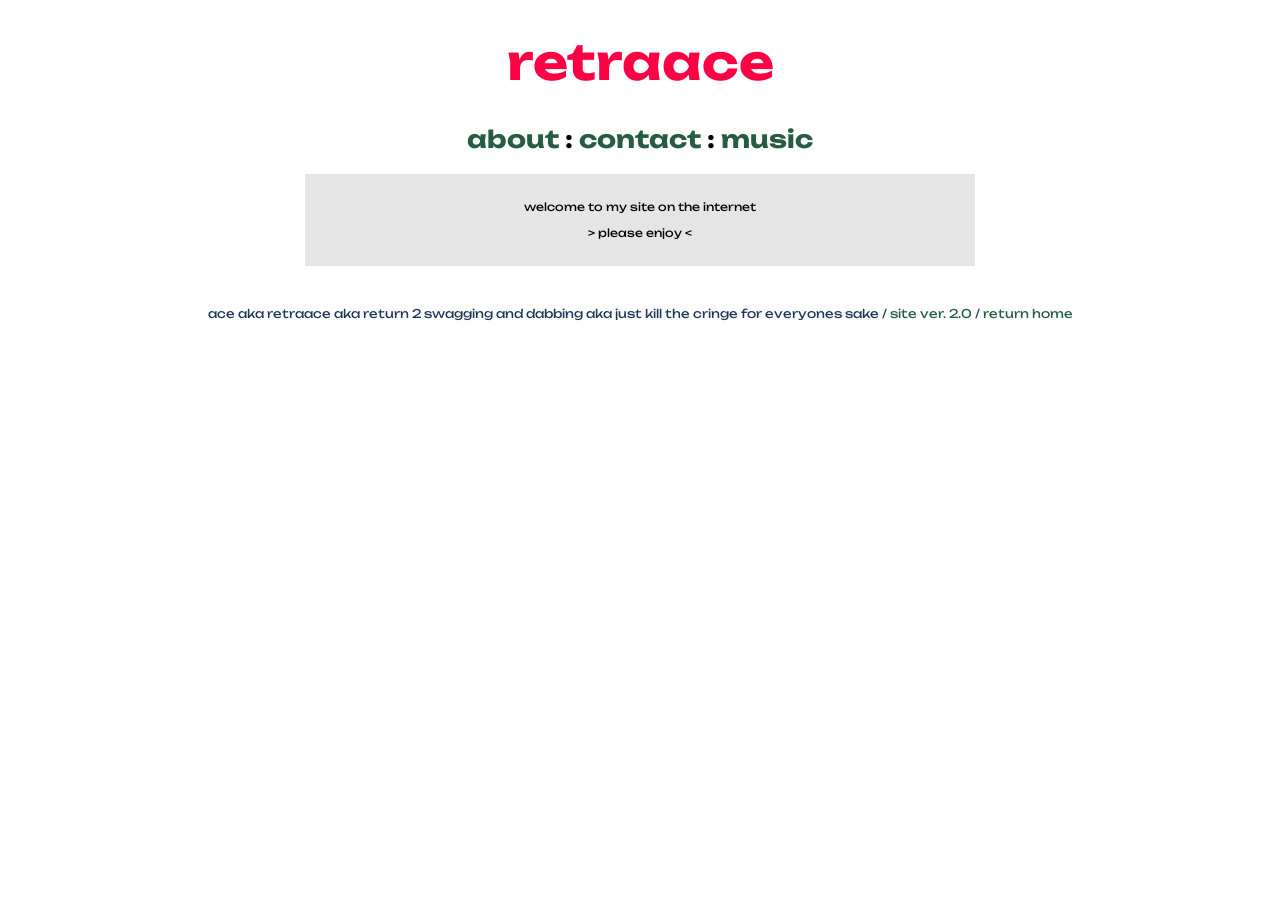
<file: index.html>
<!DOCTYPE html>
<html lang="en">
<head>
    <meta charset="UTF-8">
    <meta http-equiv="X-UA-Compatible" content="IE=edge">
    <meta name="viewport" content="width=device-width, initial-scale=1.0">

    <link rel="preconnect" href="https://fonts.googleapis.com">
    <link rel="preconnect" href="https://fonts.gstatic.com" crossorigin>
    <link href="https://fonts.googleapis.com/css2?family=Unbounded&display=swap" rel="stylesheet">
    <link rel="stylesheet" href="styles.css">
    <title>retraace</title> 

    <script type=module src=main.js></script>
</head>
<body>
    <h1>retraace</h1>
    <h2>
        <a href="about.html">about</a> :
        <a href="contact.html">contact</a> :
        <a href="music.html">music</a>
    </h2>
    <div>
    <p>welcome to my site on the internet</p>
    <p>> please enjoy <</p>
    </div>  

    <my-footer></my-footer>
    
</body>
</html>
</file>
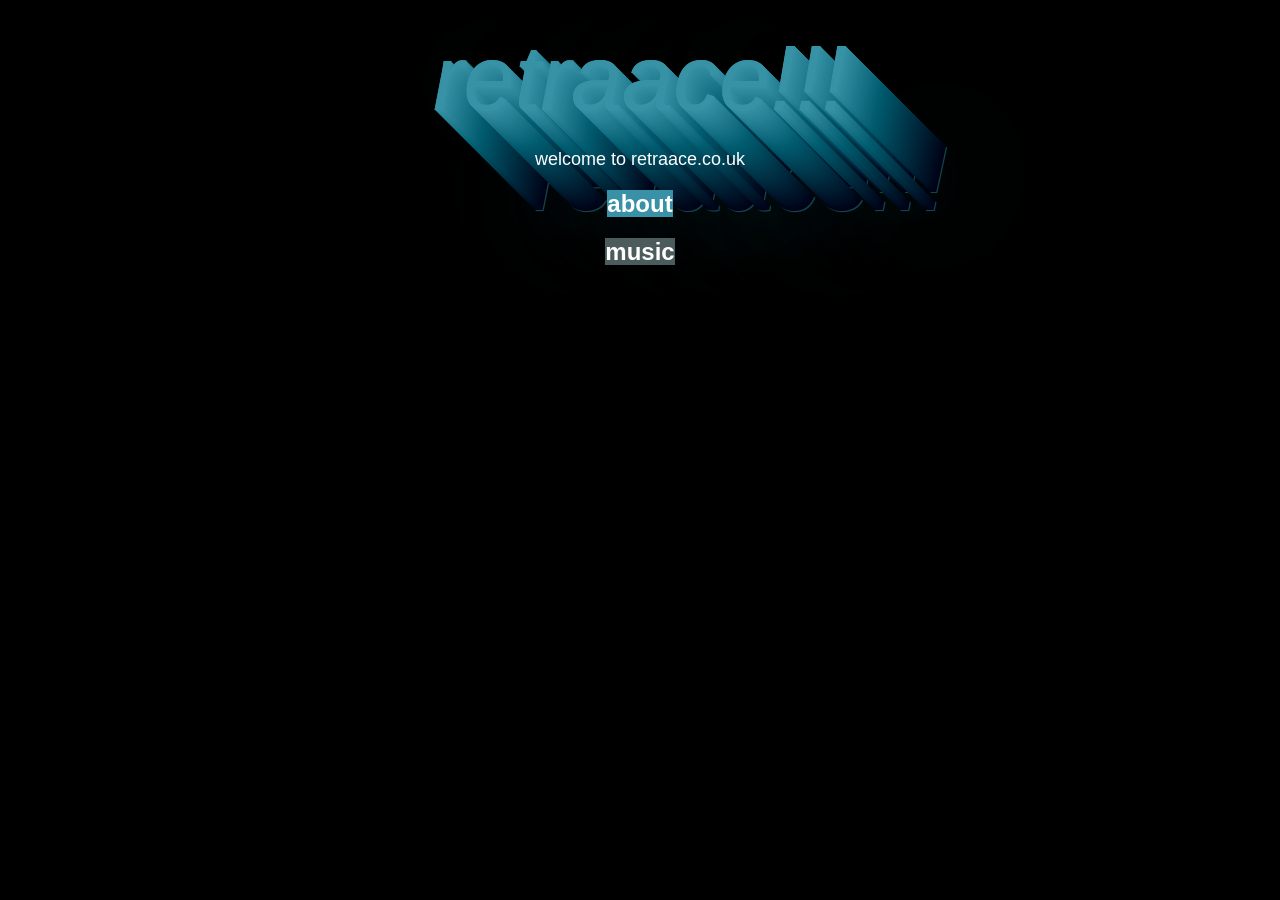
<file: 1.0/index.html>
<!DOCTYPE html>
<html>
<head>
    <title>RETRAACE</title>
    <link rel="stylesheet" href="styles.css">
    <link rel="icon" href="favicon.png">

    <br>


</head>
<body>

<div class="css-3d-text">retraace!!!</div>


<p>  welcome to retraace.co.uk</p>
<h2><span style="background-color:#3891A6"><a href="about.html">about</a></span></h2>
<h2><span style="background-color:#4C5B5C;"><a href="music.html">music</a></span></h2>

</body>
</html>
</file>
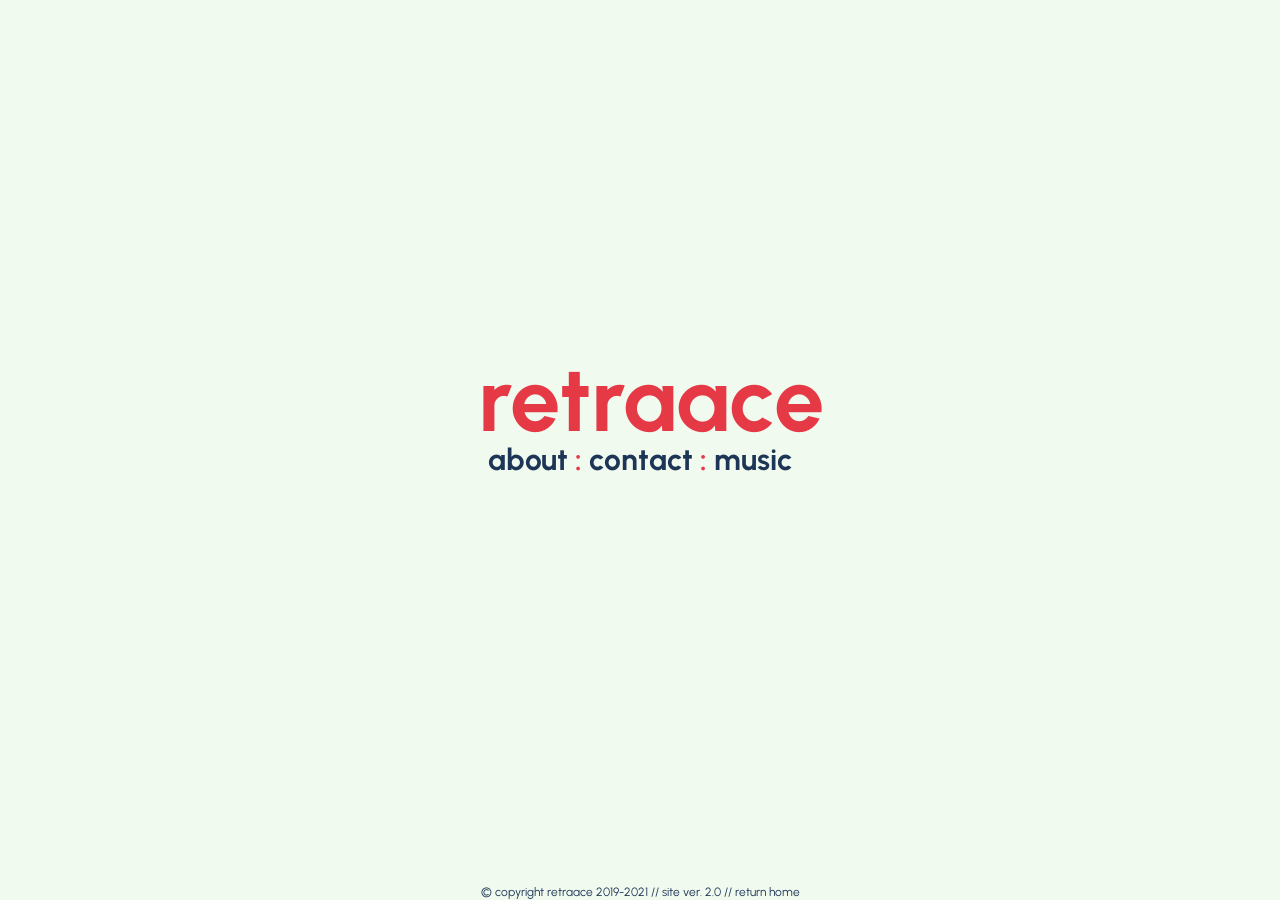
<file: 2.0/index.html>
<!DOCTYPE html>
<html>
<head>
    <link rel="preconnect" href="https://fonts.googleapis.com">
    <link rel="preconnect" href="https://fonts.gstatic.com" crossorigin>
    <link href="https://fonts.googleapis.com/css2?family=Urbanist:ital,wght@1,600&display=swap" rel="stylesheet">

    <title>RETRAACE</title>
    <link rel="stylesheet" href="styles.css">
    <link rel="icon" href="favicon.png">
    <style>
        body {
            opacity: 0;
            transition: opacity 2s;
            transition-timing-function: ease-out;
        }
        .dropdown {
        position: relative;
        display: inline-block;
        }

        .dropdown-content {
        display: none;
        position: absolute;
        background-color: #f9f9f9;
        min-width: 160px;
        box-shadow: 0px 8px 16px 0px rgba(0,0,0,0.2);
        padding: 12px 16px;
        z-index: 1;
        }

        .dropdown:hover .dropdown-content {
        display: block;
        }
    </style>
</head>

<body onload="document.body.style.opacity='1'">
    <!-- brand new site hello there i made this myself copyright retraace -->

    <div>
        <h1>‏‏‎‏‏‎ ‎retraace</h1>
        <h2>
            <a href="about.html">about</a> :
            <a href="contact.html">contact</a> :
            <a href="https://retraace.bandcamp.com/">music</a>
        </h2> 
        
        <!--
        <div class="dropdown">
            <h2>[+]</h2>
            <div class="dropdown-content">
              <h2>Hello World!</h2>
            </div>
        </div> -->


    </div>


    <footer>
        <a href="Unknown.html">©</a> copyright retraace 2019-2021 // <a href="archive.html">site ver. 2.0</a> // <a href="index.html">return home</a>
    </footer>
</body>
</html>
</file>
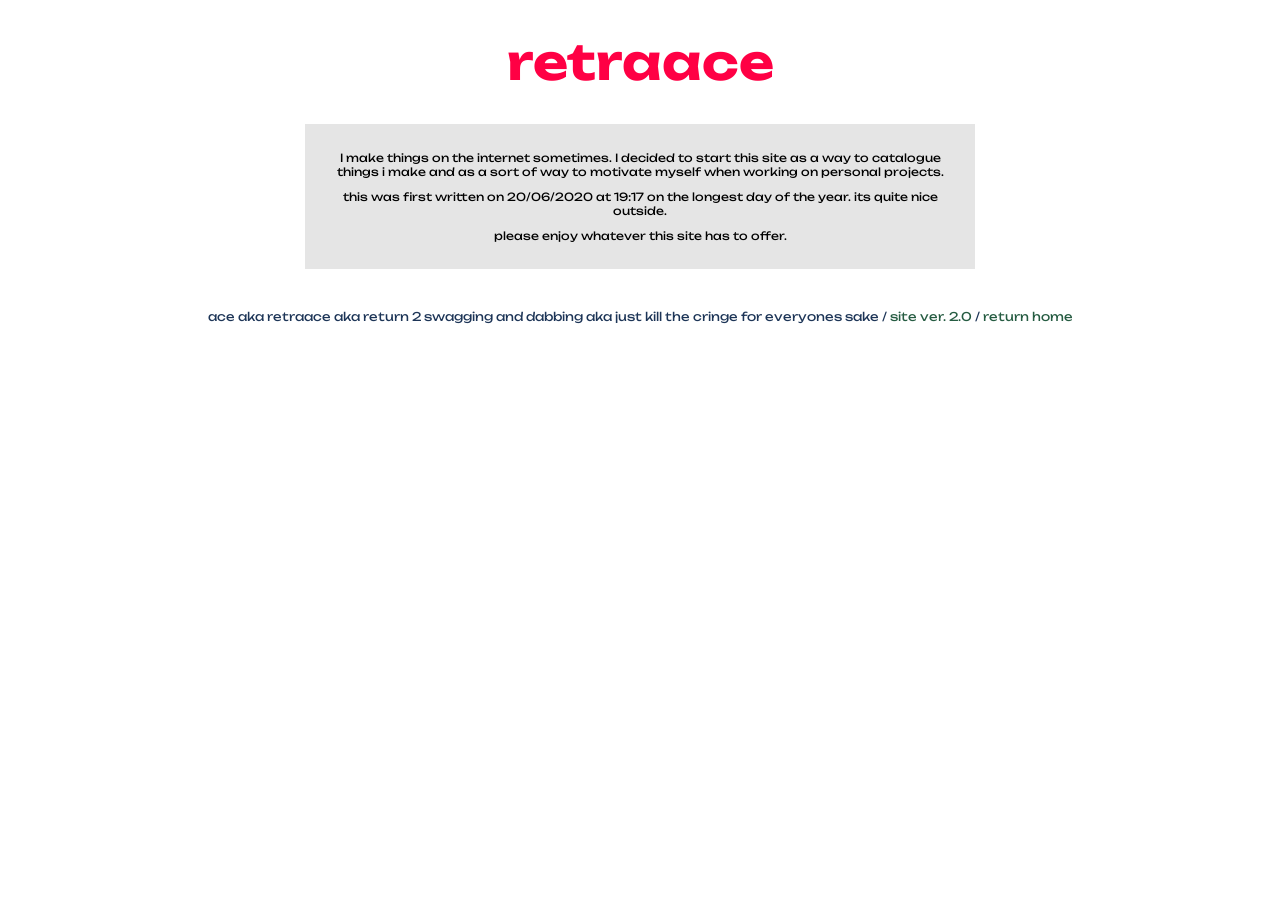
<file: about.html>
<!DOCTYPE html>
<html lang="en">
<head>
    <meta charset="UTF-8">
    <meta http-equiv="X-UA-Compatible" content="IE=edge">
    <meta name="viewport" content="width=device-width, initial-scale=1.0">

    <link rel="preconnect" href="https://fonts.googleapis.com">
    <link rel="preconnect" href="https://fonts.gstatic.com" crossorigin>
    <link href="https://fonts.googleapis.com/css2?family=Unbounded&display=swap" rel="stylesheet">
    <link rel="stylesheet" href="styles.css">
    <title>retraace</title>

    <script type=module src=main.js></script>

</head>
<body>
    <h1>retraace</h1>
    <div>
        <p>

            I make things on the internet sometimes. I decided to start this site as a way to catalogue things i make and as a sort of way to motivate myself when working on personal projects.
        </p>
        <p>   
            this was first written on 20/06/2020 at 19:17 on the longest day of the year. its quite nice outside.
        </p>
        <p>
            please enjoy whatever this site has to offer.
        </p>
    </div>

    <my-footer></my-footer>

</body>
</html>
</file>
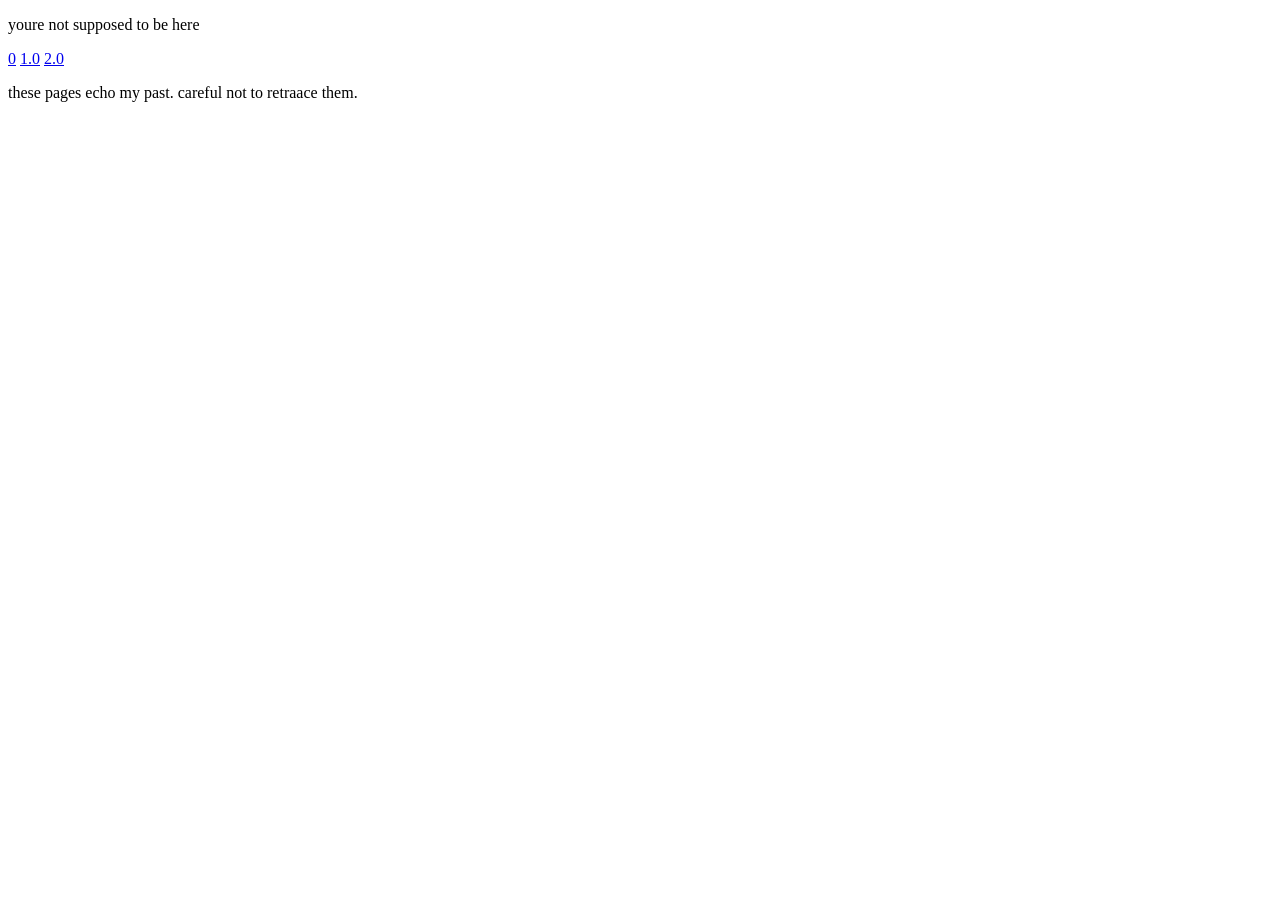
<file: archive.html>
<!DOCTYPE html>
<html lang="en">
<head>
    <meta charset="UTF-8">
    <meta http-equiv="X-UA-Compatible" content="IE=edge">
    <meta name="viewport" content="width=device-width, initial-scale=1.0">
    <title></title>

    <script type=module src=main.js></script>

</head>
<body>
    <p>youre not supposed to be here</p>
    <a href="old/The web site of retraace.html">0</a>
    <a href="1.0/index.html">1.0</a>
    <a href="2.0/index.html">2.0</a>
    <p>these pages echo my past. careful not to retraace them.</p>

  
   
</body>
</html>
</file>
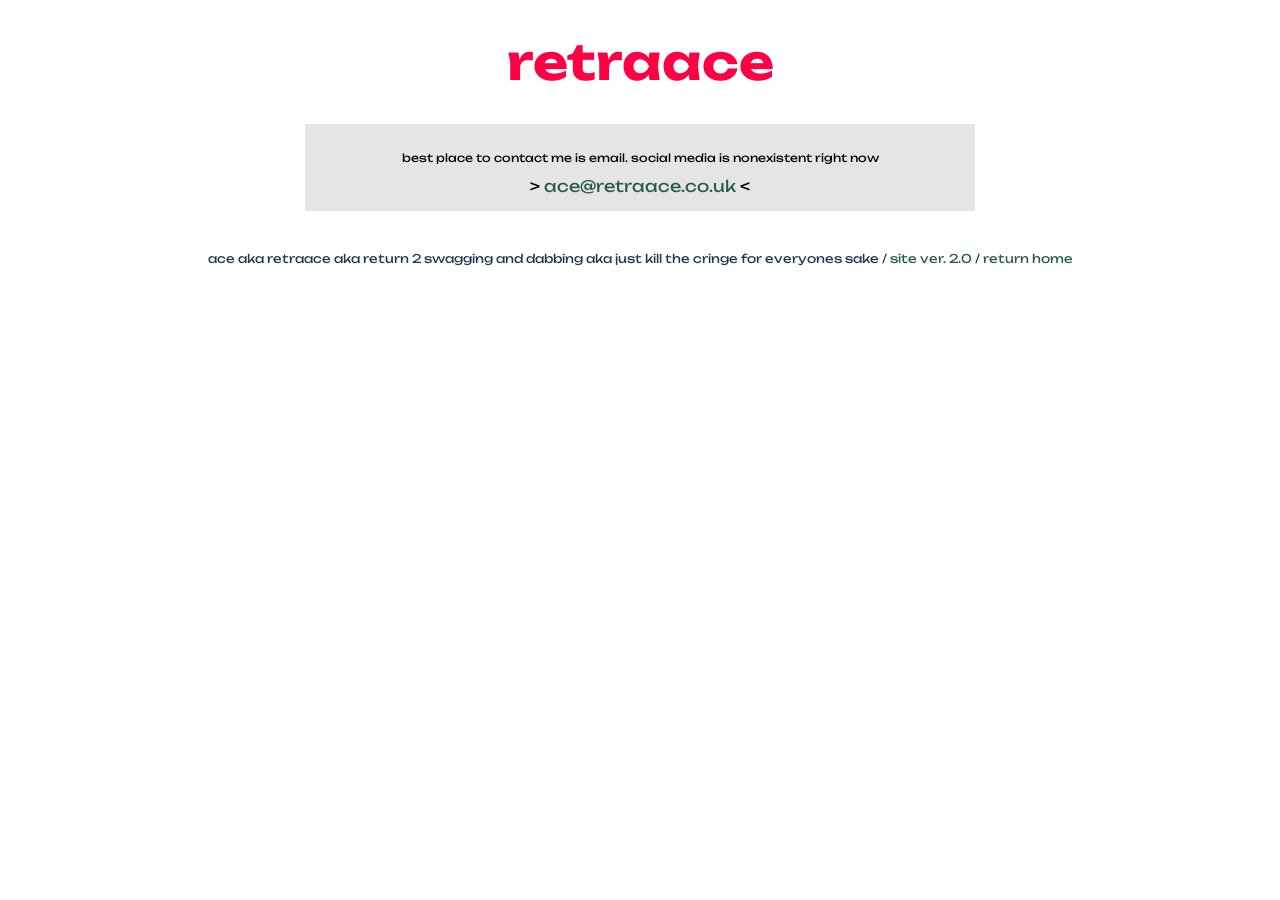
<file: contact.html>
<!DOCTYPE html>
<html lang="en">
<head>
    <meta charset="UTF-8">
    <meta http-equiv="X-UA-Compatible" content="IE=edge">
    <meta name="viewport" content="width=device-width, initial-scale=1.0">

    <link rel="preconnect" href="https://fonts.googleapis.com">
    <link rel="preconnect" href="https://fonts.gstatic.com" crossorigin>
    <link href="https://fonts.googleapis.com/css2?family=Unbounded&display=swap" rel="stylesheet">
    <link rel="stylesheet" href="styles.css">
    <title>retraace</title>

    <script type=module src=main.js></script>

</head>
<body>
    <h1>retraace</h1>
    <div>
    <p>best place to contact me is email. social media is nonexistent right now</p>
    > <a href="mailto: ace@retraace.co.uk">ace@retraace.co.uk</a> <
    </div>    

    <my-footer></my-footer>
</body>
</html>
</file>
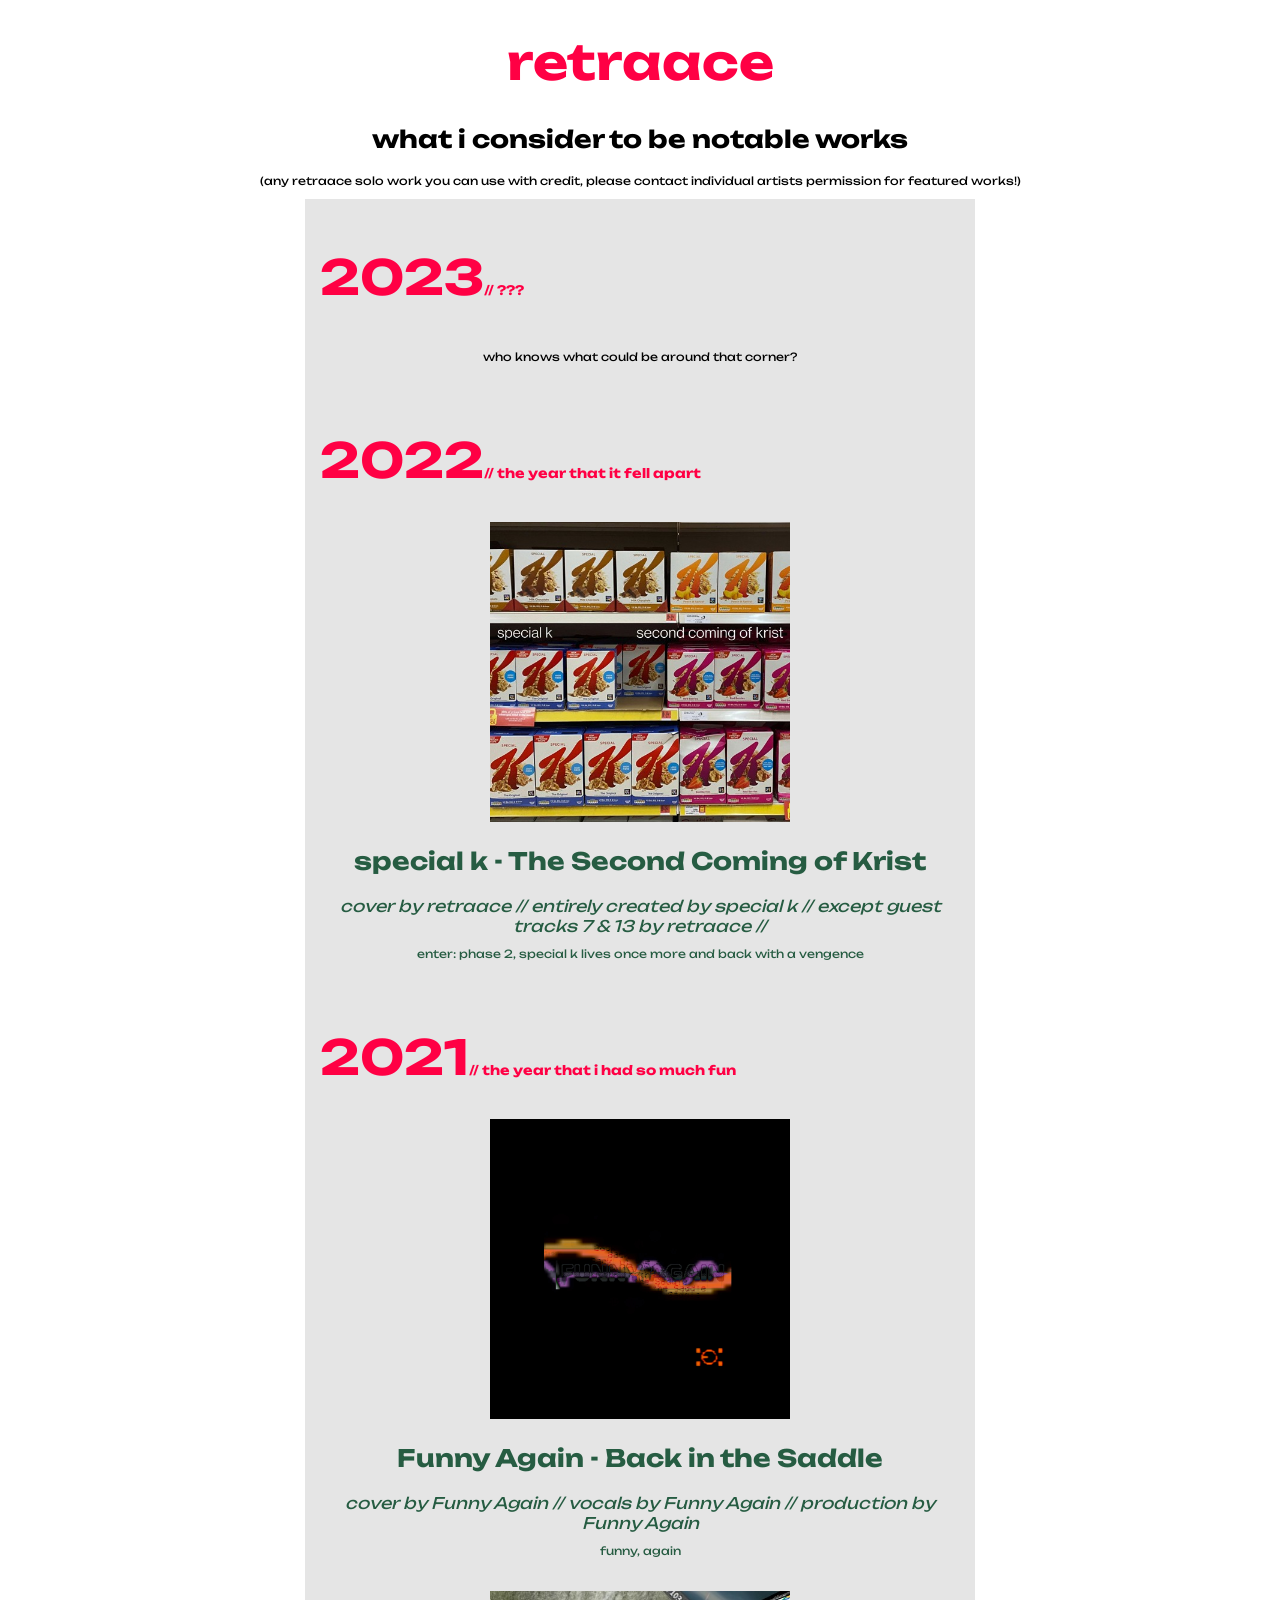
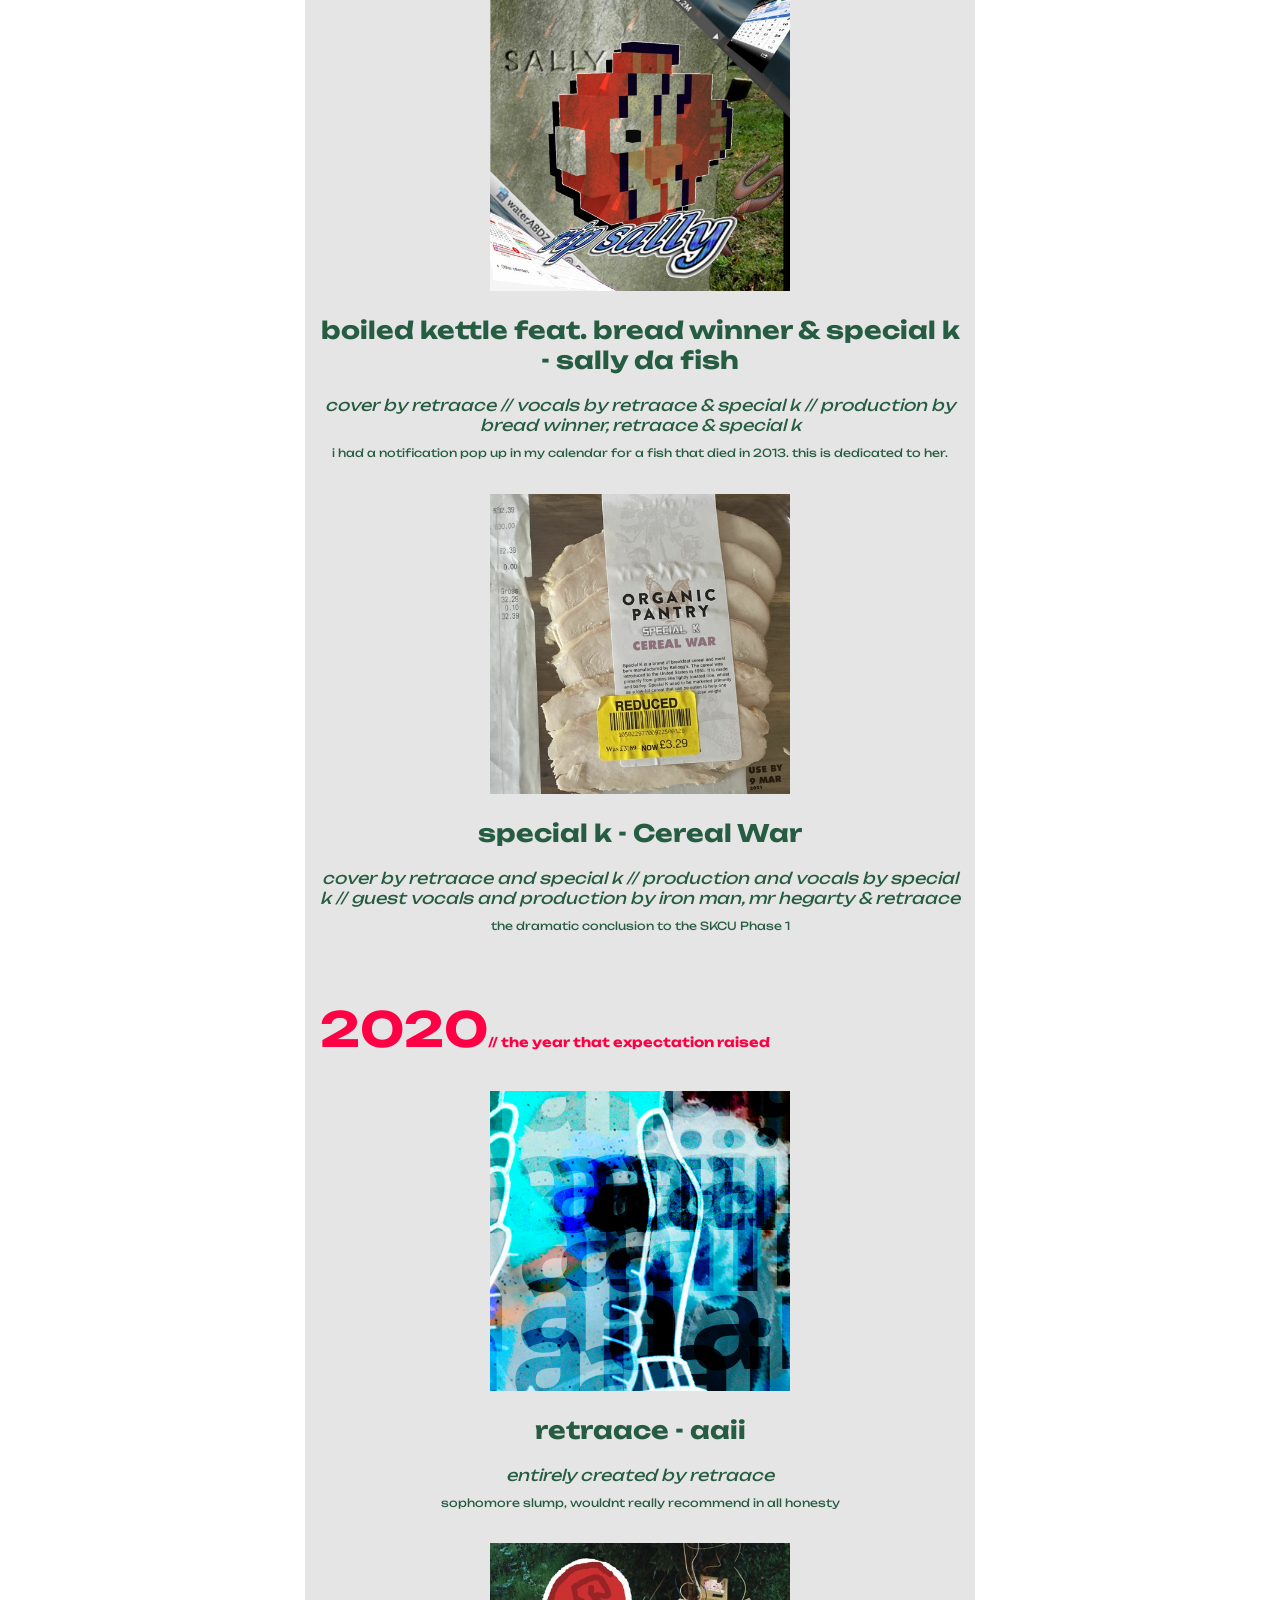
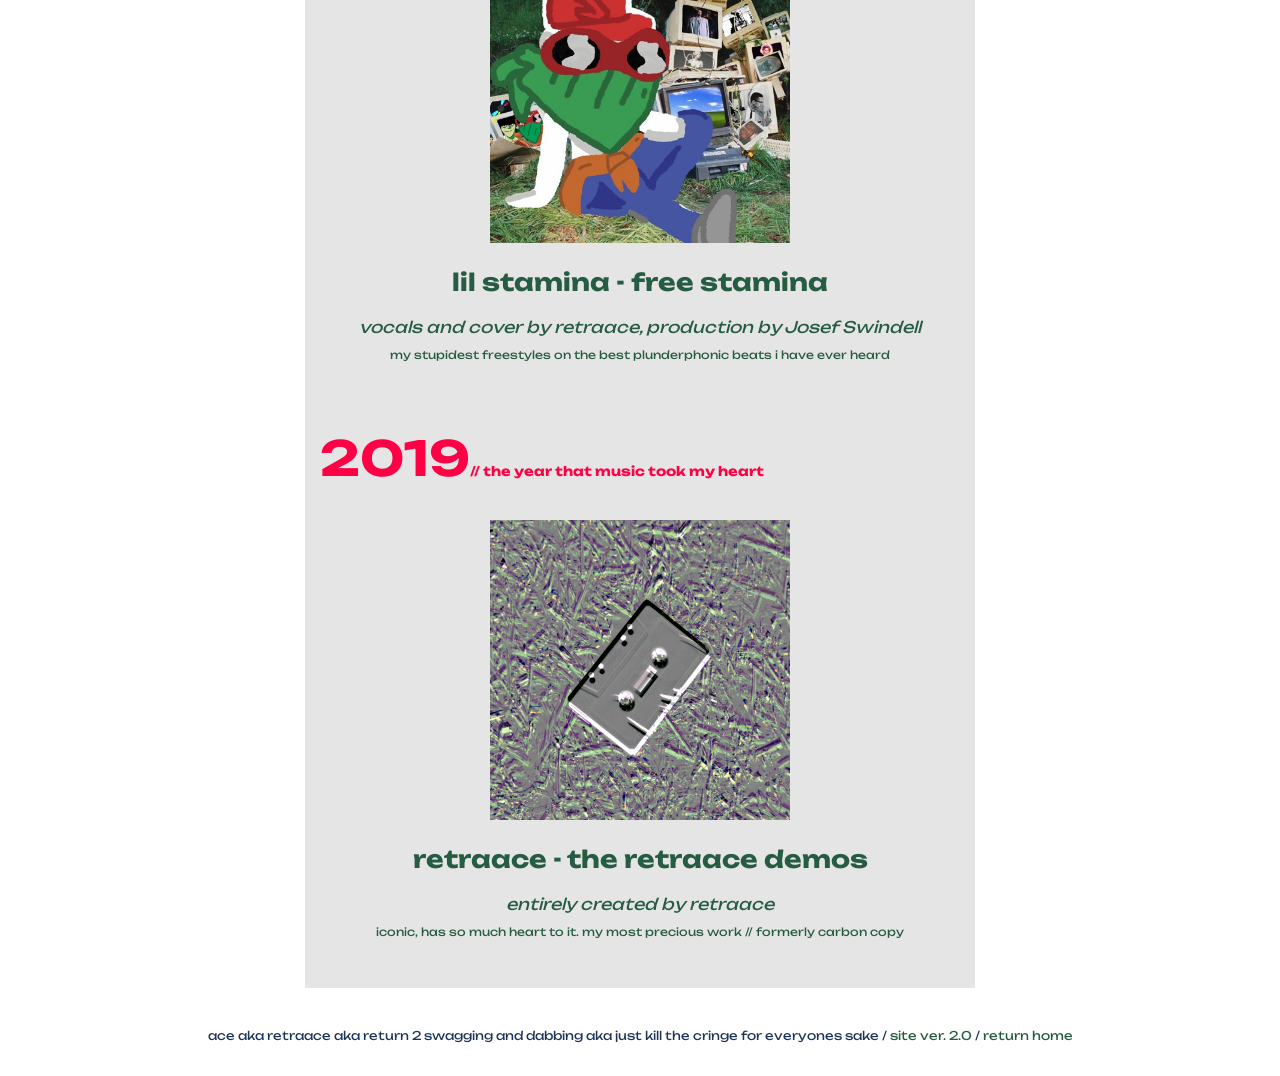
<file: music.html>
<!DOCTYPE html>
<html lang="en">
<head>
    <meta charset="UTF-8">
    <meta http-equiv="X-UA-Compatible" content="IE=edge">
    <meta name="viewport" content="width=device-width, initial-scale=1.0">

    <link rel="preconnect" href="https://fonts.googleapis.com">
    <link rel="preconnect" href="https://fonts.gstatic.com" crossorigin>
    <link href="https://fonts.googleapis.com/css2?family=Unbounded&display=swap" rel="stylesheet">
    <link rel="stylesheet" href="styles.css">
    <title>retraace</title>

    <script type=module src=main.js></script>

</head>
<body>
    <h1>retraace</h1>
    <h2>what i consider to be notable works</h2>
    <p>(any retraace solo work you can use with credit, please contact individual artists permission for featured works!)</p>
    <div>
        <h1 style="text-align: left;"><span>2023</span><span style="font-size: small">// ???</span></h1>
        <li class="music-item">
            <p> who knows what could be around that corner?</p>
        </li>

        <h1 style="text-align: left;"><span>2022</span><span style="font-size: small">// the year that it fell apart</span></h1>
        <li class="music-item">
            <a href="https://soundcloud.com/user-400387666/sets/the-second-coming-of-krist">
                <img src="images/krist.jpg">
                <h2>
                    special k - The Second Coming of Krist
                </h2>
                <i>
                    cover by retraace //
                    entirely created by special k //
                    except guest tracks 7 & 13 by retraace //
                </i>
                <p>
                    enter: phase 2, special k lives once more and back with a vengence
                </p>
            </a>
        </li>

        <h1 style="text-align: left;"><span>2021</span><span style="font-size: small">// the year that i had so much fun</span></h1>
        <li class="music-item">
            <a href="https://funnyagain.bandcamp.com/track/live-in-your-walls">
                <img src="images/backin.jpg">
                <h2>
                    Funny Again - Back in the Saddle
                </h2>
                <i>
                    cover by Funny Again //
                    vocals by Funny Again // 
                    production by Funny Again
                </i>
                <p>
                    funny, again
                </p>
            </a>
            
            <a href="https://soundcloud.com/bldkttl/sally-da-fish">
                <img src="images/sally.jpg">
                <h2>
                    boiled kettle feat. bread winner & special k - sally da fish
                </h2>
                <i>
                    cover by retraace //
                    vocals by retraace & special k // 
                    production by bread winner, retraace & special k
                </i>
                <p>
                    i had a notification pop up in my calendar for a fish that died in 2013. this is dedicated to her.
                </p>
            </a>
            <a href="https://soundcloud.com/user-400387666/sets/cereal-war?utm_source=clipboard&utm_medium=text&utm_campaign=social_sharing">
                <img src="images/cerealwar.jpg">
                <h2>
                    special k - Cereal War 
                </h2>
                <i>
                    cover by retraace and special k // production and vocals by special k // guest vocals and production by iron man, mr hegarty & retraace 
                </i>
                <p>
                    the dramatic conclusion to the SKCU Phase 1
                </p>
            </a>
        </li>

        <h1 style="text-align: left;"><span>2020</span><span style="font-size: small">// the year that expectation raised</span></h1>
        <li class="music-item">
            <a href="https://retraace.bandcamp.com/album/aaii-retraace-demos-2">
                <img src="images/aaii.jpg">
                <h2>
                    retraace - aaii 
                </h2>
                <i>
                    entirely created by retraace
                </i>
                <p>
                    sophomore slump, wouldnt really recommend in all honesty
                </p>
            </a>
            <a href="https://soundcloud.com/lilstamina/sets/freestamina?utm_source=clipboard&utm_medium=text&utm_campaign=social_sharing">
                <img src="images/freestamina.jpg">
                <h2>
                    lil stamina - free stamina
                </h2>
                <i>
                    vocals and cover by retraace, production by Josef Swindell
                </i>
                <p>
                    my stupidest freestyles on the best plunderphonic beats i have ever heard
                </p>
            </a>
        </li>

        <h1 style="text-align: left;"><span>2019</span><span style="font-size: small">// the year that music took my heart</span></h1>
        </li>
        <li class="music-item">
            <a href="https://retraace.bandcamp.com/album/the-retraace-demos">
                <img src="images/demos.jpg">
                <h2>
                    retraace - the retraace demos
                </h2>
                <i>
                    entirely created by retraace
                </i>
                <p>
                    iconic, has so much heart to it. my most precious work // formerly carbon copy
                </p>
            </a>
        </li>

    </div>

    <my-footer></my-footer>
</body>
</html>
</file>
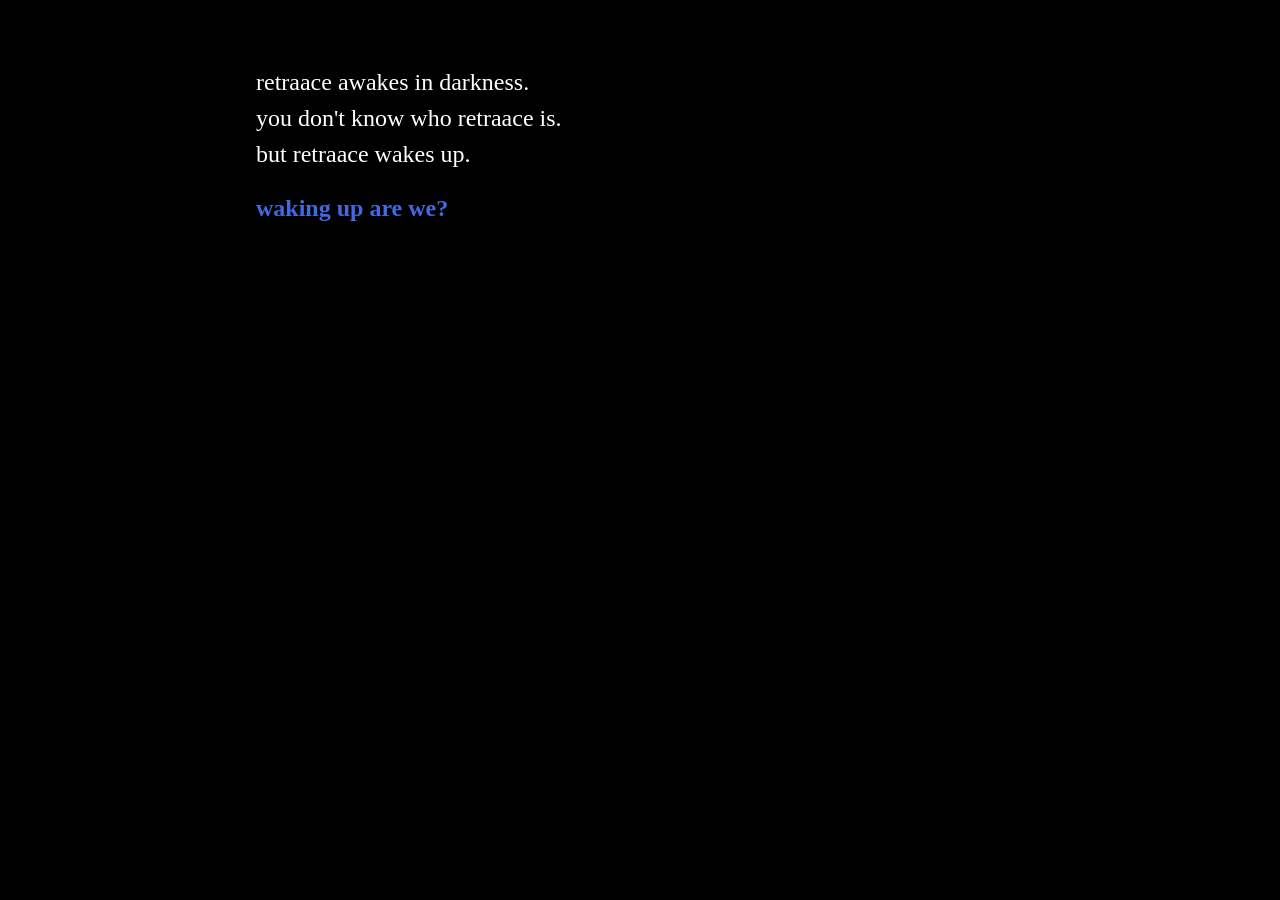
<file: Unknown.html>
<!DOCTYPE html>
<html>
<head>
<meta charset="utf-8">
<meta content="width=device-width, initial-scale=1" name="viewport">
<title>Unknown</title>
<style title="Twine CSS">@keyframes appear{0%{opacity:0}to{opacity:1}}@keyframes fade-in-out{0%,to{opacity:0}50%{opacity:1}}@keyframes rumble{25%{top:-0.1em}75%{top:0.1em}0%,to{top:0px}}@keyframes shudder{25%{left:0.1em}75%{left:-0.1em}0%,to{left:0px}}@keyframes buoy{25%{top:0.25em}75%{top:-0.25em}0%,to{top:0px}}@keyframes sway{25%{left:0.25em}75%{left:-0.25em}0%,to{left:0px}}@keyframes pulse{0%{transform:scale(0, 0)}20%{transform:scale(1.2, 1.2)}40%{transform:scale(0.9, 0.9)}60%{transform:scale(1.05, 1.05)}80%{transform:scale(0.925, 0.925)}to{transform:scale(1, 1)}}@keyframes zoom-in{0%{transform:scale(0, 0)}to{transform:scale(1, 1)}}@keyframes shudder-in{0%, to{transform:translateX(0em)}5%, 25%, 45%{transform:translateX(-1em)}15%, 35%, 55%{transform:translateX(1em)}65%{transform:translateX(-0.6em)}75%{transform:translateX(0.6em)}85%{transform:translateX(-0.2em)}95%{transform:translateX(0.2em)}}@keyframes rumble-in{0%, to{transform:translateY(0em)}5%, 25%, 45%{transform:translateY(-1em)}15%, 35%, 55%{transform:translateY(1em)}65%{transform:translateY(-0.6em)}75%{transform:translateY(0.6em)}85%{transform:translateY(-0.2em)}95%{transform:translateY(0.2em)}}@keyframes fidget{0%, 8.1%, 82.1%, 31.1%, 38.1%, 44.1%, 40.1%, 47.1%, 74.1%, 16.1%, 27.1%, 72.1%, 24.1%, 95.1%, 6.1%, 36.1%, 20.1%, 4.1%, 91.1%, 14.1%, 87.1%, to{left:0px;top:0px}8%, 82%, 31%, 38%, 44%{left:-1px}40%, 47%, 74%, 16%, 27%{left:1px}72%, 24%, 95%, 6%, 36%{top:-1px}20%, 4%, 91%, 14%, 87%{top:1px}}@keyframes slide-right{0%{transform:translateX(-100vw)}}@keyframes slide-left{0%{transform:translateX(100vw)}}@keyframes slide-up{0%{transform:translateY(100vh)}}@keyframes slide-down{0%{transform:translateY(-100vh)}}@keyframes fade-right{0%{opacity:0;transform:translateX(-1em)}to{opacity:1}}@keyframes fade-left{0%{opacity:0;transform:translateX(1em)}to{opacity:1}}@keyframes fade-up{0%{opacity:0;transform:translateY(1em)}to{opacity:1}}@keyframes fade-down{0%{opacity:0;transform:translateY(-1em)}to{opacity:1}}@keyframes flicker{0%,29%,31%,63%,65%,77%,79%,86%,88%,91%,93%{opacity:0}30%{opacity:0.2}64%{opacity:0.4}78%{opacity:0.6}87%{opacity:0.8}92%, to{opacity:1}}@keyframes blur{0%{filter:blur(2rem);opacity:0}25%{opacity:1}to{filter:blur(0rem);opacity:1}}.dom-debug-mode tw-story,.dom-debug-mode tw-passage,.dom-debug-mode tw-sidebar,.dom-debug-mode tw-include,.dom-debug-mode tw-hook,.dom-debug-mode tw-expression,.dom-debug-mode tw-link,.dom-debug-mode tw-dialog,.dom-debug-mode tw-columns,.dom-debug-mode tw-column,.dom-debug-mode tw-align{outline:1px solid #f5a3da;min-height:32px;display:block !important}.dom-debug-mode tw-story::before,.dom-debug-mode tw-passage::before,.dom-debug-mode tw-sidebar::before,.dom-debug-mode tw-include::before,.dom-debug-mode tw-hook::before,.dom-debug-mode tw-expression::before,.dom-debug-mode tw-link::before,.dom-debug-mode tw-dialog::before,.dom-debug-mode tw-columns::before,.dom-debug-mode tw-column::before,.dom-debug-mode tw-align::before{position:absolute;top:0;left:0;height:16px;background-color:#f5a3da;color:black;font-size:16px;font-weight:normal;font-style:normal;font-family:monospace;display:inline-block;line-height:100%;white-space:pre;z-index:999997}.dom-debug-mode tw-story:hover,.dom-debug-mode tw-passage:hover,.dom-debug-mode tw-sidebar:hover,.dom-debug-mode tw-include:hover,.dom-debug-mode tw-hook:hover,.dom-debug-mode tw-expression:hover,.dom-debug-mode tw-link:hover,.dom-debug-mode tw-dialog:hover,.dom-debug-mode tw-columns:hover,.dom-debug-mode tw-column:hover,.dom-debug-mode tw-align:hover{outline:1px solid #fc9}.dom-debug-mode tw-story:hover::before,.dom-debug-mode tw-passage:hover::before,.dom-debug-mode tw-sidebar:hover::before,.dom-debug-mode tw-include:hover::before,.dom-debug-mode tw-hook:hover::before,.dom-debug-mode tw-expression:hover::before,.dom-debug-mode tw-link:hover::before,.dom-debug-mode tw-dialog:hover::before,.dom-debug-mode tw-columns:hover::before,.dom-debug-mode tw-column:hover::before,.dom-debug-mode tw-align:hover::before{background-color:#fc9;transition:background-color 1s}.dom-debug-mode tw-passage,.dom-debug-mode tw-include,.dom-debug-mode tw-hook,.dom-debug-mode tw-expression,.dom-debug-mode tw-link,.dom-debug-mode tw-dialog,.dom-debug-mode tw-columns,.dom-debug-mode tw-column,.dom-debug-mode tw-align{padding:1em;margin:0}.dom-debug-mode tw-story::before{content:'<tw-story tags="' attr(tags) '">'}.dom-debug-mode tw-passage::before{top:-16px;content:'<tw-passage tags="' attr(tags) '">'}.dom-debug-mode tw-sidebar::before{top:-16px;content:"<tw-sidebar>"}.dom-debug-mode tw-hook::before{content:'<tw-hook name="' attr(name) '">'}.dom-debug-mode tw-expression::before{content:'<tw-expression name="' attr(name) '">'}.dom-debug-mode tw-link::before{content:'<tw-link name="' attr(name) '">'}.dom-debug-mode tw-dialog::before{content:"<tw-dialog>"}.dom-debug-mode tw-columns::before{content:"<tw-columns>"}.dom-debug-mode tw-column::before{content:"<tw-column>"}.dom-debug-mode tw-align::before{content:"<tw-align>"}.dom-debug-mode tw-include::before{content:'<tw-include type="' attr(type) '" title="' attr(title) '">'}.debug-mode tw-expression{display:inline-block !important}.debug-mode tw-expression[type=variable]::after{font-size:0.8rem;padding-left:0.2rem;padding-right:0.2rem;vertical-align:top;content:"$" attr(name)}.debug-mode tw-expression[type=tempVariable]::after{font-size:0.8rem;padding-left:0.2rem;padding-right:0.2rem;vertical-align:top;content:"_" attr(name)}.debug-mode tw-expression[return=boolean]{background-color:rgba(179,179,179,0.2)}.debug-mode tw-expression[return=array]{background-color:rgba(255,102,102,0.2)}.debug-mode tw-expression[return=dataset]{background-color:rgba(255,128,0,0.2)}.debug-mode tw-expression[return=number]{background-color:rgba(255,179,102,0.2)}.debug-mode tw-expression[return=datamap]{background-color:rgba(255,255,102,0.2)}.debug-mode tw-expression[return=changer]{background-color:rgba(179,255,102,0.2)}.debug-mode tw-expression[return=lambda]{background-color:rgba(102,255,102,0.2)}.debug-mode tw-expression[return=hookname]{background-color:rgba(102,255,204,0.2)}.debug-mode tw-expression[return=string]{background-color:rgba(102,255,255,0.2)}.debug-mode tw-expression[return=datatype]{background-color:rgba(102,153,255,0.2)}.debug-mode tw-expression[return=gradient],.debug-mode tw-expression[return=colour]{background-color:rgba(204,102,255,0.2)}.debug-mode tw-expression[return=instant],.debug-mode tw-expression[return=macro]{background-color:rgba(240,117,199,0.2)}.debug-mode tw-expression[return=command]{background-color:rgba(153,153,255,0.2)}.debug-mode tw-expression.false{background-color:rgba(255,0,0,0.2) !important}.debug-mode tw-expression[type=macro]::before{content:"(" attr(name) ":)";padding:0 0.5rem;font-size:1rem;vertical-align:middle;line-height:normal;background-color:inherit;border:1px solid rgba(255,255,255,0.5)}.debug-mode tw-hook{background-color:rgba(0,85,255,0.1) !important}.debug-mode tw-hook::before{font-size:0.8rem;padding-left:0.2rem;padding-right:0.2rem;vertical-align:top;content:"["}.debug-mode tw-hook::after{font-size:0.8rem;padding-left:0.2rem;padding-right:0.2rem;vertical-align:top;content:"]"}.debug-mode tw-hook[name]::after{font-size:0.8rem;padding-left:0.2rem;padding-right:0.2rem;vertical-align:top;content:"]<" attr(name) "|"}.debug-mode tw-pseudo-hook{background-color:rgba(255,170,0,0.1) !important}.debug-mode tw-collapsed::before{font-size:0.8rem;padding-left:0.2rem;padding-right:0.2rem;vertical-align:top;content:"{"}.debug-mode tw-collapsed::after{font-size:0.8rem;padding-left:0.2rem;padding-right:0.2rem;vertical-align:top;content:"}"}.debug-mode tw-verbatim::before,.debug-mode tw-verbatim::after{font-size:0.8rem;padding-left:0.2rem;padding-right:0.2rem;vertical-align:top;content:"`"}.debug-mode tw-align[style*="text-align: center"]{background:linear-gradient(to right, rgba(255,204,189,0) 0%, rgba(255,204,189,0.25) 50%, rgba(255,204,189,0) 100%)}.debug-mode tw-align[style*="text-align: left"]{background:linear-gradient(to right, rgba(255,204,189,0.25) 0%, rgba(255,204,189,0) 100%)}.debug-mode tw-align[style*="text-align: right"]{background:linear-gradient(to right, rgba(255,204,189,0) 0%, rgba(255,204,189,0.25) 100%)}.debug-mode tw-column{background-color:rgba(189,228,255,0.2)}.debug-mode tw-enchantment{animation:enchantment 0.5s infinite;border:1px solid}.debug-mode tw-link::after,.debug-mode tw-broken-link::after{font-size:0.8rem;padding-left:0.2rem;padding-right:0.2rem;vertical-align:top;content:attr(passage-name)}.debug-mode tw-include{background-color:rgba(204,128,51,0.1)}.debug-mode tw-include::before{font-size:0.8rem;padding-left:0.2rem;padding-right:0.2rem;vertical-align:top;content:attr(type) ' "' attr(title) '"'}@keyframes enchantment{0%,to{border-color:#ffb366}50%{border-color:#6fc}}tw-debugger{position:fixed;box-sizing:border-box;bottom:0;right:0;z-index:999999;min-width:10em;min-height:1em;padding:0em 0.5em 0.5em 1em;font-size:1.25em;font-family:sans-serif;color:#000;border-left:solid #000 2px;border-top:solid #000 2px;border-top-left-radius:.5em;background:#fff;opacity:1}tw-debugger select{margin-right:1em;width:12em}tw-debugger button{border-radius:3px;border:solid #999 1px;margin:auto 4px;background-color:#fff;font-size:inherit;color:#000}tw-debugger button.enabled{background-color:#eee;box-shadow:inset #ddd 3px 5px 0.5em}tw-debugger .panel{display:-ms-flexbox;display:flex;-ms-flex-direction:column;flex-direction:column;position:absolute;bottom:100%;left:-2px;right:0;padding:1em;max-height:40vh;overflow-y:scroll;overflow-x:hidden;z-index:999998;background:#fff;border:inherit;border-bottom:solid #999 2px;border-top-left-radius:.5em;border-bottom-left-radius:.5em;font-size:0.8em}tw-debugger .panel:empty,tw-debugger .panel[hidden]{display:none}tw-debugger .panel-source,tw-debugger .panel-row-source{font-family:monospace;overflow-x:scroll;white-space:pre;-ms-flex-preferred-size:100%;flex-basis:100%}tw-debugger .panel-row-source{margin:5px 0}tw-debugger .panel-rows{width:100%;overflow-x:scroll}tw-debugger .panel-rows>*{display:table-row}tw-debugger .panel-rows>div:nth-of-type(2n){background:#EEE}tw-debugger .panel-row-buttons{text-align:right}tw-debugger .panel-variables .panel-rows:empty::before{content:"~ No variables ~";font-style:italic;color:#888;text-align:center}tw-debugger .panel-enchantments .panel-rows:empty::before{content:"~ No enchantments ~";font-style:italic;color:#888;text-align:center}tw-debugger .panel-errors .panel-rows:empty::before{content:"~ No errors... for now. ~";font-style:italic;color:#888;text-align:center}tw-debugger .panel-rows:empty+.panel-variables-bottom{display:none}tw-debugger .panel-storylets:not(.panel-exclusive) .storylet-exclusive,tw-debugger .panel-storylets:not(.panel-urgent) .storylet-urgent{display:none}tw-debugger .panel-variables-bottom{padding-top:5px}tw-debugger .enchantment-row{min-height:1.5em}tw-debugger .variable-path{opacity:0.4}tw-debugger .temporary-variable-scope,tw-debugger .enchantment-local{font-family:sans-serif;font-weight:normal;opacity:0.8;font-size:0.75em}tw-debugger .temporary-variable-scope:not(:empty)::before,tw-debugger .enchantment-local:not(:empty)::before{content:" in "}tw-debugger .variable-name,tw-debugger .enchantment-name{font-family:monospace;font-weight:bold}tw-debugger .variable-type{color:#444;font-weight:normal;text-overflow:ellipsis;overflow:hidden;max-width:10em}tw-debugger .error-row{display:table-row;background-color:rgba(230,101,204,0.3)}tw-debugger .error-row:nth-of-type(2n){background-color:rgba(237,145,219,0.3)}tw-debugger .error-row>*{display:table-cell;padding:0.25em 0.5em}tw-debugger .error-row .error-message{cursor:help}tw-debugger .error-row .error-passage{color:#444}tw-debugger .storylet-row{background-color:rgba(201,233,222,0.3)}tw-debugger .storylet-row:nth-child(2n){background-color:rgba(128,203,178,0.3)}tw-debugger .storylet-row.storylet-closed{font-style:italic;opacity:0.4;background-color:rgba(217,217,217,0.3)}tw-debugger .storylet-row.storylet-closed:nth-child(2n){background-color:rgba(166,166,166,0.3)}.storylet-error tw-debugger .storylet-row{background-color:rgba(230,101,204,0.3)}.storylet-error tw-debugger .storylet-row:nth-child(2n){background-color:rgba(237,145,219,0.3)}tw-debugger .storylet-row .storylet-name,tw-debugger .storylet-row .storylet-value{display:inline-block;width:50%}tw-debugger .tabs{padding-bottom:0.5em}tw-debugger .tab{border-radius:0px 0px 0.5em 0.5em;border-top:none}tw-debugger .resizer{position:absolute;height:3em;border-left:2px solid #ccc;border-right:2px solid #ccc;top:10px;left:4px;width:8px;cursor:ew-resize}tw-dialog{z-index:999997;border:#fff solid 2px;padding:2em;color:#fff;background-color:#000;display:block}@media (min-width: 576px){tw-dialog{max-width:50vw}}tw-dialog input[type=text]{font-size:inherit;width:100%}tw-dialog-links{text-align:right;display:-ms-flexbox;display:flex;-ms-flex-pack:end;justify-content:flex-end}tw-backdrop{z-index:999996;position:fixed;top:0;left:0;right:0;bottom:0;background-color:rgba(0,0,0,0.8);display:-ms-flexbox;display:flex;-ms-flex-align:center;align-items:center;-ms-flex-pack:center;justify-content:center}tw-backdrop ~ tw-backdrop{display:none}tw-link,.link,tw-icon,.enchantment-clickblock{cursor:pointer}tw-link,.enchantment-link{color:#4169E1;font-weight:bold;text-decoration:none;transition:color 0.2s ease-in-out}tw-passage [style^="color"] tw-link:not(:hover),tw-passage [style*=" color"] tw-link:not(:hover),tw-passage [style^="color"][hover="true"] tw-link:hover,tw-passage [style*=" color"][hover="true"] tw-link:hover,tw-passage [style^="color"] .enchantment-link:not(:hover),tw-passage [style*=" color"] .enchantment-link:not(:hover),tw-passage [style^="color"][hover="true"] .enchantment-link:hover,tw-passage [style*=" color"][hover="true"] .enchantment-link:hover{color:inherit}tw-link:hover,.enchantment-link:hover{color:#00bfff}tw-link:active,.enchantment-link:active{color:#DD4B39}.visited{color:#6941e1}tw-passage [style^="color"] .visited:not(:hover),tw-passage [style*=" color"] .visited:not(:hover),tw-passage [style^="color"][hover="true"] .visited:hover,tw-passage [style*=" color"][hover="true"] .visited:hover{color:inherit}.visited:hover{color:#E3E}tw-broken-link{color:#993333;border-bottom:2px solid #993333;cursor:not-allowed}tw-passage [style^="color"] tw-broken-link:not(:hover),tw-passage [style*=" color"] tw-broken-link:not(:hover),tw-passage [style^="color"][hover="true"] tw-broken-link:hover,tw-passage [style*=" color"][hover="true"] tw-broken-link:hover{color:inherit}.enchantment-mouseover{border-bottom:2px dashed #999}.enchantment-mouseout{border:rgba(64,149,191,0.6) 1px solid}.enchantment-mouseout:hover{background-color:rgba(175,197,207,0.75);border:transparent 1px solid;border-radius:0.2em}.enchantment-clickblock{width:100%;height:100%;display:block}.enchantment-clickblock>:not(tw-enchantment)::after{content:"";width:100%;height:100%;top:0;left:0;display:block;box-sizing:border-box;position:absolute;pointer-events:none;color:rgba(65,105,225,0.5);transition:color 0.2s ease-in-out}.enchantment-clickblock>:not(tw-enchantment):hover::after{color:rgba(0,191,255,0.5)}.enchantment-clickblock>:not(tw-enchantment):active::after{color:rgba(222,78,59,0.5)}.enchantment-clickblock>:not(tw-enchantment)::after{box-shadow:inset 0 0 0 0.5vmax}.enchantment-clickblock>tw-passage::after,.enchantment-clickblock>tw-sidebar::after{box-shadow:0 0 0 0.5vmax}.enchantment-mouseoverblock>:not(tw-enchantment)::after{content:"";width:100%;height:100%;top:0;left:0;display:block;box-sizing:border-box;position:absolute;pointer-events:none;border:2px dashed #999}.enchantment-mouseoutblock>:not(tw-enchantment)::after{content:"";width:100%;height:100%;top:0;left:0;display:block;box-sizing:border-box;position:absolute;pointer-events:none;border:rgba(64,149,191,0.6) 2px solid}.enchantment-mouseoutblock:hover>:not(tw-enchantment)::after{content:"";width:100%;height:100%;top:0;left:0;display:block;box-sizing:border-box;position:absolute;pointer-events:none;background-color:rgba(175,197,207,0.75);border:transparent 2px solid;border-radius:0.2em}tw-link.enchantment-button,.enchantment-link.enchantment-button,.enchantment-button:not(.enchantment-link) tw-link,.enchantment-button:not(.enchantment-link) .enchantment-link{border-radius:16px;border-style:solid;border-width:2px;text-align:center;padding:0px 8px;display:block}tw-dialog-links{padding-top:1.5em}tw-dialog-links tw-link{border-radius:16px;border-style:solid;border-width:2px;text-align:center;padding:0px 8px;display:block;display:inline-block}html{margin:0;height:100%;overflow-x:hidden}*,:before,:after{position:relative;box-sizing:inherit}body{margin:0;height:100%}tw-storydata{display:none}tw-story{display:-ms-flexbox;display:flex;-ms-flex-direction:column;flex-direction:column;font:100% Georgia, serif;box-sizing:border-box;width:100%;min-height:100%;font-size:1.5em;line-height:1.5em;padding:5% 5%;overflow:hidden;background-color:#000;color:#fff}tw-story [style*=content-box] *{box-sizing:border-box}@media (min-width: 576px){tw-story{padding:5% 20%}}tw-story tw-consecutive-br{display:block;height:1.6ex;visibility:hidden}tw-story select{background-color:transparent;font:inherit;border-style:solid;padding:2px}tw-story select:not([disabled]){color:inherit}tw-story textarea{resize:none;background-color:transparent;font:inherit;color:inherit;border-style:none;padding:2px}tw-story input[type=checkbox]{transform:scale(1.5);margin:0 0.5em}tw-story tw-noscript{animation:appear 0.8s}tw-passage{display:block}tw-sidebar{text-align:center;display:-ms-flexbox;display:flex;-ms-flex-pack:justify;justify-content:space-between}@media (min-width: 576px){tw-sidebar{left:-5em;width:3em;position:absolute;-ms-flex-direction:column;flex-direction:column}tw-enchantment[style*="width"]>tw-sidebar{width:inherit}}tw-icon{display:inline-block;margin:0.5em 0;font-size:66px;font-family:"Verdana",sans-serif}tw-icon[alt]{opacity:0.2}tw-icon[alt]:hover{opacity:0.4}tw-icon[data-label]::after{font-weight:bold;content:attr(data-label);font-size:20px;bottom:-20px;left:-50%;white-space:nowrap}tw-meter{display:block}tw-hook:empty,tw-expression:empty{display:none}tw-error{display:inline-block;border-radius:0.2em;padding:0.2em;font-size:1rem;cursor:help;white-space:pre-wrap}tw-error.error{background-color:rgba(223,58,190,0.6);color:#fff}tw-error.warning{background-color:rgba(223,140,58,0.6);color:#fff;display:none}.debug-mode tw-error.warning{display:inline}tw-error-explanation{display:block;font-size:0.8rem;line-height:1rem}tw-open-button,tw-folddown{cursor:pointer;line-height:0em;border-radius:1px;border:1px solid black;font-size:0.8rem;margin:0 0.4rem;padding:2px;white-space:pre}tw-folddown::after{content:"\25b6"}tw-folddown.open::after{content:"\25bc"}tw-open-button::after{content:"Open"}tw-notifier{border-radius:0.2em;padding:0.2em;font-size:1rem;background-color:rgba(223,182,58,0.4);display:none}.debug-mode tw-notifier{display:inline}tw-notifier::before{content:attr(message)}tw-colour{border:1px solid black;display:inline-block;width:1em;height:1em}tw-enchantment:empty{display:none}h1{font-size:3em}h2{font-size:2.25em}h3{font-size:1.75em}h1,h2,h3,h4,h5,h6{line-height:1em;margin:0.3em 0 0.6em 0}pre{font-size:1rem;line-height:initial}small{font-size:70%}big{font-size:120%}mark{color:rgba(0,0,0,0.6);background-color:#ff9}ins{color:rgba(0,0,0,0.6);background-color:rgba(255,242,204,0.5);border-radius:0.5em;box-shadow:0em 0em 0.2em #ffe699;text-decoration:none}center{text-align:center;margin:0 auto;width:60%}blink{text-decoration:none;animation:fade-in-out 1s steps(1, end) infinite alternate}tw-align{display:block}tw-columns{display:-ms-flexbox;display:flex;-ms-flex-direction:row;flex-direction:row;-ms-flex-pack:justify;justify-content:space-between}.transition-in{animation:appear 0ms step-start}.transition-out{animation:appear 0ms step-end}[data-t8n^=dissolve].transition-in,[data-t8n=fade].transition-in{animation:appear .8s}[data-t8n^=dissolve].transition-out,[data-t8n=fade].transition-out{animation:appear .8s reverse}[data-t8n^=shudder].transition-in{display:inline-block !important;animation:shudder-in .8s}[data-t8n^=shudder].transition-out{display:inline-block !important;animation:shudder-in .8s reverse}[data-t8n^=rumble].transition-in{display:inline-block !important;animation:rumble-in .8s}[data-t8n^=rumble].transition-out{display:inline-block !important;animation:rumble-in .8s reverse}[data-t8n^=pulse].transition-in{animation:pulse .8s;display:inline-block !important}[data-t8n^=pulse].transition-out{animation:pulse .8s reverse;display:inline-block !important}[data-t8n^=zoom].transition-in{animation:zoom-in .8s;display:inline-block !important}[data-t8n^=zoom].transition-out{animation:zoom-in .8s reverse;display:inline-block !important}[data-t8n^=blur].transition-in{animation:blur .8s;display:inline-block !important}[data-t8n^=blur].transition-out{animation:blur .8s reverse;display:inline-block !important}[data-t8n^=slideleft].transition-in{animation:slide-left .8s;display:inline-block !important}[data-t8n^=slideleft].transition-out{animation:slide-right .8s reverse;display:inline-block !important}[data-t8n^=slideright].transition-in{animation:slide-right .8s;display:inline-block !important}[data-t8n^=slideright].transition-out{animation:slide-left .8s reverse;display:inline-block !important}[data-t8n^=slideup].transition-in{animation:slide-up .8s;display:inline-block !important}[data-t8n^=slideup].transition-out{animation:slide-down .8s reverse;display:inline-block !important}[data-t8n^=slidedown].transition-in{animation:slide-down .8s;display:inline-block !important}[data-t8n^=slidedown].transition-out{animation:slide-up .8s reverse;display:inline-block !important}[data-t8n^=fadeleft].transition-in{animation:fade-left .8s;display:inline-block !important}[data-t8n^=fadeleft].transition-out{animation:fade-right .8s reverse;display:inline-block !important}[data-t8n^=faderight].transition-in{animation:fade-right .8s;display:inline-block !important}[data-t8n^=faderight].transition-out{animation:fade-left .8s reverse;display:inline-block !important}[data-t8n^=fadeup].transition-in{animation:fade-up .8s;display:inline-block !important}[data-t8n^=fadeup].transition-out{animation:fade-down .8s reverse;display:inline-block !important}[data-t8n^=fadedown].transition-in{animation:fade-down .8s;display:inline-block !important}[data-t8n^=fadedown].transition-out{animation:fade-up .8s reverse;display:inline-block !important}[data-t8n^=flicker].transition-in{animation:flicker .8s}[data-t8n^=flicker].transition-out{animation:flicker .8s reverse}
</style>
</head>
<body>
<tw-story><noscript><tw-noscript>JavaScript needs to be enabled to play Unknown.</tw-noscript></noscript></tw-story>
<tw-storydata name="Unknown" startnode="1" creator="Twine" creator-version="2.3.14" ifid="EE496D34-453D-4571-B69C-FAFA24954B31" zoom="1" format="Harlowe" format-version="3.2.2" options="" hidden><style role="stylesheet" id="twine-user-stylesheet" type="text/twine-css"></style><script role="script" id="twine-user-script" type="text/twine-javascript"></script><tw-passagedata pid="1" name="Hello" tags="" position="566,280.5" size="100,100">retraace awakes in darkness.
you don&#39;t know who retraace is.
but retraace wakes up.

[[waking up are we?]]</tw-passagedata><tw-passagedata pid="2" name="waking up are we?" tags="" position="741,283.5" size="100,100">waking up retraace notices everything has changed for a 3rd time. it hasn&#39;t been long since the second change. how often does the change come around? always leaves retraace with a headache.

[[this hurts again.]]</tw-passagedata><tw-passagedata pid="3" name="this hurts again." tags="" position="741,433.5" size="100,100">the static will subside shortly. it always does. but looking around things are already different. what will end up being the mood today.

[[staying true?]]</tw-passagedata><tw-passagedata pid="4" name="staying true?" tags="" position="749,610.5" size="100,100">retraace knows this won&#39;t be the last time. retraace will take the time to recover again at some point. everything breaks but nothing can be destroyed. 

[[it&#39;s just how matter works.]]</tw-passagedata><tw-passagedata pid="5" name="it&#39;s just how matter works." tags="" position="749,760.5" size="100,100">[[but can it be broken beyond repair?]]</tw-passagedata><tw-passagedata pid="6" name="but can it be broken beyond disrepair?" tags="" position="749,909.5" size="100,100">Double-click this passage to edit it.</tw-passagedata><tw-passagedata pid="7" name="but can it be broken beyond repair?" tags="" position="749,1029.5" size="100,100"></tw-passagedata></tw-storydata>
<script title="Twine engine code" data-main="harlowe">"use strict";var _slicedToArray=function(){return function(e,t){if(Array.isArray(e))return e;if(Symbol.iterator in Object(e))return function(e,t){var n=[],r=!0,a=!1,i=void 0;try{for(var o,s=e[Symbol.iterator]();!(r=(o=s.next()).done)&&(n.push(o.value),!t||n.length!==t);r=!0);}catch(e){a=!0,i=e}finally{try{!r&&s.return&&s.return()}finally{if(a)throw i}}return n}(e,t);throw new TypeError("Invalid attempt to destructure non-iterable instance")}}(),_typeof="function"==typeof Symbol&&"symbol"==typeof Symbol.iterator?function(e){return typeof e}:function(e){return e&&"function"==typeof Symbol&&e.constructor===Symbol&&e!==Symbol.prototype?"symbol":typeof e};function _defineProperty(e,t,n){return t in e?Object.defineProperty(e,t,{value:n,enumerable:!0,configurable:!0,writable:!0}):e[t]=n,e}function _toConsumableArray(e){if(Array.isArray(e)){for(var t=0,n=Array(e.length);t<e.length;t++)n[t]=e[t];return n}return Array.from(e)}!function(){
/**
 * @license almond 0.3.3 Copyright jQuery Foundation and other contributors.
 * Released under MIT license, http://github.com/requirejs/almond/LICENSE
 */var requirejs,require,define,root,factory;!function(e){var t,n,r,a,i={},o={},s={},c={},u=Object.prototype.hasOwnProperty,l=[].slice,p=/\.js$/;function f(e,t){return u.call(e,t)}function d(e,t){var n,r,a,i,o,c,u,l,f,d,h,y=t&&t.split("/"),m=s.map,g=m&&m["*"]||{};if(e){for(o=(e=e.split("/")).length-1,s.nodeIdCompat&&p.test(e[o])&&(e[o]=e[o].replace(p,"")),"."===e[0].charAt(0)&&y&&(e=y.slice(0,y.length-1).concat(e)),f=0;f<e.length;f++)if("."===(h=e[f]))e.splice(f,1),f-=1;else if(".."===h){if(0===f||1===f&&".."===e[2]||".."===e[f-1])continue;f>0&&(e.splice(f-1,2),f-=2)}e=e.join("/")}if((y||g)&&m){for(f=(n=e.split("/")).length;f>0;f-=1){if(r=n.slice(0,f).join("/"),y)for(d=y.length;d>0;d-=1)if((a=m[y.slice(0,d).join("/")])&&(a=a[r])){i=a,c=f;break}if(i)break;!u&&g&&g[r]&&(u=g[r],l=f)}!i&&u&&(i=u,c=l),i&&(n.splice(0,c,i),e=n.join("/"))}return e}function h(t,r){return function(){var a=l.call(arguments,0);return"string"!=typeof a[0]&&1===a.length&&a.push(null),n.apply(e,a.concat([t,r]))}}function y(e){return function(t){i[e]=t}}function m(n){if(f(o,n)){var r=o[n];delete o[n],c[n]=!0,t.apply(e,r)}if(!f(i,n)&&!f(c,n))throw new Error("No "+n);return i[n]}function g(e){var t,n=e?e.indexOf("!"):-1;return n>-1&&(t=e.substring(0,n),e=e.substring(n+1,e.length)),[t,e]}function v(e){return e?g(e):[]}r=function(e,t){var n,r,a=g(e),i=a[0],o=t[1];return e=a[1],i&&(n=m(i=d(i,o))),i?e=n&&n.normalize?n.normalize(e,(r=o,function(e){return d(e,r)})):d(e,o):(i=(a=g(e=d(e,o)))[0],e=a[1],i&&(n=m(i))),{f:i?i+"!"+e:e,n:e,pr:i,p:n}},a={require:function(e){return h(e)},exports:function(e){var t=i[e];return void 0!==t?t:i[e]={}},module:function(e){return{id:e,uri:"",exports:i[e],config:function(e){return function(){return s&&s.config&&s.config[e]||{}}}(e)}}},t=function(t,n,s,u){var l,p,d,g,b,w,T,S=[],x=void 0===s?"undefined":_typeof(s);if(w=v(u=u||t),"undefined"===x||"function"===x){for(n=!n.length&&s.length?["require","exports","module"]:n,b=0;b<n.length;b+=1)if("require"===(p=(g=r(n[b],w)).f))S[b]=a.require(t);else if("exports"===p)S[b]=a.exports(t),T=!0;else if("module"===p)l=S[b]=a.module(t);else if(f(i,p)||f(o,p)||f(c,p))S[b]=m(p);else{if(!g.p)throw new Error(t+" missing "+p);g.p.load(g.n,h(u,!0),y(p),{}),S[b]=i[p]}d=s?s.apply(i[t],S):void 0,t&&(l&&l.exports!==e&&l.exports!==i[t]?i[t]=l.exports:d===e&&T||(i[t]=d))}else t&&(i[t]=s)},requirejs=require=n=function(i,o,c,u,l){if("string"==typeof i)return a[i]?a[i](o):m(r(i,v(o)).f);if(!i.splice){if((s=i).deps&&n(s.deps,s.callback),!o)return;o.splice?(i=o,o=c,c=null):i=e}return o=o||function(){},"function"==typeof c&&(c=u,u=l),u?t(e,i,o,c):setTimeout(function(){t(e,i,o,c)},4),n},n.config=function(e){return n(e)},requirejs._defined=i,(define=function(e,t,n){if("string"!=typeof e)throw new Error("See almond README: incorrect module build, no module name");t.splice||(n=t,t=[]),f(i,e)||f(o,e)||(o[e]=[e,t,n])}).amd={jQuery:!0}}(),define("almond",function(){}),
/*!
 * https://github.com/paulmillr/es6-shim
 * @license es6-shim Copyright 2013-2016 by Paul Miller (http://paulmillr.com)
 *   and contributors,  MIT License
 * es6-shim: v0.35.4
 * see https://github.com/paulmillr/es6-shim/blob/0.35.3/LICENSE
 * Details and documentation:
 * https://github.com/paulmillr/es6-shim/
 */
root=this,factory=function(){var e,t,n=Function.call.bind(Function.apply),r=Function.call.bind(Function.call),a=Array.isArray,i=Object.keys,o=function(e){try{return e(),!1}catch(e){return!0}},s=function(e){try{return e()}catch(e){return!1}},c=(e=o,function(){return!n(e,this,arguments)}),u=!!Object.defineProperty&&!o(function(){return Object.defineProperty({},"x",{get:function(){}})}),l="foo"===function(){}.name,p=Function.call.bind(Array.prototype.forEach),f=Function.call.bind(Array.prototype.reduce),d=Function.call.bind(Array.prototype.filter),h=Function.call.bind(Array.prototype.some),y=function(e,t,n,r){!r&&t in e||(u?Object.defineProperty(e,t,{configurable:!0,enumerable:!1,writable:!0,value:n}):e[t]=n)},m=function(e,t,n){p(i(t),function(r){var a=t[r];y(e,r,a,!!n)})},g=Function.call.bind(Object.prototype.toString),v="function"==typeof/abc/?function(e){return"function"==typeof e&&"[object Function]"===g(e)}:function(e){return"function"==typeof e},b=function(e,t,n){if(!u)throw new TypeError("getters require true ES5 support");Object.defineProperty(e,t,{configurable:!0,enumerable:!1,get:n})},w=function(e,t,n){if(!u)throw new TypeError("getters require true ES5 support");var r=Object.getOwnPropertyDescriptor(e,t);Object.defineProperty(n,t,{configurable:r.configurable,enumerable:r.enumerable,get:function(){return e[t]},set:function(n){e[t]=n}})},T=function(e,t,n){if(u){var r=Object.getOwnPropertyDescriptor(e,t);r.value=n,Object.defineProperty(e,t,r)}else e[t]=n},S=function(e,t,n){u?Object.defineProperty(e,t,n):"value"in n&&(e[t]=n.value)},x=function(e,t){t&&v(t.toString)&&y(e,"toString",t.toString.bind(t),!0)},k=Object.create||function(e,t){var n=function(){};n.prototype=e;var r=new n;return void 0!==t&&i(t).forEach(function(e){S(r,e,t[e])}),r},O=function(e,t){return!!Object.setPrototypeOf&&s(function(){var n=function t(n){var r=new e(n);return Object.setPrototypeOf(r,t.prototype),r};return Object.setPrototypeOf(n,e),n.prototype=k(e.prototype,{constructor:{value:n}}),t(n)})},j=function(){if("undefined"!=typeof self)return self;if("undefined"!=typeof window)return window;if("undefined"!=typeof global)return global;throw new Error("unable to locate global object")}(),A=j.isFinite,C=Function.call.bind(String.prototype.indexOf),E=Function.apply.bind(Array.prototype.indexOf),_=Function.call.bind(Array.prototype.concat),N=Function.call.bind(String.prototype.slice),P=Function.call.bind(Array.prototype.push),I=Function.apply.bind(Array.prototype.push),M=Function.call.bind(Array.prototype.shift),D=Math.max,R=Math.min,L=Math.floor,q=Math.abs,F=Math.exp,V=Math.log,H=Math.sqrt,z=Function.call.bind(Object.prototype.hasOwnProperty),$=function(){},B=j.Map,W=B&&B.prototype.delete,U=B&&B.prototype.get,G=B&&B.prototype.has,X=B&&B.prototype.set,Y=j.Symbol||{},J=Y.species||"@@species",K=Number.isNaN||function(e){return e!=e},Z=Number.isFinite||function(e){return"number"==typeof e&&A(e)},Q=v(Math.sign)?Math.sign:function(e){var t=Number(e);return 0===t?t:K(t)?t:t<0?-1:1},ee=function(e){var t=Number(e);return t<-1||K(t)?NaN:0===t||t===1/0?t:-1===t?-1/0:1+t-1==0?t:t*(V(1+t)/(1+t-1))},te=function(e){return"[object Arguments]"===g(e)},ne=te(arguments)?te:function(e){return null!==e&&"object"===(void 0===e?"undefined":_typeof(e))&&"number"==typeof e.length&&e.length>=0&&"[object Array]"!==g(e)&&"[object Function]"===g(e.callee)},re=function(e){return null===e||"function"!=typeof e&&"object"!==(void 0===e?"undefined":_typeof(e))},ae=function(e){return"[object String]"===g(e)},ie=function(e){return"[object RegExp]"===g(e)},oe=function(e){return"function"==typeof j.Symbol&&"symbol"===(void 0===e?"undefined":_typeof(e))},se=function(e,t,n){var r=e[t];y(e,t,n,!0),x(e[t],r)},ce="function"==typeof Y&&"function"==typeof Y.for&&oe(Y()),ue=oe(Y.iterator)?Y.iterator:"_es6-shim iterator_";j.Set&&"function"==typeof(new j.Set)["@@iterator"]&&(ue="@@iterator"),j.Reflect||y(j,"Reflect",{},!0);var le,pe=j.Reflect,fe=String,de="undefined"!=typeof document&&document?document.all:null,he=null==de?function(e){return null==e}:function(e){return null==e&&e!==de},ye={Call:function(e,t){var r=arguments.length>2?arguments[2]:[];if(!ye.IsCallable(e))throw new TypeError(e+" is not a function");return n(e,t,r)},RequireObjectCoercible:function(e,t){if(he(e))throw new TypeError(t||"Cannot call method on "+e);return e},TypeIsObject:function(e){return null!=e&&!0!==e&&!1!==e&&("function"==typeof e||"object"===(void 0===e?"undefined":_typeof(e))||e===de)},ToObject:function(e,t){return Object(ye.RequireObjectCoercible(e,t))},IsCallable:v,IsConstructor:function(e){return ye.IsCallable(e)},ToInt32:function(e){return ye.ToNumber(e)>>0},ToUint32:function(e){return ye.ToNumber(e)>>>0},ToNumber:function(e){if("[object Symbol]"===g(e))throw new TypeError("Cannot convert a Symbol value to a number");return+e},ToInteger:function(e){var t=ye.ToNumber(e);return K(t)?0:0!==t&&Z(t)?(t>0?1:-1)*L(q(t)):t},ToLength:function(e){var t=ye.ToInteger(e);return t<=0?0:t>Number.MAX_SAFE_INTEGER?Number.MAX_SAFE_INTEGER:t},SameValue:function(e,t){return e===t?0!==e||1/e==1/t:K(e)&&K(t)},SameValueZero:function(e,t){return e===t||K(e)&&K(t)},IsIterable:function(e){return ye.TypeIsObject(e)&&(void 0!==e[ue]||ne(e))},GetIterator:function(e){if(ne(e))return new t(e,"value");var n=ye.GetMethod(e,ue);if(!ye.IsCallable(n))throw new TypeError("value is not an iterable");var r=ye.Call(n,e);if(!ye.TypeIsObject(r))throw new TypeError("bad iterator");return r},GetMethod:function(e,t){var n=ye.ToObject(e)[t];if(!he(n)){if(!ye.IsCallable(n))throw new TypeError("Method not callable: "+t);return n}},IteratorComplete:function(e){return!!e.done},IteratorClose:function(e,t){var n=ye.GetMethod(e,"return");if(void 0!==n){var r,a;try{r=ye.Call(n,e)}catch(e){a=e}if(!t){if(a)throw a;if(!ye.TypeIsObject(r))throw new TypeError("Iterator's return method returned a non-object.")}}},IteratorNext:function(e){var t=arguments.length>1?e.next(arguments[1]):e.next();if(!ye.TypeIsObject(t))throw new TypeError("bad iterator");return t},IteratorStep:function(e){var t=ye.IteratorNext(e);return!ye.IteratorComplete(t)&&t},Construct:function(e,t,n,r){var a=void 0===n?e:n;if(!r&&pe.construct)return pe.construct(e,t,a);var i=a.prototype;ye.TypeIsObject(i)||(i=Object.prototype);var o=k(i),s=ye.Call(e,o,t);return ye.TypeIsObject(s)?s:o},SpeciesConstructor:function(e,t){var n=e.constructor;if(void 0===n)return t;if(!ye.TypeIsObject(n))throw new TypeError("Bad constructor");var r=n[J];if(he(r))return t;if(!ye.IsConstructor(r))throw new TypeError("Bad @@species");return r},CreateHTML:function(e,t,n,r){var a=ye.ToString(e),i="<"+t;""!==n&&(i+=" "+n+'="'+ye.ToString(r).replace(/"/g,"&quot;")+'"');return i+">"+a+"</"+t+">"},IsRegExp:function(e){if(!ye.TypeIsObject(e))return!1;var t=e[Y.match];return void 0!==t?!!t:ie(e)},ToString:function(e){return fe(e)}};if(u&&ce){var me=function(e){if(oe(Y[e]))return Y[e];var t=Y.for("Symbol."+e);return Object.defineProperty(Y,e,{configurable:!1,enumerable:!1,writable:!1,value:t}),t};if(!oe(Y.search)){var ge=me("search"),ve=String.prototype.search;y(RegExp.prototype,ge,function(e){return ye.Call(ve,e,[this])});se(String.prototype,"search",function(e){var t=ye.RequireObjectCoercible(this);if(!he(e)){var n=ye.GetMethod(e,ge);if(void 0!==n)return ye.Call(n,e,[t])}return ye.Call(ve,t,[ye.ToString(e)])})}if(!oe(Y.replace)){var be=me("replace"),we=String.prototype.replace;y(RegExp.prototype,be,function(e,t){return ye.Call(we,e,[this,t])});se(String.prototype,"replace",function(e,t){var n=ye.RequireObjectCoercible(this);if(!he(e)){var r=ye.GetMethod(e,be);if(void 0!==r)return ye.Call(r,e,[n,t])}return ye.Call(we,n,[ye.ToString(e),t])})}if(!oe(Y.split)){var Te=me("split"),Se=String.prototype.split;y(RegExp.prototype,Te,function(e,t){return ye.Call(Se,e,[this,t])});se(String.prototype,"split",function(e,t){var n=ye.RequireObjectCoercible(this);if(!he(e)){var r=ye.GetMethod(e,Te);if(void 0!==r)return ye.Call(r,e,[n,t])}return ye.Call(Se,n,[ye.ToString(e),t])})}var xe=oe(Y.match),ke=xe&&((le={})[Y.match]=function(){return 42},42!=="a".match(le));if(!xe||ke){var Oe=me("match"),je=String.prototype.match;y(RegExp.prototype,Oe,function(e){return ye.Call(je,e,[this])});se(String.prototype,"match",function(e){var t=ye.RequireObjectCoercible(this);if(!he(e)){var n=ye.GetMethod(e,Oe);if(void 0!==n)return ye.Call(n,e,[t])}return ye.Call(je,t,[ye.ToString(e)])})}}var Ae=function(e,t,n){x(t,e),Object.setPrototypeOf&&Object.setPrototypeOf(e,t),u?p(Object.getOwnPropertyNames(e),function(r){r in $||n[r]||w(e,r,t)}):p(Object.keys(e),function(r){r in $||n[r]||(t[r]=e[r])}),t.prototype=e.prototype,T(e.prototype,"constructor",t)},Ce=function(){return this},Ee=function(e){u&&!z(e,J)&&b(e,J,Ce)},_e=function(e,t){var n=t||function(){return this};y(e,ue,n),!e[ue]&&oe(ue)&&(e[ue]=n)},Ne=function(e,t,n){if(function(e,t,n){u?Object.defineProperty(e,t,{configurable:!0,enumerable:!0,writable:!0,value:n}):e[t]=n}(e,t,n),!ye.SameValue(e[t],n))throw new TypeError("property is nonconfigurable")},Pe=function(e,t,n,r){if(!ye.TypeIsObject(e))throw new TypeError("Constructor requires `new`: "+t.name);var a=t.prototype;ye.TypeIsObject(a)||(a=n);var i=k(a);for(var o in r)if(z(r,o)){var s=r[o];y(i,o,s,!0)}return i};if(String.fromCodePoint&&1!==String.fromCodePoint.length){var Ie=String.fromCodePoint;se(String,"fromCodePoint",function(e){return ye.Call(Ie,this,arguments)})}var Me={fromCodePoint:function(e){for(var t,n=[],r=0,a=arguments.length;r<a;r++){if(t=Number(arguments[r]),!ye.SameValue(t,ye.ToInteger(t))||t<0||t>1114111)throw new RangeError("Invalid code point "+t);t<65536?P(n,String.fromCharCode(t)):(t-=65536,P(n,String.fromCharCode(55296+(t>>10))),P(n,String.fromCharCode(t%1024+56320)))}return n.join("")},raw:function(e){var t=ye.ToObject(e,"bad callSite"),n=ye.ToObject(t.raw,"bad raw value"),r=n.length,a=ye.ToLength(r);if(a<=0)return"";for(var i,o,s,c,u=[],l=0;l<a&&(i=ye.ToString(l),s=ye.ToString(n[i]),P(u,s),!(l+1>=a));)o=l+1<arguments.length?arguments[l+1]:"",c=ye.ToString(o),P(u,c),l+=1;return u.join("")}};String.raw&&"xy"!==String.raw({raw:{0:"x",1:"y",length:2}})&&se(String,"raw",Me.raw),m(String,Me);var De={repeat:function(e){var t=ye.ToString(ye.RequireObjectCoercible(this)),n=ye.ToInteger(e);if(n<0||n>=1/0)throw new RangeError("repeat count must be less than infinity and not overflow maximum string size");return function e(t,n){if(n<1)return"";if(n%2)return e(t,n-1)+t;var r=e(t,n/2);return r+r}(t,n)},startsWith:function(e){var t=ye.ToString(ye.RequireObjectCoercible(this));if(ye.IsRegExp(e))throw new TypeError('Cannot call method "startsWith" with a regex');var n,r=ye.ToString(e);arguments.length>1&&(n=arguments[1]);var a=D(ye.ToInteger(n),0);return N(t,a,a+r.length)===r},endsWith:function(e){var t=ye.ToString(ye.RequireObjectCoercible(this));if(ye.IsRegExp(e))throw new TypeError('Cannot call method "endsWith" with a regex');var n,r=ye.ToString(e),a=t.length;arguments.length>1&&(n=arguments[1]);var i=void 0===n?a:ye.ToInteger(n),o=R(D(i,0),a);return N(t,o-r.length,o)===r},includes:function(e){if(ye.IsRegExp(e))throw new TypeError('"includes" does not accept a RegExp');var t,n=ye.ToString(e);return arguments.length>1&&(t=arguments[1]),-1!==C(this,n,t)},codePointAt:function(e){var t=ye.ToString(ye.RequireObjectCoercible(this)),n=ye.ToInteger(e),r=t.length;if(n>=0&&n<r){var a=t.charCodeAt(n);if(a<55296||a>56319||n+1===r)return a;var i=t.charCodeAt(n+1);return i<56320||i>57343?a:1024*(a-55296)+(i-56320)+65536}}};if(String.prototype.includes&&!1!=="a".includes("a",1/0)&&se(String.prototype,"includes",De.includes),String.prototype.startsWith&&String.prototype.endsWith){var Re=o(function(){return"/a/".startsWith(/a/)}),Le=s(function(){return!1==="abc".startsWith("a",1/0)});Re&&Le||(se(String.prototype,"startsWith",De.startsWith),se(String.prototype,"endsWith",De.endsWith))}ce&&(s(function(){var e=/a/;return e[Y.match]=!1,"/a/".startsWith(e)})||se(String.prototype,"startsWith",De.startsWith),s(function(){var e=/a/;return e[Y.match]=!1,"/a/".endsWith(e)})||se(String.prototype,"endsWith",De.endsWith),s(function(){var e=/a/;return e[Y.match]=!1,"/a/".includes(e)})||se(String.prototype,"includes",De.includes));m(String.prototype,De);var qe=["\t\n\v\f\r \xa0\u1680\u180e\u2000\u2001\u2002\u2003","\u2004\u2005\u2006\u2007\u2008\u2009\u200a\u202f\u205f\u3000\u2028","\u2029\ufeff"].join(""),Fe=new RegExp("(^["+qe+"]+)|(["+qe+"]+$)","g"),Ve=function(){return ye.ToString(ye.RequireObjectCoercible(this)).replace(Fe,"")},He=["\x85","\u200b","\ufffe"].join(""),ze=new RegExp("["+He+"]","g"),$e=/^[-+]0x[0-9a-f]+$/i,Be=He.trim().length!==He.length;y(String.prototype,"trim",Ve,Be);var We=function(e){return{value:e,done:0===arguments.length}},Ue=function(e){ye.RequireObjectCoercible(e),this._s=ye.ToString(e),this._i=0};Ue.prototype.next=function(){var e=this._s,t=this._i;if(void 0===e||t>=e.length)return this._s=void 0,We();var n,r,a=e.charCodeAt(t);return r=a<55296||a>56319||t+1===e.length?1:(n=e.charCodeAt(t+1))<56320||n>57343?1:2,this._i=t+r,We(e.substr(t,r))},_e(Ue.prototype),_e(String.prototype,function(){return new Ue(this)});var Ge={from:function(e){var t,n,a,i,o,s,c=this;if(arguments.length>1&&(t=arguments[1]),void 0===t)n=!1;else{if(!ye.IsCallable(t))throw new TypeError("Array.from: when provided, the second argument must be a function");arguments.length>2&&(a=arguments[2]),n=!0}if(void 0!==(ne(e)||ye.GetMethod(e,ue))){o=ye.IsConstructor(c)?Object(new c):[];var u,l,p=ye.GetIterator(e);for(s=0;!1!==(u=ye.IteratorStep(p));){l=u.value;try{n&&(l=void 0===a?t(l,s):r(t,a,l,s)),o[s]=l}catch(e){throw ye.IteratorClose(p,!0),e}s+=1}i=s}else{var f,d=ye.ToObject(e);for(i=ye.ToLength(d.length),o=ye.IsConstructor(c)?Object(new c(i)):new Array(i),s=0;s<i;++s)f=d[s],n&&(f=void 0===a?t(f,s):r(t,a,f,s)),Ne(o,s,f)}return o.length=i,o},of:function(){for(var e=arguments.length,t=this,n=a(t)||!ye.IsCallable(t)?new Array(e):ye.Construct(t,[e]),r=0;r<e;++r)Ne(n,r,arguments[r]);return n.length=e,n}};m(Array,Ge),Ee(Array),m((t=function(e,t){this.i=0,this.array=e,this.kind=t}).prototype,{next:function(){var e=this.i,n=this.array;if(!(this instanceof t))throw new TypeError("Not an ArrayIterator");if(void 0!==n)for(var r=ye.ToLength(n.length);e<r;e++){var a,i=this.kind;return"key"===i?a=e:"value"===i?a=n[e]:"entry"===i&&(a=[e,n[e]]),this.i=e+1,We(a)}return this.array=void 0,We()}}),_e(t.prototype),Array.of===Ge.of||function(){var e=function(e){this.length=e};e.prototype=[];var t=Array.of.apply(e,[1,2]);return t instanceof e&&2===t.length}()||se(Array,"of",Ge.of);var Xe={copyWithin:function(e,t){var n,r=ye.ToObject(this),a=ye.ToLength(r.length),i=ye.ToInteger(e),o=ye.ToInteger(t),s=i<0?D(a+i,0):R(i,a),c=o<0?D(a+o,0):R(o,a);arguments.length>2&&(n=arguments[2]);var u=void 0===n?a:ye.ToInteger(n),l=u<0?D(a+u,0):R(u,a),p=R(l-c,a-s),f=1;for(c<s&&s<c+p&&(f=-1,c+=p-1,s+=p-1);p>0;)c in r?r[s]=r[c]:delete r[s],c+=f,s+=f,p-=1;return r},fill:function(e){var t,n;arguments.length>1&&(t=arguments[1]),arguments.length>2&&(n=arguments[2]);var r=ye.ToObject(this),a=ye.ToLength(r.length);t=ye.ToInteger(void 0===t?0:t);for(var i=(n=ye.ToInteger(void 0===n?a:n))<0?a+n:n,o=t<0?D(a+t,0):R(t,a);o<a&&o<i;++o)r[o]=e;return r},find:function(e){var t=ye.ToObject(this),n=ye.ToLength(t.length);if(!ye.IsCallable(e))throw new TypeError("Array#find: predicate must be a function");for(var a,i=arguments.length>1?arguments[1]:null,o=0;o<n;o++)if(a=t[o],i){if(r(e,i,a,o,t))return a}else if(e(a,o,t))return a},findIndex:function(e){var t=ye.ToObject(this),n=ye.ToLength(t.length);if(!ye.IsCallable(e))throw new TypeError("Array#findIndex: predicate must be a function");for(var a=arguments.length>1?arguments[1]:null,i=0;i<n;i++)if(a){if(r(e,a,t[i],i,t))return i}else if(e(t[i],i,t))return i;return-1},keys:function(){return new t(this,"key")},values:function(){return new t(this,"value")},entries:function(){return new t(this,"entry")}};if(Array.prototype.keys&&!ye.IsCallable([1].keys().next)&&delete Array.prototype.keys,Array.prototype.entries&&!ye.IsCallable([1].entries().next)&&delete Array.prototype.entries,Array.prototype.keys&&Array.prototype.entries&&!Array.prototype.values&&Array.prototype[ue]&&(m(Array.prototype,{values:Array.prototype[ue]}),oe(Y.unscopables)&&(Array.prototype[Y.unscopables].values=!0)),l&&Array.prototype.values&&"values"!==Array.prototype.values.name){var Ye=Array.prototype.values;se(Array.prototype,"values",function(){return ye.Call(Ye,this,arguments)}),y(Array.prototype,ue,Array.prototype.values,!0)}m(Array.prototype,Xe),1/[!0].indexOf(!0,-0)<0&&y(Array.prototype,"indexOf",function(e){var t=E(this,arguments);return 0===t&&1/t<0?0:t},!0),_e(Array.prototype,function(){return this.values()}),Object.getPrototypeOf&&_e(Object.getPrototypeOf([].values()));var Je,Ke=s(function(){return 0===Array.from({length:-1}).length}),Ze=1===(Je=Array.from([0].entries())).length&&a(Je[0])&&0===Je[0][0]&&0===Je[0][1];if(Ke&&Ze||se(Array,"from",Ge.from),!s(function(){return Array.from([0],void 0)})){var Qe=Array.from;se(Array,"from",function(e){return arguments.length>1&&void 0!==arguments[1]?ye.Call(Qe,this,arguments):r(Qe,this,e)})}var et=-(Math.pow(2,32)-1),tt=function(e,t){var n={length:et};return n[t?(n.length>>>0)-1:0]=!0,s(function(){return r(e,n,function(){throw new RangeError("should not reach here")},[]),!0})};if(!tt(Array.prototype.forEach)){var nt=Array.prototype.forEach;se(Array.prototype,"forEach",function(e){return ye.Call(nt,this.length>=0?this:[],arguments)})}if(!tt(Array.prototype.map)){var rt=Array.prototype.map;se(Array.prototype,"map",function(e){return ye.Call(rt,this.length>=0?this:[],arguments)})}if(!tt(Array.prototype.filter)){var at=Array.prototype.filter;se(Array.prototype,"filter",function(e){return ye.Call(at,this.length>=0?this:[],arguments)})}if(!tt(Array.prototype.some)){var it=Array.prototype.some;se(Array.prototype,"some",function(e){return ye.Call(it,this.length>=0?this:[],arguments)})}if(!tt(Array.prototype.every)){var ot=Array.prototype.every;se(Array.prototype,"every",function(e){return ye.Call(ot,this.length>=0?this:[],arguments)})}if(!tt(Array.prototype.reduce)){var st=Array.prototype.reduce;se(Array.prototype,"reduce",function(e){return ye.Call(st,this.length>=0?this:[],arguments)})}if(!tt(Array.prototype.reduceRight,!0)){var ct=Array.prototype.reduceRight;se(Array.prototype,"reduceRight",function(e){return ye.Call(ct,this.length>=0?this:[],arguments)})}var ut=8!==Number("0o10"),lt=2!==Number("0b10"),pt=h(He,function(e){return 0===Number(e+0+e)});if(ut||lt||pt){var ft=Number,dt=/^0b[01]+$/i,ht=/^0o[0-7]+$/i,yt=dt.test.bind(dt),mt=ht.test.bind(ht),gt=ze.test.bind(ze),vt=$e.test.bind($e),bt=function(){var e=function(t){var n;"string"==typeof(n=arguments.length>0?re(t)?t:function(e){var t;if("function"==typeof e.valueOf&&(t=e.valueOf(),re(t)))return t;if("function"==typeof e.toString&&(t=e.toString(),re(t)))return t;throw new TypeError("No default value")}(t):0)&&(n=ye.Call(Ve,n),yt(n)?n=parseInt(N(n,2),2):mt(n)?n=parseInt(N(n,2),8):(gt(n)||vt(n))&&(n=NaN));var r=this,a=s(function(){return ft.prototype.valueOf.call(r),!0});return r instanceof e&&!a?new ft(n):ft(n)};return e}();Ae(ft,bt,{}),m(bt,{NaN:ft.NaN,MAX_VALUE:ft.MAX_VALUE,MIN_VALUE:ft.MIN_VALUE,NEGATIVE_INFINITY:ft.NEGATIVE_INFINITY,POSITIVE_INFINITY:ft.POSITIVE_INFINITY}),Number=bt,T(j,"Number",bt)}var wt=Math.pow(2,53)-1;m(Number,{MAX_SAFE_INTEGER:wt,MIN_SAFE_INTEGER:-wt,EPSILON:2.220446049250313e-16,parseInt:j.parseInt,parseFloat:j.parseFloat,isFinite:Z,isInteger:function(e){return Z(e)&&ye.ToInteger(e)===e},isSafeInteger:function(e){return Number.isInteger(e)&&q(e)<=Number.MAX_SAFE_INTEGER},isNaN:K}),y(Number,"parseInt",j.parseInt,Number.parseInt!==j.parseInt),1===[,1].find(function(){return!0})&&se(Array.prototype,"find",Xe.find),0!==[,1].findIndex(function(){return!0})&&se(Array.prototype,"findIndex",Xe.findIndex);var Tt,St,xt,kt=Function.bind.call(Function.bind,Object.prototype.propertyIsEnumerable),Ot=function(e,t){u&&kt(e,t)&&Object.defineProperty(e,t,{enumerable:!1})},jt=function(){for(var e=Number(this),t=arguments.length,n=t-e,r=new Array(n<0?0:n),a=e;a<t;++a)r[a-e]=arguments[a];return r},At=function(e){return function(t,n){return t[n]=e[n],t}},Ct=function(e,t){var n,r=i(Object(t));return ye.IsCallable(Object.getOwnPropertySymbols)&&(n=d(Object.getOwnPropertySymbols(Object(t)),kt(t))),f(_(r,n||[]),At(t),e)},Et={assign:function(e,t){var n=ye.ToObject(e,"Cannot convert undefined or null to object");return f(ye.Call(jt,1,arguments),Ct,n)},is:function(e,t){return ye.SameValue(e,t)}};if(Object.assign&&Object.preventExtensions&&function(){var e=Object.preventExtensions({1:2});try{Object.assign(e,"xy")}catch(t){return"y"===e[1]}}()&&se(Object,"assign",Et.assign),m(Object,Et),u){var _t={setPrototypeOf:function(e,t){var n,a=function(e,t){return function(e,t){if(!ye.TypeIsObject(e))throw new TypeError("cannot set prototype on a non-object");if(null!==t&&!ye.TypeIsObject(t))throw new TypeError("can only set prototype to an object or null"+t)}(e,t),r(n,e,t),e};try{n=e.getOwnPropertyDescriptor(e.prototype,"__proto__").set,r(n,{},null)}catch(t){if(e.prototype!=={}.__proto__)return;n=function(e){this.__proto__=e},a.polyfill=a(a({},null),e.prototype)instanceof e}return a}(Object)};m(Object,_t)}if(Object.setPrototypeOf&&Object.getPrototypeOf&&null!==Object.getPrototypeOf(Object.setPrototypeOf({},null))&&null===Object.getPrototypeOf(Object.create(null))&&(Tt=Object.create(null),St=Object.getPrototypeOf,xt=Object.setPrototypeOf,Object.getPrototypeOf=function(e){var t=St(e);return t===Tt?null:t},Object.setPrototypeOf=function(e,t){return xt(e,null===t?Tt:t)},Object.setPrototypeOf.polyfill=!1),!!o(function(){return Object.keys("foo")})){var Nt=Object.keys;se(Object,"keys",function(e){return Nt(ye.ToObject(e))}),i=Object.keys}if(o(function(){return Object.keys(/a/g)})){var Pt=Object.keys;se(Object,"keys",function(e){if(ie(e)){var t=[];for(var n in e)z(e,n)&&P(t,n);return t}return Pt(e)}),i=Object.keys}if(Object.getOwnPropertyNames&&!!o(function(){return Object.getOwnPropertyNames("foo")})){var It="object"===("undefined"==typeof window?"undefined":_typeof(window))?Object.getOwnPropertyNames(window):[],Mt=Object.getOwnPropertyNames;se(Object,"getOwnPropertyNames",function(e){var t=ye.ToObject(e);if("[object Window]"===g(t))try{return Mt(t)}catch(e){return _([],It)}return Mt(t)})}if(Object.getOwnPropertyDescriptor&&!!o(function(){return Object.getOwnPropertyDescriptor("foo","bar")})){var Dt=Object.getOwnPropertyDescriptor;se(Object,"getOwnPropertyDescriptor",function(e,t){return Dt(ye.ToObject(e),t)})}if(Object.seal&&!!o(function(){return Object.seal("foo")})){var Rt=Object.seal;se(Object,"seal",function(e){return ye.TypeIsObject(e)?Rt(e):e})}if(Object.isSealed&&!!o(function(){return Object.isSealed("foo")})){var Lt=Object.isSealed;se(Object,"isSealed",function(e){return!ye.TypeIsObject(e)||Lt(e)})}if(Object.freeze&&!!o(function(){return Object.freeze("foo")})){var qt=Object.freeze;se(Object,"freeze",function(e){return ye.TypeIsObject(e)?qt(e):e})}if(Object.isFrozen&&!!o(function(){return Object.isFrozen("foo")})){var Ft=Object.isFrozen;se(Object,"isFrozen",function(e){return!ye.TypeIsObject(e)||Ft(e)})}if(Object.preventExtensions&&!!o(function(){return Object.preventExtensions("foo")})){var Vt=Object.preventExtensions;se(Object,"preventExtensions",function(e){return ye.TypeIsObject(e)?Vt(e):e})}if(Object.isExtensible&&!!o(function(){return Object.isExtensible("foo")})){var Ht=Object.isExtensible;se(Object,"isExtensible",function(e){return!!ye.TypeIsObject(e)&&Ht(e)})}if(Object.getPrototypeOf&&!!o(function(){return Object.getPrototypeOf("foo")})){var zt=Object.getPrototypeOf;se(Object,"getPrototypeOf",function(e){return zt(ye.ToObject(e))})}var $t,Bt=u&&(($t=Object.getOwnPropertyDescriptor(RegExp.prototype,"flags"))&&ye.IsCallable($t.get));if(u&&!Bt){b(RegExp.prototype,"flags",function(){if(!ye.TypeIsObject(this))throw new TypeError("Method called on incompatible type: must be an object.");var e="";return this.global&&(e+="g"),this.ignoreCase&&(e+="i"),this.multiline&&(e+="m"),this.unicode&&(e+="u"),this.sticky&&(e+="y"),e})}var Wt,Ut=u&&s(function(){return"/a/i"===String(new RegExp(/a/g,"i"))}),Gt=ce&&u&&((Wt=/./)[Y.match]=!1,RegExp(Wt)===Wt),Xt=s(function(){return"/abc/"===RegExp.prototype.toString.call({source:"abc"})}),Yt=Xt&&s(function(){return"/a/b"===RegExp.prototype.toString.call({source:"a",flags:"b"})});if(!Xt||!Yt){var Jt=RegExp.prototype.toString;y(RegExp.prototype,"toString",function(){var e=ye.RequireObjectCoercible(this);return ie(e)?r(Jt,e):"/"+fe(e.source)+"/"+fe(e.flags)},!0),x(RegExp.prototype.toString,Jt)}if(u&&(!Ut||Gt)){var Kt=Object.getOwnPropertyDescriptor(RegExp.prototype,"flags").get,Zt=Object.getOwnPropertyDescriptor(RegExp.prototype,"source")||{},Qt=ye.IsCallable(Zt.get)?Zt.get:function(){return this.source},en=RegExp,tn=function e(t,n){var r=ye.IsRegExp(t);return this instanceof e||!r||void 0!==n||t.constructor!==e?ie(t)?new e(ye.Call(Qt,t),void 0===n?ye.Call(Kt,t):n):(r&&(t.source,void 0===n&&t.flags),new en(t,n)):t};Ae(en,tn,{$input:!0}),RegExp=tn,T(j,"RegExp",tn)}if(u){var nn={input:"$_",lastMatch:"$&",lastParen:"$+",leftContext:"$`",rightContext:"$'"};p(i(nn),function(e){e in RegExp&&!(nn[e]in RegExp)&&b(RegExp,nn[e],function(){return RegExp[e]})})}Ee(RegExp);var rn=1/Number.EPSILON,an=Math.pow(2,-23),on=Math.pow(2,127)*(2-an),sn=Math.pow(2,-126),cn=Math.E,un=Math.LOG2E,ln=Math.LOG10E,pn=Number.prototype.clz;delete Number.prototype.clz;var fn={acosh:function(e){var t=Number(e);if(K(t)||e<1)return NaN;if(1===t)return 0;if(t===1/0)return t;var n=1/(t*t);if(t<2)return ee(t-1+H(1-n)*t);var r=t/2;return ee(r+H(1-n)*r-1)+1/un},asinh:function(e){var t=Number(e);if(0===t||!A(t))return t;var n=q(t),r=n*n,a=Q(t);return n<1?a*ee(n+r/(H(r+1)+1)):a*(ee(n/2+H(1+1/r)*n/2-1)+1/un)},atanh:function(e){var t=Number(e);if(0===t)return t;if(-1===t)return-1/0;if(1===t)return 1/0;if(K(t)||t<-1||t>1)return NaN;var n=q(t);return Q(t)*ee(2*n/(1-n))/2},cbrt:function(e){var t=Number(e);if(0===t)return t;var n,r=t<0;return r&&(t=-t),n=t===1/0?1/0:(t/((n=F(V(t)/3))*n)+2*n)/3,r?-n:n},clz32:function(e){var t=Number(e),n=ye.ToUint32(t);return 0===n?32:pn?ye.Call(pn,n):31-L(V(n+.5)*un)},cosh:function(e){var t=Number(e);if(0===t)return 1;if(K(t))return NaN;if(!A(t))return 1/0;var n=F(q(t)-1);return(n+1/(n*cn*cn))*(cn/2)},expm1:function(e){var t=Number(e);if(t===-1/0)return-1;if(!A(t)||0===t)return t;if(q(t)>.5)return F(t)-1;for(var n=t,r=0,a=1;r+n!==r;)r+=n,n*=t/(a+=1);return r},hypot:function(e,t){for(var n=0,r=0,a=0;a<arguments.length;++a){var i=q(Number(arguments[a]));r<i?(n*=r/i*(r/i),n+=1,r=i):n+=i>0?i/r*(i/r):i}return r===1/0?1/0:r*H(n)},log2:function(e){return V(e)*un},log10:function(e){return V(e)*ln},log1p:ee,sign:Q,sinh:function(e){var t=Number(e);if(!A(t)||0===t)return t;var n=q(t);if(n<1){var r=Math.expm1(n);return Q(t)*r*(1+1/(r+1))/2}var a=F(n-1);return Q(t)*(a-1/(a*cn*cn))*(cn/2)},tanh:function(e){var t=Number(e);return K(t)||0===t?t:t>=20?1:t<=-20?-1:(Math.expm1(t)-Math.expm1(-t))/(F(t)+F(-t))},trunc:function(e){var t=Number(e);return t<0?-L(-t):L(t)},imul:function(e,t){var n=ye.ToUint32(e),r=ye.ToUint32(t),a=65535&n,i=65535&r;return a*i+((n>>>16&65535)*i+a*(r>>>16&65535)<<16>>>0)|0},fround:function(e){var t=Number(e);if(0===t||t===1/0||t===-1/0||K(t))return t;var n=Q(t),r=q(t);if(r<sn)return n*(r/sn/an+rn-rn)*sn*an;var a=(1+an/Number.EPSILON)*r,i=a-(a-r);return i>on||K(i)?n*(1/0):n*i}},dn=function(e,t,n){return q(1-e/t)/Number.EPSILON<(n||8)};m(Math,fn),y(Math,"sinh",fn.sinh,Math.sinh(710)===1/0),y(Math,"cosh",fn.cosh,Math.cosh(710)===1/0),y(Math,"log1p",fn.log1p,-1e-17!==Math.log1p(-1e-17)),y(Math,"asinh",fn.asinh,Math.asinh(-1e7)!==-Math.asinh(1e7)),y(Math,"asinh",fn.asinh,Math.asinh(1e300)===1/0),y(Math,"atanh",fn.atanh,0===Math.atanh(1e-300)),y(Math,"tanh",fn.tanh,-2e-17!==Math.tanh(-2e-17)),y(Math,"acosh",fn.acosh,Math.acosh(Number.MAX_VALUE)===1/0),y(Math,"acosh",fn.acosh,!dn(Math.acosh(1+Number.EPSILON),Math.sqrt(2*Number.EPSILON))),y(Math,"cbrt",fn.cbrt,!dn(Math.cbrt(1e-300),1e-100)),y(Math,"sinh",fn.sinh,-2e-17!==Math.sinh(-2e-17));var hn=Math.expm1(10);y(Math,"expm1",fn.expm1,hn>22025.465794806718||hn<22025.465794806718);var yn=Math.round,mn=0===Math.round(.5-Number.EPSILON/4)&&1===Math.round(Number.EPSILON/3.99-.5),gn=[rn+1,2*rn-1].every(function(e){return Math.round(e)===e});y(Math,"round",function(e){var t=L(e);return e-t<.5?t:-1===t?-0:t+1},!mn||!gn),x(Math.round,yn);var vn=Math.imul;-5!==Math.imul(4294967295,5)&&(Math.imul=fn.imul,x(Math.imul,vn)),2!==Math.imul.length&&se(Math,"imul",function(e,t){return ye.Call(vn,Math,arguments)});var bn,wn,Tn=function(){var e=j.setTimeout;if("function"==typeof e||"object"===(void 0===e?"undefined":_typeof(e))){ye.IsPromise=function(e){return!!ye.TypeIsObject(e)&&void 0!==e._promise};var t,n=function(e){if(!ye.IsConstructor(e))throw new TypeError("Bad promise constructor");var t=this;if(t.resolve=void 0,t.reject=void 0,t.promise=new e(function(e,n){if(void 0!==t.resolve||void 0!==t.reject)throw new TypeError("Bad Promise implementation!");t.resolve=e,t.reject=n}),!ye.IsCallable(t.resolve)||!ye.IsCallable(t.reject))throw new TypeError("Bad promise constructor")};"undefined"!=typeof window&&ye.IsCallable(window.postMessage)&&(t=function(){var e=[];return window.addEventListener("message",function(t){if(t.source===window&&"zero-timeout-message"===t.data){if(t.stopPropagation(),0===e.length)return;M(e)()}},!0),function(t){P(e,t),window.postMessage("zero-timeout-message","*")}});var a,i,o,s,c,u=ye.IsCallable(j.setImmediate)?j.setImmediate:"object"===("undefined"==typeof process?"undefined":_typeof(process))&&process.nextTick?process.nextTick:(a=j.Promise,(i=a&&a.resolve&&a.resolve())&&function(e){return i.then(e)}||(ye.IsCallable(t)?t():function(t){e(t,0)})),l=function(e){return e},p=function(e){throw e},f={},d=function(e,t,n){u(function(){h(e,t,n)})},h=function(e,t,n){var r,a;if(t===f)return e(n);try{r=e(n),a=t.resolve}catch(e){r=e,a=t.reject}a(r)},y=function(e,t){var n=e._promise,r=n.reactionLength;if(r>0&&(d(n.fulfillReactionHandler0,n.reactionCapability0,t),n.fulfillReactionHandler0=void 0,n.rejectReactions0=void 0,n.reactionCapability0=void 0,r>1))for(var a=1,i=0;a<r;a++,i+=3)d(n[i+0],n[i+2],t),e[i+0]=void 0,e[i+1]=void 0,e[i+2]=void 0;n.result=t,n.state=1,n.reactionLength=0},g=function(e,t){var n=e._promise,r=n.reactionLength;if(r>0&&(d(n.rejectReactionHandler0,n.reactionCapability0,t),n.fulfillReactionHandler0=void 0,n.rejectReactions0=void 0,n.reactionCapability0=void 0,r>1))for(var a=1,i=0;a<r;a++,i+=3)d(n[i+1],n[i+2],t),e[i+0]=void 0,e[i+1]=void 0,e[i+2]=void 0;n.result=t,n.state=2,n.reactionLength=0},v=function(e){var t=!1;return{resolve:function(n){var r;if(!t){if(t=!0,n===e)return g(e,new TypeError("Self resolution"));if(!ye.TypeIsObject(n))return y(e,n);try{r=n.then}catch(t){return g(e,t)}if(!ye.IsCallable(r))return y(e,n);u(function(){w(e,n,r)})}},reject:function(n){if(!t)return t=!0,g(e,n)}}},b=function(e,t,n,a){e===s?r(e,t,n,a,f):r(e,t,n,a)},w=function(e,t,n){var r=v(e),a=r.resolve,i=r.reject;try{b(n,t,a,i)}catch(e){i(e)}},T=c=function(e){if(!(this instanceof c))throw new TypeError('Constructor Promise requires "new"');if(this&&this._promise)throw new TypeError("Bad construction");if(!ye.IsCallable(e))throw new TypeError("not a valid resolver");var t=Pe(this,c,o,{_promise:{result:void 0,state:0,reactionLength:0,fulfillReactionHandler0:void 0,rejectReactionHandler0:void 0,reactionCapability0:void 0}}),n=v(t),r=n.reject;try{e(n.resolve,r)}catch(e){r(e)}return t};o=T.prototype;var S=function(e,t,n,r){var a=!1;return function(i){a||(a=!0,t[e]=i,0==--r.count&&(0,n.resolve)(t))}};return m(T,{all:function(e){var t=this;if(!ye.TypeIsObject(t))throw new TypeError("Promise is not object");var r,a,i=new n(t);try{return function(e,t,n){for(var r,a,i=e.iterator,o=[],s={count:1},c=0;;){try{if(!1===(r=ye.IteratorStep(i))){e.done=!0;break}a=r.value}catch(t){throw e.done=!0,t}o[c]=void 0;var u=t.resolve(a),l=S(c,o,n,s);s.count+=1,b(u.then,u,l,n.reject),c+=1}0==--s.count&&(0,n.resolve)(o);return n.promise}(a={iterator:r=ye.GetIterator(e),done:!1},t,i)}catch(e){var o=e;if(a&&!a.done)try{ye.IteratorClose(r,!0)}catch(e){o=e}return(0,i.reject)(o),i.promise}},race:function(e){var t=this;if(!ye.TypeIsObject(t))throw new TypeError("Promise is not object");var r,a,i=new n(t);try{return function(e,t,n){for(var r,a,i,o=e.iterator;;){try{if(!1===(r=ye.IteratorStep(o))){e.done=!0;break}a=r.value}catch(t){throw e.done=!0,t}i=t.resolve(a),b(i.then,i,n.resolve,n.reject)}return n.promise}(a={iterator:r=ye.GetIterator(e),done:!1},t,i)}catch(e){var o=e;if(a&&!a.done)try{ye.IteratorClose(r,!0)}catch(e){o=e}return(0,i.reject)(o),i.promise}},reject:function(e){if(!ye.TypeIsObject(this))throw new TypeError("Bad promise constructor");var t=new n(this);return(0,t.reject)(e),t.promise},resolve:function(e){var t=this;if(!ye.TypeIsObject(t))throw new TypeError("Bad promise constructor");if(ye.IsPromise(e)&&e.constructor===t)return e;var r=new n(t);return(0,r.resolve)(e),r.promise}}),m(o,{catch:function(e){return this.then(null,e)},then:function(e,t){if(!ye.IsPromise(this))throw new TypeError("not a promise");var r,a=ye.SpeciesConstructor(this,T);r=arguments.length>2&&arguments[2]===f&&a===T?f:new n(a);var i,o=ye.IsCallable(e)?e:l,s=ye.IsCallable(t)?t:p,c=this._promise;if(0===c.state){if(0===c.reactionLength)c.fulfillReactionHandler0=o,c.rejectReactionHandler0=s,c.reactionCapability0=r;else{var u=3*(c.reactionLength-1);c[u+0]=o,c[u+1]=s,c[u+2]=r}c.reactionLength+=1}else if(1===c.state)i=c.result,d(o,r,i);else{if(2!==c.state)throw new TypeError("unexpected Promise state");i=c.result,d(s,r,i)}return r.promise}}),f=new n(T),s=o.then,T}}();if(j.Promise&&(delete j.Promise.accept,delete j.Promise.defer,delete j.Promise.prototype.chain),"function"==typeof Tn){m(j,{Promise:Tn});var Sn=O(j.Promise,function(e){return e.resolve(42).then(function(){})instanceof e}),xn=!o(function(){return j.Promise.reject(42).then(null,5).then(null,$)}),kn=o(function(){return j.Promise.call(3,$)}),On=function(e){var t=e.resolve(5);t.constructor={};var n=e.resolve(t);try{n.then(null,$).then(null,$)}catch(e){return!0}return t===n}(j.Promise),jn=u&&(bn=0,wn=Object.defineProperty({},"then",{get:function(){bn+=1}}),Promise.resolve(wn),1===bn),An=function e(t){var n=new Promise(t);t(3,function(){}),this.then=n.then,this.constructor=e};An.prototype=Promise.prototype,An.all=Promise.all;var Cn=s(function(){return!!An.all([1,2])});if(Sn&&xn&&kn&&!On&&jn&&!Cn||(Promise=Tn,se(j,"Promise",Tn)),1!==Promise.all.length){var En=Promise.all;se(Promise,"all",function(e){return ye.Call(En,this,arguments)})}if(1!==Promise.race.length){var _n=Promise.race;se(Promise,"race",function(e){return ye.Call(_n,this,arguments)})}if(1!==Promise.resolve.length){var Nn=Promise.resolve;se(Promise,"resolve",function(e){return ye.Call(Nn,this,arguments)})}if(1!==Promise.reject.length){var Pn=Promise.reject;se(Promise,"reject",function(e){return ye.Call(Pn,this,arguments)})}Ot(Promise,"all"),Ot(Promise,"race"),Ot(Promise,"resolve"),Ot(Promise,"reject"),Ee(Promise)}var In,Mn,Dn=function(e){var t=i(f(e,function(e,t){return e[t]=!0,e},{}));return e.join(":")===t.join(":")},Rn=Dn(["z","a","bb"]),Ln=Dn(["z",1,"a","3",2]);if(u){var qn=function(e,t){return t||Rn?he(e)?"^"+ye.ToString(e):"string"==typeof e?"$"+e:"number"==typeof e?Ln?e:"n"+e:"boolean"==typeof e?"b"+e:null:null},Fn=function(){return Object.create?Object.create(null):{}},Vn=function(e,t,n){if(a(n)||ae(n))p(n,function(e){if(!ye.TypeIsObject(e))throw new TypeError("Iterator value "+e+" is not an entry object");t.set(e[0],e[1])});else if(n instanceof e)r(e.prototype.forEach,n,function(e,n){t.set(n,e)});else{var i,o;if(!he(n)){if(o=t.set,!ye.IsCallable(o))throw new TypeError("bad map");i=ye.GetIterator(n)}if(void 0!==i)for(;;){var s=ye.IteratorStep(i);if(!1===s)break;var c=s.value;try{if(!ye.TypeIsObject(c))throw new TypeError("Iterator value "+c+" is not an entry object");r(o,t,c[0],c[1])}catch(e){throw ye.IteratorClose(i,!0),e}}}},Hn=function(e,t,n){if(a(n)||ae(n))p(n,function(e){t.add(e)});else if(n instanceof e)r(e.prototype.forEach,n,function(e){t.add(e)});else{var i,o;if(!he(n)){if(o=t.add,!ye.IsCallable(o))throw new TypeError("bad set");i=ye.GetIterator(n)}if(void 0!==i)for(;;){var s=ye.IteratorStep(i);if(!1===s)break;var c=s.value;try{r(o,t,c)}catch(e){throw ye.IteratorClose(i,!0),e}}}},zn={Map:function(){var e={},t=function(e,t){this.key=e,this.value=t,this.next=null,this.prev=null};t.prototype.isRemoved=function(){return this.key===e};var n,a=function(e,t){if(!ye.TypeIsObject(e)||!function(e){return!!e._es6map}(e))throw new TypeError("Method Map.prototype."+t+" called on incompatible receiver "+ye.ToString(e))},i=function(e,t){a(e,"[[MapIterator]]"),this.head=e._head,this.i=this.head,this.kind=t};_e(i.prototype={isMapIterator:!0,next:function(){if(!this.isMapIterator)throw new TypeError("Not a MapIterator");var e,t=this.i,n=this.kind,r=this.head;if(void 0===this.i)return We();for(;t.isRemoved()&&t!==r;)t=t.prev;for(;t.next!==r;)if(!(t=t.next).isRemoved())return e="key"===n?t.key:"value"===n?t.value:[t.key,t.value],this.i=t,We(e);return this.i=void 0,We()}});var o=function e(){if(!(this instanceof e))throw new TypeError('Constructor Map requires "new"');if(this&&this._es6map)throw new TypeError("Bad construction");var r=Pe(this,e,n,{_es6map:!0,_head:null,_map:B?new B:null,_size:0,_storage:Fn()}),a=new t(null,null);return a.next=a.prev=a,r._head=a,arguments.length>0&&Vn(e,r,arguments[0]),r};return b(n=o.prototype,"size",function(){if(void 0===this._size)throw new TypeError("size method called on incompatible Map");return this._size}),m(n,{get:function(e){var t;a(this,"get");var n=qn(e,!0);if(null!==n)return(t=this._storage[n])?t.value:void 0;if(this._map)return(t=U.call(this._map,e))?t.value:void 0;for(var r=this._head,i=r;(i=i.next)!==r;)if(ye.SameValueZero(i.key,e))return i.value},has:function(e){a(this,"has");var t=qn(e,!0);if(null!==t)return void 0!==this._storage[t];if(this._map)return G.call(this._map,e);for(var n=this._head,r=n;(r=r.next)!==n;)if(ye.SameValueZero(r.key,e))return!0;return!1},set:function(e,n){a(this,"set");var r,i=this._head,o=i,s=qn(e,!0);if(null!==s){if(void 0!==this._storage[s])return this._storage[s].value=n,this;r=this._storage[s]=new t(e,n),o=i.prev}else this._map&&(G.call(this._map,e)?U.call(this._map,e).value=n:(r=new t(e,n),X.call(this._map,e,r),o=i.prev));for(;(o=o.next)!==i;)if(ye.SameValueZero(o.key,e))return o.value=n,this;return r=r||new t(e,n),ye.SameValue(-0,e)&&(r.key=0),r.next=this._head,r.prev=this._head.prev,r.prev.next=r,r.next.prev=r,this._size+=1,this},delete:function(t){a(this,"delete");var n=this._head,r=n,i=qn(t,!0);if(null!==i){if(void 0===this._storage[i])return!1;r=this._storage[i].prev,delete this._storage[i]}else if(this._map){if(!G.call(this._map,t))return!1;r=U.call(this._map,t).prev,W.call(this._map,t)}for(;(r=r.next)!==n;)if(ye.SameValueZero(r.key,t))return r.key=e,r.value=e,r.prev.next=r.next,r.next.prev=r.prev,this._size-=1,!0;return!1},clear:function(){a(this,"clear"),this._map=B?new B:null,this._size=0,this._storage=Fn();for(var t=this._head,n=t,r=n.next;(n=r)!==t;)n.key=e,n.value=e,r=n.next,n.next=n.prev=t;t.next=t.prev=t},keys:function(){return a(this,"keys"),new i(this,"key")},values:function(){return a(this,"values"),new i(this,"value")},entries:function(){return a(this,"entries"),new i(this,"key+value")},forEach:function(e){a(this,"forEach");for(var t=arguments.length>1?arguments[1]:null,n=this.entries(),i=n.next();!i.done;i=n.next())t?r(e,t,i.value[1],i.value[0],this):e(i.value[1],i.value[0],this)}}),_e(n,n.entries),o}(),Set:function(){var e,t=function(e,t){if(!ye.TypeIsObject(e)||!function(e){return e._es6set&&void 0!==e._storage}(e))throw new TypeError("Set.prototype."+t+" called on incompatible receiver "+ye.ToString(e))},n=function t(){if(!(this instanceof t))throw new TypeError('Constructor Set requires "new"');if(this&&this._es6set)throw new TypeError("Bad construction");var n=Pe(this,t,e,{_es6set:!0,"[[SetData]]":null,_storage:Fn()});if(!n._es6set)throw new TypeError("bad set");return arguments.length>0&&Hn(t,n,arguments[0]),n};e=n.prototype;var a=function(e){if(!e["[[SetData]]"]){var t=new zn.Map;e["[[SetData]]"]=t,p(i(e._storage),function(e){var n=function(e){var t=e;if("^null"===t)return null;if("^undefined"!==t){var n=t.charAt(0);return"$"===n?N(t,1):"n"===n?+N(t,1):"b"===n?"btrue"===t:+t}}(e);t.set(n,n)}),e["[[SetData]]"]=t}e._storage=null};b(n.prototype,"size",function(){return t(this,"size"),this._storage?i(this._storage).length:(a(this),this["[[SetData]]"].size)}),m(n.prototype,{has:function(e){var n;return t(this,"has"),this._storage&&null!==(n=qn(e))?!!this._storage[n]:(a(this),this["[[SetData]]"].has(e))},add:function(e){var n;return t(this,"add"),this._storage&&null!==(n=qn(e))?(this._storage[n]=!0,this):(a(this),this["[[SetData]]"].set(e,e),this)},delete:function(e){var n;if(t(this,"delete"),this._storage&&null!==(n=qn(e))){var r=z(this._storage,n);return delete this._storage[n]&&r}return a(this),this["[[SetData]]"].delete(e)},clear:function(){t(this,"clear"),this._storage&&(this._storage=Fn()),this["[[SetData]]"]&&this["[[SetData]]"].clear()},values:function(){return t(this,"values"),a(this),new o(this["[[SetData]]"].values())},entries:function(){return t(this,"entries"),a(this),new o(this["[[SetData]]"].entries())},forEach:function(e){t(this,"forEach");var n=arguments.length>1?arguments[1]:null,i=this;a(i),this["[[SetData]]"].forEach(function(t,a){n?r(e,n,a,a,i):e(a,a,i)})}}),y(n.prototype,"keys",n.prototype.values,!0),_e(n.prototype,n.prototype.values);var o=function(e){this.it=e};return o.prototype={isSetIterator:!0,next:function(){if(!this.isSetIterator)throw new TypeError("Not a SetIterator");return this.it.next()}},_e(o.prototype),n}()};if(j.Set&&!Set.prototype.delete&&Set.prototype.remove&&Set.prototype.items&&Set.prototype.map&&Array.isArray((new Set).keys)&&(j.Set=zn.Set),j.Map||j.Set){s(function(){return 2===new Map([[1,2]]).get(1)})||(j.Map=function e(){if(!(this instanceof e))throw new TypeError('Constructor Map requires "new"');var t=new B;return arguments.length>0&&Vn(e,t,arguments[0]),delete t.constructor,Object.setPrototypeOf(t,j.Map.prototype),t},j.Map.prototype=k(B.prototype),y(j.Map.prototype,"constructor",j.Map,!0),x(j.Map,B));var $n=new Map,Bn=((Mn=new Map([[1,0],[2,0],[3,0],[4,0]])).set(-0,Mn),Mn.get(0)===Mn&&Mn.get(-0)===Mn&&Mn.has(0)&&Mn.has(-0)),Wn=$n.set(1,2)===$n;Bn&&Wn||se(Map.prototype,"set",function(e,t){return r(X,this,0===e?0:e,t),this}),Bn||(m(Map.prototype,{get:function(e){return r(U,this,0===e?0:e)},has:function(e){return r(G,this,0===e?0:e)}},!0),x(Map.prototype.get,U),x(Map.prototype.has,G));var Un=new Set,Gn=Set.prototype.delete&&Set.prototype.add&&Set.prototype.has&&((In=Un).delete(0),In.add(-0),!In.has(0)),Xn=Un.add(1)===Un;if(!Gn||!Xn){var Yn=Set.prototype.add;Set.prototype.add=function(e){return r(Yn,this,0===e?0:e),this},x(Set.prototype.add,Yn)}if(!Gn){var Jn=Set.prototype.has;Set.prototype.has=function(e){return r(Jn,this,0===e?0:e)},x(Set.prototype.has,Jn);var Kn=Set.prototype.delete;Set.prototype.delete=function(e){return r(Kn,this,0===e?0:e)},x(Set.prototype.delete,Kn)}var Zn=O(j.Map,function(e){var t=new e([]);return t.set(42,42),t instanceof e}),Qn=Object.setPrototypeOf&&!Zn,er=function(){try{return!(j.Map()instanceof j.Map)}catch(e){return e instanceof TypeError}}();0===j.Map.length&&!Qn&&er||(j.Map=function e(){if(!(this instanceof e))throw new TypeError('Constructor Map requires "new"');var t=new B;return arguments.length>0&&Vn(e,t,arguments[0]),delete t.constructor,Object.setPrototypeOf(t,e.prototype),t},j.Map.prototype=B.prototype,y(j.Map.prototype,"constructor",j.Map,!0),x(j.Map,B));var tr=O(j.Set,function(e){var t=new e([]);return t.add(42,42),t instanceof e}),nr=Object.setPrototypeOf&&!tr,rr=function(){try{return!(j.Set()instanceof j.Set)}catch(e){return e instanceof TypeError}}();if(0!==j.Set.length||nr||!rr){var ar=j.Set;j.Set=function e(){if(!(this instanceof e))throw new TypeError('Constructor Set requires "new"');var t=new ar;return arguments.length>0&&Hn(e,t,arguments[0]),delete t.constructor,Object.setPrototypeOf(t,e.prototype),t},j.Set.prototype=ar.prototype,y(j.Set.prototype,"constructor",j.Set,!0),x(j.Set,ar)}var ir=new j.Map,or=!s(function(){return ir.keys().next().done});if(("function"!=typeof j.Map.prototype.clear||0!==(new j.Set).size||0!==ir.size||"function"!=typeof j.Map.prototype.keys||"function"!=typeof j.Set.prototype.keys||"function"!=typeof j.Map.prototype.forEach||"function"!=typeof j.Set.prototype.forEach||c(j.Map)||c(j.Set)||"function"!=typeof ir.keys().next||or||!Zn)&&m(j,{Map:zn.Map,Set:zn.Set},!0),j.Set.prototype.keys!==j.Set.prototype.values&&y(j.Set.prototype,"keys",j.Set.prototype.values,!0),_e(Object.getPrototypeOf((new j.Map).keys())),_e(Object.getPrototypeOf((new j.Set).keys())),l&&"has"!==j.Set.prototype.has.name){var sr=j.Set.prototype.has;se(j.Set.prototype,"has",function(e){return r(sr,this,e)})}}m(j,zn),Ee(j.Map),Ee(j.Set)}var cr=function(e){if(!ye.TypeIsObject(e))throw new TypeError("target must be an object")},ur={apply:function(){return ye.Call(ye.Call,null,arguments)},construct:function(e,t){if(!ye.IsConstructor(e))throw new TypeError("First argument must be a constructor.");var n=arguments.length>2?arguments[2]:e;if(!ye.IsConstructor(n))throw new TypeError("new.target must be a constructor.");return ye.Construct(e,t,n,"internal")},deleteProperty:function(e,t){if(cr(e),u){var n=Object.getOwnPropertyDescriptor(e,t);if(n&&!n.configurable)return!1}return delete e[t]},has:function(e,t){return cr(e),t in e}};Object.getOwnPropertyNames&&Object.assign(ur,{ownKeys:function(e){cr(e);var t=Object.getOwnPropertyNames(e);return ye.IsCallable(Object.getOwnPropertySymbols)&&I(t,Object.getOwnPropertySymbols(e)),t}});var lr=function(e){return!o(e)};if(Object.preventExtensions&&Object.assign(ur,{isExtensible:function(e){return cr(e),Object.isExtensible(e)},preventExtensions:function(e){return cr(e),lr(function(){return Object.preventExtensions(e)})}}),u){var pr=function(e,t,n){var r=Object.getOwnPropertyDescriptor(e,t);if(!r){var a=Object.getPrototypeOf(e);if(null===a)return;return pr(a,t,n)}return"value"in r?r.value:r.get?ye.Call(r.get,n):void 0},fr=function(e,t,n,a){var i=Object.getOwnPropertyDescriptor(e,t);if(!i){var o=Object.getPrototypeOf(e);if(null!==o)return fr(o,t,n,a);i={value:void 0,writable:!0,enumerable:!0,configurable:!0}}return"value"in i?!!i.writable&&(!!ye.TypeIsObject(a)&&(Object.getOwnPropertyDescriptor(a,t)?pe.defineProperty(a,t,{value:n}):pe.defineProperty(a,t,{value:n,writable:!0,enumerable:!0,configurable:!0}))):!!i.set&&(r(i.set,a,n),!0)};Object.assign(ur,{defineProperty:function(e,t,n){return cr(e),lr(function(){return Object.defineProperty(e,t,n)})},getOwnPropertyDescriptor:function(e,t){return cr(e),Object.getOwnPropertyDescriptor(e,t)},get:function(e,t){cr(e);var n=arguments.length>2?arguments[2]:e;return pr(e,t,n)},set:function(e,t,n){cr(e);var r=arguments.length>3?arguments[3]:e;return fr(e,t,n,r)}})}if(Object.getPrototypeOf){var dr=Object.getPrototypeOf;ur.getPrototypeOf=function(e){return cr(e),dr(e)}}if(Object.setPrototypeOf&&ur.getPrototypeOf){Object.assign(ur,{setPrototypeOf:function(e,t){if(cr(e),null!==t&&!ye.TypeIsObject(t))throw new TypeError("proto must be an object or null");return t===pe.getPrototypeOf(e)||!(pe.isExtensible&&!pe.isExtensible(e))&&(!function(e,t){for(var n=t;n;){if(e===n)return!0;n=ur.getPrototypeOf(n)}return!1}(e,t)&&(Object.setPrototypeOf(e,t),!0))}})}Object.keys(ur).forEach(function(e){!function(e,t){ye.IsCallable(j.Reflect[e])?s(function(){return j.Reflect[e](1),j.Reflect[e](NaN),j.Reflect[e](!0),!0})&&se(j.Reflect,e,t):y(j.Reflect,e,t)}(e,ur[e])});var hr=j.Reflect.getPrototypeOf;if(l&&hr&&"getPrototypeOf"!==hr.name&&se(j.Reflect,"getPrototypeOf",function(e){return r(hr,j.Reflect,e)}),j.Reflect.setPrototypeOf&&s(function(){return j.Reflect.setPrototypeOf(1,{}),!0})&&se(j.Reflect,"setPrototypeOf",ur.setPrototypeOf),j.Reflect.defineProperty&&(s(function(){var e=!j.Reflect.defineProperty(1,"test",{value:1}),t="function"!=typeof Object.preventExtensions||!j.Reflect.defineProperty(Object.preventExtensions({}),"test",{});return e&&t})||se(j.Reflect,"defineProperty",ur.defineProperty)),j.Reflect.construct&&(s(function(){var e=function(){};return j.Reflect.construct(function(){},[],e)instanceof e})||se(j.Reflect,"construct",ur.construct)),"Invalid Date"!==String(new Date(NaN))){var yr=Date.prototype.toString;se(Date.prototype,"toString",function(){var e=+this;return e!=e?"Invalid Date":ye.Call(yr,this)})}var mr={anchor:function(e){return ye.CreateHTML(this,"a","name",e)},big:function(){return ye.CreateHTML(this,"big","","")},blink:function(){return ye.CreateHTML(this,"blink","","")},bold:function(){return ye.CreateHTML(this,"b","","")},fixed:function(){return ye.CreateHTML(this,"tt","","")},fontcolor:function(e){return ye.CreateHTML(this,"font","color",e)},fontsize:function(e){return ye.CreateHTML(this,"font","size",e)},italics:function(){return ye.CreateHTML(this,"i","","")},link:function(e){return ye.CreateHTML(this,"a","href",e)},small:function(){return ye.CreateHTML(this,"small","","")},strike:function(){return ye.CreateHTML(this,"strike","","")},sub:function(){return ye.CreateHTML(this,"sub","","")},sup:function(){return ye.CreateHTML(this,"sup","","")}};p(Object.keys(mr),function(e){var t=String.prototype[e],n=!1;if(ye.IsCallable(t)){var a=r(t,"",' " '),i=_([],a.match(/"/g)).length;n=a!==a.toLowerCase()||i>2}else n=!0;n&&se(String.prototype,e,mr[e])});var gr=function(){if(!ce)return!1;var e="object"===("undefined"==typeof JSON?"undefined":_typeof(JSON))&&"function"==typeof JSON.stringify?JSON.stringify:null;if(!e)return!1;if(void 0!==e(Y()))return!0;if("[null]"!==e([Y()]))return!0;var t={a:Y()};return t[Y()]=!0,"{}"!==e(t)}(),vr=s(function(){return!ce||"{}"===JSON.stringify(Object(Y()))&&"[{}]"===JSON.stringify([Object(Y())])});if(gr||!vr){var br=JSON.stringify;se(JSON,"stringify",function(e){if("symbol"!==(void 0===e?"undefined":_typeof(e))){var t;arguments.length>1&&(t=arguments[1]);var n=[e];if(a(t))n.push(t);else{var i=ye.IsCallable(t)?t:null;n.push(function(e,t){var n=i?r(i,this,e,t):t;if("symbol"!==(void 0===n?"undefined":_typeof(n)))return oe(n)?At({})(n):n})}return arguments.length>2&&n.push(arguments[2]),br.apply(this,n)}})}return j},"function"==typeof define&&define.amd?define("es6-shim",factory):"object"===("undefined"==typeof exports?"undefined":_typeof(exports))?module.exports=factory():root.returnExports=factory(),function(e,t){"object"===("undefined"==typeof module?"undefined":_typeof(module))&&"object"===_typeof(module.exports)?module.exports=e.document?t(e,!0):function(e){if(!e.document)throw new Error("jQuery requires a window with a document");return t(e)}:t(e)}("undefined"!=typeof window?window:this,function(e,t){var n=[],r=Object.getPrototypeOf,a=n.slice,i=n.flat?function(e){return n.flat.call(e)}:function(e){return n.concat.apply([],e)},o=n.push,s=n.indexOf,c={},u=c.toString,l=c.hasOwnProperty,p=l.toString,f=p.call(Object),d={},h=function(e){return"function"==typeof e&&"number"!=typeof e.nodeType},y=function(e){return null!=e&&e===e.window},m=e.document,g={type:!0,src:!0,nonce:!0,noModule:!0};function v(e,t,n){var r,a,i=(n=n||m).createElement("script");if(i.text=e,t)for(r in g)(a=t[r]||t.getAttribute&&t.getAttribute(r))&&i.setAttribute(r,a);n.head.appendChild(i).parentNode.removeChild(i)}function b(e){return null==e?e+"":"object"===(void 0===e?"undefined":_typeof(e))||"function"==typeof e?c[u.call(e)]||"object":void 0===e?"undefined":_typeof(e)}var w=function e(t,n){return new e.fn.init(t,n)};function T(e){var t=!!e&&"length"in e&&e.length,n=b(e);return!h(e)&&!y(e)&&("array"===n||0===t||"number"==typeof t&&t>0&&t-1 in e)}w.fn=w.prototype={jquery:"3.5.1",constructor:w,length:0,toArray:function(){return a.call(this)},get:function(e){return null==e?a.call(this):e<0?this[e+this.length]:this[e]},pushStack:function(e){var t=w.merge(this.constructor(),e);return t.prevObject=this,t},each:function(e){return w.each(this,e)},map:function(e){return this.pushStack(w.map(this,function(t,n){return e.call(t,n,t)}))},slice:function(){return this.pushStack(a.apply(this,arguments))},first:function(){return this.eq(0)},last:function(){return this.eq(-1)},even:function(){return this.pushStack(w.grep(this,function(e,t){return(t+1)%2}))},odd:function(){return this.pushStack(w.grep(this,function(e,t){return t%2}))},eq:function(e){var t=this.length,n=+e+(e<0?t:0);return this.pushStack(n>=0&&n<t?[this[n]]:[])},end:function(){return this.prevObject||this.constructor()},push:o,sort:n.sort,splice:n.splice},w.extend=w.fn.extend=function(){var e,t,n,r,a,i,o=arguments[0]||{},s=1,c=arguments.length,u=!1;for("boolean"==typeof o&&(u=o,o=arguments[s]||{},s++),"object"===(void 0===o?"undefined":_typeof(o))||h(o)||(o={}),s===c&&(o=this,s--);s<c;s++)if(null!=(e=arguments[s]))for(t in e)r=e[t],"__proto__"!==t&&o!==r&&(u&&r&&(w.isPlainObject(r)||(a=Array.isArray(r)))?(n=o[t],i=a&&!Array.isArray(n)?[]:a||w.isPlainObject(n)?n:{},a=!1,o[t]=w.extend(u,i,r)):void 0!==r&&(o[t]=r));return o},w.extend({expando:"jQuery"+("3.5.1"+Math.random()).replace(/\D/g,""),isReady:!0,error:function(e){throw new Error(e)},noop:function(){},isPlainObject:function(e){var t,n;return!(!e||"[object Object]"!==u.call(e))&&(!(t=r(e))||"function"==typeof(n=l.call(t,"constructor")&&t.constructor)&&p.call(n)===f)},isEmptyObject:function(e){var t;for(t in e)return!1;return!0},globalEval:function(e,t,n){v(e,{nonce:t&&t.nonce},n)},each:function(e,t){var n,r=0;if(T(e))for(n=e.length;r<n&&!1!==t.call(e[r],r,e[r]);r++);else for(r in e)if(!1===t.call(e[r],r,e[r]))break;return e},makeArray:function(e,t){var n=t||[];return null!=e&&(T(Object(e))?w.merge(n,"string"==typeof e?[e]:e):o.call(n,e)),n},inArray:function(e,t,n){return null==t?-1:s.call(t,e,n)},merge:function(e,t){for(var n=+t.length,r=0,a=e.length;r<n;r++)e[a++]=t[r];return e.length=a,e},grep:function(e,t,n){for(var r=[],a=0,i=e.length,o=!n;a<i;a++)!t(e[a],a)!==o&&r.push(e[a]);return r},map:function(e,t,n){var r,a,o=0,s=[];if(T(e))for(r=e.length;o<r;o++)null!=(a=t(e[o],o,n))&&s.push(a);else for(o in e)null!=(a=t(e[o],o,n))&&s.push(a);return i(s)},guid:1,support:d}),"function"==typeof Symbol&&(w.fn[Symbol.iterator]=n[Symbol.iterator]),w.each("Boolean Number String Function Array Date RegExp Object Error Symbol".split(" "),function(e,t){c["[object "+t+"]"]=t.toLowerCase()});var S=function(e){var t,n,r,a,i,o,s,c,u,l,p,f,d,h,y,m,g,v,b,w="sizzle"+1*new Date,T=e.document,S=0,x=0,k=ce(),O=ce(),j=ce(),A=ce(),C=function(e,t){return e===t&&(p=!0),0},E={}.hasOwnProperty,_=[],N=_.pop,P=_.push,I=_.push,M=_.slice,D=function(e,t){for(var n=0,r=e.length;n<r;n++)if(e[n]===t)return n;return-1},R="checked|selected|async|autofocus|autoplay|controls|defer|disabled|hidden|ismap|loop|multiple|open|readonly|required|scoped",L="[\\x20\\t\\r\\n\\f]",q="(?:\\\\[\\da-fA-F]{1,6}"+L+"?|\\\\[^\\r\\n\\f]|[\\w-]|[^\0-\\x7f])+",F="\\["+L+"*("+q+")(?:"+L+"*([*^$|!~]?=)"+L+"*(?:'((?:\\\\.|[^\\\\'])*)'|\"((?:\\\\.|[^\\\\\"])*)\"|("+q+"))|)"+L+"*\\]",V=":("+q+")(?:\\((('((?:\\\\.|[^\\\\'])*)'|\"((?:\\\\.|[^\\\\\"])*)\")|((?:\\\\.|[^\\\\()[\\]]|"+F+")*)|.*)\\)|)",H=new RegExp(L+"+","g"),z=new RegExp("^"+L+"+|((?:^|[^\\\\])(?:\\\\.)*)"+L+"+$","g"),$=new RegExp("^"+L+"*,"+L+"*"),B=new RegExp("^"+L+"*([>+~]|"+L+")"+L+"*"),W=new RegExp(L+"|>"),U=new RegExp(V),G=new RegExp("^"+q+"$"),X={ID:new RegExp("^#("+q+")"),CLASS:new RegExp("^\\.("+q+")"),TAG:new RegExp("^("+q+"|[*])"),ATTR:new RegExp("^"+F),PSEUDO:new RegExp("^"+V),CHILD:new RegExp("^:(only|first|last|nth|nth-last)-(child|of-type)(?:\\("+L+"*(even|odd|(([+-]|)(\\d*)n|)"+L+"*(?:([+-]|)"+L+"*(\\d+)|))"+L+"*\\)|)","i"),bool:new RegExp("^(?:"+R+")$","i"),needsContext:new RegExp("^"+L+"*[>+~]|:(even|odd|eq|gt|lt|nth|first|last)(?:\\("+L+"*((?:-\\d)?\\d*)"+L+"*\\)|)(?=[^-]|$)","i")},Y=/HTML$/i,J=/^(?:input|select|textarea|button)$/i,K=/^h\d$/i,Z=/^[^{]+\{\s*\[native \w/,Q=/^(?:#([\w-]+)|(\w+)|\.([\w-]+))$/,ee=/[+~]/,te=new RegExp("\\\\[\\da-fA-F]{1,6}"+L+"?|\\\\([^\\r\\n\\f])","g"),ne=function(e,t){var n="0x"+e.slice(1)-65536;return t||(n<0?String.fromCharCode(n+65536):String.fromCharCode(n>>10|55296,1023&n|56320))},re=/([\0-\x1f\x7f]|^-?\d)|^-$|[^\0-\x1f\x7f-\uFFFF\w-]/g,ae=function(e,t){return t?"\0"===e?"\ufffd":e.slice(0,-1)+"\\"+e.charCodeAt(e.length-1).toString(16)+" ":"\\"+e},ie=function(){f()},oe=we(function(e){return!0===e.disabled&&"fieldset"===e.nodeName.toLowerCase()},{dir:"parentNode",next:"legend"});try{I.apply(_=M.call(T.childNodes),T.childNodes),_[T.childNodes.length].nodeType}catch(e){I={apply:_.length?function(e,t){P.apply(e,M.call(t))}:function(e,t){for(var n=e.length,r=0;e[n++]=t[r++];);e.length=n-1}}}function se(e,t,r,a){var i,s,u,l,p,h,g,v=t&&t.ownerDocument,T=t?t.nodeType:9;if(r=r||[],"string"!=typeof e||!e||1!==T&&9!==T&&11!==T)return r;if(!a&&(f(t),t=t||d,y)){if(11!==T&&(p=Q.exec(e)))if(i=p[1]){if(9===T){if(!(u=t.getElementById(i)))return r;if(u.id===i)return r.push(u),r}else if(v&&(u=v.getElementById(i))&&b(t,u)&&u.id===i)return r.push(u),r}else{if(p[2])return I.apply(r,t.getElementsByTagName(e)),r;if((i=p[3])&&n.getElementsByClassName&&t.getElementsByClassName)return I.apply(r,t.getElementsByClassName(i)),r}if(n.qsa&&!A[e+" "]&&(!m||!m.test(e))&&(1!==T||"object"!==t.nodeName.toLowerCase())){if(g=e,v=t,1===T&&(W.test(e)||B.test(e))){for((v=ee.test(e)&&ge(t.parentNode)||t)===t&&n.scope||((l=t.getAttribute("id"))?l=l.replace(re,ae):t.setAttribute("id",l=w)),s=(h=o(e)).length;s--;)h[s]=(l?"#"+l:":scope")+" "+be(h[s]);g=h.join(",")}try{return I.apply(r,v.querySelectorAll(g)),r}catch(t){A(e,!0)}finally{l===w&&t.removeAttribute("id")}}}return c(e.replace(z,"$1"),t,r,a)}function ce(){var e=[];return function t(n,a){return e.push(n+" ")>r.cacheLength&&delete t[e.shift()],t[n+" "]=a}}function ue(e){return e[w]=!0,e}function le(e){var t=d.createElement("fieldset");try{return!!e(t)}catch(e){return!1}finally{t.parentNode&&t.parentNode.removeChild(t),t=null}}function pe(e,t){for(var n=e.split("|"),a=n.length;a--;)r.attrHandle[n[a]]=t}function fe(e,t){var n=t&&e,r=n&&1===e.nodeType&&1===t.nodeType&&e.sourceIndex-t.sourceIndex;if(r)return r;if(n)for(;n=n.nextSibling;)if(n===t)return-1;return e?1:-1}function de(e){return function(t){return"input"===t.nodeName.toLowerCase()&&t.type===e}}function he(e){return function(t){var n=t.nodeName.toLowerCase();return("input"===n||"button"===n)&&t.type===e}}function ye(e){return function(t){return"form"in t?t.parentNode&&!1===t.disabled?"label"in t?"label"in t.parentNode?t.parentNode.disabled===e:t.disabled===e:t.isDisabled===e||t.isDisabled!==!e&&oe(t)===e:t.disabled===e:"label"in t&&t.disabled===e}}function me(e){return ue(function(t){return t=+t,ue(function(n,r){for(var a,i=e([],n.length,t),o=i.length;o--;)n[a=i[o]]&&(n[a]=!(r[a]=n[a]))})})}function ge(e){return e&&void 0!==e.getElementsByTagName&&e}for(t in n=se.support={},i=se.isXML=function(e){var t=e.namespaceURI,n=(e.ownerDocument||e).documentElement;return!Y.test(t||n&&n.nodeName||"HTML")},f=se.setDocument=function(e){var t,a,o=e?e.ownerDocument||e:T;return o!=d&&9===o.nodeType&&o.documentElement?(h=(d=o).documentElement,y=!i(d),T!=d&&(a=d.defaultView)&&a.top!==a&&(a.addEventListener?a.addEventListener("unload",ie,!1):a.attachEvent&&a.attachEvent("onunload",ie)),n.scope=le(function(e){return h.appendChild(e).appendChild(d.createElement("div")),void 0!==e.querySelectorAll&&!e.querySelectorAll(":scope fieldset div").length}),n.attributes=le(function(e){return e.className="i",!e.getAttribute("className")}),n.getElementsByTagName=le(function(e){return e.appendChild(d.createComment("")),!e.getElementsByTagName("*").length}),n.getElementsByClassName=Z.test(d.getElementsByClassName),n.getById=le(function(e){return h.appendChild(e).id=w,!d.getElementsByName||!d.getElementsByName(w).length}),n.getById?(r.filter.ID=function(e){var t=e.replace(te,ne);return function(e){return e.getAttribute("id")===t}},r.find.ID=function(e,t){if(void 0!==t.getElementById&&y){var n=t.getElementById(e);return n?[n]:[]}}):(r.filter.ID=function(e){var t=e.replace(te,ne);return function(e){var n=void 0!==e.getAttributeNode&&e.getAttributeNode("id");return n&&n.value===t}},r.find.ID=function(e,t){if(void 0!==t.getElementById&&y){var n,r,a,i=t.getElementById(e);if(i){if((n=i.getAttributeNode("id"))&&n.value===e)return[i];for(a=t.getElementsByName(e),r=0;i=a[r++];)if((n=i.getAttributeNode("id"))&&n.value===e)return[i]}return[]}}),r.find.TAG=n.getElementsByTagName?function(e,t){return void 0!==t.getElementsByTagName?t.getElementsByTagName(e):n.qsa?t.querySelectorAll(e):void 0}:function(e,t){var n,r=[],a=0,i=t.getElementsByTagName(e);if("*"===e){for(;n=i[a++];)1===n.nodeType&&r.push(n);return r}return i},r.find.CLASS=n.getElementsByClassName&&function(e,t){if(void 0!==t.getElementsByClassName&&y)return t.getElementsByClassName(e)},g=[],m=[],(n.qsa=Z.test(d.querySelectorAll))&&(le(function(e){var t;h.appendChild(e).innerHTML="<a id='"+w+"'></a><select id='"+w+"-\r\\' msallowcapture=''><option selected=''></option></select>",e.querySelectorAll("[msallowcapture^='']").length&&m.push("[*^$]="+L+"*(?:''|\"\")"),e.querySelectorAll("[selected]").length||m.push("\\["+L+"*(?:value|"+R+")"),e.querySelectorAll("[id~="+w+"-]").length||m.push("~="),(t=d.createElement("input")).setAttribute("name",""),e.appendChild(t),e.querySelectorAll("[name='']").length||m.push("\\["+L+"*name"+L+"*="+L+"*(?:''|\"\")"),e.querySelectorAll(":checked").length||m.push(":checked"),e.querySelectorAll("a#"+w+"+*").length||m.push(".#.+[+~]"),e.querySelectorAll("\\\f"),m.push("[\\r\\n\\f]")}),le(function(e){e.innerHTML="<a href='' disabled='disabled'></a><select disabled='disabled'><option/></select>";var t=d.createElement("input");t.setAttribute("type","hidden"),e.appendChild(t).setAttribute("name","D"),e.querySelectorAll("[name=d]").length&&m.push("name"+L+"*[*^$|!~]?="),2!==e.querySelectorAll(":enabled").length&&m.push(":enabled",":disabled"),h.appendChild(e).disabled=!0,2!==e.querySelectorAll(":disabled").length&&m.push(":enabled",":disabled"),e.querySelectorAll("*,:x"),m.push(",.*:")})),(n.matchesSelector=Z.test(v=h.matches||h.webkitMatchesSelector||h.mozMatchesSelector||h.oMatchesSelector||h.msMatchesSelector))&&le(function(e){n.disconnectedMatch=v.call(e,"*"),v.call(e,"[s!='']:x"),g.push("!=",V)}),m=m.length&&new RegExp(m.join("|")),g=g.length&&new RegExp(g.join("|")),t=Z.test(h.compareDocumentPosition),b=t||Z.test(h.contains)?function(e,t){var n=9===e.nodeType?e.documentElement:e,r=t&&t.parentNode;return e===r||!(!r||1!==r.nodeType||!(n.contains?n.contains(r):e.compareDocumentPosition&&16&e.compareDocumentPosition(r)))}:function(e,t){if(t)for(;t=t.parentNode;)if(t===e)return!0;return!1},C=t?function(e,t){if(e===t)return p=!0,0;var r=!e.compareDocumentPosition-!t.compareDocumentPosition;return r||(1&(r=(e.ownerDocument||e)==(t.ownerDocument||t)?e.compareDocumentPosition(t):1)||!n.sortDetached&&t.compareDocumentPosition(e)===r?e==d||e.ownerDocument==T&&b(T,e)?-1:t==d||t.ownerDocument==T&&b(T,t)?1:l?D(l,e)-D(l,t):0:4&r?-1:1)}:function(e,t){if(e===t)return p=!0,0;var n,r=0,a=e.parentNode,i=t.parentNode,o=[e],s=[t];if(!a||!i)return e==d?-1:t==d?1:a?-1:i?1:l?D(l,e)-D(l,t):0;if(a===i)return fe(e,t);for(n=e;n=n.parentNode;)o.unshift(n);for(n=t;n=n.parentNode;)s.unshift(n);for(;o[r]===s[r];)r++;return r?fe(o[r],s[r]):o[r]==T?-1:s[r]==T?1:0},d):d},se.matches=function(e,t){return se(e,null,null,t)},se.matchesSelector=function(e,t){if(f(e),n.matchesSelector&&y&&!A[t+" "]&&(!g||!g.test(t))&&(!m||!m.test(t)))try{var r=v.call(e,t);if(r||n.disconnectedMatch||e.document&&11!==e.document.nodeType)return r}catch(e){A(t,!0)}return se(t,d,null,[e]).length>0},se.contains=function(e,t){return(e.ownerDocument||e)!=d&&f(e),b(e,t)},se.attr=function(e,t){(e.ownerDocument||e)!=d&&f(e);var a=r.attrHandle[t.toLowerCase()],i=a&&E.call(r.attrHandle,t.toLowerCase())?a(e,t,!y):void 0;return void 0!==i?i:n.attributes||!y?e.getAttribute(t):(i=e.getAttributeNode(t))&&i.specified?i.value:null},se.escape=function(e){return(e+"").replace(re,ae)},se.error=function(e){throw new Error("Syntax error, unrecognized expression: "+e)},se.uniqueSort=function(e){var t,r=[],a=0,i=0;if(p=!n.detectDuplicates,l=!n.sortStable&&e.slice(0),e.sort(C),p){for(;t=e[i++];)t===e[i]&&(a=r.push(i));for(;a--;)e.splice(r[a],1)}return l=null,e},a=se.getText=function(e){var t,n="",r=0,i=e.nodeType;if(i){if(1===i||9===i||11===i){if("string"==typeof e.textContent)return e.textContent;for(e=e.firstChild;e;e=e.nextSibling)n+=a(e)}else if(3===i||4===i)return e.nodeValue}else for(;t=e[r++];)n+=a(t);return n},(r=se.selectors={cacheLength:50,createPseudo:ue,match:X,attrHandle:{},find:{},relative:{">":{dir:"parentNode",first:!0}," ":{dir:"parentNode"},"+":{dir:"previousSibling",first:!0},"~":{dir:"previousSibling"}},preFilter:{ATTR:function(e){return e[1]=e[1].replace(te,ne),e[3]=(e[3]||e[4]||e[5]||"").replace(te,ne),"~="===e[2]&&(e[3]=" "+e[3]+" "),e.slice(0,4)},CHILD:function(e){return e[1]=e[1].toLowerCase(),"nth"===e[1].slice(0,3)?(e[3]||se.error(e[0]),e[4]=+(e[4]?e[5]+(e[6]||1):2*("even"===e[3]||"odd"===e[3])),e[5]=+(e[7]+e[8]||"odd"===e[3])):e[3]&&se.error(e[0]),e},PSEUDO:function(e){var t,n=!e[6]&&e[2];return X.CHILD.test(e[0])?null:(e[3]?e[2]=e[4]||e[5]||"":n&&U.test(n)&&(t=o(n,!0))&&(t=n.indexOf(")",n.length-t)-n.length)&&(e[0]=e[0].slice(0,t),e[2]=n.slice(0,t)),e.slice(0,3))}},filter:{TAG:function(e){var t=e.replace(te,ne).toLowerCase();return"*"===e?function(){return!0}:function(e){return e.nodeName&&e.nodeName.toLowerCase()===t}},CLASS:function(e){var t=k[e+" "];return t||(t=new RegExp("(^|"+L+")"+e+"("+L+"|$)"))&&k(e,function(e){return t.test("string"==typeof e.className&&e.className||void 0!==e.getAttribute&&e.getAttribute("class")||"")})},ATTR:function(e,t,n){return function(r){var a=se.attr(r,e);return null==a?"!="===t:!t||(a+="","="===t?a===n:"!="===t?a!==n:"^="===t?n&&0===a.indexOf(n):"*="===t?n&&a.indexOf(n)>-1:"$="===t?n&&a.slice(-n.length)===n:"~="===t?(" "+a.replace(H," ")+" ").indexOf(n)>-1:"|="===t&&(a===n||a.slice(0,n.length+1)===n+"-"))}},CHILD:function(e,t,n,r,a){var i="nth"!==e.slice(0,3),o="last"!==e.slice(-4),s="of-type"===t;return 1===r&&0===a?function(e){return!!e.parentNode}:function(t,n,c){var u,l,p,f,d,h,y=i!==o?"nextSibling":"previousSibling",m=t.parentNode,g=s&&t.nodeName.toLowerCase(),v=!c&&!s,b=!1;if(m){if(i){for(;y;){for(f=t;f=f[y];)if(s?f.nodeName.toLowerCase()===g:1===f.nodeType)return!1;h=y="only"===e&&!h&&"nextSibling"}return!0}if(h=[o?m.firstChild:m.lastChild],o&&v){for(b=(d=(u=(l=(p=(f=m)[w]||(f[w]={}))[f.uniqueID]||(p[f.uniqueID]={}))[e]||[])[0]===S&&u[1])&&u[2],f=d&&m.childNodes[d];f=++d&&f&&f[y]||(b=d=0)||h.pop();)if(1===f.nodeType&&++b&&f===t){l[e]=[S,d,b];break}}else if(v&&(b=d=(u=(l=(p=(f=t)[w]||(f[w]={}))[f.uniqueID]||(p[f.uniqueID]={}))[e]||[])[0]===S&&u[1]),!1===b)for(;(f=++d&&f&&f[y]||(b=d=0)||h.pop())&&((s?f.nodeName.toLowerCase()!==g:1!==f.nodeType)||!++b||(v&&((l=(p=f[w]||(f[w]={}))[f.uniqueID]||(p[f.uniqueID]={}))[e]=[S,b]),f!==t)););return(b-=a)===r||b%r==0&&b/r>=0}}},PSEUDO:function(e,t){var n,a=r.pseudos[e]||r.setFilters[e.toLowerCase()]||se.error("unsupported pseudo: "+e);return a[w]?a(t):a.length>1?(n=[e,e,"",t],r.setFilters.hasOwnProperty(e.toLowerCase())?ue(function(e,n){for(var r,i=a(e,t),o=i.length;o--;)e[r=D(e,i[o])]=!(n[r]=i[o])}):function(e){return a(e,0,n)}):a}},pseudos:{not:ue(function(e){var t=[],n=[],r=s(e.replace(z,"$1"));return r[w]?ue(function(e,t,n,a){for(var i,o=r(e,null,a,[]),s=e.length;s--;)(i=o[s])&&(e[s]=!(t[s]=i))}):function(e,a,i){return t[0]=e,r(t,null,i,n),t[0]=null,!n.pop()}}),has:ue(function(e){return function(t){return se(e,t).length>0}}),contains:ue(function(e){return e=e.replace(te,ne),function(t){return(t.textContent||a(t)).indexOf(e)>-1}}),lang:ue(function(e){return G.test(e||"")||se.error("unsupported lang: "+e),e=e.replace(te,ne).toLowerCase(),function(t){var n;do{if(n=y?t.lang:t.getAttribute("xml:lang")||t.getAttribute("lang"))return(n=n.toLowerCase())===e||0===n.indexOf(e+"-")}while((t=t.parentNode)&&1===t.nodeType);return!1}}),target:function(t){var n=e.location&&e.location.hash;return n&&n.slice(1)===t.id},root:function(e){return e===h},focus:function(e){return e===d.activeElement&&(!d.hasFocus||d.hasFocus())&&!!(e.type||e.href||~e.tabIndex)},enabled:ye(!1),disabled:ye(!0),checked:function(e){var t=e.nodeName.toLowerCase();return"input"===t&&!!e.checked||"option"===t&&!!e.selected},selected:function(e){return e.parentNode&&e.parentNode.selectedIndex,!0===e.selected},empty:function(e){for(e=e.firstChild;e;e=e.nextSibling)if(e.nodeType<6)return!1;return!0},parent:function(e){return!r.pseudos.empty(e)},header:function(e){return K.test(e.nodeName)},input:function(e){return J.test(e.nodeName)},button:function(e){var t=e.nodeName.toLowerCase();return"input"===t&&"button"===e.type||"button"===t},text:function(e){var t;return"input"===e.nodeName.toLowerCase()&&"text"===e.type&&(null==(t=e.getAttribute("type"))||"text"===t.toLowerCase())},first:me(function(){return[0]}),last:me(function(e,t){return[t-1]}),eq:me(function(e,t,n){return[n<0?n+t:n]}),even:me(function(e,t){for(var n=0;n<t;n+=2)e.push(n);return e}),odd:me(function(e,t){for(var n=1;n<t;n+=2)e.push(n);return e}),lt:me(function(e,t,n){for(var r=n<0?n+t:n>t?t:n;--r>=0;)e.push(r);return e}),gt:me(function(e,t,n){for(var r=n<0?n+t:n;++r<t;)e.push(r);return e})}}).pseudos.nth=r.pseudos.eq,{radio:!0,checkbox:!0,file:!0,password:!0,image:!0})r.pseudos[t]=de(t);for(t in{submit:!0,reset:!0})r.pseudos[t]=he(t);function ve(){}function be(e){for(var t=0,n=e.length,r="";t<n;t++)r+=e[t].value;return r}function we(e,t,n){var r=t.dir,a=t.next,i=a||r,o=n&&"parentNode"===i,s=x++;return t.first?function(t,n,a){for(;t=t[r];)if(1===t.nodeType||o)return e(t,n,a);return!1}:function(t,n,c){var u,l,p,f=[S,s];if(c){for(;t=t[r];)if((1===t.nodeType||o)&&e(t,n,c))return!0}else for(;t=t[r];)if(1===t.nodeType||o)if(l=(p=t[w]||(t[w]={}))[t.uniqueID]||(p[t.uniqueID]={}),a&&a===t.nodeName.toLowerCase())t=t[r]||t;else{if((u=l[i])&&u[0]===S&&u[1]===s)return f[2]=u[2];if(l[i]=f,f[2]=e(t,n,c))return!0}return!1}}function Te(e){return e.length>1?function(t,n,r){for(var a=e.length;a--;)if(!e[a](t,n,r))return!1;return!0}:e[0]}function Se(e,t,n,r,a){for(var i,o=[],s=0,c=e.length,u=null!=t;s<c;s++)(i=e[s])&&(n&&!n(i,r,a)||(o.push(i),u&&t.push(s)));return o}function xe(e,t,n,r,a,i){return r&&!r[w]&&(r=xe(r)),a&&!a[w]&&(a=xe(a,i)),ue(function(i,o,s,c){var u,l,p,f=[],d=[],h=o.length,y=i||function(e,t,n){for(var r=0,a=t.length;r<a;r++)se(e,t[r],n);return n}(t||"*",s.nodeType?[s]:s,[]),m=!e||!i&&t?y:Se(y,f,e,s,c),g=n?a||(i?e:h||r)?[]:o:m;if(n&&n(m,g,s,c),r)for(u=Se(g,d),r(u,[],s,c),l=u.length;l--;)(p=u[l])&&(g[d[l]]=!(m[d[l]]=p));if(i){if(a||e){if(a){for(u=[],l=g.length;l--;)(p=g[l])&&u.push(m[l]=p);a(null,g=[],u,c)}for(l=g.length;l--;)(p=g[l])&&(u=a?D(i,p):f[l])>-1&&(i[u]=!(o[u]=p))}}else g=Se(g===o?g.splice(h,g.length):g),a?a(null,o,g,c):I.apply(o,g)})}function ke(e){for(var t,n,a,i=e.length,o=r.relative[e[0].type],s=o||r.relative[" "],c=o?1:0,l=we(function(e){return e===t},s,!0),p=we(function(e){return D(t,e)>-1},s,!0),f=[function(e,n,r){var a=!o&&(r||n!==u)||((t=n).nodeType?l(e,n,r):p(e,n,r));return t=null,a}];c<i;c++)if(n=r.relative[e[c].type])f=[we(Te(f),n)];else{if((n=r.filter[e[c].type].apply(null,e[c].matches))[w]){for(a=++c;a<i&&!r.relative[e[a].type];a++);return xe(c>1&&Te(f),c>1&&be(e.slice(0,c-1).concat({value:" "===e[c-2].type?"*":""})).replace(z,"$1"),n,c<a&&ke(e.slice(c,a)),a<i&&ke(e=e.slice(a)),a<i&&be(e))}f.push(n)}return Te(f)}return ve.prototype=r.filters=r.pseudos,r.setFilters=new ve,o=se.tokenize=function(e,t){var n,a,i,o,s,c,u,l=O[e+" "];if(l)return t?0:l.slice(0);for(s=e,c=[],u=r.preFilter;s;){for(o in n&&!(a=$.exec(s))||(a&&(s=s.slice(a[0].length)||s),c.push(i=[])),n=!1,(a=B.exec(s))&&(n=a.shift(),i.push({value:n,type:a[0].replace(z," ")}),s=s.slice(n.length)),r.filter)!(a=X[o].exec(s))||u[o]&&!(a=u[o](a))||(n=a.shift(),i.push({value:n,type:o,matches:a}),s=s.slice(n.length));if(!n)break}return t?s.length:s?se.error(e):O(e,c).slice(0)},s=se.compile=function(e,t){var n,a=[],i=[],s=j[e+" "];if(!s){for(t||(t=o(e)),n=t.length;n--;)(s=ke(t[n]))[w]?a.push(s):i.push(s);(s=j(e,function(e,t){var n=t.length>0,a=e.length>0,i=function(i,o,s,c,l){var p,h,m,g=0,v="0",b=i&&[],w=[],T=u,x=i||a&&r.find.TAG("*",l),k=S+=null==T?1:Math.random()||.1,O=x.length;for(l&&(u=o==d||o||l);v!==O&&null!=(p=x[v]);v++){if(a&&p){for(h=0,o||p.ownerDocument==d||(f(p),s=!y);m=e[h++];)if(m(p,o||d,s)){c.push(p);break}l&&(S=k)}n&&((p=!m&&p)&&g--,i&&b.push(p))}if(g+=v,n&&v!==g){for(h=0;m=t[h++];)m(b,w,o,s);if(i){if(g>0)for(;v--;)b[v]||w[v]||(w[v]=N.call(c));w=Se(w)}I.apply(c,w),l&&!i&&w.length>0&&g+t.length>1&&se.uniqueSort(c)}return l&&(S=k,u=T),b};return n?ue(i):i}(i,a))).selector=e}return s},c=se.select=function(e,t,n,a){var i,c,u,l,p,f="function"==typeof e&&e,d=!a&&o(e=f.selector||e);if(n=n||[],1===d.length){if((c=d[0]=d[0].slice(0)).length>2&&"ID"===(u=c[0]).type&&9===t.nodeType&&y&&r.relative[c[1].type]){if(!(t=(r.find.ID(u.matches[0].replace(te,ne),t)||[])[0]))return n;f&&(t=t.parentNode),e=e.slice(c.shift().value.length)}for(i=X.needsContext.test(e)?0:c.length;i--&&(u=c[i],!r.relative[l=u.type]);)if((p=r.find[l])&&(a=p(u.matches[0].replace(te,ne),ee.test(c[0].type)&&ge(t.parentNode)||t))){if(c.splice(i,1),!(e=a.length&&be(c)))return I.apply(n,a),n;break}}return(f||s(e,d))(a,t,!y,n,!t||ee.test(e)&&ge(t.parentNode)||t),n},n.sortStable=w.split("").sort(C).join("")===w,n.detectDuplicates=!!p,f(),n.sortDetached=le(function(e){return 1&e.compareDocumentPosition(d.createElement("fieldset"))}),le(function(e){return e.innerHTML="<a href='#'></a>","#"===e.firstChild.getAttribute("href")})||pe("type|href|height|width",function(e,t,n){if(!n)return e.getAttribute(t,"type"===t.toLowerCase()?1:2)}),n.attributes&&le(function(e){return e.innerHTML="<input/>",e.firstChild.setAttribute("value",""),""===e.firstChild.getAttribute("value")})||pe("value",function(e,t,n){if(!n&&"input"===e.nodeName.toLowerCase())return e.defaultValue}),le(function(e){return null==e.getAttribute("disabled")})||pe(R,function(e,t,n){var r;if(!n)return!0===e[t]?t.toLowerCase():(r=e.getAttributeNode(t))&&r.specified?r.value:null}),se}(e);w.find=S,w.expr=S.selectors,w.expr[":"]=w.expr.pseudos,w.uniqueSort=w.unique=S.uniqueSort,w.text=S.getText,w.isXMLDoc=S.isXML,w.contains=S.contains,w.escapeSelector=S.escape;var x=function(e,t,n){for(var r=[],a=void 0!==n;(e=e[t])&&9!==e.nodeType;)if(1===e.nodeType){if(a&&w(e).is(n))break;r.push(e)}return r},k=function(e,t){for(var n=[];e;e=e.nextSibling)1===e.nodeType&&e!==t&&n.push(e);return n},O=w.expr.match.needsContext;function j(e,t){return e.nodeName&&e.nodeName.toLowerCase()===t.toLowerCase()}var A=/^<([a-z][^\/\0>:\x20\t\r\n\f]*)[\x20\t\r\n\f]*\/?>(?:<\/\1>|)$/i;function C(e,t,n){return h(t)?w.grep(e,function(e,r){return!!t.call(e,r,e)!==n}):t.nodeType?w.grep(e,function(e){return e===t!==n}):"string"!=typeof t?w.grep(e,function(e){return s.call(t,e)>-1!==n}):w.filter(t,e,n)}w.filter=function(e,t,n){var r=t[0];return n&&(e=":not("+e+")"),1===t.length&&1===r.nodeType?w.find.matchesSelector(r,e)?[r]:[]:w.find.matches(e,w.grep(t,function(e){return 1===e.nodeType}))},w.fn.extend({find:function(e){var t,n,r=this.length,a=this;if("string"!=typeof e)return this.pushStack(w(e).filter(function(){for(t=0;t<r;t++)if(w.contains(a[t],this))return!0}));for(n=this.pushStack([]),t=0;t<r;t++)w.find(e,a[t],n);return r>1?w.uniqueSort(n):n},filter:function(e){return this.pushStack(C(this,e||[],!1))},not:function(e){return this.pushStack(C(this,e||[],!0))},is:function(e){return!!C(this,"string"==typeof e&&O.test(e)?w(e):e||[],!1).length}});var E,_=/^(?:\s*(<[\w\W]+>)[^>]*|#([\w-]+))$/;(w.fn.init=function(e,t,n){var r,a;if(!e)return this;if(n=n||E,"string"==typeof e){if(!(r="<"===e[0]&&">"===e[e.length-1]&&e.length>=3?[null,e,null]:_.exec(e))||!r[1]&&t)return!t||t.jquery?(t||n).find(e):this.constructor(t).find(e);if(r[1]){if(t=t instanceof w?t[0]:t,w.merge(this,w.parseHTML(r[1],t&&t.nodeType?t.ownerDocument||t:m,!0)),A.test(r[1])&&w.isPlainObject(t))for(r in t)h(this[r])?this[r](t[r]):this.attr(r,t[r]);return this}return(a=m.getElementById(r[2]))&&(this[0]=a,this.length=1),this}return e.nodeType?(this[0]=e,this.length=1,this):h(e)?void 0!==n.ready?n.ready(e):e(w):w.makeArray(e,this)}).prototype=w.fn,E=w(m);var N=/^(?:parents|prev(?:Until|All))/,P={children:!0,contents:!0,next:!0,prev:!0};function I(e,t){for(;(e=e[t])&&1!==e.nodeType;);return e}w.fn.extend({has:function(e){var t=w(e,this),n=t.length;return this.filter(function(){for(var e=0;e<n;e++)if(w.contains(this,t[e]))return!0})},closest:function(e,t){var n,r=0,a=this.length,i=[],o="string"!=typeof e&&w(e);if(!O.test(e))for(;r<a;r++)for(n=this[r];n&&n!==t;n=n.parentNode)if(n.nodeType<11&&(o?o.index(n)>-1:1===n.nodeType&&w.find.matchesSelector(n,e))){i.push(n);break}return this.pushStack(i.length>1?w.uniqueSort(i):i)},index:function(e){return e?"string"==typeof e?s.call(w(e),this[0]):s.call(this,e.jquery?e[0]:e):this[0]&&this[0].parentNode?this.first().prevAll().length:-1},add:function(e,t){return this.pushStack(w.uniqueSort(w.merge(this.get(),w(e,t))))},addBack:function(e){return this.add(null==e?this.prevObject:this.prevObject.filter(e))}}),w.each({parent:function(e){var t=e.parentNode;return t&&11!==t.nodeType?t:null},parents:function(e){return x(e,"parentNode")},parentsUntil:function(e,t,n){return x(e,"parentNode",n)},next:function(e){return I(e,"nextSibling")},prev:function(e){return I(e,"previousSibling")},nextAll:function(e){return x(e,"nextSibling")},prevAll:function(e){return x(e,"previousSibling")},nextUntil:function(e,t,n){return x(e,"nextSibling",n)},prevUntil:function(e,t,n){return x(e,"previousSibling",n)},siblings:function(e){return k((e.parentNode||{}).firstChild,e)},children:function(e){return k(e.firstChild)},contents:function(e){return null!=e.contentDocument&&r(e.contentDocument)?e.contentDocument:(j(e,"template")&&(e=e.content||e),w.merge([],e.childNodes))}},function(e,t){w.fn[e]=function(n,r){var a=w.map(this,t,n);return"Until"!==e.slice(-5)&&(r=n),r&&"string"==typeof r&&(a=w.filter(r,a)),this.length>1&&(P[e]||w.uniqueSort(a),N.test(e)&&a.reverse()),this.pushStack(a)}});var M=/[^\x20\t\r\n\f]+/g;function D(e){return e}function R(e){throw e}function L(e,t,n,r){var a;try{e&&h(a=e.promise)?a.call(e).done(t).fail(n):e&&h(a=e.then)?a.call(e,t,n):t.apply(void 0,[e].slice(r))}catch(e){n.apply(void 0,[e])}}w.Callbacks=function(e){e="string"==typeof e?function(e){var t={};return w.each(e.match(M)||[],function(e,n){t[n]=!0}),t}(e):w.extend({},e);var t,n,r,a,i=[],o=[],s=-1,c=function(){for(a=a||e.once,r=t=!0;o.length;s=-1)for(n=o.shift();++s<i.length;)!1===i[s].apply(n[0],n[1])&&e.stopOnFalse&&(s=i.length,n=!1);e.memory||(n=!1),t=!1,a&&(i=n?[]:"")},u={add:function(){return i&&(n&&!t&&(s=i.length-1,o.push(n)),function t(n){w.each(n,function(n,r){h(r)?e.unique&&u.has(r)||i.push(r):r&&r.length&&"string"!==b(r)&&t(r)})}(arguments),n&&!t&&c()),this},remove:function(){return w.each(arguments,function(e,t){for(var n;(n=w.inArray(t,i,n))>-1;)i.splice(n,1),n<=s&&s--}),this},has:function(e){return e?w.inArray(e,i)>-1:i.length>0},empty:function(){return i&&(i=[]),this},disable:function(){return a=o=[],i=n="",this},disabled:function(){return!i},lock:function(){return a=o=[],n||t||(i=n=""),this},locked:function(){return!!a},fireWith:function(e,n){return a||(n=[e,(n=n||[]).slice?n.slice():n],o.push(n),t||c()),this},fire:function(){return u.fireWith(this,arguments),this},fired:function(){return!!r}};return u},w.extend({Deferred:function(t){var n=[["notify","progress",w.Callbacks("memory"),w.Callbacks("memory"),2],["resolve","done",w.Callbacks("once memory"),w.Callbacks("once memory"),0,"resolved"],["reject","fail",w.Callbacks("once memory"),w.Callbacks("once memory"),1,"rejected"]],r="pending",a={state:function(){return r},always:function(){return i.done(arguments).fail(arguments),this},catch:function(e){return a.then(null,e)},pipe:function(){var e=arguments;return w.Deferred(function(t){w.each(n,function(n,r){var a=h(e[r[4]])&&e[r[4]];i[r[1]](function(){var e=a&&a.apply(this,arguments);e&&h(e.promise)?e.promise().progress(t.notify).done(t.resolve).fail(t.reject):t[r[0]+"With"](this,a?[e]:arguments)})}),e=null}).promise()},then:function(t,r,a){var i=0;function o(t,n,r,a){return function(){var s=this,c=arguments,u=function(){var e,u;if(!(t<i)){if((e=r.apply(s,c))===n.promise())throw new TypeError("Thenable self-resolution");u=e&&("object"===(void 0===e?"undefined":_typeof(e))||"function"==typeof e)&&e.then,h(u)?a?u.call(e,o(i,n,D,a),o(i,n,R,a)):(i++,u.call(e,o(i,n,D,a),o(i,n,R,a),o(i,n,D,n.notifyWith))):(r!==D&&(s=void 0,c=[e]),(a||n.resolveWith)(s,c))}},l=a?u:function(){try{u()}catch(e){w.Deferred.exceptionHook&&w.Deferred.exceptionHook(e,l.stackTrace),t+1>=i&&(r!==R&&(s=void 0,c=[e]),n.rejectWith(s,c))}};t?l():(w.Deferred.getStackHook&&(l.stackTrace=w.Deferred.getStackHook()),e.setTimeout(l))}}return w.Deferred(function(e){n[0][3].add(o(0,e,h(a)?a:D,e.notifyWith)),n[1][3].add(o(0,e,h(t)?t:D)),n[2][3].add(o(0,e,h(r)?r:R))}).promise()},promise:function(e){return null!=e?w.extend(e,a):a}},i={};return w.each(n,function(e,t){var o=t[2],s=t[5];a[t[1]]=o.add,s&&o.add(function(){r=s},n[3-e][2].disable,n[3-e][3].disable,n[0][2].lock,n[0][3].lock),o.add(t[3].fire),i[t[0]]=function(){return i[t[0]+"With"](this===i?void 0:this,arguments),this},i[t[0]+"With"]=o.fireWith}),a.promise(i),t&&t.call(i,i),i},when:function(e){var t=arguments.length,n=t,r=Array(n),i=a.call(arguments),o=w.Deferred(),s=function(e){return function(n){r[e]=this,i[e]=arguments.length>1?a.call(arguments):n,--t||o.resolveWith(r,i)}};if(t<=1&&(L(e,o.done(s(n)).resolve,o.reject,!t),"pending"===o.state()||h(i[n]&&i[n].then)))return o.then();for(;n--;)L(i[n],s(n),o.reject);return o.promise()}});var q=/^(Eval|Internal|Range|Reference|Syntax|Type|URI)Error$/;w.Deferred.exceptionHook=function(t,n){e.console&&e.console.warn&&t&&q.test(t.name)&&e.console.warn("jQuery.Deferred exception: "+t.message,t.stack,n)},w.readyException=function(t){e.setTimeout(function(){throw t})};var F=w.Deferred();function V(){m.removeEventListener("DOMContentLoaded",V),e.removeEventListener("load",V),w.ready()}w.fn.ready=function(e){return F.then(e).catch(function(e){w.readyException(e)}),this},w.extend({isReady:!1,readyWait:1,ready:function(e){(!0===e?--w.readyWait:w.isReady)||(w.isReady=!0,!0!==e&&--w.readyWait>0||F.resolveWith(m,[w]))}}),w.ready.then=F.then,"complete"===m.readyState||"loading"!==m.readyState&&!m.documentElement.doScroll?e.setTimeout(w.ready):(m.addEventListener("DOMContentLoaded",V),e.addEventListener("load",V));var H=function e(t,n,r,a,i,o,s){var c=0,u=t.length,l=null==r;if("object"===b(r))for(c in i=!0,r)e(t,n,c,r[c],!0,o,s);else if(void 0!==a&&(i=!0,h(a)||(s=!0),l&&(s?(n.call(t,a),n=null):(l=n,n=function(e,t,n){return l.call(w(e),n)})),n))for(;c<u;c++)n(t[c],r,s?a:a.call(t[c],c,n(t[c],r)));return i?t:l?n.call(t):u?n(t[0],r):o},z=/^-ms-/,$=/-([a-z])/g;function B(e,t){return t.toUpperCase()}function W(e){return e.replace(z,"ms-").replace($,B)}var U=function(e){return 1===e.nodeType||9===e.nodeType||!+e.nodeType};function G(){this.expando=w.expando+G.uid++}G.uid=1,G.prototype={cache:function(e){var t=e[this.expando];return t||(t={},U(e)&&(e.nodeType?e[this.expando]=t:Object.defineProperty(e,this.expando,{value:t,configurable:!0}))),t},set:function(e,t,n){var r,a=this.cache(e);if("string"==typeof t)a[W(t)]=n;else for(r in t)a[W(r)]=t[r];return a},get:function(e,t){return void 0===t?this.cache(e):e[this.expando]&&e[this.expando][W(t)]},access:function(e,t,n){return void 0===t||t&&"string"==typeof t&&void 0===n?this.get(e,t):(this.set(e,t,n),void 0!==n?n:t)},remove:function(e,t){var n,r=e[this.expando];if(void 0!==r){if(void 0!==t){n=(t=Array.isArray(t)?t.map(W):(t=W(t))in r?[t]:t.match(M)||[]).length;for(;n--;)delete r[t[n]]}(void 0===t||w.isEmptyObject(r))&&(e.nodeType?e[this.expando]=void 0:delete e[this.expando])}},hasData:function(e){var t=e[this.expando];return void 0!==t&&!w.isEmptyObject(t)}};var X=new G,Y=new G,J=/^(?:\{[\w\W]*\}|\[[\w\W]*\])$/,K=/[A-Z]/g;function Z(e,t,n){var r;if(void 0===n&&1===e.nodeType)if(r="data-"+t.replace(K,"-$&").toLowerCase(),"string"==typeof(n=e.getAttribute(r))){try{n=function(e){return"true"===e||"false"!==e&&("null"===e?null:e===+e+""?+e:J.test(e)?JSON.parse(e):e)}(n)}catch(e){}Y.set(e,t,n)}else n=void 0;return n}w.extend({hasData:function(e){return Y.hasData(e)||X.hasData(e)},data:function(e,t,n){return Y.access(e,t,n)},removeData:function(e,t){Y.remove(e,t)},_data:function(e,t,n){return X.access(e,t,n)},_removeData:function(e,t){X.remove(e,t)}}),w.fn.extend({data:function(e,t){var n,r,a,i=this[0],o=i&&i.attributes;if(void 0===e){if(this.length&&(a=Y.get(i),1===i.nodeType&&!X.get(i,"hasDataAttrs"))){for(n=o.length;n--;)o[n]&&0===(r=o[n].name).indexOf("data-")&&(r=W(r.slice(5)),Z(i,r,a[r]));X.set(i,"hasDataAttrs",!0)}return a}return"object"===(void 0===e?"undefined":_typeof(e))?this.each(function(){Y.set(this,e)}):H(this,function(t){var n;if(i&&void 0===t)return void 0!==(n=Y.get(i,e))?n:void 0!==(n=Z(i,e))?n:void 0;this.each(function(){Y.set(this,e,t)})},null,t,arguments.length>1,null,!0)},removeData:function(e){return this.each(function(){Y.remove(this,e)})}}),w.extend({queue:function(e,t,n){var r;if(e)return t=(t||"fx")+"queue",r=X.get(e,t),n&&(!r||Array.isArray(n)?r=X.access(e,t,w.makeArray(n)):r.push(n)),r||[]},dequeue:function(e,t){t=t||"fx";var n=w.queue(e,t),r=n.length,a=n.shift(),i=w._queueHooks(e,t);"inprogress"===a&&(a=n.shift(),r--),a&&("fx"===t&&n.unshift("inprogress"),delete i.stop,a.call(e,function(){w.dequeue(e,t)},i)),!r&&i&&i.empty.fire()},_queueHooks:function(e,t){var n=t+"queueHooks";return X.get(e,n)||X.access(e,n,{empty:w.Callbacks("once memory").add(function(){X.remove(e,[t+"queue",n])})})}}),w.fn.extend({queue:function(e,t){var n=2;return"string"!=typeof e&&(t=e,e="fx",n--),arguments.length<n?w.queue(this[0],e):void 0===t?this:this.each(function(){var n=w.queue(this,e,t);w._queueHooks(this,e),"fx"===e&&"inprogress"!==n[0]&&w.dequeue(this,e)})},dequeue:function(e){return this.each(function(){w.dequeue(this,e)})},clearQueue:function(e){return this.queue(e||"fx",[])},promise:function(e,t){var n,r=1,a=w.Deferred(),i=this,o=this.length,s=function(){--r||a.resolveWith(i,[i])};for("string"!=typeof e&&(t=e,e=void 0),e=e||"fx";o--;)(n=X.get(i[o],e+"queueHooks"))&&n.empty&&(r++,n.empty.add(s));return s(),a.promise(t)}});var Q=/[+-]?(?:\d*\.|)\d+(?:[eE][+-]?\d+|)/.source,ee=new RegExp("^(?:([+-])=|)("+Q+")([a-z%]*)$","i"),te=["Top","Right","Bottom","Left"],ne=m.documentElement,re=function(e){return w.contains(e.ownerDocument,e)},ae={composed:!0};ne.getRootNode&&(re=function(e){return w.contains(e.ownerDocument,e)||e.getRootNode(ae)===e.ownerDocument});var ie=function(e,t){return"none"===(e=t||e).style.display||""===e.style.display&&re(e)&&"none"===w.css(e,"display")};function oe(e,t,n,r){var a,i,o=20,s=r?function(){return r.cur()}:function(){return w.css(e,t,"")},c=s(),u=n&&n[3]||(w.cssNumber[t]?"":"px"),l=e.nodeType&&(w.cssNumber[t]||"px"!==u&&+c)&&ee.exec(w.css(e,t));if(l&&l[3]!==u){for(c/=2,u=u||l[3],l=+c||1;o--;)w.style(e,t,l+u),(1-i)*(1-(i=s()/c||.5))<=0&&(o=0),l/=i;l*=2,w.style(e,t,l+u),n=n||[]}return n&&(l=+l||+c||0,a=n[1]?l+(n[1]+1)*n[2]:+n[2],r&&(r.unit=u,r.start=l,r.end=a)),a}var se={};function ce(e){var t,n=e.ownerDocument,r=e.nodeName,a=se[r];return a||(t=n.body.appendChild(n.createElement(r)),a=w.css(t,"display"),t.parentNode.removeChild(t),"none"===a&&(a="block"),se[r]=a,a)}function ue(e,t){for(var n,r,a=[],i=0,o=e.length;i<o;i++)(r=e[i]).style&&(n=r.style.display,t?("none"===n&&(a[i]=X.get(r,"display")||null,a[i]||(r.style.display="")),""===r.style.display&&ie(r)&&(a[i]=ce(r))):"none"!==n&&(a[i]="none",X.set(r,"display",n)));for(i=0;i<o;i++)null!=a[i]&&(e[i].style.display=a[i]);return e}w.fn.extend({show:function(){return ue(this,!0)},hide:function(){return ue(this)},toggle:function(e){return"boolean"==typeof e?e?this.show():this.hide():this.each(function(){ie(this)?w(this).show():w(this).hide()})}});var le,pe,fe=/^(?:checkbox|radio)$/i,de=/<([a-z][^\/\0>\x20\t\r\n\f]*)/i,he=/^$|^module$|\/(?:java|ecma)script/i;le=m.createDocumentFragment().appendChild(m.createElement("div")),(pe=m.createElement("input")).setAttribute("type","radio"),pe.setAttribute("checked","checked"),pe.setAttribute("name","t"),le.appendChild(pe),d.checkClone=le.cloneNode(!0).cloneNode(!0).lastChild.checked,le.innerHTML="<textarea>x</textarea>",d.noCloneChecked=!!le.cloneNode(!0).lastChild.defaultValue,le.innerHTML="<option></option>",d.option=!!le.lastChild;var ye={thead:[1,"<table>","</table>"],col:[2,"<table><colgroup>","</colgroup></table>"],tr:[2,"<table><tbody>","</tbody></table>"],td:[3,"<table><tbody><tr>","</tr></tbody></table>"],_default:[0,"",""]};function me(e,t){var n;return n=void 0!==e.getElementsByTagName?e.getElementsByTagName(t||"*"):void 0!==e.querySelectorAll?e.querySelectorAll(t||"*"):[],void 0===t||t&&j(e,t)?w.merge([e],n):n}function ge(e,t){for(var n=0,r=e.length;n<r;n++)X.set(e[n],"globalEval",!t||X.get(t[n],"globalEval"))}ye.tbody=ye.tfoot=ye.colgroup=ye.caption=ye.thead,ye.th=ye.td,d.option||(ye.optgroup=ye.option=[1,"<select multiple='multiple'>","</select>"]);var ve=/<|&#?\w+;/;function be(e,t,n,r,a){for(var i,o,s,c,u,l,p=t.createDocumentFragment(),f=[],d=0,h=e.length;d<h;d++)if((i=e[d])||0===i)if("object"===b(i))w.merge(f,i.nodeType?[i]:i);else if(ve.test(i)){for(o=o||p.appendChild(t.createElement("div")),s=(de.exec(i)||["",""])[1].toLowerCase(),c=ye[s]||ye._default,o.innerHTML=c[1]+w.htmlPrefilter(i)+c[2],l=c[0];l--;)o=o.lastChild;w.merge(f,o.childNodes),(o=p.firstChild).textContent=""}else f.push(t.createTextNode(i));for(p.textContent="",d=0;i=f[d++];)if(r&&w.inArray(i,r)>-1)a&&a.push(i);else if(u=re(i),o=me(p.appendChild(i),"script"),u&&ge(o),n)for(l=0;i=o[l++];)he.test(i.type||"")&&n.push(i);return p}var we=/^key/,Te=/^(?:mouse|pointer|contextmenu|drag|drop)|click/,Se=/^([^.]*)(?:\.(.+)|)/;function xe(){return!0}function ke(){return!1}function Oe(e,t){return e===function(){try{return m.activeElement}catch(e){}}()==("focus"===t)}function je(e,t,n,r,a,i){var o,s;if("object"===(void 0===t?"undefined":_typeof(t))){for(s in"string"!=typeof n&&(r=r||n,n=void 0),t)je(e,s,n,r,t[s],i);return e}if(null==r&&null==a?(a=n,r=n=void 0):null==a&&("string"==typeof n?(a=r,r=void 0):(a=r,r=n,n=void 0)),!1===a)a=ke;else if(!a)return e;return 1===i&&(o=a,(a=function(e){return w().off(e),o.apply(this,arguments)}).guid=o.guid||(o.guid=w.guid++)),e.each(function(){w.event.add(this,t,a,r,n)})}function Ae(e,t,n){n?(X.set(e,t,!1),w.event.add(e,t,{namespace:!1,handler:function(e){var r,i,o=X.get(this,t);if(1&e.isTrigger&&this[t]){if(o.length)(w.event.special[t]||{}).delegateType&&e.stopPropagation();else if(o=a.call(arguments),X.set(this,t,o),r=n(this,t),this[t](),o!==(i=X.get(this,t))||r?X.set(this,t,!1):i={},o!==i)return e.stopImmediatePropagation(),e.preventDefault(),i.value}else o.length&&(X.set(this,t,{value:w.event.trigger(w.extend(o[0],w.Event.prototype),o.slice(1),this)}),e.stopImmediatePropagation())}})):void 0===X.get(e,t)&&w.event.add(e,t,xe)}w.event={global:{},add:function(e,t,n,r,a){var i,o,s,c,u,l,p,f,d,h,y,m=X.get(e);if(U(e))for(n.handler&&(n=(i=n).handler,a=i.selector),a&&w.find.matchesSelector(ne,a),n.guid||(n.guid=w.guid++),(c=m.events)||(c=m.events=Object.create(null)),(o=m.handle)||(o=m.handle=function(t){return void 0!==w&&w.event.triggered!==t.type?w.event.dispatch.apply(e,arguments):void 0}),u=(t=(t||"").match(M)||[""]).length;u--;)d=y=(s=Se.exec(t[u])||[])[1],h=(s[2]||"").split(".").sort(),d&&(p=w.event.special[d]||{},d=(a?p.delegateType:p.bindType)||d,p=w.event.special[d]||{},l=w.extend({type:d,origType:y,data:r,handler:n,guid:n.guid,selector:a,needsContext:a&&w.expr.match.needsContext.test(a),namespace:h.join(".")},i),(f=c[d])||((f=c[d]=[]).delegateCount=0,p.setup&&!1!==p.setup.call(e,r,h,o)||e.addEventListener&&e.addEventListener(d,o)),p.add&&(p.add.call(e,l),l.handler.guid||(l.handler.guid=n.guid)),a?f.splice(f.delegateCount++,0,l):f.push(l),w.event.global[d]=!0)},remove:function(e,t,n,r,a){var i,o,s,c,u,l,p,f,d,h,y,m=X.hasData(e)&&X.get(e);if(m&&(c=m.events)){for(u=(t=(t||"").match(M)||[""]).length;u--;)if(d=y=(s=Se.exec(t[u])||[])[1],h=(s[2]||"").split(".").sort(),d){for(p=w.event.special[d]||{},f=c[d=(r?p.delegateType:p.bindType)||d]||[],s=s[2]&&new RegExp("(^|\\.)"+h.join("\\.(?:.*\\.|)")+"(\\.|$)"),o=i=f.length;i--;)l=f[i],!a&&y!==l.origType||n&&n.guid!==l.guid||s&&!s.test(l.namespace)||r&&r!==l.selector&&("**"!==r||!l.selector)||(f.splice(i,1),l.selector&&f.delegateCount--,p.remove&&p.remove.call(e,l));o&&!f.length&&(p.teardown&&!1!==p.teardown.call(e,h,m.handle)||w.removeEvent(e,d,m.handle),delete c[d])}else for(d in c)w.event.remove(e,d+t[u],n,r,!0);w.isEmptyObject(c)&&X.remove(e,"handle events")}},dispatch:function(e){var t,n,r,a,i,o,s=new Array(arguments.length),c=w.event.fix(e),u=(X.get(this,"events")||Object.create(null))[c.type]||[],l=w.event.special[c.type]||{};for(s[0]=c,t=1;t<arguments.length;t++)s[t]=arguments[t];if(c.delegateTarget=this,!l.preDispatch||!1!==l.preDispatch.call(this,c)){for(o=w.event.handlers.call(this,c,u),t=0;(a=o[t++])&&!c.isPropagationStopped();)for(c.currentTarget=a.elem,n=0;(i=a.handlers[n++])&&!c.isImmediatePropagationStopped();)c.rnamespace&&!1!==i.namespace&&!c.rnamespace.test(i.namespace)||(c.handleObj=i,c.data=i.data,void 0!==(r=((w.event.special[i.origType]||{}).handle||i.handler).apply(a.elem,s))&&!1===(c.result=r)&&(c.preventDefault(),c.stopPropagation()));return l.postDispatch&&l.postDispatch.call(this,c),c.result}},handlers:function(e,t){var n,r,a,i,o,s=[],c=t.delegateCount,u=e.target;if(c&&u.nodeType&&!("click"===e.type&&e.button>=1))for(;u!==this;u=u.parentNode||this)if(1===u.nodeType&&("click"!==e.type||!0!==u.disabled)){for(i=[],o={},n=0;n<c;n++)void 0===o[a=(r=t[n]).selector+" "]&&(o[a]=r.needsContext?w(a,this).index(u)>-1:w.find(a,this,null,[u]).length),o[a]&&i.push(r);i.length&&s.push({elem:u,handlers:i})}return u=this,c<t.length&&s.push({elem:u,handlers:t.slice(c)}),s},addProp:function(e,t){Object.defineProperty(w.Event.prototype,e,{enumerable:!0,configurable:!0,get:h(t)?function(){if(this.originalEvent)return t(this.originalEvent)}:function(){if(this.originalEvent)return this.originalEvent[e]},set:function(t){Object.defineProperty(this,e,{enumerable:!0,configurable:!0,writable:!0,value:t})}})},fix:function(e){return e[w.expando]?e:new w.Event(e)},special:{load:{noBubble:!0},click:{setup:function(e){var t=this||e;return fe.test(t.type)&&t.click&&j(t,"input")&&Ae(t,"click",xe),!1},trigger:function(e){var t=this||e;return fe.test(t.type)&&t.click&&j(t,"input")&&Ae(t,"click"),!0},_default:function(e){var t=e.target;return fe.test(t.type)&&t.click&&j(t,"input")&&X.get(t,"click")||j(t,"a")}},beforeunload:{postDispatch:function(e){void 0!==e.result&&e.originalEvent&&(e.originalEvent.returnValue=e.result)}}}},w.removeEvent=function(e,t,n){e.removeEventListener&&e.removeEventListener(t,n)},w.Event=function(e,t){if(!(this instanceof w.Event))return new w.Event(e,t);e&&e.type?(this.originalEvent=e,this.type=e.type,this.isDefaultPrevented=e.defaultPrevented||void 0===e.defaultPrevented&&!1===e.returnValue?xe:ke,this.target=e.target&&3===e.target.nodeType?e.target.parentNode:e.target,this.currentTarget=e.currentTarget,this.relatedTarget=e.relatedTarget):this.type=e,t&&w.extend(this,t),this.timeStamp=e&&e.timeStamp||Date.now(),this[w.expando]=!0},w.Event.prototype={constructor:w.Event,isDefaultPrevented:ke,isPropagationStopped:ke,isImmediatePropagationStopped:ke,isSimulated:!1,preventDefault:function(){var e=this.originalEvent;this.isDefaultPrevented=xe,e&&!this.isSimulated&&e.preventDefault()},stopPropagation:function(){var e=this.originalEvent;this.isPropagationStopped=xe,e&&!this.isSimulated&&e.stopPropagation()},stopImmediatePropagation:function(){var e=this.originalEvent;this.isImmediatePropagationStopped=xe,e&&!this.isSimulated&&e.stopImmediatePropagation(),this.stopPropagation()}},w.each({altKey:!0,bubbles:!0,cancelable:!0,changedTouches:!0,ctrlKey:!0,detail:!0,eventPhase:!0,metaKey:!0,pageX:!0,pageY:!0,shiftKey:!0,view:!0,char:!0,code:!0,charCode:!0,key:!0,keyCode:!0,button:!0,buttons:!0,clientX:!0,clientY:!0,offsetX:!0,offsetY:!0,pointerId:!0,pointerType:!0,screenX:!0,screenY:!0,targetTouches:!0,toElement:!0,touches:!0,which:function(e){var t=e.button;return null==e.which&&we.test(e.type)?null!=e.charCode?e.charCode:e.keyCode:!e.which&&void 0!==t&&Te.test(e.type)?1&t?1:2&t?3:4&t?2:0:e.which}},w.event.addProp),w.each({focus:"focusin",blur:"focusout"},function(e,t){w.event.special[e]={setup:function(){return Ae(this,e,Oe),!1},trigger:function(){return Ae(this,e),!0},delegateType:t}}),w.each({mouseenter:"mouseover",mouseleave:"mouseout",pointerenter:"pointerover",pointerleave:"pointerout"},function(e,t){w.event.special[e]={delegateType:t,bindType:t,handle:function(e){var n,r=e.relatedTarget,a=e.handleObj;return r&&(r===this||w.contains(this,r))||(e.type=a.origType,n=a.handler.apply(this,arguments),e.type=t),n}}}),w.fn.extend({on:function(e,t,n,r){return je(this,e,t,n,r)},one:function(e,t,n,r){return je(this,e,t,n,r,1)},off:function(e,t,n){var r,a;if(e&&e.preventDefault&&e.handleObj)return r=e.handleObj,w(e.delegateTarget).off(r.namespace?r.origType+"."+r.namespace:r.origType,r.selector,r.handler),this;if("object"===(void 0===e?"undefined":_typeof(e))){for(a in e)this.off(a,t,e[a]);return this}return!1!==t&&"function"!=typeof t||(n=t,t=void 0),!1===n&&(n=ke),this.each(function(){w.event.remove(this,e,n,t)})}});var Ce=/<script|<style|<link/i,Ee=/checked\s*(?:[^=]|=\s*.checked.)/i,_e=/^\s*<!(?:\[CDATA\[|--)|(?:\]\]|--)>\s*$/g;function Ne(e,t){return j(e,"table")&&j(11!==t.nodeType?t:t.firstChild,"tr")&&w(e).children("tbody")[0]||e}function Pe(e){return e.type=(null!==e.getAttribute("type"))+"/"+e.type,e}function Ie(e){return"true/"===(e.type||"").slice(0,5)?e.type=e.type.slice(5):e.removeAttribute("type"),e}function Me(e,t){var n,r,a,i,o,s;if(1===t.nodeType){if(X.hasData(e)&&(s=X.get(e).events))for(a in X.remove(t,"handle events"),s)for(n=0,r=s[a].length;n<r;n++)w.event.add(t,a,s[a][n]);Y.hasData(e)&&(i=Y.access(e),o=w.extend({},i),Y.set(t,o))}}function De(e,t,n,r){t=i(t);var a,o,s,c,u,l,p=0,f=e.length,y=f-1,m=t[0],g=h(m);if(g||f>1&&"string"==typeof m&&!d.checkClone&&Ee.test(m))return e.each(function(a){var i=e.eq(a);g&&(t[0]=m.call(this,a,i.html())),De(i,t,n,r)});if(f&&(o=(a=be(t,e[0].ownerDocument,!1,e,r)).firstChild,1===a.childNodes.length&&(a=o),o||r)){for(c=(s=w.map(me(a,"script"),Pe)).length;p<f;p++)u=a,p!==y&&(u=w.clone(u,!0,!0),c&&w.merge(s,me(u,"script"))),n.call(e[p],u,p);if(c)for(l=s[s.length-1].ownerDocument,w.map(s,Ie),p=0;p<c;p++)u=s[p],he.test(u.type||"")&&!X.access(u,"globalEval")&&w.contains(l,u)&&(u.src&&"module"!==(u.type||"").toLowerCase()?w._evalUrl&&!u.noModule&&w._evalUrl(u.src,{nonce:u.nonce||u.getAttribute("nonce")},l):v(u.textContent.replace(_e,""),u,l))}return e}function Re(e,t,n){for(var r,a=t?w.filter(t,e):e,i=0;null!=(r=a[i]);i++)n||1!==r.nodeType||w.cleanData(me(r)),r.parentNode&&(n&&re(r)&&ge(me(r,"script")),r.parentNode.removeChild(r));return e}w.extend({htmlPrefilter:function(e){return e},clone:function(e,t,n){var r,a,i,o,s,c,u,l=e.cloneNode(!0),p=re(e);if(!(d.noCloneChecked||1!==e.nodeType&&11!==e.nodeType||w.isXMLDoc(e)))for(o=me(l),r=0,a=(i=me(e)).length;r<a;r++)s=i[r],c=o[r],void 0,"input"===(u=c.nodeName.toLowerCase())&&fe.test(s.type)?c.checked=s.checked:"input"!==u&&"textarea"!==u||(c.defaultValue=s.defaultValue);if(t)if(n)for(i=i||me(e),o=o||me(l),r=0,a=i.length;r<a;r++)Me(i[r],o[r]);else Me(e,l);return(o=me(l,"script")).length>0&&ge(o,!p&&me(e,"script")),l},cleanData:function(e){for(var t,n,r,a=w.event.special,i=0;void 0!==(n=e[i]);i++)if(U(n)){if(t=n[X.expando]){if(t.events)for(r in t.events)a[r]?w.event.remove(n,r):w.removeEvent(n,r,t.handle);n[X.expando]=void 0}n[Y.expando]&&(n[Y.expando]=void 0)}}}),w.fn.extend({detach:function(e){return Re(this,e,!0)},remove:function(e){return Re(this,e)},text:function(e){return H(this,function(e){return void 0===e?w.text(this):this.empty().each(function(){1!==this.nodeType&&11!==this.nodeType&&9!==this.nodeType||(this.textContent=e)})},null,e,arguments.length)},append:function(){return De(this,arguments,function(e){1!==this.nodeType&&11!==this.nodeType&&9!==this.nodeType||Ne(this,e).appendChild(e)})},prepend:function(){return De(this,arguments,function(e){if(1===this.nodeType||11===this.nodeType||9===this.nodeType){var t=Ne(this,e);t.insertBefore(e,t.firstChild)}})},before:function(){return De(this,arguments,function(e){this.parentNode&&this.parentNode.insertBefore(e,this)})},after:function(){return De(this,arguments,function(e){this.parentNode&&this.parentNode.insertBefore(e,this.nextSibling)})},empty:function(){for(var e,t=0;null!=(e=this[t]);t++)1===e.nodeType&&(w.cleanData(me(e,!1)),e.textContent="");return this},clone:function(e,t){return e=null!=e&&e,t=null==t?e:t,this.map(function(){return w.clone(this,e,t)})},html:function(e){return H(this,function(e){var t=this[0]||{},n=0,r=this.length;if(void 0===e&&1===t.nodeType)return t.innerHTML;if("string"==typeof e&&!Ce.test(e)&&!ye[(de.exec(e)||["",""])[1].toLowerCase()]){e=w.htmlPrefilter(e);try{for(;n<r;n++)1===(t=this[n]||{}).nodeType&&(w.cleanData(me(t,!1)),t.innerHTML=e);t=0}catch(e){}}t&&this.empty().append(e)},null,e,arguments.length)},replaceWith:function(){var e=[];return De(this,arguments,function(t){var n=this.parentNode;w.inArray(this,e)<0&&(w.cleanData(me(this)),n&&n.replaceChild(t,this))},e)}}),w.each({appendTo:"append",prependTo:"prepend",insertBefore:"before",insertAfter:"after",replaceAll:"replaceWith"},function(e,t){w.fn[e]=function(e){for(var n,r=[],a=w(e),i=a.length-1,s=0;s<=i;s++)n=s===i?this:this.clone(!0),w(a[s])[t](n),o.apply(r,n.get());return this.pushStack(r)}});var Le=new RegExp("^("+Q+")(?!px)[a-z%]+$","i"),qe=function(t){var n=t.ownerDocument.defaultView;return n&&n.opener||(n=e),n.getComputedStyle(t)},Fe=function(e,t,n){var r,a,i={};for(a in t)i[a]=e.style[a],e.style[a]=t[a];for(a in r=n.call(e),t)e.style[a]=i[a];return r},Ve=new RegExp(te.join("|"),"i");function He(e,t,n){var r,a,i,o,s=e.style;return(n=n||qe(e))&&(""!==(o=n.getPropertyValue(t)||n[t])||re(e)||(o=w.style(e,t)),!d.pixelBoxStyles()&&Le.test(o)&&Ve.test(t)&&(r=s.width,a=s.minWidth,i=s.maxWidth,s.minWidth=s.maxWidth=s.width=o,o=n.width,s.width=r,s.minWidth=a,s.maxWidth=i)),void 0!==o?o+"":o}function ze(e,t){return{get:function(){if(!e())return(this.get=t).apply(this,arguments);delete this.get}}}!function(){function t(){if(l){u.style.cssText="position:absolute;left:-11111px;width:60px;margin-top:1px;padding:0;border:0",l.style.cssText="position:relative;display:block;box-sizing:border-box;overflow:scroll;margin:auto;border:1px;padding:1px;width:60%;top:1%",ne.appendChild(u).appendChild(l);var t=e.getComputedStyle(l);r="1%"!==t.top,c=12===n(t.marginLeft),l.style.right="60%",o=36===n(t.right),a=36===n(t.width),l.style.position="absolute",i=12===n(l.offsetWidth/3),ne.removeChild(u),l=null}}function n(e){return Math.round(parseFloat(e))}var r,a,i,o,s,c,u=m.createElement("div"),l=m.createElement("div");l.style&&(l.style.backgroundClip="content-box",l.cloneNode(!0).style.backgroundClip="",d.clearCloneStyle="content-box"===l.style.backgroundClip,w.extend(d,{boxSizingReliable:function(){return t(),a},pixelBoxStyles:function(){return t(),o},pixelPosition:function(){return t(),r},reliableMarginLeft:function(){return t(),c},scrollboxSize:function(){return t(),i},reliableTrDimensions:function(){var t,n,r,a;return null==s&&(t=m.createElement("table"),n=m.createElement("tr"),r=m.createElement("div"),t.style.cssText="position:absolute;left:-11111px",n.style.height="1px",r.style.height="9px",ne.appendChild(t).appendChild(n).appendChild(r),a=e.getComputedStyle(n),s=parseInt(a.height)>3,ne.removeChild(t)),s}}))}();var $e=["Webkit","Moz","ms"],Be=m.createElement("div").style,We={};function Ue(e){var t=w.cssProps[e]||We[e];return t||(e in Be?e:We[e]=function(e){for(var t=e[0].toUpperCase()+e.slice(1),n=$e.length;n--;)if((e=$e[n]+t)in Be)return e}(e)||e)}var Ge=/^(none|table(?!-c[ea]).+)/,Xe=/^--/,Ye={position:"absolute",visibility:"hidden",display:"block"},Je={letterSpacing:"0",fontWeight:"400"};function Ke(e,t,n){var r=ee.exec(t);return r?Math.max(0,r[2]-(n||0))+(r[3]||"px"):t}function Ze(e,t,n,r,a,i){var o="width"===t?1:0,s=0,c=0;if(n===(r?"border":"content"))return 0;for(;o<4;o+=2)"margin"===n&&(c+=w.css(e,n+te[o],!0,a)),r?("content"===n&&(c-=w.css(e,"padding"+te[o],!0,a)),"margin"!==n&&(c-=w.css(e,"border"+te[o]+"Width",!0,a))):(c+=w.css(e,"padding"+te[o],!0,a),"padding"!==n?c+=w.css(e,"border"+te[o]+"Width",!0,a):s+=w.css(e,"border"+te[o]+"Width",!0,a));return!r&&i>=0&&(c+=Math.max(0,Math.ceil(e["offset"+t[0].toUpperCase()+t.slice(1)]-i-c-s-.5))||0),c}function Qe(e,t,n){var r=qe(e),a=(!d.boxSizingReliable()||n)&&"border-box"===w.css(e,"boxSizing",!1,r),i=a,o=He(e,t,r),s="offset"+t[0].toUpperCase()+t.slice(1);if(Le.test(o)){if(!n)return o;o="auto"}return(!d.boxSizingReliable()&&a||!d.reliableTrDimensions()&&j(e,"tr")||"auto"===o||!parseFloat(o)&&"inline"===w.css(e,"display",!1,r))&&e.getClientRects().length&&(a="border-box"===w.css(e,"boxSizing",!1,r),(i=s in e)&&(o=e[s])),(o=parseFloat(o)||0)+Ze(e,t,n||(a?"border":"content"),i,r,o)+"px"}function et(e,t,n,r,a){return new et.prototype.init(e,t,n,r,a)}w.extend({cssHooks:{opacity:{get:function(e,t){if(t){var n=He(e,"opacity");return""===n?"1":n}}}},cssNumber:{animationIterationCount:!0,columnCount:!0,fillOpacity:!0,flexGrow:!0,flexShrink:!0,fontWeight:!0,gridArea:!0,gridColumn:!0,gridColumnEnd:!0,gridColumnStart:!0,gridRow:!0,gridRowEnd:!0,gridRowStart:!0,lineHeight:!0,opacity:!0,order:!0,orphans:!0,widows:!0,zIndex:!0,zoom:!0},cssProps:{},style:function(e,t,n,r){if(e&&3!==e.nodeType&&8!==e.nodeType&&e.style){var a,i,o,s=W(t),c=Xe.test(t),u=e.style;if(c||(t=Ue(s)),o=w.cssHooks[t]||w.cssHooks[s],void 0===n)return o&&"get"in o&&void 0!==(a=o.get(e,!1,r))?a:u[t];"string"===(i=void 0===n?"undefined":_typeof(n))&&(a=ee.exec(n))&&a[1]&&(n=oe(e,t,a),i="number"),null!=n&&n==n&&("number"!==i||c||(n+=a&&a[3]||(w.cssNumber[s]?"":"px")),d.clearCloneStyle||""!==n||0!==t.indexOf("background")||(u[t]="inherit"),o&&"set"in o&&void 0===(n=o.set(e,n,r))||(c?u.setProperty(t,n):u[t]=n))}},css:function(e,t,n,r){var a,i,o,s=W(t);return Xe.test(t)||(t=Ue(s)),(o=w.cssHooks[t]||w.cssHooks[s])&&"get"in o&&(a=o.get(e,!0,n)),void 0===a&&(a=He(e,t,r)),"normal"===a&&t in Je&&(a=Je[t]),""===n||n?(i=parseFloat(a),!0===n||isFinite(i)?i||0:a):a}}),w.each(["height","width"],function(e,t){w.cssHooks[t]={get:function(e,n,r){if(n)return!Ge.test(w.css(e,"display"))||e.getClientRects().length&&e.getBoundingClientRect().width?Qe(e,t,r):Fe(e,Ye,function(){return Qe(e,t,r)})},set:function(e,n,r){var a,i=qe(e),o=!d.scrollboxSize()&&"absolute"===i.position,s=(o||r)&&"border-box"===w.css(e,"boxSizing",!1,i),c=r?Ze(e,t,r,s,i):0;return s&&o&&(c-=Math.ceil(e["offset"+t[0].toUpperCase()+t.slice(1)]-parseFloat(i[t])-Ze(e,t,"border",!1,i)-.5)),c&&(a=ee.exec(n))&&"px"!==(a[3]||"px")&&(e.style[t]=n,n=w.css(e,t)),Ke(0,n,c)}}}),w.cssHooks.marginLeft=ze(d.reliableMarginLeft,function(e,t){if(t)return(parseFloat(He(e,"marginLeft"))||e.getBoundingClientRect().left-Fe(e,{marginLeft:0},function(){return e.getBoundingClientRect().left}))+"px"}),w.each({margin:"",padding:"",border:"Width"},function(e,t){w.cssHooks[e+t]={expand:function(n){for(var r=0,a={},i="string"==typeof n?n.split(" "):[n];r<4;r++)a[e+te[r]+t]=i[r]||i[r-2]||i[0];return a}},"margin"!==e&&(w.cssHooks[e+t].set=Ke)}),w.fn.extend({css:function(e,t){return H(this,function(e,t,n){var r,a,i={},o=0;if(Array.isArray(t)){for(r=qe(e),a=t.length;o<a;o++)i[t[o]]=w.css(e,t[o],!1,r);return i}return void 0!==n?w.style(e,t,n):w.css(e,t)},e,t,arguments.length>1)}}),w.Tween=et,et.prototype={constructor:et,init:function(e,t,n,r,a,i){this.elem=e,this.prop=n,this.easing=a||w.easing._default,this.options=t,this.start=this.now=this.cur(),this.end=r,this.unit=i||(w.cssNumber[n]?"":"px")},cur:function(){var e=et.propHooks[this.prop];return e&&e.get?e.get(this):et.propHooks._default.get(this)},run:function(e){var t,n=et.propHooks[this.prop];return this.options.duration?this.pos=t=w.easing[this.easing](e,this.options.duration*e,0,1,this.options.duration):this.pos=t=e,this.now=(this.end-this.start)*t+this.start,this.options.step&&this.options.step.call(this.elem,this.now,this),n&&n.set?n.set(this):et.propHooks._default.set(this),this}},et.prototype.init.prototype=et.prototype,et.propHooks={_default:{get:function(e){var t;return 1!==e.elem.nodeType||null!=e.elem[e.prop]&&null==e.elem.style[e.prop]?e.elem[e.prop]:(t=w.css(e.elem,e.prop,""))&&"auto"!==t?t:0},set:function(e){w.fx.step[e.prop]?w.fx.step[e.prop](e):1!==e.elem.nodeType||!w.cssHooks[e.prop]&&null==e.elem.style[Ue(e.prop)]?e.elem[e.prop]=e.now:w.style(e.elem,e.prop,e.now+e.unit)}}},et.propHooks.scrollTop=et.propHooks.scrollLeft={set:function(e){e.elem.nodeType&&e.elem.parentNode&&(e.elem[e.prop]=e.now)}},w.easing={linear:function(e){return e},swing:function(e){return.5-Math.cos(e*Math.PI)/2},_default:"swing"},w.fx=et.prototype.init,w.fx.step={};var tt,nt,rt=/^(?:toggle|show|hide)$/,at=/queueHooks$/;function it(){nt&&(!1===m.hidden&&e.requestAnimationFrame?e.requestAnimationFrame(it):e.setTimeout(it,w.fx.interval),w.fx.tick())}function ot(){return e.setTimeout(function(){tt=void 0}),tt=Date.now()}function st(e,t){var n,r=0,a={height:e};for(t=t?1:0;r<4;r+=2-t)a["margin"+(n=te[r])]=a["padding"+n]=e;return t&&(a.opacity=a.width=e),a}function ct(e,t,n){for(var r,a=(ut.tweeners[t]||[]).concat(ut.tweeners["*"]),i=0,o=a.length;i<o;i++)if(r=a[i].call(n,t,e))return r}function ut(e,t,n){var r,a,i=0,o=ut.prefilters.length,s=w.Deferred().always(function(){delete c.elem}),c=function(){if(a)return!1;for(var t=tt||ot(),n=Math.max(0,u.startTime+u.duration-t),r=1-(n/u.duration||0),i=0,o=u.tweens.length;i<o;i++)u.tweens[i].run(r);return s.notifyWith(e,[u,r,n]),r<1&&o?n:(o||s.notifyWith(e,[u,1,0]),s.resolveWith(e,[u]),!1)},u=s.promise({elem:e,props:w.extend({},t),opts:w.extend(!0,{specialEasing:{},easing:w.easing._default},n),originalProperties:t,originalOptions:n,startTime:tt||ot(),duration:n.duration,tweens:[],createTween:function(t,n){var r=w.Tween(e,u.opts,t,n,u.opts.specialEasing[t]||u.opts.easing);return u.tweens.push(r),r},stop:function(t){var n=0,r=t?u.tweens.length:0;if(a)return this;for(a=!0;n<r;n++)u.tweens[n].run(1);return t?(s.notifyWith(e,[u,1,0]),s.resolveWith(e,[u,t])):s.rejectWith(e,[u,t]),this}}),l=u.props;for(!function(e,t){var n,r,a,i,o;for(n in e)if(a=t[r=W(n)],i=e[n],Array.isArray(i)&&(a=i[1],i=e[n]=i[0]),n!==r&&(e[r]=i,delete e[n]),(o=w.cssHooks[r])&&"expand"in o)for(n in i=o.expand(i),delete e[r],i)n in e||(e[n]=i[n],t[n]=a);else t[r]=a}(l,u.opts.specialEasing);i<o;i++)if(r=ut.prefilters[i].call(u,e,l,u.opts))return h(r.stop)&&(w._queueHooks(u.elem,u.opts.queue).stop=r.stop.bind(r)),r;return w.map(l,ct,u),h(u.opts.start)&&u.opts.start.call(e,u),u.progress(u.opts.progress).done(u.opts.done,u.opts.complete).fail(u.opts.fail).always(u.opts.always),w.fx.timer(w.extend(c,{elem:e,anim:u,queue:u.opts.queue})),u}w.Animation=w.extend(ut,{tweeners:{"*":[function(e,t){var n=this.createTween(e,t);return oe(n.elem,e,ee.exec(t),n),n}]},tweener:function(e,t){h(e)?(t=e,e=["*"]):e=e.match(M);for(var n,r=0,a=e.length;r<a;r++)n=e[r],ut.tweeners[n]=ut.tweeners[n]||[],ut.tweeners[n].unshift(t)},prefilters:[function(e,t,n){var r,a,i,o,s,c,u,l,p="width"in t||"height"in t,f=this,d={},h=e.style,y=e.nodeType&&ie(e),m=X.get(e,"fxshow");for(r in n.queue||(null==(o=w._queueHooks(e,"fx")).unqueued&&(o.unqueued=0,s=o.empty.fire,o.empty.fire=function(){o.unqueued||s()}),o.unqueued++,f.always(function(){f.always(function(){o.unqueued--,w.queue(e,"fx").length||o.empty.fire()})})),t)if(a=t[r],rt.test(a)){if(delete t[r],i=i||"toggle"===a,a===(y?"hide":"show")){if("show"!==a||!m||void 0===m[r])continue;y=!0}d[r]=m&&m[r]||w.style(e,r)}if((c=!w.isEmptyObject(t))||!w.isEmptyObject(d))for(r in p&&1===e.nodeType&&(n.overflow=[h.overflow,h.overflowX,h.overflowY],null==(u=m&&m.display)&&(u=X.get(e,"display")),"none"===(l=w.css(e,"display"))&&(u?l=u:(ue([e],!0),u=e.style.display||u,l=w.css(e,"display"),ue([e]))),("inline"===l||"inline-block"===l&&null!=u)&&"none"===w.css(e,"float")&&(c||(f.done(function(){h.display=u}),null==u&&(l=h.display,u="none"===l?"":l)),h.display="inline-block")),n.overflow&&(h.overflow="hidden",f.always(function(){h.overflow=n.overflow[0],h.overflowX=n.overflow[1],h.overflowY=n.overflow[2]})),c=!1,d)c||(m?"hidden"in m&&(y=m.hidden):m=X.access(e,"fxshow",{display:u}),i&&(m.hidden=!y),y&&ue([e],!0),f.done(function(){for(r in y||ue([e]),X.remove(e,"fxshow"),d)w.style(e,r,d[r])})),c=ct(y?m[r]:0,r,f),r in m||(m[r]=c.start,y&&(c.end=c.start,c.start=0))}],prefilter:function(e,t){t?ut.prefilters.unshift(e):ut.prefilters.push(e)}}),w.speed=function(e,t,n){var r=e&&"object"===(void 0===e?"undefined":_typeof(e))?w.extend({},e):{complete:n||!n&&t||h(e)&&e,duration:e,easing:n&&t||t&&!h(t)&&t};return w.fx.off?r.duration=0:"number"!=typeof r.duration&&(r.duration in w.fx.speeds?r.duration=w.fx.speeds[r.duration]:r.duration=w.fx.speeds._default),null!=r.queue&&!0!==r.queue||(r.queue="fx"),r.old=r.complete,r.complete=function(){h(r.old)&&r.old.call(this),r.queue&&w.dequeue(this,r.queue)},r},w.fn.extend({fadeTo:function(e,t,n,r){return this.filter(ie).css("opacity",0).show().end().animate({opacity:t},e,n,r)},animate:function(e,t,n,r){var a=w.isEmptyObject(e),i=w.speed(t,n,r),o=function(){var t=ut(this,w.extend({},e),i);(a||X.get(this,"finish"))&&t.stop(!0)};return o.finish=o,a||!1===i.queue?this.each(o):this.queue(i.queue,o)},stop:function(e,t,n){var r=function(e){var t=e.stop;delete e.stop,t(n)};return"string"!=typeof e&&(n=t,t=e,e=void 0),t&&this.queue(e||"fx",[]),this.each(function(){var t=!0,a=null!=e&&e+"queueHooks",i=w.timers,o=X.get(this);if(a)o[a]&&o[a].stop&&r(o[a]);else for(a in o)o[a]&&o[a].stop&&at.test(a)&&r(o[a]);for(a=i.length;a--;)i[a].elem!==this||null!=e&&i[a].queue!==e||(i[a].anim.stop(n),t=!1,i.splice(a,1));!t&&n||w.dequeue(this,e)})},finish:function(e){return!1!==e&&(e=e||"fx"),this.each(function(){var t,n=X.get(this),r=n[e+"queue"],a=n[e+"queueHooks"],i=w.timers,o=r?r.length:0;for(n.finish=!0,w.queue(this,e,[]),a&&a.stop&&a.stop.call(this,!0),t=i.length;t--;)i[t].elem===this&&i[t].queue===e&&(i[t].anim.stop(!0),i.splice(t,1));for(t=0;t<o;t++)r[t]&&r[t].finish&&r[t].finish.call(this);delete n.finish})}}),w.each(["toggle","show","hide"],function(e,t){var n=w.fn[t];w.fn[t]=function(e,r,a){return null==e||"boolean"==typeof e?n.apply(this,arguments):this.animate(st(t,!0),e,r,a)}}),w.each({slideDown:st("show"),slideUp:st("hide"),slideToggle:st("toggle"),fadeIn:{opacity:"show"},fadeOut:{opacity:"hide"},fadeToggle:{opacity:"toggle"}},function(e,t){w.fn[e]=function(e,n,r){return this.animate(t,e,n,r)}}),w.timers=[],w.fx.tick=function(){var e,t=0,n=w.timers;for(tt=Date.now();t<n.length;t++)(e=n[t])()||n[t]!==e||n.splice(t--,1);n.length||w.fx.stop(),tt=void 0},w.fx.timer=function(e){w.timers.push(e),w.fx.start()},w.fx.interval=13,w.fx.start=function(){nt||(nt=!0,it())},w.fx.stop=function(){nt=null},w.fx.speeds={slow:600,fast:200,_default:400},w.fn.delay=function(t,n){return t=w.fx&&w.fx.speeds[t]||t,n=n||"fx",this.queue(n,function(n,r){var a=e.setTimeout(n,t);r.stop=function(){e.clearTimeout(a)}})},function(){var e=m.createElement("input"),t=m.createElement("select").appendChild(m.createElement("option"));e.type="checkbox",d.checkOn=""!==e.value,d.optSelected=t.selected,(e=m.createElement("input")).value="t",e.type="radio",d.radioValue="t"===e.value}();var lt,pt=w.expr.attrHandle;w.fn.extend({attr:function(e,t){return H(this,w.attr,e,t,arguments.length>1)},removeAttr:function(e){return this.each(function(){w.removeAttr(this,e)})}}),w.extend({attr:function(e,t,n){var r,a,i=e.nodeType;if(3!==i&&8!==i&&2!==i)return void 0===e.getAttribute?w.prop(e,t,n):(1===i&&w.isXMLDoc(e)||(a=w.attrHooks[t.toLowerCase()]||(w.expr.match.bool.test(t)?lt:void 0)),void 0!==n?null===n?void w.removeAttr(e,t):a&&"set"in a&&void 0!==(r=a.set(e,n,t))?r:(e.setAttribute(t,n+""),n):a&&"get"in a&&null!==(r=a.get(e,t))?r:null==(r=w.find.attr(e,t))?void 0:r)},attrHooks:{type:{set:function(e,t){if(!d.radioValue&&"radio"===t&&j(e,"input")){var n=e.value;return e.setAttribute("type",t),n&&(e.value=n),t}}}},removeAttr:function(e,t){var n,r=0,a=t&&t.match(M);if(a&&1===e.nodeType)for(;n=a[r++];)e.removeAttribute(n)}}),lt={set:function(e,t,n){return!1===t?w.removeAttr(e,n):e.setAttribute(n,n),n}},w.each(w.expr.match.bool.source.match(/\w+/g),function(e,t){var n=pt[t]||w.find.attr;pt[t]=function(e,t,r){var a,i,o=t.toLowerCase();return r||(i=pt[o],pt[o]=a,a=null!=n(e,t,r)?o:null,pt[o]=i),a}});var ft=/^(?:input|select|textarea|button)$/i,dt=/^(?:a|area)$/i;function ht(e){return(e.match(M)||[]).join(" ")}function yt(e){return e.getAttribute&&e.getAttribute("class")||""}function mt(e){return Array.isArray(e)?e:"string"==typeof e&&e.match(M)||[]}w.fn.extend({prop:function(e,t){return H(this,w.prop,e,t,arguments.length>1)},removeProp:function(e){return this.each(function(){delete this[w.propFix[e]||e]})}}),w.extend({prop:function(e,t,n){var r,a,i=e.nodeType;if(3!==i&&8!==i&&2!==i)return 1===i&&w.isXMLDoc(e)||(t=w.propFix[t]||t,a=w.propHooks[t]),void 0!==n?a&&"set"in a&&void 0!==(r=a.set(e,n,t))?r:e[t]=n:a&&"get"in a&&null!==(r=a.get(e,t))?r:e[t]},propHooks:{tabIndex:{get:function(e){var t=w.find.attr(e,"tabindex");return t?parseInt(t,10):ft.test(e.nodeName)||dt.test(e.nodeName)&&e.href?0:-1}}},propFix:{for:"htmlFor",class:"className"}}),d.optSelected||(w.propHooks.selected={get:function(e){var t=e.parentNode;return t&&t.parentNode&&t.parentNode.selectedIndex,null},set:function(e){var t=e.parentNode;t&&(t.selectedIndex,t.parentNode&&t.parentNode.selectedIndex)}}),w.each(["tabIndex","readOnly","maxLength","cellSpacing","cellPadding","rowSpan","colSpan","useMap","frameBorder","contentEditable"],function(){w.propFix[this.toLowerCase()]=this}),w.fn.extend({addClass:function(e){var t,n,r,a,i,o,s,c=0;if(h(e))return this.each(function(t){w(this).addClass(e.call(this,t,yt(this)))});if((t=mt(e)).length)for(;n=this[c++];)if(a=yt(n),r=1===n.nodeType&&" "+ht(a)+" "){for(o=0;i=t[o++];)r.indexOf(" "+i+" ")<0&&(r+=i+" ");a!==(s=ht(r))&&n.setAttribute("class",s)}return this},removeClass:function(e){var t,n,r,a,i,o,s,c=0;if(h(e))return this.each(function(t){w(this).removeClass(e.call(this,t,yt(this)))});if(!arguments.length)return this.attr("class","");if((t=mt(e)).length)for(;n=this[c++];)if(a=yt(n),r=1===n.nodeType&&" "+ht(a)+" "){for(o=0;i=t[o++];)for(;r.indexOf(" "+i+" ")>-1;)r=r.replace(" "+i+" "," ");a!==(s=ht(r))&&n.setAttribute("class",s)}return this},toggleClass:function(e,t){var n=void 0===e?"undefined":_typeof(e),r="string"===n||Array.isArray(e);return"boolean"==typeof t&&r?t?this.addClass(e):this.removeClass(e):h(e)?this.each(function(n){w(this).toggleClass(e.call(this,n,yt(this),t),t)}):this.each(function(){var t,a,i,o;if(r)for(a=0,i=w(this),o=mt(e);t=o[a++];)i.hasClass(t)?i.removeClass(t):i.addClass(t);else void 0!==e&&"boolean"!==n||((t=yt(this))&&X.set(this,"__className__",t),this.setAttribute&&this.setAttribute("class",t||!1===e?"":X.get(this,"__className__")||""))})},hasClass:function(e){var t,n,r=0;for(t=" "+e+" ";n=this[r++];)if(1===n.nodeType&&(" "+ht(yt(n))+" ").indexOf(t)>-1)return!0;return!1}});var gt=/\r/g;w.fn.extend({val:function(e){var t,n,r,a=this[0];return arguments.length?(r=h(e),this.each(function(n){var a;1===this.nodeType&&(null==(a=r?e.call(this,n,w(this).val()):e)?a="":"number"==typeof a?a+="":Array.isArray(a)&&(a=w.map(a,function(e){return null==e?"":e+""})),(t=w.valHooks[this.type]||w.valHooks[this.nodeName.toLowerCase()])&&"set"in t&&void 0!==t.set(this,a,"value")||(this.value=a))})):a?(t=w.valHooks[a.type]||w.valHooks[a.nodeName.toLowerCase()])&&"get"in t&&void 0!==(n=t.get(a,"value"))?n:"string"==typeof(n=a.value)?n.replace(gt,""):null==n?"":n:void 0}}),w.extend({valHooks:{option:{get:function(e){var t=w.find.attr(e,"value");return null!=t?t:ht(w.text(e))}},select:{get:function(e){var t,n,r,a=e.options,i=e.selectedIndex,o="select-one"===e.type,s=o?null:[],c=o?i+1:a.length;for(r=i<0?c:o?i:0;r<c;r++)if(((n=a[r]).selected||r===i)&&!n.disabled&&(!n.parentNode.disabled||!j(n.parentNode,"optgroup"))){if(t=w(n).val(),o)return t;s.push(t)}return s},set:function(e,t){for(var n,r,a=e.options,i=w.makeArray(t),o=a.length;o--;)((r=a[o]).selected=w.inArray(w.valHooks.option.get(r),i)>-1)&&(n=!0);return n||(e.selectedIndex=-1),i}}}}),w.each(["radio","checkbox"],function(){w.valHooks[this]={set:function(e,t){if(Array.isArray(t))return e.checked=w.inArray(w(e).val(),t)>-1}},d.checkOn||(w.valHooks[this].get=function(e){return null===e.getAttribute("value")?"on":e.value})}),d.focusin="onfocusin"in e;var vt=/^(?:focusinfocus|focusoutblur)$/,bt=function(e){e.stopPropagation()};w.extend(w.event,{trigger:function(t,n,r,a){var i,o,s,c,u,p,f,d,g=[r||m],v=l.call(t,"type")?t.type:t,b=l.call(t,"namespace")?t.namespace.split("."):[];if(o=d=s=r=r||m,3!==r.nodeType&&8!==r.nodeType&&!vt.test(v+w.event.triggered)&&(v.indexOf(".")>-1&&(v=(b=v.split(".")).shift(),b.sort()),u=v.indexOf(":")<0&&"on"+v,(t=t[w.expando]?t:new w.Event(v,"object"===(void 0===t?"undefined":_typeof(t))&&t)).isTrigger=a?2:3,t.namespace=b.join("."),t.rnamespace=t.namespace?new RegExp("(^|\\.)"+b.join("\\.(?:.*\\.|)")+"(\\.|$)"):null,t.result=void 0,t.target||(t.target=r),n=null==n?[t]:w.makeArray(n,[t]),f=w.event.special[v]||{},a||!f.trigger||!1!==f.trigger.apply(r,n))){if(!a&&!f.noBubble&&!y(r)){for(c=f.delegateType||v,vt.test(c+v)||(o=o.parentNode);o;o=o.parentNode)g.push(o),s=o;s===(r.ownerDocument||m)&&g.push(s.defaultView||s.parentWindow||e)}for(i=0;(o=g[i++])&&!t.isPropagationStopped();)d=o,t.type=i>1?c:f.bindType||v,(p=(X.get(o,"events")||Object.create(null))[t.type]&&X.get(o,"handle"))&&p.apply(o,n),(p=u&&o[u])&&p.apply&&U(o)&&(t.result=p.apply(o,n),!1===t.result&&t.preventDefault());return t.type=v,a||t.isDefaultPrevented()||f._default&&!1!==f._default.apply(g.pop(),n)||!U(r)||u&&h(r[v])&&!y(r)&&((s=r[u])&&(r[u]=null),w.event.triggered=v,t.isPropagationStopped()&&d.addEventListener(v,bt),r[v](),t.isPropagationStopped()&&d.removeEventListener(v,bt),w.event.triggered=void 0,s&&(r[u]=s)),t.result}},simulate:function(e,t,n){var r=w.extend(new w.Event,n,{type:e,isSimulated:!0});w.event.trigger(r,null,t)}}),w.fn.extend({trigger:function(e,t){return this.each(function(){w.event.trigger(e,t,this)})},triggerHandler:function(e,t){var n=this[0];if(n)return w.event.trigger(e,t,n,!0)}}),d.focusin||w.each({focus:"focusin",blur:"focusout"},function(e,t){var n=function(e){w.event.simulate(t,e.target,w.event.fix(e))};w.event.special[t]={setup:function(){var r=this.ownerDocument||this.document||this,a=X.access(r,t);a||r.addEventListener(e,n,!0),X.access(r,t,(a||0)+1)},teardown:function(){var r=this.ownerDocument||this.document||this,a=X.access(r,t)-1;a?X.access(r,t,a):(r.removeEventListener(e,n,!0),X.remove(r,t))}}});var wt=e.location,Tt={guid:Date.now()},St=/\?/;w.parseXML=function(t){var n;if(!t||"string"!=typeof t)return null;try{n=(new e.DOMParser).parseFromString(t,"text/xml")}catch(e){n=void 0}return n&&!n.getElementsByTagName("parsererror").length||w.error("Invalid XML: "+t),n};var xt=/\[\]$/,kt=/\r?\n/g,Ot=/^(?:submit|button|image|reset|file)$/i,jt=/^(?:input|select|textarea|keygen)/i;function At(e,t,n,r){var a;if(Array.isArray(t))w.each(t,function(t,a){n||xt.test(e)?r(e,a):At(e+"["+("object"===(void 0===a?"undefined":_typeof(a))&&null!=a?t:"")+"]",a,n,r)});else if(n||"object"!==b(t))r(e,t);else for(a in t)At(e+"["+a+"]",t[a],n,r)}w.param=function(e,t){var n,r=[],a=function(e,t){var n=h(t)?t():t;r[r.length]=encodeURIComponent(e)+"="+encodeURIComponent(null==n?"":n)};if(null==e)return"";if(Array.isArray(e)||e.jquery&&!w.isPlainObject(e))w.each(e,function(){a(this.name,this.value)});else for(n in e)At(n,e[n],t,a);return r.join("&")},w.fn.extend({serialize:function(){return w.param(this.serializeArray())},serializeArray:function(){return this.map(function(){var e=w.prop(this,"elements");return e?w.makeArray(e):this}).filter(function(){var e=this.type;return this.name&&!w(this).is(":disabled")&&jt.test(this.nodeName)&&!Ot.test(e)&&(this.checked||!fe.test(e))}).map(function(e,t){var n=w(this).val();return null==n?null:Array.isArray(n)?w.map(n,function(e){return{name:t.name,value:e.replace(kt,"\r\n")}}):{name:t.name,value:n.replace(kt,"\r\n")}}).get()}});var Ct=/%20/g,Et=/#.*$/,_t=/([?&])_=[^&]*/,Nt=/^(.*?):[ \t]*([^\r\n]*)$/gm,Pt=/^(?:GET|HEAD)$/,It=/^\/\//,Mt={},Dt={},Rt="*/".concat("*"),Lt=m.createElement("a");function qt(e){return function(t,n){"string"!=typeof t&&(n=t,t="*");var r,a=0,i=t.toLowerCase().match(M)||[];if(h(n))for(;r=i[a++];)"+"===r[0]?(r=r.slice(1)||"*",(e[r]=e[r]||[]).unshift(n)):(e[r]=e[r]||[]).push(n)}}function Ft(e,t,n,r){var a={},i=e===Dt;function o(s){var c;return a[s]=!0,w.each(e[s]||[],function(e,s){var u=s(t,n,r);return"string"!=typeof u||i||a[u]?i?!(c=u):void 0:(t.dataTypes.unshift(u),o(u),!1)}),c}return o(t.dataTypes[0])||!a["*"]&&o("*")}function Vt(e,t){var n,r,a=w.ajaxSettings.flatOptions||{};for(n in t)void 0!==t[n]&&((a[n]?e:r||(r={}))[n]=t[n]);return r&&w.extend(!0,e,r),e}Lt.href=wt.href,w.extend({active:0,lastModified:{},etag:{},ajaxSettings:{url:wt.href,type:"GET",isLocal:/^(?:about|app|app-storage|.+-extension|file|res|widget):$/.test(wt.protocol),global:!0,processData:!0,async:!0,contentType:"application/x-www-form-urlencoded; charset=UTF-8",accepts:{"*":Rt,text:"text/plain",html:"text/html",xml:"application/xml, text/xml",json:"application/json, text/javascript"},contents:{xml:/\bxml\b/,html:/\bhtml/,json:/\bjson\b/},responseFields:{xml:"responseXML",text:"responseText",json:"responseJSON"},converters:{"* text":String,"text html":!0,"text json":JSON.parse,"text xml":w.parseXML},flatOptions:{url:!0,context:!0}},ajaxSetup:function(e,t){return t?Vt(Vt(e,w.ajaxSettings),t):Vt(w.ajaxSettings,e)},ajaxPrefilter:qt(Mt),ajaxTransport:qt(Dt),ajax:function(t,n){"object"===(void 0===t?"undefined":_typeof(t))&&(n=t,t=void 0),n=n||{};var r,a,i,o,s,c,u,l,p,f,d=w.ajaxSetup({},n),h=d.context||d,y=d.context&&(h.nodeType||h.jquery)?w(h):w.event,g=w.Deferred(),v=w.Callbacks("once memory"),b=d.statusCode||{},T={},S={},x="canceled",k={readyState:0,getResponseHeader:function(e){var t;if(u){if(!o)for(o={};t=Nt.exec(i);)o[t[1].toLowerCase()+" "]=(o[t[1].toLowerCase()+" "]||[]).concat(t[2]);t=o[e.toLowerCase()+" "]}return null==t?null:t.join(", ")},getAllResponseHeaders:function(){return u?i:null},setRequestHeader:function(e,t){return null==u&&(e=S[e.toLowerCase()]=S[e.toLowerCase()]||e,T[e]=t),this},overrideMimeType:function(e){return null==u&&(d.mimeType=e),this},statusCode:function(e){var t;if(e)if(u)k.always(e[k.status]);else for(t in e)b[t]=[b[t],e[t]];return this},abort:function(e){var t=e||x;return r&&r.abort(t),O(0,t),this}};if(g.promise(k),d.url=((t||d.url||wt.href)+"").replace(It,wt.protocol+"//"),d.type=n.method||n.type||d.method||d.type,d.dataTypes=(d.dataType||"*").toLowerCase().match(M)||[""],null==d.crossDomain){c=m.createElement("a");try{c.href=d.url,c.href=c.href,d.crossDomain=Lt.protocol+"//"+Lt.host!=c.protocol+"//"+c.host}catch(e){d.crossDomain=!0}}if(d.data&&d.processData&&"string"!=typeof d.data&&(d.data=w.param(d.data,d.traditional)),Ft(Mt,d,n,k),u)return k;for(p in(l=w.event&&d.global)&&0==w.active++&&w.event.trigger("ajaxStart"),d.type=d.type.toUpperCase(),d.hasContent=!Pt.test(d.type),a=d.url.replace(Et,""),d.hasContent?d.data&&d.processData&&0===(d.contentType||"").indexOf("application/x-www-form-urlencoded")&&(d.data=d.data.replace(Ct,"+")):(f=d.url.slice(a.length),d.data&&(d.processData||"string"==typeof d.data)&&(a+=(St.test(a)?"&":"?")+d.data,delete d.data),!1===d.cache&&(a=a.replace(_t,"$1"),f=(St.test(a)?"&":"?")+"_="+Tt.guid+++f),d.url=a+f),d.ifModified&&(w.lastModified[a]&&k.setRequestHeader("If-Modified-Since",w.lastModified[a]),w.etag[a]&&k.setRequestHeader("If-None-Match",w.etag[a])),(d.data&&d.hasContent&&!1!==d.contentType||n.contentType)&&k.setRequestHeader("Content-Type",d.contentType),k.setRequestHeader("Accept",d.dataTypes[0]&&d.accepts[d.dataTypes[0]]?d.accepts[d.dataTypes[0]]+("*"!==d.dataTypes[0]?", "+Rt+"; q=0.01":""):d.accepts["*"]),d.headers)k.setRequestHeader(p,d.headers[p]);if(d.beforeSend&&(!1===d.beforeSend.call(h,k,d)||u))return k.abort();if(x="abort",v.add(d.complete),k.done(d.success),k.fail(d.error),r=Ft(Dt,d,n,k)){if(k.readyState=1,l&&y.trigger("ajaxSend",[k,d]),u)return k;d.async&&d.timeout>0&&(s=e.setTimeout(function(){k.abort("timeout")},d.timeout));try{u=!1,r.send(T,O)}catch(e){if(u)throw e;O(-1,e)}}else O(-1,"No Transport");function O(t,n,o,c){var p,f,m,T,S,x=n;u||(u=!0,s&&e.clearTimeout(s),r=void 0,i=c||"",k.readyState=t>0?4:0,p=t>=200&&t<300||304===t,o&&(T=function(e,t,n){for(var r,a,i,o,s=e.contents,c=e.dataTypes;"*"===c[0];)c.shift(),void 0===r&&(r=e.mimeType||t.getResponseHeader("Content-Type"));if(r)for(a in s)if(s[a]&&s[a].test(r)){c.unshift(a);break}if(c[0]in n)i=c[0];else{for(a in n){if(!c[0]||e.converters[a+" "+c[0]]){i=a;break}o||(o=a)}i=i||o}if(i)return i!==c[0]&&c.unshift(i),n[i]}(d,k,o)),!p&&w.inArray("script",d.dataTypes)>-1&&(d.converters["text script"]=function(){}),T=function(e,t,n,r){var a,i,o,s,c,u={},l=e.dataTypes.slice();if(l[1])for(o in e.converters)u[o.toLowerCase()]=e.converters[o];for(i=l.shift();i;)if(e.responseFields[i]&&(n[e.responseFields[i]]=t),!c&&r&&e.dataFilter&&(t=e.dataFilter(t,e.dataType)),c=i,i=l.shift())if("*"===i)i=c;else if("*"!==c&&c!==i){if(!(o=u[c+" "+i]||u["* "+i]))for(a in u)if((s=a.split(" "))[1]===i&&(o=u[c+" "+s[0]]||u["* "+s[0]])){!0===o?o=u[a]:!0!==u[a]&&(i=s[0],l.unshift(s[1]));break}if(!0!==o)if(o&&e.throws)t=o(t);else try{t=o(t)}catch(e){return{state:"parsererror",error:o?e:"No conversion from "+c+" to "+i}}}return{state:"success",data:t}}(d,T,k,p),p?(d.ifModified&&((S=k.getResponseHeader("Last-Modified"))&&(w.lastModified[a]=S),(S=k.getResponseHeader("etag"))&&(w.etag[a]=S)),204===t||"HEAD"===d.type?x="nocontent":304===t?x="notmodified":(x=T.state,f=T.data,p=!(m=T.error))):(m=x,!t&&x||(x="error",t<0&&(t=0))),k.status=t,k.statusText=(n||x)+"",p?g.resolveWith(h,[f,x,k]):g.rejectWith(h,[k,x,m]),k.statusCode(b),b=void 0,l&&y.trigger(p?"ajaxSuccess":"ajaxError",[k,d,p?f:m]),v.fireWith(h,[k,x]),l&&(y.trigger("ajaxComplete",[k,d]),--w.active||w.event.trigger("ajaxStop")))}return k},getJSON:function(e,t,n){return w.get(e,t,n,"json")},getScript:function(e,t){return w.get(e,void 0,t,"script")}}),w.each(["get","post"],function(e,t){w[t]=function(e,n,r,a){return h(n)&&(a=a||r,r=n,n=void 0),w.ajax(w.extend({url:e,type:t,dataType:a,data:n,success:r},w.isPlainObject(e)&&e))}}),w.ajaxPrefilter(function(e){var t;for(t in e.headers)"content-type"===t.toLowerCase()&&(e.contentType=e.headers[t]||"")}),w._evalUrl=function(e,t,n){return w.ajax({url:e,type:"GET",dataType:"script",cache:!0,async:!1,global:!1,converters:{"text script":function(){}},dataFilter:function(e){w.globalEval(e,t,n)}})},w.fn.extend({wrapAll:function(e){var t;return this[0]&&(h(e)&&(e=e.call(this[0])),t=w(e,this[0].ownerDocument).eq(0).clone(!0),this[0].parentNode&&t.insertBefore(this[0]),t.map(function(){for(var e=this;e.firstElementChild;)e=e.firstElementChild;return e}).append(this)),this},wrapInner:function(e){return h(e)?this.each(function(t){w(this).wrapInner(e.call(this,t))}):this.each(function(){var t=w(this),n=t.contents();n.length?n.wrapAll(e):t.append(e)})},wrap:function(e){var t=h(e);return this.each(function(n){w(this).wrapAll(t?e.call(this,n):e)})},unwrap:function(e){return this.parent(e).not("body").each(function(){w(this).replaceWith(this.childNodes)}),this}}),w.expr.pseudos.hidden=function(e){return!w.expr.pseudos.visible(e)},w.expr.pseudos.visible=function(e){return!!(e.offsetWidth||e.offsetHeight||e.getClientRects().length)},w.ajaxSettings.xhr=function(){try{return new e.XMLHttpRequest}catch(e){}};var Ht={0:200,1223:204},zt=w.ajaxSettings.xhr();d.cors=!!zt&&"withCredentials"in zt,d.ajax=zt=!!zt,w.ajaxTransport(function(t){var n,r;if(d.cors||zt&&!t.crossDomain)return{send:function(a,i){var o,s=t.xhr();if(s.open(t.type,t.url,t.async,t.username,t.password),t.xhrFields)for(o in t.xhrFields)s[o]=t.xhrFields[o];for(o in t.mimeType&&s.overrideMimeType&&s.overrideMimeType(t.mimeType),t.crossDomain||a["X-Requested-With"]||(a["X-Requested-With"]="XMLHttpRequest"),a)s.setRequestHeader(o,a[o]);n=function(e){return function(){n&&(n=r=s.onload=s.onerror=s.onabort=s.ontimeout=s.onreadystatechange=null,"abort"===e?s.abort():"error"===e?"number"!=typeof s.status?i(0,"error"):i(s.status,s.statusText):i(Ht[s.status]||s.status,s.statusText,"text"!==(s.responseType||"text")||"string"!=typeof s.responseText?{binary:s.response}:{text:s.responseText},s.getAllResponseHeaders()))}},s.onload=n(),r=s.onerror=s.ontimeout=n("error"),void 0!==s.onabort?s.onabort=r:s.onreadystatechange=function(){4===s.readyState&&e.setTimeout(function(){n&&r()})},n=n("abort");try{s.send(t.hasContent&&t.data||null)}catch(e){if(n)throw e}},abort:function(){n&&n()}}}),w.ajaxPrefilter(function(e){e.crossDomain&&(e.contents.script=!1)}),w.ajaxSetup({accepts:{script:"text/javascript, application/javascript, application/ecmascript, application/x-ecmascript"},contents:{script:/\b(?:java|ecma)script\b/},converters:{"text script":function(e){return w.globalEval(e),e}}}),w.ajaxPrefilter("script",function(e){void 0===e.cache&&(e.cache=!1),e.crossDomain&&(e.type="GET")}),w.ajaxTransport("script",function(e){var t,n;if(e.crossDomain||e.scriptAttrs)return{send:function(r,a){t=w("<script>").attr(e.scriptAttrs||{}).prop({charset:e.scriptCharset,src:e.url}).on("load error",n=function(e){t.remove(),n=null,e&&a("error"===e.type?404:200,e.type)}),m.head.appendChild(t[0])},abort:function(){n&&n()}}});var $t,Bt=[],Wt=/(=)\?(?=&|$)|\?\?/;w.ajaxSetup({jsonp:"callback",jsonpCallback:function(){var e=Bt.pop()||w.expando+"_"+Tt.guid++;return this[e]=!0,e}}),w.ajaxPrefilter("json jsonp",function(t,n,r){var a,i,o,s=!1!==t.jsonp&&(Wt.test(t.url)?"url":"string"==typeof t.data&&0===(t.contentType||"").indexOf("application/x-www-form-urlencoded")&&Wt.test(t.data)&&"data");if(s||"jsonp"===t.dataTypes[0])return a=t.jsonpCallback=h(t.jsonpCallback)?t.jsonpCallback():t.jsonpCallback,s?t[s]=t[s].replace(Wt,"$1"+a):!1!==t.jsonp&&(t.url+=(St.test(t.url)?"&":"?")+t.jsonp+"="+a),t.converters["script json"]=function(){return o||w.error(a+" was not called"),o[0]},t.dataTypes[0]="json",i=e[a],e[a]=function(){o=arguments},r.always(function(){void 0===i?w(e).removeProp(a):e[a]=i,t[a]&&(t.jsonpCallback=n.jsonpCallback,Bt.push(a)),o&&h(i)&&i(o[0]),o=i=void 0}),"script"}),d.createHTMLDocument=(($t=m.implementation.createHTMLDocument("").body).innerHTML="<form></form><form></form>",2===$t.childNodes.length),w.parseHTML=function(e,t,n){return"string"!=typeof e?[]:("boolean"==typeof t&&(n=t,t=!1),t||(d.createHTMLDocument?((r=(t=m.implementation.createHTMLDocument("")).createElement("base")).href=m.location.href,t.head.appendChild(r)):t=m),i=!n&&[],(a=A.exec(e))?[t.createElement(a[1])]:(a=be([e],t,i),i&&i.length&&w(i).remove(),w.merge([],a.childNodes)));var r,a,i},w.fn.load=function(e,t,n){var r,a,i,o=this,s=e.indexOf(" ");return s>-1&&(r=ht(e.slice(s)),e=e.slice(0,s)),h(t)?(n=t,t=void 0):t&&"object"===(void 0===t?"undefined":_typeof(t))&&(a="POST"),o.length>0&&w.ajax({url:e,type:a||"GET",dataType:"html",data:t}).done(function(e){i=arguments,o.html(r?w("<div>").append(w.parseHTML(e)).find(r):e)}).always(n&&function(e,t){o.each(function(){n.apply(this,i||[e.responseText,t,e])})}),this},w.expr.pseudos.animated=function(e){return w.grep(w.timers,function(t){return e===t.elem}).length},w.offset={setOffset:function(e,t,n){var r,a,i,o,s,c,u=w.css(e,"position"),l=w(e),p={};"static"===u&&(e.style.position="relative"),s=l.offset(),i=w.css(e,"top"),c=w.css(e,"left"),("absolute"===u||"fixed"===u)&&(i+c).indexOf("auto")>-1?(o=(r=l.position()).top,a=r.left):(o=parseFloat(i)||0,a=parseFloat(c)||0),h(t)&&(t=t.call(e,n,w.extend({},s))),null!=t.top&&(p.top=t.top-s.top+o),null!=t.left&&(p.left=t.left-s.left+a),"using"in t?t.using.call(e,p):("number"==typeof p.top&&(p.top+="px"),"number"==typeof p.left&&(p.left+="px"),l.css(p))}},w.fn.extend({offset:function(e){if(arguments.length)return void 0===e?this:this.each(function(t){w.offset.setOffset(this,e,t)});var t,n,r=this[0];return r?r.getClientRects().length?(t=r.getBoundingClientRect(),n=r.ownerDocument.defaultView,{top:t.top+n.pageYOffset,left:t.left+n.pageXOffset}):{top:0,left:0}:void 0},position:function(){if(this[0]){var e,t,n,r=this[0],a={top:0,left:0};if("fixed"===w.css(r,"position"))t=r.getBoundingClientRect();else{for(t=this.offset(),n=r.ownerDocument,e=r.offsetParent||n.documentElement;e&&(e===n.body||e===n.documentElement)&&"static"===w.css(e,"position");)e=e.parentNode;e&&e!==r&&1===e.nodeType&&((a=w(e).offset()).top+=w.css(e,"borderTopWidth",!0),a.left+=w.css(e,"borderLeftWidth",!0))}return{top:t.top-a.top-w.css(r,"marginTop",!0),left:t.left-a.left-w.css(r,"marginLeft",!0)}}},offsetParent:function(){return this.map(function(){for(var e=this.offsetParent;e&&"static"===w.css(e,"position");)e=e.offsetParent;return e||ne})}}),w.each({scrollLeft:"pageXOffset",scrollTop:"pageYOffset"},function(e,t){var n="pageYOffset"===t;w.fn[e]=function(r){return H(this,function(e,r,a){var i;if(y(e)?i=e:9===e.nodeType&&(i=e.defaultView),void 0===a)return i?i[t]:e[r];i?i.scrollTo(n?i.pageXOffset:a,n?a:i.pageYOffset):e[r]=a},e,r,arguments.length)}}),w.each(["top","left"],function(e,t){w.cssHooks[t]=ze(d.pixelPosition,function(e,n){if(n)return n=He(e,t),Le.test(n)?w(e).position()[t]+"px":n})}),w.each({Height:"height",Width:"width"},function(e,t){w.each({padding:"inner"+e,content:t,"":"outer"+e},function(n,r){w.fn[r]=function(a,i){var o=arguments.length&&(n||"boolean"!=typeof a),s=n||(!0===a||!0===i?"margin":"border");return H(this,function(t,n,a){var i;return y(t)?0===r.indexOf("outer")?t["inner"+e]:t.document.documentElement["client"+e]:9===t.nodeType?(i=t.documentElement,Math.max(t.body["scroll"+e],i["scroll"+e],t.body["offset"+e],i["offset"+e],i["client"+e])):void 0===a?w.css(t,n,s):w.style(t,n,a,s)},t,o?a:void 0,o)}})}),w.each(["ajaxStart","ajaxStop","ajaxComplete","ajaxError","ajaxSuccess","ajaxSend"],function(e,t){w.fn[t]=function(e){return this.on(t,e)}}),w.fn.extend({bind:function(e,t,n){return this.on(e,null,t,n)},unbind:function(e,t){return this.off(e,null,t)},delegate:function(e,t,n,r){return this.on(t,e,n,r)},undelegate:function(e,t,n){return 1===arguments.length?this.off(e,"**"):this.off(t,e||"**",n)},hover:function(e,t){return this.mouseenter(e).mouseleave(t||e)}}),w.each("blur focus focusin focusout resize scroll click dblclick mousedown mouseup mousemove mouseover mouseout mouseenter mouseleave change select submit keydown keypress keyup contextmenu".split(" "),function(e,t){w.fn[t]=function(e,n){return arguments.length>0?this.on(t,null,e,n):this.trigger(t)}});var Ut=/^[\s\uFEFF\xA0]+|[\s\uFEFF\xA0]+$/g;w.proxy=function(e,t){var n,r,i;if("string"==typeof t&&(n=e[t],t=e,e=n),h(e))return r=a.call(arguments,2),(i=function(){return e.apply(t||this,r.concat(a.call(arguments)))}).guid=e.guid=e.guid||w.guid++,i},w.holdReady=function(e){e?w.readyWait++:w.ready(!0)},w.isArray=Array.isArray,w.parseJSON=JSON.parse,w.nodeName=j,w.isFunction=h,w.isWindow=y,w.camelCase=W,w.type=b,w.now=Date.now,w.isNumeric=function(e){var t=w.type(e);return("number"===t||"string"===t)&&!isNaN(e-parseFloat(e))},w.trim=function(e){return null==e?"":(e+"").replace(Ut,"")},"function"==typeof define&&define.amd&&define("jquery",[],function(){return w});var Gt=e.jQuery,Xt=e.$;return w.noConflict=function(t){return e.$===w&&(e.$=Xt),t&&e.jQuery===w&&(e.jQuery=Gt),w},void 0===t&&(e.jQuery=e.$=w),w}),define("jqueryplugins",["jquery"],function(e){e.prototype.extend({popAttr:function(e){var t=this.attr(e);return this.removeAttr(e),t},popData:function(e){var t=this.data(e);return this.removeData(e),t},tag:function(){return this[0]&&this[0].tagName&&this[0].tagName.toLowerCase()},textNodes:function(){var e=arguments.length>0&&void 0!==arguments[0]?arguments[0]:"*";return 1===this.length&&this[0]instanceof Text?[this[0]]:this.get().concat(this.contents().get(),this.find(e).contents().get()).filter(function(e,t,n){return e instanceof Text&&n.indexOf(e)===t}).sort(function(e,t){return 2&e.compareDocumentPosition(t)?1:-1})},findAndFilter:function(e){return this.filter(e).add(this.find(e))}})}),function(){var e=void 0,t={};function n(){for(var e=0;e<arguments.length;e++)for(var t in arguments[e])this[t]=arguments[e][t]}function r(e,t){e.childAt=e.childAt||{};for(var n=t.start;n<t.end;n+=1)e.childAt[n]=t}function a(e,t,n,r){return!(e.canFollow&&!(e.canFollow.indexOf(n&&n.type)>-1)||e.cannotFollow&&(-1!==e.cannotFollow.indexOf(n&&n.type)||e.cannotFollow.indexOf("text")>-1&&r)||e.peek&&e.peek.toLowerCase()!==t.slice(0,e.peek.length).toLowerCase())}function i(e){for(var n=e.innerText,r=[],i=0,s=i,c=n.length,u=null;i<c;){for(var l=n.slice(i),p=(r.length?r[0]:e).innerMode,f=0,d=p.length;f<d;f+=1){var h=t[p[f]];if(a(h,l,u,s<i)&&h.pattern.test(l)){var y=h.pattern.exec(l),m=h.fn(y),g=!1,v=0;if(m.matches){for(;v<r.length;v+=1){var b=r[v].type;if(b in m.matches){g=!0;break}0===b.indexOf("verbatim")&&(b="verbatimOpener"),m.cannotCross&&m.cannotCross.indexOf(b)>-1&&(v=r.length-1)}if(v>=r.length&&!m.isFront)continue}s<i&&e.addChild({type:"text",text:n.slice(s,i),innerMode:p}),s=i+=(u=e.addChild(m)).text.length,g&&(o(e,u,r[v]),r=r.slice(v+1)),u.isFrontToken()&&r.unshift(u);break}}f===d&&(i+=1,null===u&&(u={type:"text"}))}for(s<i&&e.addChild({type:"text",text:n.slice(s,i),innerMode:(r.length?r[0]:e).innerMode});r.length>0;)r.shift().demote();return e}function o(e,t,n){var a=e.children.indexOf(t),i=e.children.indexOf(n);t.children=e.children.splice(i+1,a-(i+1)),t.children.forEach(function(e){r(t,e)}),t.type=t.matches[n.type],t.innerText="";for(var o=0,s=t.children.length;o<s;o++)t.innerText+=t.children[o].text;t.start=n.start,t.text=n.text+t.innerText+t.text,Object.keys(n).forEach(function(e){Object.hasOwnProperty.call(t,e)||(t[e]=n[e])}),t.isFront&&(t.isFront=!1),e.children.splice(i,1),r(e,t)}n.prototype={constructor:n,addChild:function(e){var t=this.lastChildEnd(),a=new n({start:t,end:e.text&&t+e.text.length,children:[]},e);return a.innerText&&i(a),this.children.push(a),r(this,a),a},firstChild:function(){return this.children&&this.children[0]||null},lastChild:function(){return this.children&&this.children[this.children.length-1]||null},lastChildEnd:function(){var e=this.lastChild();return e?e.end:this.start+Math.max(0,this.text.indexOf(this.innerText))},tokenAt:function(e){if(e<this.start||e>=this.end)return null;if(this.childAt)return this.childAt[e]&&this.childAt[e].tokenAt(e)||this;if(this.children.length)for(var t=0;t<this.children.length;t+=1){var n=this.children[t].tokenAt(e);if(n)return n}return this},pathAt:function(e){if(e<this.start||e>=this.end)return[];if(this.childAt)return(this.childAt[e]&&this.childAt[e].pathAt(e)||[]).concat(this);var t=[];if(this.children.length)for(var n=0;n<this.children.length;n+=1){var r=this.children[n].pathAt(e);if(r.length){t.concat(r);break}}return t.concat(this)},nearestTokenAt:function(e){return e<this.start||e>=this.end?null:this.children?this.children.reduce(function(t,n){return t||(e>=n.start&&e<n.end?n:null)},null):this},everyLeaf:function(e){return this.children&&0!==this.children.length?this.children.reduce(function(t,n){return t&&n.everyLeaf(e)},!0):!!e(this)},isWhitespace:function(){return this.everyLeaf(function(e){return"whitespace"===e.type||!e.text.trim()})},isFrontToken:function(){return this.isFront},isBackToken:function(){return"matches"in this},demote:function(){this.type="text"},error:function(e){this.type="error",this.message=e},toString:function(){var e=this.type+"("+this.start+"\u2192"+this.end+")";return this.children&&this.children.length>0&&(e+="["+this.children+"]"),e}},e={lex:function(t,r){var a=arguments.length>2&&void 0!==arguments[2]?arguments[2]:"start";return i(new n({type:"root",start:r||0,end:t.length,text:t,innerText:t,children:[],childAt:{},innerMode:e.modes[a]}))},rules:t,modes:{}},"object"===("undefined"==typeof module?"undefined":_typeof(module))?module.exports=e:"function"==typeof define&&define.amd?define("lexer",[],function(){return e}):this&&this.loaded?(this.modules||(this.modules={}),this.modules.Lexer=e):this.TwineLexer=e}.call(eval("this")||("undefined"!=typeof global?global:window)),function(){var e;function t(e){return e&&"object"===(void 0===e?"undefined":_typeof(e))?(Object.keys(e).forEach(function(n){e[n]=t(e[n])}),e):(e+"").replace(/[\-\[\]\/\{\}\(\)\*\+\?\.\\\^\$\|]/g,"\\$&")}function n(e){return function(){return"("+e+Array.apply(0,arguments).join("|")+")"}}var r=n("?:"),a=n("?!"),i=n("?="),o="[ \\f\\t\\v\\u00a0\\u2000-\\u200a\\u2028\\u2029\\u202f\\u205f\\u3000]*",s=o.replace("*","+"),c="\\b",u="[\\w\\-\\u00c0-\\u00de\\u00df-\\u00ff\\u0150\\u0170\\u0151\\u0171\\uD800-\\uDFFF]",l=u.replace("\\-",""),p=r("\\n","$"),f=o+"(\\*+)"+s,d=o+"((?:0\\.)+)"+s,h=o+"-{3,}"+o+p,y=o+"(==+>|<=+|=+><=+|<==+>)"+o+p,m=o+"(=+\\|+|\\|+=+|=+\\|+=+|\\|=+\\|)"+o+p,g={opener:"\\[\\[(?!\\[)",text:"("+function(){return"[^"+Array.apply(0,arguments).map(t).join("")+"]*"}("]")+")",rightSeparator:r("\\->","\\|"),leftSeparator:"<\\-",closer:"\\]\\]",legacySeparator:"\\|",legacyText:"("+r("[^\\|\\]]","\\]"+a("\\]"))+"+)"},v=l+"*"+l.replace("\\w","a-zA-Z")+l+"*",b="\\$("+v+")",w="_("+v+")",T="'s"+s+"("+v+")",S="("+v+")"+s+"of"+c+a("it\\b"),x="'s"+s,k=r("it","time","visits?","exits?","pos")+c,O="its"+s+"("+v+")",j="its"+s,A="("+v+")"+s+"of"+s+"it"+c,C="of\\b"+s+"it"+c,E={opener:"\\(",name:"("+r("\\$","_")+"?"+u+"+):"+a("\\/"),closer:"\\)"},_=r("=<","=>","[gl]te?\\b","n?eq\\b","isnot\\b","are\\b","x\\b","isa\\b","or"+s+"a"+c),N="[a-zA-Z][\\w\\-]*",P="(?:\"[^\"]*\"|'[^']*'|[^'\">])*?",I="\\|("+u+"+)(>|\\))",M="(<|\\()("+u+"+)\\|",D="\\b(\\d+(?:\\.\\d+)?(?:[eE][+\\-]?\\d+)?)"+a("m?s")+c;g.main=g.opener+r(g.text+g.rightSeparator,g.text.replace("*","*?")+g.leftSeparator)+g.text,e={upperLetter:"[A-Z\\u00c0-\\u00de\\u0150\\u0170]",lowerLetter:"[a-z0-9_\\-\\u00df-\\u00ff\\u0151\\u0171]",anyLetter:u,anyLetterStrict:l,whitespace:s.replace("[","[\\n\\r"),escapedLine:"\\\\\\n\\\\?|\\n\\\\",br:"\\n(?!\\\\)",commentFront:"\x3c!--",commentBack:"--\x3e",tag:"<\\/?"+N+P+">",tagPeek:"<",scriptStyleTag:"<("+r("script","style","textarea")+")"+P+">[^]*?<\\/\\1>",scriptStyleTagOpener:"<",url:"("+r("https?","mailto","javascript","ftp","data")+":\\/\\/[^\\s<]+[^<.,:;\"')\\]\\s])",bullet:"\\*",hr:h,heading:"[ \\f\\t\\v\\u00a0\\u2000-\\u200a\\u2028\\u2029\\u202f\\u205f\\u3000]*(#{1,6})[ \\f\\t\\v\\u00a0\\u2000-\\u200a\\u2028\\u2029\\u202f\\u205f\\u3000]*",align:y,column:m,bulleted:f,numbered:d,strikeOpener:t("~~"),italicOpener:t("//"),boldOpener:t("''"),supOpener:t("^^"),strongFront:t("**"),strongBack:t("**"),emFront:t("*"),emBack:t("*"),verbatimOpener:"`+",collapsedFront:"{",collapsedBack:"}",hookAppendedFront:"\\["+a("=+"),hookPrependedFront:I+"\\["+a("=+"),hookFront:"\\["+a("=+"),hookBack:"\\]"+a(M),hookAppendedBack:"\\]"+M,unclosedHook:"\\[=+",unclosedHookPrepended:I+"\\[=+",unclosedCollapsed:"\\{=+",passageLink:g.main+g.closer,passageLinkPeek:"[[",legacyLink:g.opener+g.legacyText+g.legacySeparator+g.legacyText+g.closer,legacyLinkPeek:"[[",simpleLink:g.opener+g.legacyText+g.closer,simpleLinkPeek:"[[",macroFront:E.opener+i(E.name),macroFrontPeek:"(",macroName:E.name,groupingFront:"\\("+a(E.name),groupingFrontPeek:"(",groupingBack:"\\)",twine1Macro:"<<[^>\\s]+\\s*(?:\\\\.|'(?:[^'\\\\]*\\\\.)*[^'\\\\]*'|\"(?:[^\"\\\\]*\\\\.)*[^\"\\\\]*\"|[^'\"\\\\>]|>(?!>))*>>",twine1MacroPeek:"<<",validPropertyName:v,property:T,propertyPeek:"'s",belongingProperty:S,possessiveOperator:x,belongingOperator:"of\\b",belongingOperatorPeek:"of",itsOperator:j,itsOperatorPeek:"its",belongingItOperator:C,belongingItOperatorPeek:"of",variable:b,variablePeek:"$",tempVariable:w,tempVariablePeek:"_",hookName:"\\?("+u+"+)\\b",hookNamePeek:"?",cssTime:"(\\d+\\.?\\d*|\\d*\\.?\\d+)(m?s)\\b",colour:r(r("Red","Orange","Yellow","Lime","Green","Cyan","Aqua","Blue","Navy","Purple","Fuchsia","Magenta","White","Gray","Grey","Black","Transparent"),"#[\\dA-Fa-f]{3}(?:[\\dA-Fa-f]{3})?"),datatype:r("alnum","alphanumeric","any(?:case)?","array","bool(?:ean)?","changer","colou?r","const","command","dm","data"+r("map","type","set"),"ds","digit","gradient","empty","even","int"+a("o")+"(?:eger)?","lambda","lowercase","macro","linebreak","num(?:ber)?","odd","str(?:ing)?","uppercase","whitespace")+c,number:D,boolean:r("true","false")+c,identifier:k,itsProperty:O,itsPropertyPeek:"its",belongingItProperty:A,escapedStringChar:"\\\\[^\\n]",singleStringOpener:"'",doubleStringOpener:'"',singleStringCloser:"'",doubleStringCloser:'"',is:"is"+a(s+"not"+c,s+"an?"+c,s+"in"+c,s+"<",s+">")+c,isNot:"is"+s+"not"+a(s+r("an?","in")+c)+c,isA:"is"+s+"an?"+c,isNotA:"is"+s+"not"+s+"an?"+c,matches:"matches\\b",doesNotMatch:"does"+s+"not"+s+"match"+c,and:"and\\b",or:"or\\b",not:"not\\b",inequality:"((?:is(?:"+s+"not)?"+o+")*)("+r("<(?!=)","<=",">(?!=)",">=")+")",isIn:"is"+s+"in"+c,contains:"contains\\b",doesNotContain:"does"+s+"not"+s+"contain"+c,isNotIn:"is"+s+"not"+s+"in"+c,addition:t("+")+a("="),subtraction:t("-")+a("=","type"),multiplication:t("*")+a("="),division:r("/","%")+a("="),comma:",",spread:"\\.\\.\\."+a("\\."),to:r("to\\b","="),into:"into\\b",making:"making\\b",where:"where\\b",when:"when\\b",via:"via\\b",each:"each\\b",augmentedAssign:r("\\+","\\-","\\*","\\/","%")+"=",bind:"2?bind\\b",typeSignature:t("-type")+c,incorrectOperator:_},"object"===("undefined"==typeof module?"undefined":_typeof(module))?module.exports=e:"function"==typeof define&&define.amd?define("patterns",[],function(){return e}):this&&this.loaded?(this.modules||(this.modules={}),this.modules.Patterns=e):this.Patterns=e}.call(eval("this")||("undefined"!=typeof global?global:window)),function(){var e=void 0;Object.assign=Object.assign||function(e){for(var t=1;t<arguments.length;t++){var n=arguments[t];for(var r in n)Object.hasOwnProperty.call(n,r)&&(e[r]=n[r])}return e};var t=Object.keys,n=Object.assign;function r(r){return Object.freeze({lex:function(r){function a(e){return e=e||"innerText",function(t){var n=t.reduceRight(function(e,t,n){return e||(n?t:"")},""),r={};return r[e]=n,r}}function i(e,t){var n={};return n[e]=t,function(){return{isFront:!0,matches:n,cannotCross:["verbatimOpener"]}}}var o=Object.bind(0,null);function s(e,t){return Object.keys(t).forEach(function(n){var r=t[n].fn;t[n].fn=function(t){var a=r(t);return a.text||(a.text=t[0]),a.type||(a.type=n),a.innerMode||(a.innerMode=e),a}}),t}var c=[],u=[],l=[],p=s(c,{hr:{fn:o},bulleted:{fn:function(e){return{depth:e[1].length}}},numbered:{fn:function(e){return{depth:e[1].length/2}}},heading:{fn:function(e){return{depth:e[1].length}}},align:{fn:function(e){var t=void 0,n=e[1],r=n.indexOf("><");return~r?25===(t=Math.round(r/(n.length-2)*50))&&(t="center"):"<"===n[0]&&">"===n.slice(-1)?t="justify":n.indexOf(">")>-1?t="right":n.indexOf("<")>-1&&(t="left"),{align:t}}},column:{fn:function(e){var t=void 0,n=e[1],r=n.indexOf("|");return r&&r<n.length-1?t="center":"|"===n[0]&&"|"===n.slice(-1)?t="none":r===n.length-1?t="right":r||(t="left"),{column:t,width:/\|+/.exec(n)[0].length,marginLeft:/^=*/.exec(n)[0].length,marginRight:/=*$/.exec(n)[0].length}}}});t(p).forEach(function(e){p[e].canFollow=[null,"br","hr","bulleted","numbered","heading","align","column","escapedLine"],p[e].cannotFollow=["text"]});var f=s(c,{twine1Macro:{fn:function(){return{type:"error",message:"Harlowe macros use a different syntax to Twine 1, SugarCube, and Yarn macros."}}},emBack:{fn:function(){return{matches:{emFront:"em"},cannotCross:["verbatimOpener"]}}},strongBack:{fn:function(){return{matches:{strongFront:"strong"},cannotCross:["verbatimOpener"]}}},strongFront:{fn:function(){return{isFront:!0}}},emFront:{fn:function(){return{isFront:!0}}},boldOpener:{fn:i("boldOpener","bold")},italicOpener:{fn:i("italicOpener","italic")},strikeOpener:{fn:i("strikeOpener","strike")},supOpener:{fn:i("supOpener","sup")},commentFront:{fn:function(){return{isFront:!0}}},commentBack:{fn:function(){return{matches:{commentFront:"comment"}}}},scriptStyleTag:{fn:o},tag:{fn:o},url:{fn:o},hookPrependedFront:{fn:function(e){return{name:e[1],hidden:")"===e[2],isFront:!0,tagPosition:"prepended"}}},hookFront:{fn:function(){return{isFront:!0}}},hookBack:{fn:function(){return{matches:{hookPrependedFront:"hook",hookFront:"hook"},cannotCross:["verbatimOpener"]}}},hookAppendedBack:{fn:function(e){return{name:e[2],hidden:"("===e[1],tagPosition:"appended",matches:{hookFront:"hook"},cannotCross:["verbatimOpener"]}}},unclosedHook:{fn:o},unclosedHookPrepended:{fn:function(e){return{type:"unclosedHook",name:e[1],hidden:")"===e[2]}}},verbatimOpener:{fn:function(e){var t=e[0].length,n={};return n["verbatim"+t]="verbatim",{type:"verbatim"+t,isFront:!0,matches:n}}},unclosedCollapsed:{fn:o},collapsedFront:{fn:function(){return{isFront:!0}}},collapsedBack:{fn:function(){return{matches:{collapsedFront:"collapsed"},cannotCross:["verbatimOpener"]}}},escapedLine:{fn:o},legacyLink:{fn:function(e){return{type:"twineLink",innerText:e[1],passage:e[2],innerMode:c}}},br:{fn:o}}),d=n(s(u,{macroFront:{fn:function(e){return{isFront:!0,name:e[1]}}},groupingBack:{fn:function(){return{matches:{groupingFront:"grouping",macroFront:"macro"},cannotCross:["singleStringOpener","doubleStringOpener"]}}},passageLink:{fn:function(e){var t=e[1]||"",n=e[2]||"",r=e[3]||"";return{type:"twineLink",innerText:n?r:t,passage:t?r:n,innerMode:c}}},simpleLink:{fn:function(e){return{type:"twineLink",innerText:e[1]||"",passage:e[1]||"",innerMode:c}}},variable:{cannotFollow:["macroFront"],fn:a("name")},tempVariable:{cannotFollow:["macroFront"],fn:a("name")}}),{hookFront:f.hookFront,hookBack:f.hookBack}),h=s(u,n({macroName:{canFollow:["macroFront"],fn:a("name")},groupingFront:{fn:function(){return{isFront:!0}}},property:{fn:a("name"),canFollow:["variable","hookName","property","tempVariable","colour","itsProperty","belongingItProperty","macro","grouping","string","datatype","hook","boolean","number"]},possessiveOperator:{fn:o},itsProperty:{cannotFollow:["text"],fn:a("name")},itsOperator:{cannotFollow:["text"],fn:o},belongingItProperty:{cannotFollow:["text"],fn:a("name")},belongingItOperator:{cannotFollow:["text"],fn:o},belongingProperty:{cannotFollow:["text"],fn:a("name")},belongingOperator:{cannotFollow:["text"],fn:o},escapedStringChar:{fn:function(){return{type:"text"}}},singleStringOpener:{fn:function(){return{isFront:!0,matches:{singleStringOpener:"string"},innerMode:l}}},doubleStringOpener:{fn:function(){return{isFront:!0,matches:{doubleStringOpener:"string"},innerMode:l}}},hookName:{fn:a("name")},cssTime:{fn:function(e){return{value:+e[1]*("s"===e[2].toLowerCase()?1e3:1)}}},datatype:{cannotFollow:["text"],fn:function(e){return{name:e[0].toLowerCase()}}},colour:{cannotFollow:["text"],fn:function(e){var t=e[0].toLowerCase(),n={red:"e61919",orange:"e68019",yellow:"e5e619",lime:"80e619",green:"19e619",cyan:"19e5e6",aqua:"19e5e6",blue:"197fe6",navy:"1919e6",purple:"7f19e6",fuchsia:"e619e5",magenta:"e619e5",white:"fff",black:"000",gray:"888",grey:"888"};return{colour:Object.hasOwnProperty.call(n,t)?"#"+n[t]:t}}},number:{fn:function(e){return{value:parseFloat(e[0])}}},inequality:{fn:function(e){return{operator:e[2],negate:e[1].indexOf("not")>-1}}},augmentedAssign:{fn:function(e){return{operator:e[0][0]}}},identifier:{fn:a("name"),cannotFollow:["text"]},whitespace:{fn:o,cannotFollow:"text"},incorrectOperator:{fn:function(e){var t={"=>":">=","=<":"<=",gte:">=",lte:"<=",gt:">",lt:"<",eq:"is",isnot:"is not",neq:"is not",isa:"is a",are:"is",x:"*","or a":"or"}[e[0].toLowerCase().replace(/\s+/g," ")];return{type:"error",message:"Please say "+(t?"'"+t+"'":"something else")+" instead of '"+e[0]+"'.",explanation:"In the interests of readability, I want certain operators to be in a specific form."}},cannotFollow:"text"}},["boolean","is","to","into","where","when","via","making","each","and","or","not","isNot","contains","doesNotContain","isIn","isA","isNotA","isNotIn","matches","doesNotMatch","bind"].reduce(function(e,t){return e[t]={fn:o,cannotFollow:["text"]},e},{}),["comma","spread","typeSignature","addition","subtraction","multiplication","division"].reduce(function(e,t){return e[t]={fn:o},e},{}))),y=s(l,{singleStringCloser:h.singleStringOpener,doubleStringCloser:h.doubleStringOpener,escapedStringChar:h.escapedStringChar});c.push.apply(c,_toConsumableArray(t(p)).concat(_toConsumableArray(t(d)),_toConsumableArray(t(f)))),u.push.apply(u,_toConsumableArray(t(d)).concat(_toConsumableArray(t(h)))),l.push.apply(l,_toConsumableArray(t(y)));var m=n({},p,f,d,h,y);t(m).forEach(function(t){var n=e[t];m[t].pattern="string"!=typeof n?n:RegExp("^(?:"+n+")","i"),e[t+"Peek"]&&(m[t].peek=e[t+"Peek"])}),n(r.rules,m);var g=r.modes;return g.start=g.markup=c,g.macro=u,g.string=l,r}(r).lex,Patterns:e})}"object"===("undefined"==typeof module?"undefined":_typeof(module))?(e=require("./patterns"),module.exports=r(require("./lexer"))):"function"==typeof define&&define.amd?define("markup",["lexer","patterns"],function(t,n){return e=n,r(t)}):this&&this.loaded&&this.modules?(e=this.modules.Patterns,this.modules.Markup=r(this.modules.Lexer)):(e=this.Patterns,this.TwineMarkup=r(this.TwineLexer))}.call(eval("this")||("undefined"!=typeof global?global:window)),define("utils/polyfills",[],function(){var e=Array.prototype;"function"!=typeof e.includes&&(e.includes=function(t){var n=arguments.length>1&&void 0!==arguments[1]?arguments[1]:0;if(!Number.isNaN(t)&&Number.isFinite(n)&&void 0!==t)return e.indexOf.call(this,t,n)>-1;var r=Object(this),a=parseInt(r.length);if(a<=0)return!1;for(var i=n>=0?n:Math.max(0,a+n);i<a;){if(Object.is(t,r[i]))return!0;i+=1}return!1}),!window.Symbol&&(window.Symbol={iterator:"_es6-shim iterator_"})}),define("utils",["jquery","markup","utils/polyfills"],function(e){var t=String.fromCharCode,n="audio,blockquote,canvas,div,h1,h2,h3,h4,h5,hr,ol,p,pre,table,ul,video,tw-align,tw-story,tw-passage,tw-sidebar,tw-columns,tw-column,tw-meter".split(","),r="a,b,i,em,strong,sup,sub,abbr,acronym,s,strike,del,big,small,script,img,button,input,tw-link,tw-broken-link,tw-verbatim,tw-collapsed,tw-error,tw-colour,tw-icon".split(","),a=["audio"],i=[function(e){return t(e)!==t(e).toLowerCase()},function(e){return t(e)!==t(e).toUpperCase()},function(e){return t(e).toLowerCase()!==t(e).toUpperCase()}].map(function(e){return"["+Array.from(Array(57343)).map(function(e,t){return t}).filter(e).map(function(e,n,r){return e===r[n-1]+1&&e===r[n+1]-1?"-":t(e)}).join("").replace(/\-+/g,"-")+"]"}),o=_slicedToArray(i,3),s=o[0],c=o[1],u=o[2];function l(e){return"instant"===e?0:800}var p=void 0,f=[],d={},h=0,y={},m=0,g={},v=void 0;function b(e,t,n,r,a){var i=null,o=0,s=t+n;function c(n){1&e[0].compareDocumentPosition(document)&&(s=0),i&&(s-=n-i,o+=n-i),i=n,r>0&&h+m>0&&(s-=r,e.css("animation-delay",(v.cssTimeUnit(e.css("animation-delay"))||0)-r+"ms")),s<=0?a(o):requestAnimationFrame(c),s<=t&&e.css("visibility","")}s?requestAnimationFrame(c):c()}return e(document.documentElement).on("keydown keyup mousedown mouseup",function(e){var t=e.key,n=e.button,r=e.type.includes("down"),a=t?d:y,i=t&&v.insensitiveName(t)||n;a[i]&&!r?t?h=Math.max(h-1,0):m=Math.max(m-1,0):!a[i]&&r&&(t?h+=1:m+=1),a[i]=r}).on("mousemove",function(e){var t=e.pageX,n=e.pageY;g.x=t,g.y=n}),v={lockProperty:function(e,t,n){var r=Object.create({configurable:0,writable:0});return n&&(r.value=n),Object.defineProperty(e,t,r),e},permutations:function(){for(var e=arguments.length,t=Array(e),n=0;n<e;n++)t[n]=arguments[n];for(var r=t.length,a=[[].concat(t)],i=Array(r).fill(0),o=1,s=void 0,c=void 0;o<r;)i[o]<o?(s=o%2&&i[o],c=t[o],t[o]=t[s],t[s]=c,++i[o],o=1,a.push([].concat(t))):(i[o]=0,++o);return a},shuffled:function(){for(var e=arguments.length,t=Array(e),n=0;n<e;n++)t[n]=arguments[n];return t.reduce(function(e,t,n){var r=Math.random()*(n+1)|0;return r===n?e.push(t):(e.push(e[r]),e[r]=t),e},[])},matMul:function(e,t){for(var n=arguments.length,r=Array(n>2?n-2:0),a=2;a<n;a++)r[a-2]=arguments[a];var i;if(r.length>0)return(i=v).matMul.apply(i,[v.matMul(e,t)].concat(r));if(!t)return e;for(var o=[],s=0;s<e.length;s++){o[s]=[];for(var c=0;c<t[0].length;c++){for(var u=0,l=0;l<e[0].length;l++)u+=e[s][l]*t[l][c];o[s][c]=u}}return o},cssTimeUnit:function(e){return"ms"===(e=e.toLowerCase()).slice(-2)?+e.slice(0,-2)||0:"s"===e.slice(-1)&&1e3*+e.slice(0,-1)||0},nth:function(e){var t=(+e+"").slice(-1);return e+("1"===t?"st":"2"===t?"nd":"3"===t?"rd":"th")},plural:function(e,t){return e+" "+t+(e>1?"s":"")},andList:function(e){return 1===e.length?e[0]:e.slice(0,-1).join(", ")+" and "+e[e.length-1]},realWhitespace:"[ \\n\\r\\f\\t\\v\\u00a0\\u2000-\\u200a\\u2028\\u2029\\u202f\\u205f\\u3000]",anyRealLetter:"[\\dA-Za-z\\u00c0-\\u00de\\u00df-\\u00ff\\u0150\\u0170\\u0151\\u0171\\uD800-\\uDFFF]",anyUppercase:s,anyLowercase:c,anyCasedLetter:u,anyNewline:"(?:\\n|\\r|\\r\\n)",unescape:function(e){return e.replace(/&(?:amp|lt|gt|quot|nbsp|zwnj|#39|#96);/g,function(e){return{"&amp;":"&","&gt;":">","&lt;":"<","&quot;":'"',"&#39;":"'","&nbsp;":String.fromCharCode(160),"&zwnj;":String.fromCharCode(8204)}[e]})},escape:function(e){return e.replace(/[&><"']/g,function(e){return{"&":"&amp;",">":"&gt;","<":"&lt;",'"':"&quot;","'":"&#39;"}[e]})},insensitiveName:function(e){return(e+"").toLowerCase().replace(/-|_/g,"")},allKeysDown:function(){for(var e=arguments.length,t=Array(e),n=0;n<e;n++)t[n]=arguments[n];return t.every(function(e){return d[e]})},someKeysDown:function(){for(var e=arguments.length,t=Array(e),n=0;n<e;n++)t[n]=arguments[n];return t.some(function(e){return d[e]})},buttonsDown:function(){for(var e=arguments.length,t=Array(e),n=0;n<e;n++)t[n]=arguments[n];return t.every(function(e){return y[e]})},anyInputDown:function(){return h+m>0},mouseCoords:g,parentColours:function(e){for(var t={colour:null,backgroundColour:null},n=/^\w+a\(.+?,\s*0\s*\)$|^transparent$/;e.length&&e[0]!==document;e=e.parent()){if(!t.backgroundColour){var r=e.css("background-color");r.match(n)||(t.backgroundColour=r)}if(!t.colour){var a=e.css("color");a.match(n)||(t.colour=a)}if(t.colour&&t.backgroundColour)return t}return{colour:"#fff",backgroundColour:"#000"}},childrenProbablyInline:function(e){var t=[];return[].every.call(e.findAndFilter("*"),function(e){return!!(e.hidden||/none|inline/.test(e.style.display)||/display: (none|inline)/.test(e.getAttribute("style")))||!n.includes(e.tagName.toLowerCase())&&!/display: (?!none|inline|inherit|unset)/.test(e.getAttribute("style"))&&(!!r.includes(e.tagName.toLowerCase())||(t.push(e),!0))})&&t.every(function(e){return window.getComputedStyle(e).display.includes("inline")})},transitionReplace:function(t,n,r){var a=t.closest("tw-hook");a.length>0&&(t=a);var i=e("<tw-transition-container>").css("position","relative");i.insertBefore(t.first());var o=void 0;n&&(o=e("<tw-transition-container>").appendTo(i),n.appendTo(o));var s=e("<tw-transition-container>").css("position","absolute").prependTo(i);t.detach().appendTo(s),v.transitionOut(s,r),n&&v.transitionIn(o,r,function(){o.unwrap().children().first().unwrap()})},transitionOut:function(e,t,n){var r=arguments.length>3&&void 0!==arguments[3]?arguments[3]:0,a=arguments.length>4&&void 0!==arguments[4]?arguments[4]:0,i=arguments.length>5&&void 0!==arguments[5]?arguments[5]:0,o=arguments.length>6&&void 0!==arguments[6]?arguments[6]:void 0;0!==e.length&&(n=n||l(t),(e.length>1||!v.childrenProbablyInline(e)||!["tw-hook","tw-passage","tw-expression"].includes(e.tag()))&&(e=e.wrapAll("<tw-transition-container>").parent()),o&&e.css("transform-origin",o),e.attr("data-t8n",t).addClass("transition-out").css({"animation-duration":n+"ms","animation-delay":r-i+"ms"}),requestAnimationFrame(function(){v.childrenProbablyInline(e)?e.css("display","inline"):e.parent().is("tw-backdrop,tw-story")||e[0].setAttribute("style",e[0].getAttribute("style")+"display:block !important;width:100%")}),b(e,n,r-i,a,function(){e.remove()}))},transitionIn:function(t,n,r){var i=arguments.length>3&&void 0!==arguments[3]?arguments[3]:0,o=arguments.length>4&&void 0!==arguments[4]?arguments[4]:0,s=arguments.length>5&&void 0!==arguments[5]?arguments[5]:0,c=arguments.length>6&&void 0!==arguments[6]?arguments[6]:void 0;if(0!==t.length){r=r||l(n);var u=t.length>1||!v.childrenProbablyInline(t)||!["tw-hook","tw-passage","tw-expression"].includes(t.tag());u&&(t=t.wrapAll("<tw-transition-container>").parent()),c&&t.css("transform-origin",c),t.attr("data-t8n",n).addClass("transition-in").css(Object.assign({"animation-duration":r+"ms","animation-delay":i-s+"ms"},i-s?{visibility:"hidden"}:{})),requestAnimationFrame(function(){v.childrenProbablyInline(t)?t.css("display","inline"):t.parent().is("tw-backdrop,tw-story")||t[0].setAttribute("style",t[0].getAttribute("style")+"display:block !important;width:100%")}),b(t,r,i-s,o,function(n){var r=0===t.filter(a.join(",")).length;u&&r?(t.find("tw-transition-container").each(function(t,r){(r=e(r)).css("animation-delay",v.cssTimeUnit(r.css("animation-delay")||0)-n+"ms")}),t.contents().unwrap()):t.removeClass("transition-in").removeAttr("data-t8n")})}},debounce:function(e){var t=void 0,n=void 0,r=0,a=function a(){Date.now()-r>300?(t=0,e.apply(void 0,_toConsumableArray(n))):t=requestAnimationFrame(a)};return function(){r=Date.now(),n=arguments,t&&cancelAnimationFrame(t),t=requestAnimationFrame(a)}},impossible:function(e,t){window.console&&console.error(e+"(): "+t)},assertMustHave:function(e,t){if(window.console)for(var n=0;n<t.length;n+=1)t[n]in e||console.error("Assertion failed: object lacks property "+t[n])},assertOnlyHas:function(e,t){if(window.console)for(var n in e)t.includes(n)||console.error("Assertion failed: object had unexpected property '"+n+"'!")},onStartup:function(e){f?f.push(e):e()},get storyElement(){return p}},e(function(){p=e("tw-story"),f.forEach(function(e){return e()}),f=null}),Object.freeze(v)}),define("utils/naturalsort",[],function(){return function(e){var t=arguments.length>1&&void 0!==arguments[1]?arguments[1]:String;return function(n,r){var a,i,o,s,c=/(^-?[0-9]+(\.?[0-9]*)[df]?e?[0-9]?$|^0x[0-9a-f]+$|[0-9]+)/gi,u=/(^([\w ]+,?[\w ]+)?[\w ]+,?[\w ]+\d+:\d+(:\d+)?[\w ]?|^\d{1,4}[\/\-]\d{1,4}[\/\-]\d{1,4}|^\w+, \w+ \d+, \d{4})/,l=/^0x[0-9a-f]+$/i,p=/^0/,f=t(n).trim(),d=t(r).trim(),h=f.replace(c,"\0$1\0").replace(/\0$/,"").replace(/^\0/,"").split("\0"),y=d.replace(c,"\0$1\0").replace(/\0$/,"").replace(/^\0/,"").split("\0"),m=parseInt(f.match(l))||1!==h.length&&f.match(u)&&Date.parse(f),g=parseInt(d.match(l))||m&&d.match(u)&&Date.parse(d)||null;if(e&&window.Intl&&window.Intl.Collator&&(o=window.Intl.Collator(e)),g){if(m<g)return-1;if(m>g)return 1}for(var v=0,b=Math.max(h.length,y.length);v<b;v++){if(a=!(h[v]||"").match(p)&&parseFloat(h[v])||h[v]||0,i=!(y[v]||"").match(p)&&parseFloat(y[v])||y[v]||0,isNaN(a)!==isNaN(i))return isNaN(a)?1:-1;if((void 0===a?"undefined":_typeof(a))!==(void 0===i?"undefined":_typeof(i)))a+="",i+="";else if("string"==typeof a&&o&&0!==(s=o.compare(a,i)))return s;if(a<i)return-1;if(a>i)return 1}return 0}}}),define("twinescript/compiler",["utils"],function(e){var t=e.impossible,n=JSON.stringify;function r(e,t){for(var n=0;n<e.length;n+=1)if(t.includes(e[n].type))return n;return NaN}function a(e,t){var n=[];return e.length?([["error"],["comma"],["to","into"],["where","when","via"],["making","each"],["typeSignature"],["augmentedAssign"],["and","or"],["is","isNot"],["contains","doesNotContain","isIn","isNotIn"],["isA","isNotA","matches","doesNotMatch"],["inequality"],["addition","subtraction"],["multiplication","division"],{rightAssociative:["spread","bind"]},{rightAssociative:["not","positive","negative"]},{rightAssociative:["belongingProperty","belongingItProperty","belongingOperator","belongingItOperator"]},["property","itsProperty","possessiveOperator","itsOperator"],["twineLink"],["macro"],["grouping"]]["most"===t?"reverse":"valueOf"]().some(function(t){var a=void 0;if(a=t.rightAssociative?r(e,t.rightAssociative):function(e,t){return e.length-1-r.apply(void 0,[[].concat(_toConsumableArray(e)).reverse(),t])}(e,t),!Number.isNaN(a)&&a>-1)return n=[e[a],a],!0}),n):n}function i(e){if("inequality"===e.type){var t=e.operator;return e.negate?{">":"<=","<":">=",">=":"<","<=":">"}[t]:t}return e.type}function o(e){var t=i(e);return{">":"<","<":">",">=":"<=","<=":">=",contains:"isIn",doesNotContain:"isNotIn",isIn:"contains",isA:"typifies",typifies:"isA",isNotA:"untypifies",untypifies:"isNotA"}[t]||t}var s=["inequality","is","isNot","isIn","contains","doesNotContain","isNotIn","isA","typifies","isNotA","untypifies","matches","doesNotMatch"];return function e(r){var c=arguments.length>1&&void 0!==arguments[1]?arguments[1]:{},u=c.isVarRef,l=c.isTypedVar,p=c.whitespaceError,f=c.elidedComparison,d=c.testNeedsRight,h="Operations.Identifiers.it";if(!(r=[].concat(r)).length)return u&&p?"TwineError.create('operation',"+n(p)+")":"";var y=void 0;if(1===r.length){var m=(y=r[0]).type;if("identifier"===m)return u?"VarRef.create(Operations.Identifiers,"+n(y.text)+")":"Operations.Identifiers."+y.text.toLowerCase()+" ";if("variable"===m||"tempVariable"===m){var g="VarRef.create("+("tempVariable"===m?"section.stackTop.tempV":"State.v")+"ariables,"+n(y.name)+")"+(u||l?"":".get()");return l?"TypedVar.create(Datatype.create('any'),"+g+")":g}if("hookName"===m)return"HookSet.create({type:'name', data:'"+y.name+"'}) ";if("string"===m)return y.text.replace(/\n/g,"\\n");if("hook"===m)return"CodeHook.create("+n(y.text.slice(1,-1))+","+n(y.html||"")+")";if("colour"===m)return"Colour.create("+n(y.colour)+")";if("datatype"===m)return"Datatype.create("+n(y.name)+")";if("blockedValue"===m)return"section.blockedValue()";if("root"===m)return e(y.children);if("whitespace"===m&&u&&p)return"TwineError.create('operation',"+n(p)+")"}var v,b=a(r,"least"),w=_slicedToArray(b,2);y=w[0],v=w[1];var T=(y||{}).type,S=r.slice(0,v),x=r.slice(v+1),k=function(e,t){return{isVarRef:!0,isTypedVar:t,whitespaceError:"I need usable data to be on the "+e+' of "'+y.text+'".'}},O="must",j="mustn't",A="may",C=void 0,E=void 0,_="",N="",P="",I=O,M=O,D=!1;if(T)if("comma"===T)N=",",M=A;else if("spread"===T)_="Operations.makeSpreader(",P=")",I=A;else if("bind"===T)_="VarBind.create(",E=e(x,k("right")),P=(y.text.startsWith("2")?",'two way'":"")+")",I=j;else if("to"===T)_="Operations.makeAssignmentRequest(Operations.setIt(",E=e(x,k("right")),N="),",C=e(S,k("left",!0)),P=",'to')";else if("into"===T)_="Operations.makeAssignmentRequest(",E=e(S,k("left")),N=",Operations.setIt(",C=e(x,k("right",!0)),P="),'into')";else if("typeSignature"===T)_="TypedVar.create(",N=",",E=e(x,k("right")),P=")",l=!1;else if("where"===T||"when"===T||"via"===T)_="Lambda.create(",C=e(S,{isVarRef:!0,whitespaceError:null}).trim()||"undefined",N=","+n(y.type)+",",E=n(e(x)),P=","+n(r.map(function(e){return e.text}).join(""))+")";else if("making"===T||"each"===T)"each"===T?(_="Lambda.create(",E=e(x,k("right")).trim(),P=",'where','true',"+n(r.map(function(e){return e.text}).join(""))+")",I=A):(_="Lambda.create(",C=e(S,{isVarRef:!0,whitespaceError:null}).trim()||"undefined",N=","+n(y.type)+",",E=e(x,k("right")).trim(),P=","+n(r.map(function(e){return e.text}).join(""))+")");else if("augmentedAssign"===T)_="Operations.makeAssignmentRequest(",C=e(S,k("left")),N=",",E="Operations["+n(y.operator)+"]("+e(S)+","+e(x)+")",P=","+n(y.operator)+")";else if("and"===T||"or"===T){var R=function e(t){var n=a(t,"least"),r=_slicedToArray(n,2),i=r[0],o=r[1];if(i)return s.includes(i.type)?i:["and","or"].includes(i.type)?e(t.slice(0,o))||e(t.slice(o+1)):void 0},L=R(S),q=R(x),F="TwineError.create('operation', 'This use of \"is not\" and \""+T+"\" is grammatically ambiguous','Maybe try rewriting this as \"__ is not __ "+T+" __ is not __\"') ";if(_="Operations."+T+"(",N=",",P=")",f===y.type)_=P="",C=e(S,{isVarRef:u,elidedComparison:f}).trim(),E=e(x,{elidedComparison:f}).trim();else if(L&&!q){var V=L,H=n(i(V));if("isNot"===V.type||"isNotA"===V.type||"untypifies"===V.type)return F;E="Operations.elidedComparisonOperator("+n(y.type)+","+H+","+e(x,{elidedComparison:T})+")"}else if(!L&&q){var z=q,$=r.indexOf(z),B=n(o(z));if("isNot"===z.type||"isNotA"===z.type||"untypifies"===z.type)return F;E="Operations.elidedComparisonOperator("+n(y.type)+","+B+","+e(S,{elidedComparison:T})+")",C=e([].concat(_toConsumableArray(r.slice($+1)),[Object.assign(Object.create(z),_defineProperty({},"inequality"===z.type?"operator":"type",o(z)))],_toConsumableArray(r.slice(v+1,$))))}u=!1}else if(s.includes(T))D=!0,u=!1,_="Operations["+n(i(y))+"](",N=",",P=")";else if("addition"===T||"subtraction"===T){if(!e(S,{testNeedsRight:!0}).trim())return y.type={addition:"positive",subtraction:"negative"}[T],e(r,{isVarRef:u,whitespaceError:p,elidedComparison:f,testNeedsRight:d});u=!1,_="Operations["+n(y.text)+"](",N=",",P=")"}else if("multiplication"===T||"division"===T)u=!1,_="Operations["+n(y.text)+"](",N=",",P=")";else if("positive"===T||"negative"===T)u=!1,C="negative"===T?"-1":"1",_="Operations['*'](",N=",",P=")";else if("not"===T)_="Operations.not(",E=e(x),P=")",I=A;else if("belongingProperty"===T)_="VarRef.create(",E=e(x,k("right")),P=","+n(y.name)+")"+(u?"":".get()"),I=A;else if("belongingOperator"===T||"belongingItOperator"===T)C=y.type.includes("It")?h:e(x,k("right")),E=e(S),_="VarRef.create(",N=",{computed:true,value:",P="})"+(u?"":".get()");else if("property"===T)_="VarRef.create(",C=e(S,k("left")),P=","+n(y.name)+")"+(u?"":".get()"),M=A;else if("itsProperty"===T||"belongingItProperty"===T)_="VarRef.create(",C=h,P=","+n(y.name)+")"+(u?"":".get()"),I=M=A;else if("possessiveOperator"===T||"itsOperator"===T)y.type.includes("it")&&(C=h,I=A),_="VarRef.create(",N=",{computed:true,value:",P="})"+(u?"":".get()"),l=!1;else if("twineLink"===T)N='Macros.run("link-goto", [section,'+n(y.innerText)+","+n(y.passage)+"])",I=M=j;else if("macro"===T){var W=y.children[0],U="$"===W.text[0]||"_"===W.text[0];"macroName"===W.type||U||t("Compiler.compile","macro token had no macroName child token"),N="Macros.run"+(U?"Custom":"")+"("+(U?"VarRef.create("+("_"===W.text[0]?"section.stackTop.tempV":"State.v")+"ariables,"+n(W.text.trim().slice(1,-1))+").get()":'"'+y.name+'"')+", [section,"+e(y.children.slice(1),{isTypedVar:l})+"])",I=M=j}else if("grouping"===T)N="("+e(y.children,{isVarRef:u})+")",I=M=j;else if("error"===T)return"TwineError.create('syntax',"+n(y.message)+(y.explanation?", "+n(y.explanation):"")+")";return v>-1?(C=(C||e(S,{isVarRef:u,isTypedVar:l})).trim(),E=(E||e(x)).trim(),D&&!C&&(C=h),I===O&&!C||M===O&&!E?d&&M&&!E?"":"TwineError.create('operation','I need usable code to be "+(I===O?"left ":"")+(I===O&&M===O?"and ":"")+(M===O?"right ":"")+'of "'+y.text+"\"')":I===j&&C||M===j&&E?"TwineError.create('operation','There can't be code to the "+(I===j?"left ":"")+(I===j&&M===j?"or ":"")+(M===j?"right ":"")+'of "'+y.text+"\"')":_+C+N+E+P):1===r.length?(("value"in r[0]?r[0].value:r[0].text)+"").trim()||" ":r.reduce(function(t,n){return t+e(n,{isVarRef:u,isTypedVar:l})},"")}}),define("internaltypes/twineerror",["jquery","utils"],function(e,t){var n=t.impossible,r=t.escape;e(document.documentElement).on("click","tw-folddown",function(t){var n=t.target;for((n=e(n)).toggleClass("open");n&&!n.next().length;)n=n.parent();n&&n.next().toggle()});var a={syntax:"The markup seems to contain a mistake.",saving:"I tried to save or load the game, but I couldn't do it.",operation:"I tried to perform an operation on some data, but the data's type was incorrect.",macrocall:"I tried to use a macro, but its call wasn't written correctly.",datatype:"I tried to use a macro, but was given the wrong type of data to it.",custommacro:"I tried to use a custom macro, but its code hook had a mistake in it.",infinite:"I almost ended up doing the same thing over and over, forever.",property:"I tried to access a value in a string/array/datamap, but I couldn't find it.",unimplemented:"I currently don't have this particular feature. I'm sorry.",javascript:"This error message was reported by your browser's Javascript engine. I don't understand it either, but it usually means that an expression was badly written.",propagated:"Click the 'Open' button to see the code hook as it was executed.",user:"This is a custom error created by (error:). It usually means you used a custom macro incorrectly.",assertion:"This command exists to provide a helpful error if a certain important condition wasn't true."},i={error:[],warning:[]},o={create:function(e,t,r,i){return t&&"string"==typeof t||n("TwineError.create","has a bad message string"),r||e in a||n("TwineError.create","no error explanation given"),"user"!==e&&(t=t[0].toUpperCase()+t.slice(1)),Object.assign(Object.create(this),{type:e,message:t,explanation:r,source:void 0,innerDOM:i,appendTitleText:!1})},fromError:function(e){return o.create("javascript","\u2615 "+e.message)},containsError:function(){for(var e=arguments.length,t=Array(e),n=0;n<e;n++)t[n]=arguments[n];return t.reduce(function(e,t){return e||(t instanceof Error?t:o.isPrototypeOf(t)?t:!!Array.isArray(t)&&o.containsError.apply(o,_toConsumableArray(t)))},!1)},createWarning:function(e,t){return Object.assign(this.create(e,t),{warning:!0})},render:function(n){var o=this;n=n||this.source||"";var s=e("<tw-error class='"+("javascript"===this.type?"javascript ":"")+(this.warning?"warning":"error")+"' title='"+r(n)+"'>"+r(this.message+(this.appendTitleText?" "+n:""))+"</tw-error>"),c=e("<tw-error-explanation>").text(this.explanation||a[this.type]).hide(),u=e("<tw-folddown tabindex=0>");return this.innerDOM&&e("<tw-open-button>").on("click",function(){var n=e("<tw-backdrop><tw-dialog></tw-backdrop>");n.find("tw-dialog").prepend(o.innerDOM,e("<tw-link tabindex=0>OK</tw-link>").on("click",function(){o.innerDOM.detach(),n.remove()}).wrap("<tw-dialog-links>").parent()),t.storyElement.prepend(n)}).appendTo(s),s.append(u).append(c),s.data("TwineError",this),i.error.forEach(function(e){return e(o,n)}),s},on:function(e,t){if(e in i)return"function"!=typeof t||i[e].includes(t)||i[e].push(t),o;n("TwineError.on","invalid event name")}};return o}),define("renderer",["utils","markup","twinescript/compiler","internaltypes/twineerror"],function(e,t,n,r){var a=e.escape,i=e.impossible,o=e.insensitiveName,s=void 0;function c(e,t){return"<"+t+">"+e+"</"+t+">"}function u(e,t){var n=s.render(e.children);return n&&c(n,t)}var l,p,f="text-align: center; max-width:50%; ",d=RegExp(t.Patterns.macroFront+t.Patterns.macroName,"ig");return s={options:{debug:!1,blockerMacros:[],metadataMacros:[]},preprocess:function(e){var a=s.options.metadataMacros;if(!(e.match(d)||[]).some(function(e){return a.some(function(t){return o(e.slice(1,-1))===t})}))return{};var i=!1,c={};return t.lex(e).children.forEach(function e(t){if("macro"===t.type){if(a.some(function(e){return t.name===e})){if(r.isPrototypeOf(c[t.name]))return;if(i)return void(c[t.name]=r.create("syntax","The ("+t.name+":) macro can't appear after non-metadata macros."));if(c[t.name])return void(c[t.name]=r.create("syntax","There is more than one ("+t.name+":) macro."));c[t.name]={code:n(t),source:t.text}}else i=!0;t.children.forEach(function e(t){"macro"===t.type&&a.some(function(e){return t.name===e})?c[t.name]=r.create("syntax","The ("+t.name+":) macro can't be inside another macro."):t.children.forEach(e)})}else t.children.forEach(e)}),c},exec:(l=void 0,p=void 0,function(e){return"string"!=typeof e?(i("Renderer.exec","source was not a string, but "+(void 0===e?"undefined":_typeof(e))),""):e===l?p:(l=e,p=s.render(t.lex(e).children))}),render:function e(i){var l="",p=[];if(!i)return l;for(var d=i.length,h=0;h<d;h+=1){var y=i[h];switch(y.type){case"error":l+=r.create("syntax",y.message,y.explanation).render(a(y.text))[0].outerHTML;break;case"numbered":case"bulleted":var m="numbered"===y.type?"ol":"ul";l+="<"+m+">";for(var g=1;h<d&&i[h];){if("br"===i[h].type){if(l+="</li>",!i[h+1]||i[h+1].type!==y.type)break}else i[h].type===y.type?(l+=("<"+m+">").repeat(Math.max(0,i[h].depth-g)),l+=("</"+m+">").repeat(Math.max(0,g-i[h].depth)),l+="<li>",g=i[h].depth):l+=e([i[h]]);h+=1}l+=("</"+m+">").repeat(g+1);break;case"align":for(;y&&"align"===y.type;){var v=y.align,b=h+=1;if("left"===v){h-=1;break}for(;h<d&&i[h]&&"align"!==i[h].type;)h+=1;var w=e(i.slice(b,h)),T="";switch(v){case"center":T+=f+"margin-left: auto; margin-right: auto;";break;case"justify":case"right":T+="text-align: "+v+";";break;default:+v&&(T+=f+"margin-left: "+v+"%;")}l+="<tw-align "+(T?'style="'+T+'"':"")+">"+w+"</tw-align>\n",y=i[h]}break;case"column":for(var S=[];y&&"column"===y.type;){var x=y.column,k=h+=1;if("none"===x){h-=1;break}for(;h<d&&i[h]&&"column"!==i[h].type;)h+=1;S.push({text:y.text,type:x,body:e(i.slice(k,h)),width:y.width,marginLeft:y.marginLeft,marginRight:y.marginRight}),y=i[h]}S.length&&function(){var e=S.reduce(function(e,t){return e+t.width},0);l+="<tw-columns>"+S.map(function(t){return"<tw-column type="+t.type+'  style="width:'+t.width/e*100+"%; margin-left: "+t.marginLeft+"em; margin-right: "+t.marginRight+'em;">'+t.body+"</tw-column>\n"}).join("")+"</tw-columns>"}();break;case"heading":for(l+="<h"+y.depth+">";++h<d&&i[h];){if("br"===i[h].type){l+="</h"+y.depth+">";break}l+=e([i[h]])}break;case"br":if(!p.length||/td|th/.test(p[0])){l+="<br>";for(var O=i[h+1];O&&("br"===O.type||"tag"===O.type&&/^<br\b/i.test(O.text));)l+="<tw-consecutive-br"+("tag"===O.type?" data-raw":"")+"></tw-consecutive-br>",O=i[(h+=1)+1]}break;case"hr":l+="<hr>";break;case"escapedLine":case"comment":break;case"inlineUrl":l+='<a class="link" href="'+a(y.text)+'">'+y.text+"</a>";break;case"scriptStyleTag":case"tag":var j=y.text.toLowerCase();/^<\/?(?:table|thead|tbody|tr|tfoot|td|th)\b/.test(j)&&p[y.text.startsWith("</")?"shift":"unshift"](j),l+=y.text.startsWith("</")?y.text:y.text.replace(/>$/," data-raw>");break;case"sub":case"sup":case"strong":case"em":l+=u(y,y.type);break;case"strike":l+=u(y,"s");break;case"bold":l+=u(y,"b");break;case"italic":l+=u(y,"i");break;case"twineLink":var A=_slicedToArray(t.lex("(link-goto:"+JSON.stringify(y.innerText)+","+JSON.stringify(y.passage)+")").children,1)[0];l+='<tw-expression type="macro" name="link-goto"'+(s.options.debug?' title="'+a(y.text)+'"':"")+' js="'+a(n(A))+'"></tw-expression>';break;case"hook":l+="<tw-hook "+(y.hidden?"hidden ":"")+(y.name?'name="'+o(y.name)+'"':"")+(s.options.debug&&y.name?' title="Hook: ?'+y.name+'"':"")+' source="'+a(y.innerText)+'"></tw-hook>';break;case"unclosedHook":return l+="<tw-hook "+(y.hidden?"hidden ":"")+(y.name?'name="'+o(y.name)+'"':"")+'source="'+a(i.slice(h+1,d).map(function(e){return e.text}).join(""))+'"></tw-hook>';case"verbatim":l+=c(a(y.innerText).replace(/\n/g,"<br>"),"tw-verbatim");break;case"collapsed":l+=u(y,"tw-collapsed");break;case"unclosedCollapsed":return l+="<tw-collapsed>"+e(i.slice(h+1,d))+"</tw-collapsed>";case"variable":case"tempVariable":case"macro":var C=function(){var t=[],i=[];if("macro"===y.type&&function n(r){"string"!==r.type&&"hook"!==r.type&&r.children.every(n);var a=r.firstChild();if("macro"===r.type&&a&&"macroName"===a.type&&s.options.blockerMacros.includes(o(a.text.slice(0,-1))))t.push(r);else if("hook"===r.type){if(!r.everyLeaf(function(e){return"error"!==e.type||(i.push(e),!1)}))return!1;r.html=e(r.children)}return!0}(y),i.length)return{v:r.create("syntax","This code hook's markup contained "+i.length+" error"+(i.length?"s":"")+":<br>\u2014"+i.map(function(e){return e.message}).join("<br>\u2014")).render(a(y.text))[0].outerHTML};var c=t.length&&t.map(function(e){var t=n(e);return e.type="blockedValue",t});l+='<tw-expression type="'+y.type+'" name="'+a(y.name||y.text)+'"'+(s.options.debug?' title="'+a(y.text)+'"':"")+(t.length?' blockers="'+a(JSON.stringify(c))+'"':"")+' js="'+a(n(y))+'"></tw-expression>',t.forEach(function(e){return e.type="macro"})}();if("object"===(void 0===C?"undefined":_typeof(C)))return C.v;break;default:l+=y.children&&y.children.length?e(y.children):y.text}}return l}},Object.freeze(s)}),define("passages",["jquery","utils/naturalsort","utils","markup","renderer","internaltypes/twineerror"],function(e,t,n,r,a,i){var o=n.unescape,s=n.onStartup,c=Object.assign;function u(e){var t=o(e.html()),n=a.preprocess(t);return c(new Map([["source",t],["tags",(e.attr("tags")||"").split(/\s/)||[]],["name",e.attr("name")]]),{TwineScript_TypeName:"a passage datamap",TwineScript_ObjectName:"a passage datamap",metadata:n})}var l=c(new Map,{TwineScript_ObjectName:"the Passages datamap",getTagged:function(e){var n=t("en",function(e){return e.get("name")}),r=[];return this.forEach(function(t){var n=t instanceof Map&&t.get("tags");Array.isArray(n)&&n.includes(e)&&r.push(t)}),r.sort(n)},getStorylets:function(e,n){var r=n?n.filter(e,[].concat(_toConsumableArray(l.values()))):[].concat(_toConsumableArray(l.values()));if(i.containsError(r))return r;var a=[],o=-1/0,s=r.reduce(function(t,n){if(t)return t;var r=n.get("storylet");if(r){var s=e.speculate(r,n.get("name"),"a (storylet:) macro");if(i.containsError(s))return s.message="There's an error in the storylet passage \""+n.get("name")+'":\n'+s.message,s.source=r.TwineScript_ToSource(),s;if(s){var c=n.get("exclusivity");o=Math.max(o,"number"==typeof c?c:0),a.push(n)}}},void 0);if(s)return s;var c=t("en");return a.filter(function(e){var t=e.get("exclusivity");return(t="number"==typeof t?t:0)===o}).sort(function(e,t){var n=e.get("urgency"),r=t.get("urgency");return(n="number"==typeof n?n:0)!==(r="number"==typeof r?r:0)?r-n:c(e.get("name"),t.get("name"))})},allStorylets:function(){return[].concat(_toConsumableArray(l.values())).filter(function(e){return e.get("storylet")})},loadMetadata:function(e){var t=[];return l.forEach(function(n){n.metadata&&Object.keys(n.metadata).forEach(function(r){if(i.containsError(n.metadata[r]))t.push(n.metadata[r]);else{var a=n.metadata[r],o=a.code,s=a.source,c=e.speculate(o,n.get("name"),"a ("+r+":) macro"),u='In "'+n.get("name")+'":\n';if(i.containsError(c))return c.message=u+c.message,c.source=s,void t.push(c);c instanceof Map?c.forEach(function(e,t){return l(t,e)}):l(r,c)}function l(e,r){n.has(e)?t.push(i.create("syntax","This passage's datamap already has a '"+JSON.stringify(e)+"' data name.")):n.set(e,r)}}),n.metadata=void 0}),t},hasValid:function(e){var t=this.get(e);return t&&t instanceof Map&&t.has("source")},create:u});return s(function(){Array.from(e("tw-storydata > tw-passagedata")).forEach(function(t){t=e(t),l.set(t.attr("name"),new u(t))})}),l}),define("utils/operationutils",["utils/naturalsort","utils","internaltypes/twineerror","patterns"],function(e,t,n,r){var a=t.impossible,i=t.nth,o=t.insensitiveName,s=t.permutations,c=r.validPropertyName,u="object",l="boolean",p="string",f="number",d="function";function h(e){return!!e&&((void 0===e?"undefined":_typeof(e))===u||(void 0===e?"undefined":_typeof(e))===d)}function y(e){return e&&Object.getPrototypeOf(e)===Object.prototype}function m(e){return Array.isArray(e)?"array":e instanceof Map?"datamap":e instanceof Set?"dataset":(void 0===e?"undefined":_typeof(e))===p?p:e&&(void 0===e?"undefined":_typeof(e))===u?u:""}function g(e){if(!h(e))return e;if(_typeof(e.TwineScript_Clone)===d)return e.TwineScript_Clone();if(Array.isArray(e))return[].concat(_toConsumableArray(e));if(e instanceof Map)return new Map(e);if(e instanceof Set)return new Set(e);if((void 0===e?"undefined":_typeof(e))===d)return Object.assign(e.bind(),e);switch(Object.getPrototypeOf(e)){case Object.prototype:return Object.assign({},e);case null:return Object.assign(Object.create(null),e)}return a("OperationUtils.clone","The value "+e+" cannot be cloned!"),e}function v(e){return h(e)&&"TwineScript_ObjectName"in e?e.TwineScript_ObjectName:Array.isArray(e)?"an array":e instanceof Map?"a datamap":e instanceof Set?"a dataset":(void 0===e?"undefined":_typeof(e))===l?"the boolean value '"+e+"'":(void 0===e?"undefined":_typeof(e))===p||(void 0===e?"undefined":_typeof(e))===f?"the "+(void 0===e?"undefined":_typeof(e))+" "+JSON.stringify(e):void 0===e?"an empty variable":"...whatever this is"}function b(e,t){return(void 0===e?"undefined":_typeof(e))!==u&&(void 0===t?"undefined":_typeof(t))!==u?e===t:Array.isArray(e)&&Array.isArray(t)?e.length===t.length&&e.every(function(e,n){return b(t[n],e)}):e instanceof Map&&t instanceof Map?b(Array.from(e.entries()).sort(),Array.from(t.entries()).sort()):e instanceof Set&&t instanceof Set?b([].concat(_toConsumableArray(e)),[].concat(_toConsumableArray(t))):e&&_typeof(e.TwineScript_is)===d?e.TwineScript_is(t):e&&(void 0===e?"undefined":_typeof(e))===u&&t&&(void 0===t?"undefined":_typeof(t))===u&&y(e)&&y(t)?b(Object.getOwnPropertyNames(e).map(function(t){return[t,e[t]]}),Object.getOwnPropertyNames(t).map(function(e){return[e,t[e]]})):Object.is(e,t)}return Object.freeze({isObject:h,isPureObject:y,singleTypeCheck:function e(t,n){if(null===n)return void 0===t;var r=void 0===t?"undefined":_typeof(t);if((void 0===n?"undefined":_typeof(n))!==d&&n.pattern){if("optional"===n.pattern||"zero or more"===n.pattern)return void 0===t||e(t,n.innerType);if("either"===n.pattern)return n.innerType.some(function(n){return e(t,n)});if("lambda"===n.pattern&&e(t,n.innerType))return n.clauses.includes("where")==="where"in t&&n.clauses.includes("making")==="making"in t&&n.clauses.includes("via")==="via"in t&&n.clauses.includes("with")==="with"in t;if("insensitive set"===n.pattern)return n.innerType.includes(o(t));if("range"===n.pattern)return n.range(t);if("wrapped"===n.pattern)return e(t,n.innerType)}return(void 0===n||void 0!==t)&&("anything"===n.TwineScript_TypeName&&void 0!==t&&!t.TwineScript_Unstorable||"everything"===n.TwineScript_TypeName&&void 0!==t||(n===String?r===p:n===Boolean?r===l:n===parseInt?r===f&&!Number.isNaN(t)&&!(t+"").includes("."):n===Number?r===f&&!Number.isNaN(t):n===Array?Array.isArray(t):n===Map||n===Set?t instanceof n:Object.isPrototypeOf.call(n,t)))},isValidDatamapName:function(e,t){if(e instanceof Map||a("isValidDatamapName","called with non-Map"),n.containsError(t))return t;if((void 0===t?"undefined":_typeof(t))!==p&&(void 0===t?"undefined":_typeof(t))!==f)return n.create("property","Only strings and numbers can be used as data names for "+v(e)+", not "+v(t)+".");var r=(void 0===t?"undefined":_typeof(t))===p?+t:""+t;return!(!Number.isNaN(r)&&e.has(r))||n.create("property","You mustn't use both "+v(t)+" and "+v(r)+" as data names in the same datamap.")},collectionType:m,isSequential:function(e){return(void 0===e?"undefined":_typeof(e))===p||Array.isArray(e)||_typeof(e.hooks)===d},unstorableValue:function e(t){return t&&t.TwineScript_Unstorable&&t||Array.isArray(t)&&t.find(e)||t instanceof Map&&[].concat(_toConsumableArray(t.values())).find(e)||t instanceof Set&&[].concat(_toConsumableArray(t)).find(e)},clone:g,objectName:v,typeName:function e(t){var n=y(t);if(n&&t.innerType)return t.typeName?t.typeName:"insensitive set"===t.pattern?"a case-insensitive string name":"either"===t.pattern?(Array.isArray(t.innerType)||a("typeName",'"either" pattern had non-array inner type'),t.innerType.map(e).join(" or ")):"optional"===t.pattern?"(optional) "+e(t.innerType):e(t.innerType);if(n&&t.pattern&&"range"===t.pattern){if(t.name)return t.name;var r=t.min,i=t.max;return"a"+(r>0?" positive":"")+(t.integer?" whole":"")+" number"+(0===r?" between 0 and "+i:i<1/0?" up to "+i:"")}return t===String||t===Number||t===Boolean?"a "+_typeof(t()):t===parseInt?"a whole number":t===Map?"a datamap":t===Set?"a dataset":t===Array?"an array":h(t)&&"TwineScript_TypeName"in t?t.TwineScript_TypeName:v(t)},typeID:function(e){var t=void 0===e?"undefined":_typeof(e);return[l,p,f].includes(t)?t:Array.isArray(e)?"array":e instanceof Map?"datamap":e instanceof Set?"dataset":e.TwineScript_TypeID||""},toSource:function t(r,o){var s=n.containsError(r);return s&&a("toSource","received a TwineError: "+s.message),_typeof(r.TwineScript_ToSource)===d?r.TwineScript_ToSource():y(r)&&"first"in r&&"last"in r?(r.first<0?(-1!==r.first?i(-r.first):"")+"last":i(r.first+1))+"to"+(r.last<0?(-1!==r.last?i(-r.last):"")+"last":i(r.last+1)):Array.isArray(r)?"(a:"+("property"===o?r.map(function(e){return e+(e>0)}):r).map(t)+")":r instanceof Map?"(dm:"+Array.from(r.entries()).sort(function(t,n){return[t[0],n[0]].sort(e("en"))[0]===t[0]?-1:1}).map(function(e){return e.map(t)})+")":r instanceof Set?"(ds:"+Array.from(r).sort(e("en")).map(t)+")":(void 0===r?"undefined":_typeof(r))===f&&"property"===o?r<0?-1===r?"last":i(-r)+"last":i(r+1):(void 0===r?"undefined":_typeof(r))===p&&"property"===o?RegExp(c).test(r)?r:"("+JSON.stringify(r)+")":JSON.stringify(r)},is:b,contains:function(e,t){if(e||""===e){if((void 0===e?"undefined":_typeof(e))===p)return(void 0===t?"undefined":_typeof(t))!==p?n.create("operation",v(e)+" can only contain strings, not "+v(t)+"."):e.includes(t);if(Array.isArray(e))return e.some(function(e){return b(e,t)});if(e instanceof Set||e instanceof Map)return Array.from(e.keys()).some(function(e){return b(e,t)})}return n.create("operation",v(e)+" cannot contain any values, let alone "+v(t))},isA:function(e,t){return _typeof(t.TwineScript_IsTypeOf)===d?t.TwineScript_IsTypeOf(e):n.create("operation",'"is a" should only be used to compare type names, not '+v(t)+".")},matches:function e(t,r){var a=!1;if(t&&_typeof(t.TwineScript_IsTypeOf)===d){var i=t.TwineScript_IsTypeOf(r);if(n.containsError(i))return i;a|=i}if(r&&_typeof(r.TwineScript_IsTypeOf)===d){var o=r.TwineScript_IsTypeOf(t);if(n.containsError(o))return o;a|=o}if(a)return!0;if(Array.isArray(t)&&Array.isArray(r)){for(var c=0,u=0,l=!0;l&&c<t.length&&u<r.length;){var p=t[c],f=r[u];if(p.rest){for(;u<r.length&&e(p,f);)f=r[u+=1];c+=1}else if(f.rest){for(;c<t.length&&e(p,f);)p=t[c+=1];u+=1}else e(p,f)?(c+=1,u+=1):l=!1}return l&&c>=t.length&&u>=r.length}return t instanceof Map&&r instanceof Map?e(Array.from(t.entries()).sort(),Array.from(r.entries()).sort()):t instanceof Set&&r instanceof Set?(t=[].concat(_toConsumableArray(t)),s.apply(void 0,_toConsumableArray(r)).some(function(n){return e(t,n)})):b(t,r)},subset:function e(t,r,a){if(!r||!a)return n.create("macrocall","The sub"+m(t)+" index value must not be "+(r&&a)+".");var i=(void 0===t?"undefined":_typeof(t))===p;if(i&&(t=Array.from(t)),r<0&&(r=Math.max(0,t.length+r+1)),a<0&&(a=Math.max(0,t.length+a+1)),r>a)return e(arguments[0],a,r);var o=t.slice(r>0?r-1:r,a).map(g);return i?o.join(""):o},range:function e(t,n){if(t>n)return e(n,t);var r=[t];for(n-=t;n-- >0;)r.push(++t);return r},printBuiltinValue:function e(t){return n.containsError(t)?t:t&&_typeof(t.TwineScript_Print)===d?t.TwineScript_Print():t instanceof Map?(t=Array.from(t.entries()),n.containsError(t)?t:t.reduce(function(t,n){var r=_slicedToArray(n,2),a=r[0],i=r[1];return t+"<tr><td>`"+e(a)+"`</td><td>`"+e(i)+"`</td></tr>"},"<table class=datamap>")+"</table>"):t instanceof Set?Array.from(t.values()).map(e)+"":Array.isArray(t)?t.map(e)+"":t&&_typeof(t.jquery)===p?t:h(t)?n.create("unimplemented","I don't know how to print this value yet."):t+""},unique:function(e,t,n){return!n.slice(t+1).some(function(t){return b(e,t)})}})}),define("utils/renderutils",["jquery","utils","renderer"],function(e,t,n){var r=RegExp(t.realWhitespace+"+"),a=RegExp(t.realWhitespace+"+","g");function i(e,t,n){var r=e.textContent.length;if(!(t>=r)){var a=void 0,i=[a=0===t?e:e.splitText(t)];return n&&(n<=0&&(n=r-n),n<r&&i.push(a.splitText(n-t))),i}}var o,s=(o=void 0,function(){if(void 0!==o)return o;var t=e("<p>");return t[0].normalize?(t.append(document.createTextNode("0-"),document.createTextNode("2"),document.createTextNode(""))[0].normalize(),o=1===t.contents().length):o=!1});var c="tw-collapsed,[collapsing=true]";var u=/^(=*)([^=]+)=*$/;return Object.freeze({dialog:function(){var r=arguments.length>0&&void 0!==arguments[0]?arguments[0]:{},a=r.section,i=r.parent,o=void 0===i?t.storyElement:i,s=r.cd,c=r.message,u=void 0===c?"":c,l=r.defaultValue,p=r.buttons,f=void 0===p?[{name:"OK",confirm:!0,callback:Object}]:p,d=e("<tw-backdrop><tw-dialog>"+(l||""===l?"<input type=text style='display:block;margin:0 auto'></input>\n":"")+"<tw-dialog-links>"+(f.length?f.reduce(function(e,t,n){var r=t.name;return e+"<tw-link style='margin:0 "+(n===f.length-1?"0 0 0.5em":0===n?"0.5em 0 0":"0.5em")+"' tabindex=0>"+r+"</tw-link>"},""):"<tw-link tabindex=0>"+f[0].name+"</tw-link>")+"</tw-dialog-links></tw-dialog></tw-backdrop>"),h=d.find("tw-dialog");if(o.append(d),a){a.renderInto(u,h,Object.assign({},s,{append:"prepend"}));var y=s&&s.transition&&d.find("tw-dialog > tw-transition-container");y&&y.length&&y.appendTo(d).append(h.prepend(y.contents().detach()))}else h.prepend(n.exec(u));if(l){var m=d.find("input").last();m.val(l).on("keypress",function(e){13===e.which&&(d.remove(),f.filter(function(e){return e.confirm}).forEach(function(e){return e.callback()}))}),setTimeout(function(){return m.focus()},100)}return f.reverse().forEach(function(t,n){e(d.find("tw-link").get(-n-1)).on("click",function(){d.remove(),t.callback()})}),d},realWhitespace:r,textNodeToChars:function(e){var t=[].concat(_toConsumableArray(e.textContent));return 1===t.length?[e]:t.reduce(function(e,t){return t.match(r)&&e.length&&e[e.length-1].match(r)?e[e.length-1]+=t:e.push(t),e},[]).reduce(function(t,n){var r=e;return n.length<e.textContent.length&&(e=e.splitText(n.length)),t.concat(r)},[])},findTextInNodes:function e(t,n){var r=[],a="",o=[];if(!t.length||!n)return o;for(;t.length>0;){r.push(t[0]),a+=t[0].textContent,t.shift();var s=a.indexOf(n);if(s>-1){for(var c,u=a.length-(s+n.length);s>=r[0].textContent.length;)s-=r[0].textContent.length,r.shift();if(1===r.length){var l=i(r[0],s,s+n.length);o.push(l[0]),l[1]&&t.unshift(l[1]);break}o.push(i(r[0],s,r[0].length)[0]),(c=o).push.apply(c,_toConsumableArray(r.slice(1,-1)));var p=i(r[r.length-1],0,r[r.length-1].textContent.length-u);o.push(p[0]),p[1]&&t.unshift(p[1]),o=o.filter(Boolean);break}}return[o].concat(_toConsumableArray(e(t,n)))},collapse:function(t){function n(t){return 0===e(this||t).parentsUntil(c).filter("tw-verbatim, tw-expression, [collapsing=false]").length}var r=function e(t){var n=t[0],r=t.parent();if(!r.length||t.findAndFilter("tw-story").length)return null;var a=r.textNodes().filter(function(e){var t=e.compareDocumentPosition(n);return 4&t&&!(8&t)});return(a=a[a.length-1])||e(r)}(t);e(r).parents(c).length||(r=null);var i=function e(t){var n=t[0],r=t.parent();if(!r.length||t.findAndFilter("tw-story").length)return null;var a=r.textNodes().filter(function(e){var t=e.compareDocumentPosition(n);return 2&t&&!(8&t)})[0];return a||e(r)}(t);e(i).parents(c).length||(i=null);var o="br:not([data-raw]),tw-consecutive-br:not([data-raw])";t.find(o).filter(n).replaceWith(document.createTextNode(" "));var u=(t=e(t.get().map(function(t){return e(t).filter(n).is(o)?e(document.createTextNode(" ")).replaceAll(t)[0]:t}))).textNodes(),l=0;u.reduce(function(e,t){return n(t)?(t.textContent=t.textContent.replace(a," ")," "!==t.textContent[0]||e&&e.textContent&&!(e.textContent.search(/\s$/)>-1)||(t.textContent=t.textContent.slice(1)),t):document.createTextNode("A")},r),[].concat(_toConsumableArray(u)).reverse().every(function(e){return!!n(e)&&(e.textContent.match(/^\s*$/)?(l+=e.textContent.length,e.textContent="",!0):(e.textContent=e.textContent.replace(/\s+$/,function(e){return l+=e.length,""}),!1))}),l>0&&i&&(u[u.length-1].textContent+=" "),t[0]&&s()&&t[0].normalize()},geomStringRegExp:u,geomParse:function(e){var t=e.length,n=u.exec(e)||[],r=_slicedToArray(n,3),a=r[0],i=r[1],o=r[2];return a?{marginLeft:i.length/t*100,size:o.length/t*100}:{marginLeft:0,size:0}}})}),define("datatypes/hookset",["jquery","utils","utils/renderutils","utils/operationutils"],function(e,t,n,r){var a=n.textNodeToChars,i=n.realWhitespace,o=n.findTextInNodes,s=r.toSource;function c(n){var r=n.dom,s=e();this.next&&(s=s.add(c.call(this.next,n)));var u=function(t,n){if(Array.isArray(n))return n.reduce(function(e,n){return e.add(t.get(n))},e());if(n&&"object"===(void 0===n?"undefined":_typeof(n))&&"first"in n&&"last"in n){var r=n.first,o=n.last,s=t.length;r<0&&(r+=s),o<0&&(o+=s);for(var c=[t.get(r)];r!==o;)r+=Math.sign(o-r),c.push(t.get(r));return e(c)}if("string"==typeof n){if("chars"===n){var u=[],l=!0,p=!1,f=void 0;try{for(var d,h=t.textNodes(":not(tw-error, tw-error *)")[Symbol.iterator]();!(l=(d=h.next()).done);l=!0){var y=d.value,m=!0,g=!1,v=void 0;try{for(var b,w=a(y)[Symbol.iterator]();!(m=(b=w.next()).done);m=!0){var T=b.value;T.textContent.match(i)||u.push(T)}}catch(e){g=!0,v=e}finally{try{!m&&w.return&&w.return()}finally{if(g)throw v}}}}catch(e){p=!0,f=e}finally{try{!l&&h.return&&h.return()}finally{if(p)throw f}}return e(u)}if("links"===n)return t.findAndFilter("tw-link, .enchantment-link");if("visited"===n)return t.findAndFilter("tw-link.visited");if("lines"===n){var S=t.findAndFilter("br:not(tw-sidebar *),tw-consecutive-br:not(tw-sidebar *)").get(),x=[[]];return t.textNodes(":not(tw-error, tw-error *):not(tw-sidebar, tw-sidebar *)").forEach(function(e){S.length&&2&e.compareDocumentPosition(S[0])&&(S.shift(),x.push([])),x[x.length-1]=x[x.length-1].concat(e)}),x=x.map(function(t){return t.map(function(n){for(var r=n.parentNode;e(r).textNodes().every(function(e){return t.includes(e)})&&!t.every(function(t){return e(r).has(t).length});){r=(n=r).parentNode}return n})}),e(x.map(function(t){return e(t).wrapAll("<tw-pseudo-hook>").parent()[0]}))}}return e(t.get(n))};if(this.selector){var l=void 0;if("string"===this.selector.type)l=function(t,n){var r=o(n.textNodes(),t),a=e();return r.forEach(function(t){a=a.add(e(t).wrapAll("<tw-pseudo-hook>").parent())}),a}(this.selector.data,r);else{if("base"===this.selector.type)return s.add(u(c.call(this.selector.data,n),this.property));var p=function(e){var n='tw-hook[name="'+(e=t.insensitiveName(e).replace(/"/g,"&quot;"))+'"],tw-enchantment[name="'+e+'"]';return n+={page:", tw-story",passage:", tw-passage",sidebar:", tw-sidebar",link:", tw-link, .enchantment-link"}[e]||""}(this.selector.data);l=r.findAndFilter(p).add(r.parentsUntil(t.storyElement.parent())).filter(p)}s=this.property?s.add(u(l,this.property)):s.add(l)}return s}function u(e){if(!e)return[];var n=e.selector,r=e.property,a=e.next;return[JSON.stringify(["base"===n.type?u(n.data):t.insensitiveName(n.data),r])].concat(_toConsumableArray(u(a))).sort()}var l=Object.freeze({forEach:function(t,n){var r=c.call(this,t).each(function(t){n(e(this),t)});return t.dom.findAndFilter("tw-pseudo-hook").contents().unwrap(),r},hooks:function(e){return c.call(this,e)},get TwineScript_ObjectName(){return this.property||this.next?"a complex hook name":"?"+this.selector.data+" (a hook name)"},TwineScript_TypeID:"hookName",TwineScript_TypeName:"a hook name (like ?this)",TwineScript_Unstorable:!0,TwineScript_ToSource:function(){var e="",n=this.selector,r=n.type,a=n.data;return"name"===r?a.match(RegExp("^"+t.anyRealLetter+"+$"))?e+="?"+a:e+="(hooks-named:"+JSON.stringify(a)+")":"string"===r?e+=JSON.stringify(a):"base"===r&&(e+=a.TwineScript_ToSource()+"'s "+s(this.property,"property")),this.next&&(e+=" + "+this.next.TwineScript_ToSource()),e},"TwineScript_+":function(e){for(var t=this.TwineScript_Clone(),n=t;n.next;)n=n.next;return n.next=e,t},TwineScript_is:function(e){return u(this)+""==u(e)+""},TwineScript_GetProperty:function(e){return l.create({type:"base",data:this},e,void 0)},TwineScript_Properties:["chars","links","lines","visited"],TwineScript_Clone:function(){return l.create(this.selector,this.property,this.next)},create:function(e,t){var n=arguments.length>2&&void 0!==arguments[2]?arguments[2]:void 0;return Object.assign(Object.create(this||l),{selector:Object.freeze(e),property:t,next:n})},from:function(e){return l.isPrototypeOf(e)||"string"==typeof e||t.impossible("HookSet.from() was given a non-HookSet non-string."),l.isPrototypeOf(e)?e:l.create({type:"string",data:e})}});return l}),define("internaltypes/changedescriptor",["jquery","utils","renderer","datatypes/hookset"],function(e,t,n,r){var a=t.assertOnlyHas,i=t.impossible,o=t.transitionIn,s=n.exec,c=Object.assign,u=Object.keys,l=Object.create,p=Object.seal,f=function(e){return e.split(/\n/g).reduce(function(e,t,n,r){var a=r.length;return e.concat(document.createTextNode(t),n!==a-1&&document.createElement(t.length?"br":"tw-consecutive-br"))},[])},d=void 0,h={source:"",appendSource:null,enabled:!0,enablers:null,verbatim:!1,target:null,append:"",newTargets:null,transition:"",transitionTime:null,transitionDeferred:!1,transitionDelay:0,transitionSkip:0,transitionOrigin:null,loopVars:null,styles:null,attr:null,data:null,innerEnchantments:null,section:null,timestamp:0,summary:function(){var e=this;return["source","appendSource","enabled","verbatim","target","append","newTargets","transition","transitionTime","transitionDeferred","transitionDelay","transitionSkip","transitionOrigin","innerEnchantments","enablers"].filter(function(t){return e.hasOwnProperty(t)}).concat([this.attr.length&&"attr",this.styles.length&&"styles",u(this.loopVars).length&&"loopVars",u(this.data).length&&"data"].filter(Boolean))},create:function(e,t){var n=c(l(this),{attr:[].concat(this.attr||[]),styles:[].concat(this.styles||[]),loopVars:this.loopVars||{},data:this.data||{}},e);return t&&t.run(n),n},update:function(){var e=this,t=this.section,n=this.newTargets,a=this.transition,i=this.transitionDeferred,s=this.append,c=this.target;"function"==typeof c&&(c=c());var l=function(t){if(Array.isArray(e.styles)&&e.styles.length>0){var n=e.styles.reduce(function(e,t){return u(t).forEach(function(n){var r=t[n];e[+("function"==typeof r)].push(_defineProperty({},n,r))}),e},[[],[]]),r=_slicedToArray(n,2),a=r[0],i=r[1];a.forEach(function(e){return t.css(e)}),setTimeout(function(){i.forEach(function(e){return t.css(e)})})}e.attr&&e.attr.forEach(function(e){return t.attr(e)}),e.data&&t.data(e.data)};if(Array.isArray(n)&&n.length&&(c=n.map(function(e){return e.target})),[].concat(c).forEach(function(e){r.isPrototypeOf(e)?e.forEach(t,l):l(e)}),a&&!i&&!s){var p=c,f=void 0;do{!(f=p.data("timestamp"))&&(p=p.parent())}while(!f&&p.length);o(c,a,this.transitionTime,this.transitionDelay,this.transitionSkip,f?Date.now()-f:0,this.transitionOrigin)}},render:function(){var t=this,n=this.source,u=this.transition,l=this.transitionTime,p=this.transitionDeferred,y=this.enabled,m=this.enablers,g=this.data,v=this.section,b=this.newTargets,w=this.innerEnchantments,T=this.appendSource,S=this.target,x=this.target,k=this.append;if("function"==typeof S&&(S=S()),a(this,d),!k)return i("ChangeDescriptor.render","This doesn't have an 'append' method chosen."),e();if(m&&m.length){var O=m[0],j=O.descriptor,A=O.changer,C=j.render();if(A){var E=h.create({section:v,target:C});A.run(E),E.update()}return C}if(!y||void 0!==S.attr("hidden"))return h.create({target:S,attr:this.attr.filter(function(e){return!("style"in e)}),data:c({},g,{originalSource:n,hidden:!0})}).update(),e();if(Array.isArray(b)&&b.length&&(S=b),!S)return i("ChangeDescriptor.render","ChangeDescriptor has source but not a target!"),e();var _=e();if([].concat(S).filter(function(e){return!e.jquery}).map(function(e){var t=k,n=void 0;if(e.target&&e.append){var r=e;t=r.append,n=r.before,e=e.target}return{elements:e.hooks(v,x).filter(function(){return!(n&&1&this.compareDocumentPosition(document)&&2&this.compareDocumentPosition(x[0]))}),append:t}},[]).forEach(function(n){var r=n.elements,a=n.append;r.each(function(n,r){r=e(r),_=_.add(t.create({target:r,append:a,newTargets:null}).render()),r.filter("tw-pseudo-hook").contents().unwrap()})}),_.length||Array.isArray(S)||r.isPrototypeOf(S))return _;if(!(k in S)){if("replace"!==k)return i("ChangeDescriptor.render","The target doesn't have a '"+k+"' method."),e();S[0]instanceof Text?k="replaceWith":(S.empty(),k="append")}return S[0]instanceof Text&&("append"===k&&(k="after"),"prepend"===k&&(k="before")),_=e(n&&(this.verbatim?f(n):e.parseHTML(s(n),document,!0))),Array.isArray(T)&&T.forEach(function(n){var r=n.source,a=n.append,i=e(t.verbatim?f(r):e.parseHTML(s(r),document,!0));_="append"===a?_.add(i):"prepend"===a?i.add(_):i}),S[k](_.length?_:void 0),S.data("timestamp",Date.now()),this.update(),u&&!p&&o("replace"===k?S:_,u,l,this.transitionDelay,this.transitionSkip,this.expedite,this.transitionOrigin),w&&w.map(function(e){return e(S)}).forEach(function(e){return v.addEnchantment(e)}),_}};return d=u(h),p(h)}),define("datatypes/changercommand",["utils","utils/operationutils","internaltypes/changedescriptor","internaltypes/twineerror"],function(e,t,n,r){var a=e.impossible,i=t.is,o=t.toSource,s={},c={TwineScript_TypeID:"changer",TwineScript_TypeName:"a changer",TwineScript_Print:function(){return"`[A ("+this.macroName+":) changer]`"},TwineScript_ToSource:function(){return"("+this.macroName+":"+("else"===this.name?"":this.params.map(o))+")"+(this.next?"+"+this.next.TwineScript_ToSource():"")},summary:function(){var e=n.create();return this.run(e),e.summary()},create:function(e){var t=arguments.length>1&&void 0!==arguments[1]?arguments[1]:[],n=arguments.length>2&&void 0!==arguments[2]?arguments[2]:null;return Array.isArray(t)||a("ChangerCommand.create","params was not an array but "+t),Object.assign(Object.create(this),{macroName:e,params:t,next:n,TwineScript_ObjectName:"a ("+e+":) changer"})},"TwineScript_+":function(e){for(var t=this.TwineScript_Clone(),n=t;n.next;)n=n.next;return n.next=e,t},TwineScript_is:function(e){if(c.isPrototypeOf(e))return this.macroName===e.macroName&&i(this.params,e.params)&&i(this.next,e.next)},TwineScript_Clone:function(){for(var e=this.create(this.macroName,this.params,this.next),t=e;t.next;)t=t.next=t.next.TwineScript_Clone();return e},run:function(e){var t=s[this.macroName].apply(s,[e].concat(_toConsumableArray(this.params)));if(r.containsError(t))return t;this.next&&this.next.run(e)},register:function(e,t){s[e]=t}};return Object.freeze(c)}),define("state",["utils","passages","datatypes/changercommand","internaltypes/twineerror","utils/operationutils","markup","twinescript/compiler"],function(e,t,n,r,a,i,o){var s=e.impossible,c=a.objectName,u=a.toSource,l=i.lex,p=Object.assign,f=Object.create,d=["localStorage","sessionStorage"].map(function(e){try{return!!window[e]&&(window[e].setItem("test","1"),window[e].removeItem("test"),!0)}catch(e){return!1}}),h=p(f(null),{TwineScript_ObjectName:"this story's variables",TwineScript_TypeDefs:f(null),TwineScript_VariableStore:!0,TwineScript_MockVisits:null}),y={passage:"",variables:h,create:function(e,t){var n=f(y);return n.passage=e||"",n.variables=p(f(this.variables),t),n}},m=[],g=-1,v=y.create(),b=void 0,w={forward:[],back:[],load:[]},T=void 0;function S(e){v=(m[g]||y).create(e),function(){if(T.hasSessionStorage){var e=T.serialise();if("string"==typeof e)try{sessionStorage.setItem("Saved Session",e)}catch(e){return}}}()}return T=p({get passage(){return v.passage},get variables(){return v.variables},get pastLength(){return g},get futureLength(){return m.length-1-g},get mockVisits(){return v.variables.TwineScript_MockVisits||[]},set mockVisits(e){v.variables.TwineScript_MockVisits=e},passageNameVisited:function(e){var n=0;if(!t.get(e))return 0;for(var r=0;r<=g;r++)n+=+(e===m[r].passage);return n},passageNameLastVisited:function(e){if(!t.get(e))return 1/0;if(e===v.passage)return 0;for(var n=g;n>0;n--)if(m[n].passage===e)return g-n+1;return 1/0},pastPassageNames:function(){for(var e=[],t=g-1;t>=0;t--)e.unshift(m[t].passage);return e},timelinePassageNames:function(){return m.map(function(e){return e.passage})},play:function(e){v||s("State.play","present is undefined!"),v.passage=e,m=m.slice(0,g+1).concat(v),g+=1,S(e),w.forward.forEach(function(t){return t(e)})},rewind:function(e){var t=1,n=!1;if(e)if("string"==typeof e){if((t=this.passageNameLastVisited(e))===1/0)return}else"number"==typeof e&&(t=e);for(;t>0&&g>0;t--)n=!0,g-=1;return n&&(S(m[g].passage),w.back.forEach(function(e){return e()})),n},fastForward:function(e){var t=1,n=!1;for("number"==typeof e&&(t=e);t>0&&m.length>0;t--)n=!0,g+=1;return n&&(S(m[g].passage),w.forward.forEach(function(e){return e(m[g].passage,"fastForward")})),n},on:function(e,t){if(e in w)return"function"!=typeof t||w[e].includes(t)||w[e].push(t),T;s("State.on","invalid event name")},reset:function(){m=[],g=-1,v=y.create(),b=void 0,w.load.forEach(function(e){return e(m)})},hasStorage:d[0],hasSessionStorage:d[1]},function(){function e(e,t){Object.keys(t).forEach(function(n){return!n.startsWith("TwineScript_")&&(t[n]=e.eval(o(l(t[n],0,"macro"))))})}return{serialise:function(){var e=m.slice(0,g+1),t=e.map(function(e){return Object.keys(e.variables).filter(function(t){return e.variables[t]&&(n=e.variables[t],a=void 0===n?"undefined":_typeof(n),!(!r.containsError(n)&&("function"==typeof n.TwineScript_ToSource||Array.isArray(n)||n instanceof Map||n instanceof Set||"string"===a||"number"===a||"boolean"===a||Object.isPrototypeOf.call(h.TwineScript_TypeDefs,n))));var n,a}).map(function(t){return[t,e.variables[t]]})});if(b||(b=t.reduce(function(e,t,n){var r=_slicedToArray(t,2),a=r[0],i=r[1];return e||a&&[a,i,n+1]},void 0)),b){var n=_slicedToArray(b,3),a=n[0],i=n[1],o=n[2];return r.create("saving","The variable $"+a+" holds "+c(i)+" (which is, or contains, a complex data value) on turn "+o+"; the game can no longer be saved.")}try{return JSON.stringify(e,function(e,t){return this.TwineScript_VariableStore?"TwineScript_TypeDefs"===e?Object.keys(t).reduce(function(e,n){return e[n]=u(t[n]),e},{}):u(t):t})}catch(e){return!1}},deserialise:function(n,r){var a,i=void 0,o=h,s="The save data is unintelligible.";try{i=JSON.parse(r)}catch(e){return Error(s)}return Array.isArray(i)?(a=(i=i.map(function(r){if("object"!==(void 0===r?"undefined":_typeof(r))||!r.hasOwnProperty("passage")||!r.hasOwnProperty("variables"))return Error(s);if(!t.hasValid(r.passage))return Error("The data refers to a passage named '"+r.passage+"', but it isn't in this story.");if(r.variables=p(f(o),r.variables),Object.hasOwnProperty.call(r.variables,"TwineScript_TypeDefs")){var a=r.variables.TwineScript_TypeDefs=p(f(o.TwineScript_TypeDefs),r.variables.TwineScript_TypeDefs);try{e(n,a)}catch(e){return Error(s)}}try{e(n,r.variables)}catch(e){return Error(s)}return o=r.variables,p(f(y),r)})).find(function(e){return e instanceof Error}))?a:(m=i,w.load.forEach(function(e){return e(m)}),g=m.length-1,S(m[g].passage),!0):Error(s)}}}()),Object.seal(y),Object.freeze(T)}),define("internaltypes/varref",["state","internaltypes/twineerror","utils","utils/operationutils","datatypes/hookset"],function(e,t,n,r,a){var i=n.impossible,o=n.andList,s=n.nth,c=r.is,u=r.isObject,l=r.toSource,p=r.isSequential,f=r.objectName,d=r.typeName,h=r.clone,y=r.isValidDatamapName,m=r.subset,g=r.collectionType,v=r.unstorableValue,b=r.matches,w=void 0,T=0,S={set:[],delete:[]};function x(e,n){var r=void 0;if(e instanceof Map&&(r=t.containsError(y(e,n))))return r;if(p(e)){var i=void 0,s="You can only access position strings/numbers ('4th', 'last', '2ndlast', (2), etc.) or slices ('1stTo2ndlast', '3rdTo5th'), ",c="You can't access the '0th' or '0thlast' position of "+f(e)+".";if("number"==typeof n){if(0===n)return t.create("property","You can't access elements at position 0 of "+f(e)+".","Only positive and negative position values exist.");n>0&&(n-=1)}else if("string"==typeof n&&(i=/^(\d+)(?:st|[nr]d|th)last$/i.exec(n))){if("0"===i[1])return t.create("property",c);n=-i[1]}else if("string"==typeof n&&(i=/^(\d+)(?:st|[nr]d|th)$/i.exec(n))){if("0"===i[1])return t.create("property",c);n=i[1]-1}else if("string"==typeof n&&(i=/^(?:(\d+)(?:st|[nr]d|th)(last)?|last)to(?:(\d+)(?:st|[nr]d|th)(last)?|last)$/i.exec(n))){var u=_slicedToArray(i,5),l=u[1],d=void 0===l?0:l,h=u[2],m=u[3],g=void 0===m?0:m;n={last:g=u[4]?-g:g-1,first:d=h?-d:d-1}}else if("last"===n)n=-1;else if("random"===n){if(!e.length)return t.create("property","I can't get a random value from "+f(e)+", because it's empty");n=Math.random()*Array.from(e).length|0}else{if(a.isPrototypeOf(e)&&!a.TwineScript_Properties.includes(n))return t.create("property",s+o(a.TwineScript_Properties.map(function(e){return"'"+e+"'"}))+" of "+f(e)+", not "+f(n)+".");if(!["length","any","all","start","end","random"].includes(n)&&!a.isPrototypeOf(e))return t.create("property",s+"'length', 'any', 'all', 'start', 'end', and 'random' of "+f(e)+", not "+f(n)+".")}}else if(e instanceof Set){if(!["length","any","all"].includes(n))return t.create("property","You can only get the 'length', 'any' and 'all' of "+f(e)+".","To check contained values, use the 'contains' operator.");"length"===n&&(n="size")}else{if(Array.isArray(e.TwineScript_Properties)&&!e.TwineScript_Properties.includes(n))return t.create("property","You can only get the "+o(e.TwineScript_Properties.map(function(e){return"'"+e+"'"}))+" of "+f(e)+", not "+f(n)+".");if("number"==typeof e||"boolean"==typeof e)return t.create("property","You can't get data values from "+f(e)+".")}return n}function k(e,t){return t-0<0&&Math.abs(t)<=e.length?e.length+(t-0):t}function O(e,t){if(void 0===e)return e;if(e instanceof Map||w.isPrototypeOf(e))return e.get(t);if(("any"===t||"all"===t||"start"===t||"end"===t)&&!e.TwineScript_VariableStoreName)return function(e,t){var n="'"+t+"' value"+("any"===t?"":"s")+" of ";return{determiner:t,array:[].concat(_toConsumableArray(e)),string:"string"==typeof e&&e,TwineScript_ObjectName:n+f(e),TwineScript_TypeName:n+"a data structure",TwineScript_Unstorable:!0,TwineScript_Print:function(){return"`["+this.TwineScript_TypeName+"]`"}}}(e,t);if("string"==typeof e&&(e=[].concat(_toConsumableArray(e))),p(e)&&Number.isFinite(t)&&(t=k(e,t)),e.TwineScript_GetProperty)return e.TwineScript_GetProperty(t);var n=e[t];return"function"!=typeof n?n:void 0}function j(e){if(e.computed){var t=e.value;return w.isPrototypeOf(t)&&(t=t.get()),"string"==typeof t?"('"+t+"')":"("+t+")"}return"number"==typeof e?s(e):"'"+e+"'"}function A(n,r,i){if(n.TwineScript_VariableStore){if(n.TwineScript_TypeDefs&&r in n.TwineScript_TypeDefs){var o=n.TwineScript_TypeDefs[r];if("const"===o.name){if(void 0!==n[r])return t.create("operation","I can't alter "+(n===e.variables?"$":"_")+r+" because it's been restricted to a constant value.","This variable can't be changed for the rest of the story.")}else if(!b(o,i))return t.create("operation","I can't set "+(n===e.variables?"$":"_")+r+" to "+d(i)+" because it's been restricted to "+l(o)+"-type data.","You can restrict a variable or data name by giving a typed variable to (set:) or (put:).")}return!0}return Array.isArray(r)?r.map(function(e){return A(n,e)}):n instanceof Map?"string"==typeof r||t.create("operation",f(n)+" can only have string data names, not "+f(r)+"."):p(n)?["length","random","any","all","start","end"].includes(r)?t.create("operation","I can't forcibly alter the '"+r+"' of "+f(n)+".","start"===r||"end"===r?"Alter the values at actual positions, like 1st or 2ndlast, rather than just the '"+r+"'.":void 0):+r==(0|r)||t.create("property",f(n)+" can only have position keys ('3rd', '1st', (5), etc.), not "+j(r)+"."):n.TwineScript_Identifiers&&r in n?t.create("keyword","I can't alter the value of the '"+r+"' identifier.","You can only alter data in variables and hooks, not fixed identifiers."):t.create("operation","I can't modify "+f(n),n instanceof Set?"You should use an (array:) if you need to modify the data inside this dataset.":a.isPrototypeOf(n)?"You should alter hooks indirectly using macros like (replace:) or (enchant:).":void 0)}function C(e,t,n){var r=t;e instanceof Map?e.set(t,n):(p(e)&&(t=k(e,t)),e.TwineScript_Set?e.TwineScript_Set(t):e[t]=n),S.set.forEach(function(t){return t(e,r,n)})}function E(e,t){var n=t;p(e)&&(t=k(e,t)),Array.isArray(e)&&/^(?:[1-9]\d*|0)$/.exec(t)?e.splice(t,1):e instanceof Map||e instanceof Set?e.delete(t):delete e[t],S.delete.forEach(function(t){return t(e,n)})}function _(e){return Object.assign(Object.create(w),{error:e})}function N(n,r){var i=arguments.length>2&&void 0!==arguments[2]?arguments[2]:r;if(r&&"object"===(void 0===r?"undefined":_typeof(r))&&"last"in r&&"first"in r){if(a.isPrototypeOf(n))return n.TwineScript_GetProperty(r);var s=r.first,c=r.last;return m(n,s+(s>=0),c+(c>=0))}if(Array.isArray(r))return a.isPrototypeOf(n)?n.TwineScript_GetProperty(r):r.map(function(e){return N(n,e,e)})["string"==typeof n?"join":"valueOf"]("");var u=O(n,r);if(void 0===u){if(n===e.variables)return T;if(n.TwineScript_VariableStore)return t.create("property","There isn't a temp variable named _"+i+" in this place.","Temp variables only exist inside the same passage and hook in which they're (set:).");if(Array.isArray(n)&&"number"==typeof r)return t.create("property","This array of "+n.length+" elements doesn't have a "+j(i)+" element.",n.length?"It contains: "+o(n.map(f))+".":"The array is empty.");var l=Array.from("function"==typeof n.keys&&n.keys());return t.create("property","I can't find a "+j(i)+" data name in "+f(n),n instanceof Map&&l.length?"Its names include: "+o(l)+".":void 0)}return u}function P(e,n){var r=this,a=this.compiledPropertyChain.reduce(function(e,t){var n=void 0;return n=0===e.length?r.object:N.apply(void 0,_toConsumableArray(e[e.length-1])),e.push([n,t])&&e},[]).reduceRight(e,n);return t.containsError(a)?a:void 0}return w=Object.freeze({get:function(){return this.error?this.error:N(this.compiledPropertyChain.slice(0,-1).reduce(function(e,t){return N(e,t)},this.object),this.compiledPropertyChain.slice(-1)[0],this.propertyChain.slice(-1)[0])},set:function(n){var r=this;return this.error?this.error:!this.object||this.object.TwineScript_VariableStore||this.object.TwineScript_Identifiers?P.call(this,function(n,a,i){var o,s=_slicedToArray(a,2),c=s[0],l=s[1];if(o=t.containsError(n,c,l)||t.containsError(A(c,l,n)))return o;var d;if(d=v(n))return t.create("operation",f(n)+" can't be stored"+(g(n)?" because it holds "+f(d)+".":""));if(i>0)c=h(c);else if(c.TwineScript_VariableStore&&c!==e.variables){for(var y=c;y.TwineScript_VariableStore&&!y.hasOwnProperty(l);)y=Object.getPrototypeOf(y);y.TwineScript_VariableStore&&(c=y)}if("string"==typeof c){if("string"!=typeof n)return t.create("datatype","I can't put this non-string value, "+f(n)+", in a string.");if(n.length!==(Array.isArray(l)?l.length:1))return t.create("datatype",f(n)+"is not the right length to fit into this string location.");c=[].concat(_toConsumableArray(c));var m=[].concat(_toConsumableArray(n));[].concat(l).forEach(function(e){0+e<0&&(e=c.length+(0+e)),c=[].concat(_toConsumableArray(c.slice(0,e)),[m.shift()],_toConsumableArray(c.slice(e+1)))}),c=c.join("")}else u(c)&&(void 0!==n.TwineScript_KnownName&&(n.TwineScript_KnownName=r.TwineScript_ObjectName),Array.isArray(l)&&p(n)?("string"==typeof n&&(n=[].concat(_toConsumableArray(n))),l.map(function(e,t){return[e,n[t]]}).forEach(function(e){var t=_slicedToArray(e,2),n=t[0],r=t[1];return C(c,n,r)})):C(c,l,n));return c},n):t.create("macrocall","I can't (set:) "+f(this)+", if the "+(f(this.object).match(/ (.+$)/)||["","value"])[1]+" isn't stored in a variable.","Modifying data structures that aren't in variables won't change the game state at all.")},delete:function(){return this.error?this.error:P.call(this,function(e,n,r){var a,i=_slicedToArray(n,2),o=i[0],s=i[1];if(a=t.containsError(e,o,s)||t.containsError(A(o,s)))return a;if(r>0&&(o=h(o)),null===e){var c="string"==typeof o;c&&(o=[].concat(_toConsumableArray(o))),Array.isArray(s)?(p(o)&&(s=[].concat(_toConsumableArray(new Set(s)))).sort(function(e,t){return k(o,t)-k(o,e)}),s.forEach(function(e){return E(o,e)})):E(o,s),c&&(o=o.join(""))}else C(o,s,e);return o},null)},defineType:function(e){var n=this.object,r=this.compiledPropertyChain;if(!n||!n.TwineScript_VariableStore||1!==r.length||!n.TwineScript_TypeDefs)return t.create("unimplemented","I can only restrict the datatypes of variables, not data names or anything else.");var a=r[0];Object.hasOwnProperty.call(n,"TwineScript_TypeDefs")||(n.TwineScript_TypeDefs=Object.create(n.TwineScript_TypeDefs));var i=n.TwineScript_TypeDefs,o=i[a];if(o&&!c(o,e))return t.create("operation","I can't redefine the type of "+f(this)+" to "+(e.TwineScript_ObjectName||d(e))+", as it is already "+(o.TwineScript_ObjectName||d(o))+".");i[a]=e,"const"===e.name&&(n[a]=void 0)},matches:function(e,t){return this.object===e&&this.compiledPropertyChain[0]===t},getName:function(){return this.compiledPropertyChain[0]},create:function(e,n){var r=void 0;if(r=t.containsError(e))return _(r);n=[].concat(n),w.isPrototypeOf(e)&&(n=e.propertyChain.concat(n),e=e.object);var a=function(e,n){return n.reduce(function(r,a,i){var o;return a.computed&&(a=a.value),w.isPrototypeOf(a)&&(a=a.get()),a=Array.isArray(a)?a.map(function(t){return x(e,t)}):x(e,a),(o=t.containsError(r,a))?o:(i<n.length-1&&(e=N(e,a)),r.push(a),r)},[])}(e,n);return(r=t.containsError(a))?_(r):Object.assign(Object.create(w),{object:e,propertyChain:n,compiledPropertyChain:a})},TwineScript_ToSource:function(){var t=this,n=function(e,n){return!n&&t.object.TwineScript_VariableStore?e:j(e)};return(this.object===e.variables?"$":this.object.TwineScript_VariableStore?"_":f(this.object)+"'s ")+(1===this.propertyChain.length?n(this.propertyChain[0]):this.propertyChain.reduce(function(e,t,r){return e+"'s "+n(t,r)}))},get TwineScript_ObjectName(){return this.TwineScript_ToSource()+(this.object.TwineScript_VariableStoreName?" in "+this.object.TwineScript_VariableStoreName:"")},on:function(e,t){if(e in S)return"function"!=typeof t||S[e].includes(t)||S[e].push(t),w;i("VarRef.on","invalid event name")}})}),define("internaltypes/varscope",[],function(){return Object.seal({TwineScript_ObjectName:"the temporary variables",TwineScript_VariableStore:!0,TwineScript_TypeDefs:Object.create(null)})}),define("internaltypes/twinenotifier",["jquery","utils"],function(e,t){var n=t.impossible,r={create:function(e){return e||n("TwineNotifier.create","called with only 1 string."),Object.assign(Object.create(r),{message:e})},render:function(){return e("<tw-notifier>").attr("message",this.message)}};return r}),define("datatypes/custommacro",["jquery","utils/operationutils","internaltypes/changedescriptor","internaltypes/varref","internaltypes/varscope","internaltypes/twineerror","internaltypes/twinenotifier"],function(e,t,n,r,a,i,o){var s=t.objectName,c=t.typeName,u=t.matches,l=Object.assign,p=Object.create,f=function(t){return function(c){for(var u=arguments.length,f=Array(u>1?u-1:0),d=1;d<u;d++)f[d-1]=arguments[d];t.called+=1;var h=t.varNames,y=t.params,m=t.body,g=l(p(a),{TwineScript_VariableStoreName:t.TwineScript_ObjectName+" call #"+t.called,TwineScript_TypeDefs:p(null)}),v=[],b=0;f.forEach(function(e,t){var n=h[b];g.TwineScript_TypeDefs[n]=y[b].datatype.rest?y[b].datatype.create("array"):y[b].datatype;var a=r.create(g,n);if(y[b].datatype.rest){var i=(g[n]||[]).concat([e]);if(t<f.length-1)return void(g[n]=i);a.set(i)}else a.set(e),b+=1;v.push(o.create(s(a)+" is now "+s(g[n])))}),f.length&&(b+=1),y[b]&&y[b].datatype.rest&&(r.create(g,h[b]).set([]),g.TwineScript_TypeDefs[name]=y[b].datatype.create("array"));var w=void 0,T=e("<p>").append(m.html),S=c.stack.length;for(c.stack.unshift({tempVariables:g,dom:T,output:function(e){w=e}}),c.execute();c.stack.length>S;)c.stack.shift();var x,k,O=T.find("tw-error");return O.length?(T.prepend(v.map(function(e){return e.render()}),"<br>"),i.create("propagated",O.length+" error"+(O.length>1?"s":"")+" occurred when running "+t.TwineScript_ObjectName+".",void 0,T)):void 0===w?i.create("custommacro",t.TwineScript_ObjectName+" didn't output any data or hooks using (output:) or (output-data:)."):n.isPrototypeOf(w)?(x=w,k=l({TwineScript_TypeID:"command",TwineScript_ObjectName:"a custom command",TwineScript_TypeName:"a custom command",TwineScript_Print:function(){return"`[a custom command]`"},TwineScript_Attach:function(e){return e.run(x),k},TwineScript_Run:function(){return x}})):w}},d=Object.freeze({TwineScript_TypeID:"macro",TwineScript_TypeName:"a custom macro",get TwineScript_ObjectName(){return this.TwineScript_KnownName?"the "+this.TwineScript_KnownName+" macro":"a custom macro"},TwineScript_GetProperty:function(e){if("params"===e)return[].concat(_toConsumableArray(this.params))},TwineScript_Properties:["params"],TwineScript_Print:function(){return"`["+this.TwineScript_ObjectName+"]`"},TwineScript_Clone:function(){return l(p(d),this)},TwineScript_ToSource:function(){return"(macro:"+this.params.map(function(e){return e.TwineScript_ToSource()}).concat("")+this.body.TwineScript_ToSource()+")"},create:function(e,t){var n=l(p(this),{params:e,called:0,varNames:e.map(function(e){return e.varRef.propertyChain[0]}),typeSignature:e.map(function(e){var t=void 0;return t=e.datatype.toTypeSignatureObject?e.datatype.toTypeSignatureObject({rest:e.rest}):{pattern:"range",range:function(t){return u(e.datatype,t)},name:c(e.datatype)},e.rest?{pattern:"zero or more",innerType:t}:t}),body:t,TwineScript_KnownName:""});return n.fn=f(n),n}});return d}),define("datatypes/lambda",["utils/operationutils","internaltypes/varscope","internaltypes/varref","internaltypes/twineerror"],function(e,t,n,r){var a=e.objectName,i=Object.freeze({TwineScript_TypeID:"lambda",TwineScript_TypeName:"a lambda",get TwineScript_ObjectName(){return'a "'+("making"in this?"making ... ":"")+("where"in this?"where ... ":"")+("when"in this?"when ... ":"")+("via"in this?"via ... ":"")+'" lambda'},TwineScript_Print:function(){return"`[A lambda]`"},TwineScript_is:function(e){return e===this},TwineScript_ToSource:function(){return this.source},TypeSignature:function(){for(var e=arguments.length,t=Array(e),n=0;n<e;n++)t[n]=arguments[n];return{pattern:"lambda",innerType:i,clauses:t,typeName:'a "'+t.concat("").join(" ...")+'" lambda'}},TwineScript_Clone:function(){return Object.assign(Object.create(i),this)},create:function(e,o,s,c){var u=void 0;function l(e){var r=e&&e.varRef?e.varRef:e;return void 0===r||r&&n.isPrototypeOf(r)&&t.isPrototypeOf(r.object)&&1===r.propertyChain.length}if("making"===o&&!l(s))return r.create("syntax","I need a temp variable, or typed temp variable, to the right of '"+o+"', not "+a(s)+".");if(r.containsError(e))return e;if(i.isPrototypeOf(e)){if("when"===o||"when"in e)return r.create("syntax","A 'when' lambda cannot have any other clauses, such as '"+o+"'.");if(o in e&&("where"!==o||"true"!==e[o]))return r.create("syntax","This lambda has two '"+o+"' clauses.");u=e}else{if("when"===o&&void 0!==e)return r.create("syntax","A 'when' lambda shouldn't begin with a temp variable (just use 'when' followed by the condition).");if(!l(e))return r.create("syntax","This lambda needs to start with a single temp variable, or typed temp variable, not "+a(e)+".");(u=Object.create(this)).loop=e||""}return u.source=c.trim(),u[o]=s,u.making&&u.making.getName()===(u.loop&&u.loop.getName())?r.create("syntax","This lambda has two variables named '"+u.loop.getName()+"'.","Lambdas should have all-unique parameter names."):u},apply:function(e,n){var a=n.loop,i=n.pos,o=n.making,s=n.ignoreVia,c=n.tempVariables;function u(e,t){if(e)if("datatype"in e&&"varRef"in e){var n=e.varRef.create(c,e.varRef.propertyChain);n.defineType(e.datatype);var a=n.set(t);if(r.containsError(a))return a}else c[e.getName()]=t}c=c||Object.create(e.stack.length?e.stackTop.tempVariables:t);var l=u(this.loop,a)||u(this.making,o);if(r.containsError(l))return l;e.stack.unshift(Object.assign(Object.create(e.stackTop||null),{tempVariables:c,lambdaPos:this.when?void 0:i}));var p=e.eval("Operations");!a||this.making||this.when?p.initialiseIt(r.create("operation","I can't use 'it', or an implied 'it', in "+this.TwineScript_ObjectName)):p.initialiseIt(a);var f=!s&&this.via,d=e.eval("where"in this||"when"in this?"Operations.where("+(this.where||this.when)+","+(f||"true")+",null)":f||"true");return e.stack.shift(),d},filter:function(e,t){var n=this,a=arguments.length>2&&void 0!==arguments[2]?arguments[2]:null,i=void 0,o=t.reduce(function(t,o,s){if(i=r.containsError(t))return i;var c=n.apply(e,{loop:o,pos:s+1,ignoreVia:!0,tempVariables:a});return(i=r.containsError(c))?i:t.concat(c?[o]:[])},[]);return(i=r.containsError(o))?i:o}});return i}),define("datatypes/codehook",["internaltypes/twineerror","renderer"],function(e,t){var n=t.exec;return Object.freeze({TwineScript_TypeName:"a code hook",TwineScript_ObjectName:"a code hook",TwineScript_Unstorable:!0,TwineScript_ToSource:function(){return"["+this.source+"]"},create:function(t,r){r||(r=n(t));var a=e.containsError(r);return a||Object.assign(Object.create(this),{source:t,html:r})}})}),define("datatypes/colour",["jquery","utils"],function(e,t){var n=t.matMul,r=Math.max,a=Math.min,i=Math.sin,o=Math.cos,s=Math.pow,c=Math.round,u=Math.floor,l=Math.atan2,p=Math.cbrt,f=Math.sqrt,d=Math.PI,h=Object.assign,y=Object.create,m=/^([\da-fA-F])([\da-fA-F])([\da-fA-F])$/,g=/^([\da-fA-F])([\da-fA-F])([\da-fA-F])([\da-fA-F])([\da-fA-F])([\da-fA-F])$/,v=y(null);function b(e){var t=e.r,n=e.g,i=e.b,o=e.a,s=r(t/=255,n/=255,i/=255),u=a(t,n,i),l=(s+u)/2,p=s-u;if(s===u)return{h:0,s:0,l:l};var f=void 0;switch(s){case t:f=(n-i)/p+(n<i?6:0);break;case n:f=(i-t)/p+2;break;case i:f=(t-n)/p+4}return{h:f=c(60*f),s:l>.5?p/(2-s-u):p/(s+u),l:l,a:o}}var w=[.96422,1,.82521],T=24389/27,S=216/24389,x=function(e){return e.map(function(e){return[e]})},k=function(e){return e.map(function(e){return e[0]})};function O(e){var t=e.l,r=e.c,a=e.h,c=e.a;t*=100;var u=[];u[1]=(t+16)/116,u[0]=r*o(a*d/180)/500+u[1],u[2]=u[1]-r*i(a*d/180)/200;var l=[s(u[0],3)>S?s(u[0],3):(116*u[0]-16)/T,t>T*S?s((t+16)/116,3):t/T,s(u[2],3)>S?s(u[2],3):(116*u[2]-16)/T].map(function(e,t){return e*w[t]}),p=k(n([[.9555766,-.0230393,.0631636],[-.0282895,1.0099416,.0210077],[.0122982,-.020483,1.3299098]],n([[3.2404542,-1.5371385,-.4985314],[-.969266,1.8760108,.041556],[.0556434,-.2040259,1.0572252]],x(l)))).map(function(e){return 255*e}),f=_slicedToArray(p,3);return{r:f[0],g:f[1],b:f[2],a:c}}function j(e){var t=O(e);return[t.r,t.g,t.b].every(function(e){return e>=0&&e<=255})}var A=Object.freeze({TwineScript_TypeID:"colour",TwineScript_TypeName:"a colour",TwineScript_ObjectName:"a colour",TwineScript_DebugName:function(){return"a colour "+this.TwineScript_Print()},"TwineScript_+":function(e){var t=this.toRGBA(),n=e.toRGBA();return A.create({r:Math.min(Math.round(.6*(t.r+n.r)),255),g:Math.min(Math.round(.6*(t.g+n.g)),255),b:Math.min(Math.round(.6*(t.b+n.b)),255),a:(t.a+n.a)/2})},TwineScript_Print:function(){var e=this.toRGBA();return"<tw-colour style='background-color:rgba("+[e.r,e.g,e.b,e.a]+");'></tw-colour>"},TwineScript_is:function(e){if(!A.isPrototypeOf(e))return!1;if(e.lcha&&this.lcha)return e.lcha.l===this.lcha.l&&e.lcha.c===this.lcha.c&&e.lcha.h===this.lcha.h&&e.a===this.a;var t=this.toRGBA();return(e=e.toRGBA()).r===t.r&&e.g===t.g&&e.b===t.b&&e.a===t.a},TwineScript_Clone:function(){return A.create(this)},toRGBAString:function(){var e=this.toRGBA();return"rgba("+e.r+", "+e.g+", "+e.b+", "+e.a+")"},toHSLA:function(){return b(this.toRGBA())},toRGBA:function(){return this.lch?O(function(e){if(j(e))return e;var t=(e=h({},e)).c,n=0;for(e.c/=2;t-n>1e-5;)j(e)?n=e.c:t=e.c,e.c=(t+n)/2;return e}(h({},this.lch,{a:this.a}))):this},toLCHA:function(){return this.lch?h({},this.lch):(t=(e=this).r,r=e.g,a=e.b,i=e.a,o=k(n([[1.0478112,.0228866,-.050127],[.0295424,.9904844,-.0170491],[-.0092345,.0150436,.7521316]],n([[.4124564,.3575761,.1804375],[.2126729,.7151522,.072175],[.0193339,.119192,.9503041]],x([t/255,r/255,a/255])))).map(function(e,t){return e/w[t]}).map(function(e){return e>S?p(e):(T*e+16)/116}),c=[116*o[1]-16,500*(o[0]-o[1]),200*(o[1]-o[2])],u=180*l(c[2],c[1])/d,{l:c[0]/100,c:f(s(c[1],2)+s(c[2],2)),h:u>=0?u:u+360,a:i});var e,t,r,a,i,o,c,u},LCHRotate:function(e){e<0&&(e=360+e);var t=this.toLCHA();return t.h=(t.h+e)%360,t.a=this.a,A.create(t)},TwineScript_GetProperty:function(e){if("lch"===e){var t=this.toLCHA();return new Map([["l",t.l],["c",t.c],["h",t.h]])}var n=this.toRGBA();return"h"===e||"s"===e||"l"===e?b(n)[e]:"r"===e||"g"===e||"b"===e||"a"===e?n[e]:void 0},TwineScript_Properties:["h","s","l","r","g","b","a","lch"],TwineScript_ToSource:function(){var e=!this.lch&&b(this);if(e&&!e.h&&!e.s){if(1===e.l)return"white";if(0===e.l)return"black"}return"("+(this.lch?"lch":"hsl")+":"+(this.lch?[this.lch.l,this.lch.c,this.lch.h]:[e.h,e.s,e.l])+(1!==this.a?","+this.a:"")+")"},create:function(t){return"string"==typeof t?this.create((A.isHexString(t)?function(e){return"string"!=typeof e?e:(e=(e=e.replace("#","")).replace(m,"$1$1$2$2$3$3"),{r:parseInt(e.slice(0,2),16),g:parseInt(e.slice(2,4),16),b:parseInt(e.slice(4,6),16)})}:function(t){if(t in v)return v[t];var n=e("<p>").css("background-color",t).css("background-color");return n="transparent"===n?{r:0,g:0,b:0,a:0}:n.startsWith("rgb")?n.match(/\d+/g).reduce(function(e,t,n){return e["rgb"[n]]=+t,e},{}):{r:192,g:192,b:192},v[t]=n,n})(t)):!("h"in t&&"s"in t&&"l"in t)||"r"in t||"g"in t||"b"in t?("a"in t&&"number"==typeof t.a||(t.a=1),h(y(this),"h"in t&&"c"in t&&!("s"in t)&&"l"in t?{a:t.a,lch:{l:t.l,c:t.c,h:t.h}}:t)):this.create(function(e){var t=e.h,n=e.s,r=e.l,a=e.a;if(0===n){var i=u(255*r);return{r:i,g:i,b:i}}var o=r<.5?r*(1+n):r+n-r*n,s=2*r-o;function c(e){return e<0&&(e+=1),e>1&&(e-=1),e<1/6?s+6*(o-s)*e:e<.5?o:e<2/3?s+(o-s)*(2/3-e)*6:s}return{r:u(255*c((t/=360)+1/3)),g:u(255*c(t)),b:u(255*c(t-1/3)),a:a}}(t))},isHexString:function(e){return"string"==typeof e&&"#"===e[0]&&(e.slice(1).match(m)||e.slice(1).match(g))},isCSS3Function:function(e){return"string"==typeof e&&/^(?:rgb|hsl)a?\(\s*\d+\s*,\s*\d+%?\s*,\s*\d+%?(?:,\s*\d+(?:\.\d+)?\s*)?\)$/.test(e)}});return A}),define("datatypes/gradient",["utils/operationutils"],function(e){var t=e.toSource,n=Object.freeze({TwineScript_TypeID:"gradient",TwineScript_TypeName:"a gradient",TwineScript_ObjectName:"a gradient",TwineScript_DebugName:function(){return"a gradient "+this.TwineScript_Print()},TwineScript_GetProperty:function(e){var t=this;return"angle"===e?this.angle:"stops"===e?this.stops.map(function(e){return new Map([[t.repeating?"pixels":"percent",e.stop],["colour",e.colour.TwineScript_Clone()]])}):void 0},TwineScript_Properties:["angle","stops"],TwineScript_ToSource:function(){return"(gradient:"+this.angle+","+this.stops.map(function(e){return t(e.stop)+","+t(e.colour)})+")"},TwineScript_is:function(e){var t=this;return e.angle===this.angle&&e.stops.length===this.stops.length&&e.stops.every(function(e,n){var r=e.colour,a=e.stop;return t.stops[n].stop===a&&t.stops[n].colour.TwineScript_is(r)})},TwineScript_Clone:function(){return n.create(this.angle,[].concat(_toConsumableArray(this.stops)))},TwineScript_Print:function(){return"<tw-colour style='background:"+this.toLinearGradientString()+"'></tw-colour>"},create:function(e,t){var n=arguments.length>2&&void 0!==arguments[2]&&arguments[2];return Object.assign(Object.create(this),{angle:e,stops:t.sort(function(e,t){return e.stop-t.stop}),repeating:n})},multiply:function(e){return n.create(this.angle,this.stops.map(function(t){return{colour:t.colour,stop:t.stop*e}}))},toLinearGradientString:function(){var e=this;return(this.repeating?"repeating-":"")+"linear-gradient("+this.angle+"deg, "+this.stops.reduce(function(t,n){var r=n.colour,a=n.stop;return t+r.toRGBAString()+" "+a*(e.repeating?1:100)+(e.repeating?"px,":"%,")},"").slice(0,-1)+")"}});return n}),define("datatypes/datatype",["utils","utils/operationutils","datatypes/changercommand","datatypes/colour","datatypes/gradient","datatypes/lambda","datatypes/custommacro","internaltypes/twineerror"],function(e,t,n,r,a,i,o,s){var c=e.realWhitespace,u=e.anyRealLetter,l=e.anyCasedLetter,p=e.anyNewline,f=t.objectName,d=Object.assign,h=Object.seal,y=Object.keys,m=Math.floor,g=Math.abs,v=void 0,b=void 0,w={TwineScript_TypeID:"datatype",TwineScript_TypeName:"a datatype",TwineScript_Print:function(){return"`["+this.TwineScript_ObjectName+"]`"},get TwineScript_ObjectName(){return"the "+(this.rest?"...":"")+this.name+" datatype"},TwineScript_is:function(e){return w.isPrototypeOf(e)&&e.name===this.name},TwineScript_Clone:function(){return this.rest?this:Object.create(this)},TwineScript_ToSource:function(){return(this.rest?"...":"")+this.name},TwineScript_IsTypeOf:function(e){var t=this.name,n=this.rest;return!!v[t]&&v[t](e,n)},toTypeSignatureObject:function(){var e=this.name,t={pattern:"range",range:v[e],name:"a "+("dm"===e?"datamap":"ds"===e?"dataset":"num"===e?e+"ber":"str"===e?e+"ing":"color"===e?"colour":"bool"===e?e+"ean":"alnum"===e?"alphanumeric character":"int"===e?e+"eger":"even"===e||"odd"===e?e+" number":e.endsWith("case")||"whitespace"===e?e+" character":"empty"===e?e+" value":e)};return this.rest?{pattern:"zero or more",innerType:t}:t},create:function(e){var t=arguments.length>1&&void 0!==arguments[1]&&arguments[1];e="datamap"===e?"dm":"dataset"===e?"ds":"number"===e?"num":"string"===e?"str":"color"===e?"colour":"boolean"===e?"bool":"alphanumeric"===e?"alnum":"integer"===e?"int":e;var n=Object.create(this);return n.name=e,n.rest=t,n},from:function(e){var t=y(b).find(function(t){return b[t](e)});return t?w.create(t):s.create("datatype",f(e)+" doesn't correspond to a datatype value.")}};return b={array:Array.isArray,dm:function(e){return e instanceof Map},ds:function(e){return e instanceof Set},datatype:function(e){return w.isPrototypeOf(e)},changer:function(e){return n.isPrototypeOf(e)},colour:function(e){return r.isPrototypeOf(e)},gradient:function(e){return a.isPrototypeOf(e)},lambda:function(e){return i.isPrototypeOf(e)},macro:function(e){return o.isPrototypeOf(e)},str:function(e){return"string"==typeof e},num:function(e){return"number"==typeof e},bool:function(e){return"boolean"==typeof e}},v=d({},b,{even:function(e){return!isNaN(e)&&m(g(e))%2==0},odd:function(e){return!isNaN(e)&&m(g(e))%2==1},empty:function(e){return e instanceof Map||e instanceof Set?!e.size:!(!Array.isArray(e)&&"string"!=typeof e)&&!e.length},int:function(e){return"number"==typeof e&&e===(0|e)},uppercase:function(e){return"string"==typeof e&&1===[].concat(_toConsumableArray(e)).length&&[].concat(_toConsumableArray(e)).every(function(e){return e!==e.toLowerCase()})},lowercase:function(e){return"string"==typeof e&&1===[].concat(_toConsumableArray(e)).length&&[].concat(_toConsumableArray(e)).every(function(e){return e!==e.toUpperCase()})},whitespace:function(e){return"string"==typeof e&&!!e.match("^"+c+"$")},digit:function(e){return"string"==typeof e&&!!e.match("^\\d$")},alnum:function(e){return"string"==typeof e&&!!e.match("^"+u+"$")},anycase:function(e){return"string"==typeof e&&!!e.match("^"+l+"$")},linebreak:function(e){return"string"==typeof e&&!!e.match("^"+p+"$")},any:function(){return!0},const:function(){return!0}}),h(w)}),define("datatypes/typedvar",["utils/operationutils","datatypes/datatype","internaltypes/varref","internaltypes/twineerror"],function(e,t,n,r){var a=e.typeName,i=e.matches,o=e.toSource,s=e.unstorableValue,c=Object.freeze,u=Object.assign,l=Object.create,p=c({TwineScript_TypeName:"a typed variable name",get TwineScript_ObjectName(){return this.TwineScript_ToSource()},TwineScript_Print:function(){return"`[A typed variable name]`"},TwineScript_Unstorable:!0,TwineScript_Clone:function(){return u(l(p),{datatype:this.datatype.TwineScript_Clone(),varRef:this.varRef})},TwineScript_ToSource:function(){return o(this.datatype)+"-type "+this.varRef.TwineScript_ToSource()},TwineScript_GetProperty:function(e){return"name"===e?this.getName():this[e]},TwineScript_Properties:["datatype","name"],TwineScript_IsTypeOf:function(e){return i(this.datatype,e)},get:function(){var e;return(e=this.varRef).get.apply(e,arguments)},getName:function(){return this.varRef.getName()},defineType:function(){if("any"!==this.datatype.name)return this.varRef.defineType(this.datatype)},create:function(e,t){var n;if(n=r.containsError(t)||r.containsError(e)||t.error)return n;var i=s(e);return i&&!p.isPrototypeOf(i)?r.create("syntax","The -type syntax can't have "+a(i)+" to its left."):u(l(this),{datatype:e,varRef:t})}});return p}),define("macros",["jquery","utils/naturalsort","utils","utils/operationutils","datatypes/changercommand","datatypes/custommacro","datatypes/lambda","datatypes/hookset","datatypes/codehook","datatypes/typedvar","datatypes/datatype","internaltypes/changedescriptor","internaltypes/twineerror"],function(e,t,n,r,a,i,o,s,c,u,l,p,f){var d=n.insensitiveName,h=n.nth,y=n.plural,m=n.andList,g=n.lockProperty,v=(r.clone,r.objectName),b=r.typeName,w=r.singleTypeCheck,T=r.toSource,S=void 0,x={};function k(e,n,r){var a=n.fn,i=n.typeSignature,s=n.isChanger,u=void 0!==s&&s,l=r[0];r=function(e){return e.reduce(function(e,n){if(n&&!0===n.spreader){var r=n.value,a=f.containsError(r);if(a)e.push(a);else if(Array.isArray(r)||"string"==typeof r)for(var i=0;i<r.length;i++)e.push(r[i]);else r instanceof Set?e.push.apply(e,_toConsumableArray(Array.from(r).sort(t("en")))):e.push(f.create("operation","I can't spread out "+v(r)+", because it is not a string, dataset, or array."))}else e.push(n);return e},[])}(r.slice(1)),i=[].concat(i||[]);var p=!e,d=p?"":"("+(Array.isArray(e)&&e.length>1?e[0]:e)+":)";e=p?"this custom macro":"the "+d+" macro";var g=void 0;g=i.length>0?e+" must only be given "+m(i.map(b))+(i.length>1?", in that order":"."):e+" must not be given any data."+(p?"":" Just write "+d);for(var T=void 0,x=function(t,n){var a=i[t],s=r[t];if(f.containsError(s))return{v:s};if(c.isPrototypeOf(s)&&u)return{v:f.create("syntax","Please put this hook outside the parentheses of the changer macro, not inside it.","Hooks should appear after a macro"+(p?".":": "+d+"[Some text]"))};if(t>=i.length&&!T)return{v:f.create("datatype",r.length-i.length+" too many values were given to "+e+".",g)};if(a||(a=T),!a.innerType||"rest"!==a.pattern&&"zero or more"!==a.pattern||(T=a.innerType,"rest"===a.pattern&&(a=a.innerType)),!w(s,a)){if(void 0===s){var l=i.filter(function(e){return!("optional"===e.pattern||"zero or more"===e.pattern)}).length;return{v:f.create("datatype",e+" needs "+y(l-t,"more value")+".",g)}}return s&&s.TwineScript_Unstorable&&(a===S.TypeSignature.Any||a.innerType&&a.innerType===S.TypeSignature.Any)?{v:f.create("datatype",e+"'s "+h(t+1)+" value, "+v(s)+", is not valid data for this macro.",g)}:s&&o.isPrototypeOf(s)&&"lambda"===a.pattern?{v:f.create("datatype",e+"'s "+h(t+1)+" value (a lambda) should have "+m(["where","when","making","via","with"].filter(function(e){return a.clauses.includes(e)}).map(function(e){return"a '"+e+"' clause"}))+", not "+m(["where","when","making","via","with"].filter(function(e){return e in s}).map(function(e){return"a '"+e+"' clause"}))+".")}:"insensitive set"===a.pattern?{v:f.create("datatype",v(s)+" is not a valid name string for "+e+".","Only the following names are recognised (capitalisation and hyphens ignored): "+m(a.innerType)+".")}:{v:f.create("datatype",e+"'s "+h(t+1)+" value is "+v(s)+", but should be "+b(a)+".",a.message||g)}}},k=0,O=Math.max(r.length,i.length);k<O;k+=1){var j=x(k);if("object"===(void 0===j?"undefined":_typeof(j)))return j.v}return a.apply(void 0,[l].concat(_toConsumableArray(r)))}function O(e,t,n){var r=arguments.length>3&&void 0!==arguments[3]&&arguments[3],a={fn:t,typeSignature:n};r&&(a.isChanger=!0),Object.freeze(a),Array.isArray(e)?e.forEach(function(e){return g(x,d(e),a)}):g(x,d(e),a)}return S={has:function(e){return e=d(e),x.hasOwnProperty(e)},get:function(e){return e=d(e),x.hasOwnProperty(e)&&x[e]},add:function e(t,n,r){return O(t,n,r),e},addChanger:function e(t,n,r,i){return O(t,n,i,!0),a.register(Array.isArray(t)?t[0]:t,r),e},addCommand:function e(t,n,r,a){var i=!(arguments.length>4&&void 0!==arguments[4])||arguments[4];return O(t,function(e,t,n,r){return function(a){for(var i=arguments.length,o=Array(i>1?i-1:0),s=1;s<i;s++)o[s-1]=arguments[s];var c=t.apply(void 0,o);if(c)return c;var u=p.create(),l=Object.assign({TwineScript_TypeID:"command",TwineScript_ObjectName:"a ("+e+":) command",TwineScript_TypeName:"a ("+e+":) command",TwineScript_Print:function(){return"`[A ("+e+":) command]`"},TwineScript_ToSource:function(){return"("+e+":"+o.map(T)+")"},TwineScript_is:function(e){return T(this)===T(e)}},r?{TwineScript_Attach:function(e,t){return u.section=e,t.run(u),l},TwineScript_Run:function(e){return n.apply(void 0,[u,e].concat(o))}}:{TwineScript_Run:function(e){return n.apply(void 0,[e].concat(o))}});return l}}([].concat(t)[0],n,r,i),a),e},TypeSignature:{optional:function(e){return{pattern:"optional",innerType:e}},zeroOrMore:function(e){return{pattern:"zero or more",innerType:e}},either:function(){for(var e=arguments.length,t=Array(e),n=0;n<e;n++)t[n]=arguments[n];return{pattern:"either",innerType:t}},rest:function(e){return{pattern:"rest",innerType:e}},insensitiveSet:function(){for(var e=arguments.length,t=Array(e),n=0;n<e;n++)t[n]=arguments[n];return{pattern:"insensitive set",innerType:t}},numberRange:function(){var e=arguments.length>0&&void 0!==arguments[0]?arguments[0]:0,t=arguments.length>1&&void 0!==arguments[1]?arguments[1]:1/0;return{pattern:"range",min:e,max:t,range:function(n){return"number"==typeof n&&!Number.isNaN(n)&&n>=e&&n<=t}}},nonNegativeInteger:{pattern:"range",integer:!0,min:0,max:1/0,range:function(e){return"number"==typeof e&&!Number.isNaN(e)&&e>=0&&!(e+"").includes(".")}},positiveInteger:{pattern:"range",integer:!0,min:1,max:1/0,range:function(e){return"number"==typeof e&&!Number.isNaN(e)&&e>=1&&!(e+"").includes(".")}},wrapped:function(e,t){return{pattern:"wrapped",innerType:e,message:t}},Any:{TwineScript_TypeName:"anything"},Everything:{TwineScript_TypeName:"everything"}},run:function(e,t){return S.has(e)?k(e,S.get(e),t):f.create("macrocall","I can't run the macro '"+e+"' because it doesn't exist.","Did you mean to run a macro? If you have a word written like (this:), it is regarded as a macro name.")},runCustom:function(e,t){return i.isPrototypeOf(e)?k("",e,t):f.create("macrocall","I can't call "+v(e)+" because it isn't a custom macro.")}},Object.assign(S.TypeSignature,{positiveNumber:S.TypeSignature.numberRange(Math.pow(2,-52),1/0),nonNegativeNumber:S.TypeSignature.numberRange(0,1/0),percent:S.TypeSignature.numberRange(0,1)}),Object.freeze(S)}),define("datatypes/varbind",["jquery","utils","utils/operationutils","internaltypes/varref","internaltypes/twineerror"],function(e,t,n,r,a){var i=n.objectName;return r.on("set",function(n,r){n.TwineScript_VariableStore&&e(t.storyElement).find("[data-2bind]").each(function(t,a){var i=(a=e(a)).data("twoWayBindEvent");"function"==typeof i&&i(a,n,r)})}),Object.freeze({TwineScript_TypeName:"a bound variable",TwineScript_ObjectName:"a bound variable",TwineScript_Unstorable:!0,TwineScript_ToSource:function(){return("two way"===this.bind?"2":"")+"bind "+this.varRef.TwineScript_ToSource()},set:function(e){var t,n=this.varRef.set(e);if(t=a.containsError(n))return t},create:function(e){var t=arguments.length>1&&void 0!==arguments[1]?arguments[1]:"one way";return r.isPrototypeOf(e)?e.error?e.error:Object.assign(Object.create(this),{varRef:e,bind:t}):a.create("operation","I can only 'bind' a variable, not "+i(e)+".")}})}),define("datatypes/assignmentrequest",["utils/operationutils","datatypes/typedvar","datatypes/datatype","internaltypes/varref","internaltypes/twineerror"],function(e,t,n,r,a){var i=e.objectName,o=e.matches;return Object.freeze({assignmentRequest:!0,TwineScript_TypeName:"a 'to' or 'into' expression",TwineScript_ObjectName:"a 'to' or 'into' expression",TwineScript_Unstorable:!0,set:function(){var e=arguments.length>0&&void 0!==arguments[0]&&arguments[0],s=void 0,c=[],u=function e(s,c){var u,l=!(arguments.length>2&&void 0!==arguments[2])||arguments[2],p=[],f=void 0;if(f=c&&r.isPrototypeOf(c)?c.get():c,u=a.containsError(f))return u;if(Array.isArray(f)&&Array.isArray(s)){for(var d=0,h=0;d<s.length&&h<f.length;){var y=s[d],m=f[h];if(t.isPrototypeOf(y)&&y.datatype.rest||n.isPrototypeOf(y)&&y.rest){for(var g=h;h<f.length&&o(y,m);)m=f[h+=1];t.isPrototypeOf(y)?y.datatype=[y.datatype]:n.isPrototypeOf(y)&&(y=n.create("array")),p=p.concat(e(y,r.isPrototypeOf(c)?r.create(c,{first:g+1,last:h+1}):f.slice(g,h)))}else p=p.concat(e(y,r.isPrototypeOf(c)?r.create(c,h+1):m)),h+=1;d+=1}return d<s.length?l&&a.create("operation","I can't unpack this array because it needs "+(s.length-d)+" more value"+(s.length-d>0?"s":"")+"."):p}if(s instanceof Map&&f instanceof Map){var v=!0,b=!1,w=void 0;try{for(var T,S=s.entries()[Symbol.iterator]();!(v=(T=S.next()).done);v=!0){var x=_slicedToArray(T.value,2),k=x[0],O=x[1];if(!f.has(k))return l&&a.create("operation","I can't unpack this datamap because it needs a '"+k+"' data name.");p=p.concat(e(O,r.isPrototypeOf(c)?r.create(c,k):f.get(k)))}}catch(e){b=!0,w=e}finally{try{!v&&S.return&&S.return()}finally{if(b)throw w}}return p}if(t.isPrototypeOf(s)){if("function"==typeof s.datatype.destructure)return[{dest:s,value:f,src:c}].concat(s.datatype.destructure(f));if(!o(f,s.datatype))return[l&&a.create("operation","I can't unpack "+i(f)+" into "+s.varRef.TwineScript_ToSource()+" because it doesn't match "+i(s.datatype)+".")];p=p.concat(e(s.datatype,f))}return r.isPrototypeOf(s)||t.isPrototypeOf(s)?p.concat({dest:s,value:f,src:c}):"function"==typeof s.destructure?p.concat(s.destructure(f)):o(f,s)?p:l&&a.create("operation","I tried to unpack, but "+i(s)+" in the pattern didn't match "+i(f)+".")}(this.dest,this.src);if(s=a.containsError(u))return s;if(!u.length)return a.create("operation","I can't store a new value inside "+i(this.dest)+" that isn't in a variable.","You need a variable, or a data structure containing variables at certain positions, to store the value.");var l=!0,p=!1,f=void 0;try{for(var d,h=u.reverse()[Symbol.iterator]();!(l=(d=h.next()).done);l=!0){var y=d.value,m=y.dest,g=y.value,v=y.src;if(t.isPrototypeOf(m)){if(s=a.containsError(m.defineType()))return s;m=m.varRef}if(s=m.set(g),a.isPrototypeOf(s))return s;e&&v&&v.delete(),c.shift(i(m)+" is now "+i(g))}}catch(e){p=!0,f=e}finally{try{!l&&h.return&&h.return()}finally{if(p)throw f}}return c.join("; ")},create:function(e,t,n){return Object.assign(Object.create(this),{dest:e,src:t,operator:n})}})}),define("twinescript/operations",["jquery","state","datatypes/assignmentrequest","utils/operationutils","internaltypes/varref","datatypes/typedvar","datatypes/datatype","internaltypes/twineerror"],function(e,t,n,r,a,i,o,s){var c=r.isObject,u=r.collectionType,l=r.is,p=r.isA,f=r.clone,d=r.unique,h=r.contains,y=r.matches,m=r.objectName,g=void 0,v=0;function b(e,t,n,r){return n=n||"do this to",function(a,i){1===t.length&&(i=a);var o;return(o=s.containsError(a,i))?o:(void 0===a?"undefined":_typeof(a))!==e||(void 0===i?"undefined":_typeof(i))!==e?s.create("operation","I can only "+n+" "+e+"s, not "+m((void 0===a?"undefined":_typeof(a))!==e?a:i)+".",r):t(a,i)}}function w(e){return function(t,n){var r;if(r=s.containsError(t,n))return r;if((void 0===t?"undefined":_typeof(t))!==(void 0===n?"undefined":_typeof(n))||c(t)&&"TwineScript_TypeName"in t&&c(n)&&"TwineScript_TypeName"in n&&t.TwineScript_TypeName!==n.TwineScript_TypeName||u(t)!==u(n)){var a=m(t)+" isn't the same type of data as "+m(n);return s.create("operation",a[0].toUpperCase()+a.slice(1))}return e(t,n)}}function T(e,t){var n=arguments.length>2&&void 0!==arguments[2]&&arguments[2];return function r(a,i){var o=void 0;if(o=s.containsError(a,i))return o;v=a;var c=a.determiner?[a,i]:i.determiner?[i,a]:[],u=_slicedToArray(c,2),l=u[0],p=u[1];if(l){var f=l.determiner;if("start"===f||"end"===f){if(t)return s.create("operation","I can't use '"+t+"' with the 'start' or 'end' of "+m(l)+".");if(p.determiner){if("start"===p.determiner||"end"===p.determiner)return s.create("operation","I can't compare one value's 'start' or 'end' with another value's 'start' or 'end'.","Please change one of them to use an exact range, such as '1stto4th' or '2ndlasttolast'.");var d=[p,l];l=d[0],p=d[1]}for(var h=l.string||l.array,y=0;y<h.length+1;y+=1){var g=y?"end"===f?h.slice(-y):h.slice(0,y):h.constructor(),b=l===a?r(g,i):r(a,g);if(o=s.containsError(b))return o;if(b!==n)return b}return n}var w="all"===f;return l.array.reduce(function(e,t){var n,o=l===a?r(t,i):r(a,t);return(n=s.containsError(e,o))?n:w?e&&o:e||o},w)}return e(a,i)}}function S(e,t){return T(function(t,n){var r=e(t,n);return s.containsError(r)?r:!r},t,!0)}var x="If one of these values is a number, you may want to write a check that it 'is not 0'. Also, if one is a string, you may want to write a check that it 'is not \"\" '.";return g={create:function(n){var r=Object.create(this);return r.Identifiers={TwineScript_Identifiers:!0,get it(){return v},get time(){return n.stackTop&&n.stackTop.evaluateOnly?s.create("operation","'time' can't be used in "+n.stackTop.evaluateOnly+"."):Date.now()-n.timestamp},get visits(){var e=n.stackTop.speculativePassage,r=function(n){return n===(e||t.passage)};return t.pastPassageNames().filter(r).length+t.mockVisits.filter(r).length+(!e||e===t.passage)},get visit(){return r.Identifiers.visits},get exits(){return n.stackTop&&n.stackTop.evaluateOnly?s.create("operation","'exit' and 'exits' can't be used in "+n.stackTop.evaluateOnly+"."):n.dom.find("tw-enchantment, tw-link").filter(function(t,n){return e(n).data("enchantmentEvent")||e(n).parent().data("linkPassageName")||e(n).parent().data("clickEvent")}).length},get exit(){return r.Identifiers.exits},get pos(){return n.stackTop&&!n.stackTop.evaluateOnly&&n.stackTop.lambdaPos?+n.stackTop.lambdaPos||1:s.create("operation","'pos' can only be used in lambdas that aren't 'when' lambdas.")}},r},elidedComparisonOperator:function(e,t){for(var n=arguments.length,r=Array(n>2?n-2:0),a=2;a<n;a++)r[a-2]=arguments[a];return r.reduce(function(n,r){return"boolean"==typeof r?r:g[e](n,g[t](v,r))},"and"===e)},and:b("boolean",w(function(e,t){return e&&t}),"use 'and' to join",x),or:b("boolean",w(function(e,t){return e||t}),"use 'or' to join",x),not:b("boolean",function(e){return!e},"use 'not' to invert",x),"+":w(function(e,t){if(Array.isArray(e))return[].concat(_toConsumableArray(e),_toConsumableArray(t));var n=void 0;return e instanceof Map?(n=new Map(e),t.forEach(function(e,t){return n.set(t,e)}),n):e instanceof Set?new Set([].concat(_toConsumableArray(e),_toConsumableArray(t)).filter(d).map(f)):"function"==typeof e["TwineScript_+"]?e["TwineScript_+"](t):"string|number|boolean".includes(void 0===e?"undefined":_typeof(e))?e+t:s.create("operation","I can't use + on "+m(e)+".")}),"-":w(function(e,t){if(Array.isArray(e))return e.filter(function(e){return!t.some(function(t){return l(e,t)})});if(e instanceof Set){var n=[].concat(_toConsumableArray(t));return new Set([].concat(_toConsumableArray(e)).filter(function(e){return!n.some(function(t){return l(e,t)})}))}return"string"==typeof e?e.split(t).join(""):"number"==typeof e?e-t:s.create("operation","I can't use - on "+m(e)+".")}),"*":b("number",w(function(e,t){return e*t}),"multiply"),"/":b("number",w(function(e,t){return 0===t?s.create("operation","I can't divide "+m(e)+" by zero."):e/t}),"divide"),"%":b("number",w(function(e,t){return 0===t?s.create("operation","I can't modulo "+m(e)+" by zero."):e%t}),"modulus"),"<":T(b("number",w(function(e,t){return e<t}),"do < to"),"<"),">":T(b("number",w(function(e,t){return e>t}),"do > to"),">"),"<=":T(b("number",w(function(e,t){return e<=t}),"do <= to"),"<="),">=":T(b("number",w(function(e,t){return e>=t}),"do >= to"),">="),is:T(l),isNot:S(l),contains:T(h,"contains"),doesNotContain:S(h,"does not contain"),isIn:T(function(e,t){return h(t,e)},"is in"),isNotIn:S(function(e,t){return h(t,e)},"is not in"),isA:T(p,"is a"),isNotA:S(p,"is not a"),typifies:T(function(e,t){return p(t,e)}),untypifies:S(function(e,t){return p(t,e)}),matches:T(y),doesNotMatch:S(y),where:function(e,t,n){var r;return(r=s.containsError(e))?r:"boolean"!=typeof e?s.create("operation","This lambda's 'where' clause must evaluate to true or false, not "+m(e)+"."):e?t:n},makeSpreader:function(e){if(i.isPrototypeOf(e)||o.isPrototypeOf(e)){var t=f(e);return(i.isPrototypeOf(e)?t.datatype:t).rest=!0,t}return{value:e,spreader:!0,TwineScript_TypeName:"a spreaded '...' value",TwineScript_ObjectName:"a spreaded '...' value",TwineScript_Unstorable:!0}},makeAssignmentRequest:function(e,t,r){var a=s.containsError(e,t);return a||n.create(e,t,r)},setIt:function(e){return a.isPrototypeOf(e)||i.isPrototypeOf(e)?(v=e.get(),e):e},initialiseIt:function(e){v=e}},Object.freeze(g)}),define("twinescript/environ",["macros","state","utils","datatypes/colour","datatypes/hookset","datatypes/lambda","datatypes/datatype","datatypes/varbind","datatypes/codehook","datatypes/typedvar","internaltypes/varref","internaltypes/twineerror","twinescript/operations"],function(Macros,State,Utils,Colour,HookSet,Lambda,Datatype,VarBind,CodeHook,TypedVar,VarRef,TwineError,OperationsProto){return function(section){"object"===(void 0===section?"undefined":_typeof(section))&&section||Utils.impossible("TwineScript.environ","no Section argument was given!");var Operations=OperationsProto.create(section);return section.eval=function(){try{return eval(arguments[0])}catch(e){return e}},section}}),define("section",["jquery","utils","renderer","twinescript/environ","twinescript/operations","state","utils/operationutils","utils/renderutils","datatypes/changercommand","datatypes/hookset","datatypes/colour","datatypes/lambda","internaltypes/changedescriptor","internaltypes/varscope","internaltypes/twineerror","internaltypes/twinenotifier"],function(e,t,n,r,a,i,o,s,c,u,l,p,f,d,h,y){var m,g=o.printBuiltinValue,v=o.objectName,b=o.typeID,w=s.collapse;function T(e,n,r){if(n&&"object"===(void 0===n?"undefined":_typeof(n))&&c.isPrototypeOf(n)){if(r.data("originalSource",r.popAttr("source")),!this.renderInto(r.data("originalSource"),r,n)){var a=t.insensitiveName(e.attr("name"));if(["if","elseif","unless","else","testfalse"].includes(a)&&(e.addClass("false"),"elseif"!==a&&(this.stackTop.lastHookShown=!1)),r.data("live")){var i=r.data("live"),o=i.delay,s=i.event;(function(e,n){var r=this,a=arguments.length>2&&void 0!==arguments[2]?arguments[2]:20,i=arguments.length>3&&void 0!==arguments[3]?arguments[3]:void 0;i&&t.assertMustHave(i,["when"]);var o=n.data("originalSource")||"",s=_slicedToArray(this.stack,1)[0].tempVariables,c=this.whenUnblocked.bind(this,function(){if(r.inDOM()){var t=i&&i.filter(r,[!0],s);h.containsError(t)?t.render(e.attr("title")).replaceAll(e):!i||t[0]?(r.renderInto(o,n,{append:"replace"}),t||n.find("tw-expression[name='stop']").length||r.inDOM()&&setTimeout(c,a)):setTimeout(c,a)}});setTimeout(c,a)}).call(this,e,r,o,s)}return}}else{if(!1===n)return r.attr("source")&&(r.data("originalSource",r.popAttr("source")),r.data("hidden",!0)),e.addClass("false"),void(this.stackTop.lastHookShown=!1);!0!==n&&e.replaceWith(h.create("datatype",v(n)+" cannot be attached to this hook.","Only Booleans and changers can be attached to hooks.").render(e.attr("title")))}this.stackTop.lastHookShown=!0}function S(t){var n=(t instanceof e?t[0]:t).nextSibling;if(n&&(n instanceof Text&&!n.textContent.trim()||["br","tw-consecutive-br"].includes((n.tagName||"").toLowerCase()))){var r=S(n),a=r.whitespace,i=r.nextElem;return{whitespace:e(n).add(a),nextElem:i}}return{whitespace:e(),nextElem:e(n)}}var x={add:[],remove:[]};return m={create:function(e){var n=Object.assign(Object.create(this),{timestamp:Date.now(),dom:e||t.storyElement,stack:[],enchantments:[],unblockCallbacks:[]});return n=r(n)},get stackTop(){return this.stack[0]},inDOM:function(){return e(t.storyElement).find(this.dom).length>0},evaluateTwineMarkup:function(t,n){var r=e("<p>");this.stack.unshift({desc:f.create({target:r,source:t,section:this,append:"append"}),tempVariables:this.stackTop.tempVariables,evaluateOnly:n,finalIter:!0}),this.execute();var a;return(a=r.find("tw-error")).length>0?a:r},speculate:function(e,t,n){this.stack.unshift({evaluateOnly:n,finalIter:!0,tempVariables:Object.assign(Object.create(d),{TwineScript_VariableStoreName:n}),speculativePassage:t});var r=void 0;return r=p.isPrototypeOf(e)?e.apply(this,{fail:!1,pass:!0}):this.eval(e),this.stack.shift(),r},renderInto:function(t,n,r){var a=this,i=arguments.length>3&&void 0!==arguments[3]?arguments[3]:null,o=f.create({target:n,source:t,section:this,append:"append"});if(r)if(c.isPrototypeOf(r)){var s=r.run(o);if(h.containsError(s))return s.render(n.attr("title")).replaceAll(n),!1}else Object.assign(o,r);if((n=o.target,this.stack.length>=50)&&this.stack.reduce(function(e,t){return e+!!t.finalIter},0)>=50)return h.create("infinite","Printing this expression may have trapped me in an infinite loop.").render(n.attr("title")).replaceAll(n),!1;var u=function(t,r,i){var o=n instanceof e&&n.is("tw-hook")&&n.parents("tw-collapsed,[collapsing=true]").length>0;a.stack.unshift({desc:t,finalIter:i,tempVariables:r,collapses:o,evaluateOnly:a.stackTop&&a.stackTop.evaluateOnly})};if(i||(i=Object.create(this.stack.length?this.stackTop.tempVariables:d)),!i.hasOwnProperty("TwineScript_VariableStoreName")){var l=n&&n.tag();i.TwineScript_VariableStoreName="tw-hook"===l?n.attr("name")?"?"+n.attr("name"):"an unnamed hook":"tw-expression"===l?"a "+n.attr("type")+" expression":"tw-passage"===l?"this passage":"an unknown scope"}return Object.keys(o.loopVars).length?function(){var e=Object.assign({},o.loopVars),t=Math.min.apply(Math,_toConsumableArray(Object.keys(e).map(function(t){return e[t].length})));if(y.create(t+" loop"+(1!==t?"s":"")).render().prependTo(n),t){for(var r=function(n){u(o,Object.keys(e).reduce(function(t,r){return t[r]=e[r][n],t},Object.create(i),n===t-1))},s=t-1;s>=0;s-=1)r(s);for(s=t-1;s>=0&&!a.stackTop.blocked;s-=1)a.execute()}}():(u(o,i,!0),this.execute()),0===this.stack.length&&this.updateEnchantments(),o.enabled},execute:function(){var n=this,r=this.stackTop,i=r.desc,o=r.dom,s=r.collapses,u=r.evaluateOnly;i&&!o&&(o=i.render(),this.stackTop.dom=o,this.stackTop.desc=void 0),o.findAndFilter("tw-hook,tw-expression").each(function(r,i){if(n.stackTop.blocked)return!1;switch((i=e(i)).tag()){case"tw-hook":var o=i.popAttr("source")||"";if(o&&i.data("originalSource",o),i.data("tempVariables",n.stackTop.tempVariables),i.popAttr("hidden")){i.data("hidden",!0);break}o&&n.renderInto(o,i);break;case"tw-expression":if(i.attr("blockers")){if(u)return void i.removeAttr("blockers").removeAttr("js").replaceWith(h.create("syntax","I can't use a macro like (prompt:) or (confirm:) in "+u+".","Please rewrite this without putting such macros here.").render(i.attr("title"),i));var s=[];try{s=JSON.parse(i.popAttr("blockers")),i.data("blockers",s)}catch(e){t.impossible("Section.execute","JSON.parse blockers failed.")}}if(i.data("blockers")){var p=i.data("blockers");if(p.length){n.stackTop.blocked=!0;var d=n.eval(p.shift());return h.containsError(d)&&(n.stackTop.blocked=!1,i.removeData("blockers").replaceWith(d.render(i.attr("title"),i))),!1}i.removeData("blockers")}i.attr("js")&&function(n){var r=this.eval(n.popAttr("js")||"");this.stackTop.evaluateOnly&&r&&(c.isPrototypeOf(r)||"function"==typeof r.TwineScript_Run)&&(r=h.create("syntax","I can't work out what "+this.stackTop.evaluateOnly+" should evaluate to, because it contains a "+(c.isPrototypeOf(r)?"changer.":"command."),"Please rewrite this without putting changers or commands here."));var i=void 0,o=void 0,s=e();for(o=n;c.isPrototypeOf(r);){var u=S(o);if(i=u.whitespace,(o=u.nextElem)[0]instanceof Text&&"+"===o[0].textContent.trim()){var p,d=o,m=S(d);if(p=m.whitespace,(o=m.nextElem).is("tw-expression")){var w=this.eval(o.popAttr("js"));if(h.containsError(w)){r=w;break}var x=a["+"](r,w);e(i).add(d).add(p).remove(),r=h.containsError(x)?h.create("operation","I can't combine "+v(r)+" with "+v(w)+".","function"==typeof w.TwineScript_Run?"If you want to attach this changer to "+v(w)+", remove the + between them.":"Changers can only be added to other changers."):x;continue}}if(o.is("tw-expression")){var k=this.eval(o.popAttr("js"));if(h.containsError(k)){r=k;break}if(k&&"object"===(void 0===k?"undefined":_typeof(k))&&"function"==typeof k.TwineScript_Attach){r=k.TwineScript_Attach(this,r);break}return c.isPrototypeOf(k)?void n.replaceWith(h.create("operation","Changers like ("+r.macroName+":) need to be combined using + between them.","Place the + between the changer macros, or the variables holding them. The + is absent only between a changer and its attached hook or command.").render(n.attr("title"))):void n.replaceWith(h.create("operation",v(k)+" can't have changers like ("+r.macroName+":) attached.","Changers placed just before hooks, links and commands will attempt to attach, but in this case it didn't work.").render(n.attr("title")))}if(o.is("tw-hook")){i.remove(),s=o;break}r.macroName||t.impossible("Section.runExpression","changer has no macroName");var O=n.attr("title")||"("+r.macroName+": ...)";return void n.replaceWith(h.create("syntax","The ("+r.macroName+":) changer should be stored in a variable or attached to a hook.","Macros like this should appear before a hook: "+O+"[Some text]").render(n.attr("title")))}n.attr("return",b(r)),s=s.length?s:S(n).nextElem.filter("tw-hook");var j=void 0;if(j=h.containsError(r))j instanceof Error&&(j=h.fromError(j)),n.replaceWith(j.render(n.attr("title"),n));else if(y.isPrototypeOf(r))n.append(r.render());else if(r&&"function"==typeof r.TwineScript_Run)if(r=r.TwineScript_Run(this),h.containsError(r))n.replaceWith(r.render(n.attr("title")));else if(f.isPrototypeOf(r)){if(r.data&&r.data.live)return void n.replaceWith(h.create("unimplemented","I currently can't attach (live:) or (event:) macros to commands - only hooks.").render(n.attr("title")));r.section=this,r.target=o,this.renderInto("",o,r)}else{if("blocked"===r)return this.stackTop.blocked=!0,void n.attr("js","section.blockedValue()");r&&t.impossible("Section.runExpression","TwineScript_Run() returned a non-ChangeDescriptor "+(void 0===r?"undefined":_typeof(r))+': "'+r+'"')}else!s.length&&("string"==typeof r||"number"==typeof r||r instanceof Map||r instanceof Set||Array.isArray(r)||l.isPrototypeOf(r))||r&&"function"==typeof r.TwineScript_Print&&!c.isPrototypeOf(r)?(r=g(r),h.containsError(r)?(r instanceof Error&&(r=h.fromError(r)),n.replaceWith(r.render(n.attr("title")))):"string"!=typeof r?t.impossible("printBuiltinValue() produced a non-string "+(void 0===r?"undefined":_typeof(r))):this.renderInto(r,n)):s.length?T.call(this,n,r,s):c.isPrototypeOf(r)||"boolean"==typeof r||t.impossible("Section.runExpression","The expression evaluated to an unknown value: "+r)}.call(n,i)}}),this.stackTop.blocked||(o.length&&s&&w(o),o.findAndFilter("tw-collapsed,[collapsing=true]").each(function(){w(e(this))}),this.stack.shift())},updateEnchantments:function(){this.enchantments.forEach(function(e){e.disenchant(),e.enchantScope()})},on:function(e,t){return x[e].push(t),this},addEnchantment:function(e){var t=this;this.enchantments.push(e),x.add.forEach(function(n){return n(t,e)})},removeEnchantment:function(e){var t=this,n=this.enchantments.indexOf(e);this.enchantments.splice(n,1),e.disenchant(),x.remove.forEach(function(n){return n(t,e)})},unblock:function(e){for(this.stack.length||t.impossible("Section.unblock","stack is empty"),this.stackTop.blocked=!1,void 0!==e&&(this.stackTop.blockedValues=(this.stackTop.blockedValues||[]).concat(e));this.stack.length&&!this.stackTop.blocked;)this.execute();if(!this.stack.length)for(;this.unblockCallbacks.length>0;){if(this.unblockCallbacks.shift()(),this.stackTop&&this.stackTop.blocked)return}},whenUnblocked:function(e){this.stack.length&&this.stackTop.blocked?this.unblockCallbacks=this.unblockCallbacks.concat(e):e()},blockedValue:function(){var e=this.stackTop;return e||t.impossible("Section.blockedValue","stack is empty"),e.blockedValues&&e.blockedValues.length||t.impossible("Section.blockedValue","blockedValues is missing or empty"),e.blockedValues.shift()}},Object.preventExtensions(m)}),define("engine",["jquery","utils","state","section","passages"],function(e,t,n,r,a){var i,o=t.escape,s=t.impossible,c=t.passageSelector,u=t.transitionOut,l=Object.create(null);function p(e,t){return"<tw-include type="+e+" title='"+o(t.get("name"))+"'>"+t.get("source")+"</tw-include>"}function f(i){var o=arguments.length>1&&void 0!==arguments[1]?arguments[1]:{};t.assertOnlyHas(o,["stretch","transition"]);var f=a.get(i),d=t.storyElement,h=d.parent(),y=o.stretch,m=o.transition,g=(m=void 0===m?{}:m).depart,v=void 0===g?"instant":g,b=m.arrive,w=void 0===b?"dissolve":b,T=m.departOrigin,S=m.arriveOrigin,x=m.time;h.findAndFilter("tw-enchantment").each(function(t,n){var r=(n=e(n)).data("enchantedProperties");r&&d.css(r.reduce(function(e,t){return e[t]="",e},{})),n[0]===h[0]&&(h=d.unwrap().parent())}),a.hasValid(i)||s("Engine.showPassage","There's no passage with the name \""+i+'"!');var k,O,j,A,C=d.children(c).not(".transition-out, .transition-out *"),E=(f.get("tags")||[]).join(" "),_=(k=e("<tw-passage><tw-sidebar>"),O=k.children("tw-sidebar"),j=e('<tw-icon tabindex=0 alt="Undo" title="Undo">&#8630;</tw-icon>'),A=e('<tw-icon tabindex=0 alt="Redo" title="Redo">&#8631;</tw-icon>'),n.pastLength<=0&&j.css("visibility","hidden"),n.futureLength<=0&&A.css("visibility","hidden"),O.append(j,A),k);"function"==typeof T&&(T=T.call(C)),"function"==typeof S&&(S=S.call(_)),d.detach(),_.appendTo(d).attr({tags:E}),!y&&v&&(u(C,v,x,0,0,0,T),C.css("position","absolute")),d.attr({tags:E});var N=r.create(_),P=f.get("source");P=a.getTagged("header").map(p.bind(0,"header")).join("")+(l.debug?a.getTagged("debug-header").map(p.bind(0,"debug-header")).join(""):"")+P+a.getTagged("footer").map(p.bind(0,"footer")).join("")+(l.debug?a.getTagged("debug-footer").map(p.bind(0,"debug-footer")).join(""):""),n.pastLength<=0&&(l.debug&&(P=a.getTagged("debug-startup").map(p.bind(0,"debug-startup")).join("")+P),P=a.getTagged("startup").map(p.bind(0,"startup")).join("")+P),N.renderInto(P,_,{transition:w,transitionTime:x,transitionOrigin:S}),h.append(d.parents().length?d.parents().last():d),scroll(0,y?_.offset().top-.05*e(window).height():d.offset().top)}return i={goBack:function(e){n.rewind()&&f(n.passage,e)},goForward:function(e){n.fastForward()&&f(n.passage,e)},goToPassage:function(e,t){n.play(e),f(e,t)},toggleFullscreen:function(){var e=document.documentElement;document.fullscreenElement?document.exitFullscreen():document.msFullscreenElement?document.msExitFullscreen():(e.msRequestFullscreen||e.requestFullscreen).call(e)},showPassage:f,options:l},Object.freeze(i)}),define("debugmode/panel",["jquery"],function(e){return Object.freeze({create:function(t){var n=t.className,r=t.rowAdd,a=t.rowCheck,i=t.columnHead,o=t.tabName,s=t.tabUpdate,c=e("<div class='panel panel-"+n+"' hidden><table class='panel-rows'></table></div>"),u=e("<button class='tab tab-"+n+"'>0 "+o+"s</button>");return u.click(function(){u.toggleClass("enabled"),u.parent().siblings(".panel").attr("hidden",""),u.is(".enabled")&&(u.siblings(".tab:not(.tab-"+n+")").removeClass("enabled"),c.removeAttr("hidden"))}),s||(s=function(e){return u.text(e+" "+o+(1!==e?"s":""))}),Object.assign(Object.create(this),{tabName:o,tab:u,panel:c,panelRows:c.find(".panel-rows"),rowAdd:r,rowCheck:a,columnHead:i,tabUpdate:s})},update:function(t,n){var r=this.rowCheck,a=this.rowAdd,i=this.panelRows,o=this.columnHead,s=[],c=i.children();t.forEach(function(t){var n=c.filter(function(n,a){return r(t,e(a))}),o=a(t);n.length?n.replaceWith(o):i.append(o),s.push(o[0])}),c.filter(function(e,t){return!s.includes(t)}).remove(),this.tabUpdate(n),n>0&&!i.find(".panel-head").length?i.prepend(o()):0===n&&i.find(".panel-head").remove()}})}),define("debugmode/mode",["jquery","utils","state","internaltypes/varref","internaltypes/twineerror","utils/operationutils","engine","passages","section","debugmode/panel"],function(e,t,n,r,a,i,o,s,c,u){var l=t.escape,p=t.nth,f=t.storyElement,d=t.debounce,h=i.objectName,y=i.isObject,m=i.toSource;return function(t,i){var g=e(document.documentElement),v=e("<tw-debugger>\n\t\t<div class='panel panel-errors' hidden><table></table></div>\n\t\t<div class='tabs'></div>\n\t\t<label style='user-select:none'>Turns: </label><select class='turns' disabled></select><button class='show-invisibles'>Debug View</button><button class='show-dom'>DOM View</button>\n\t\t<div class='resizer'>\n\t\t</tw-debugger>"),b=v.find(".tabs"),w=v.find(".show-dom"),T=v.find(".show-invisibles"),S=v.find(".turns");v.find(".resizer").mousedown(function(e){if(1!==e.which)return!0;e.stopPropagation();var t=e.pageX,n=v.width();g.on("mousemove.debugger-resizer",function(e){var r=e.pageX;v.width((n+t-r|0)+"px")}).on("mouseup.debugger-resizer",function(){g.off(".debugger-resizer")})}),T.click(function(){g.toggleClass("debug-mode").removeClass("dom-debug-mode"),T.toggleClass("enabled"),w.removeClass("enabled")}),w.click(function(){g.toggleClass("dom-debug-mode").removeClass("debug-mode"),w.toggleClass("enabled"),T.removeClass("enabled")}),n.timelinePassageNames().forEach(function(e,t){S.append("<option value="+t+">"+(t+1)+": "+e+"</option>")}),S.val(n.pastLength),n.pastLength>0&&S.removeAttr("disabled"),S.change(function(e){var t=e.target.value-n.pastLength;0!==t&&(n[t<0?"rewind":"fastForward"](Math.abs(t)),o.showPassage(n.passage))}),n.on("forward",function(t){var r=arguments.length>1&&void 0!==arguments[1]&&arguments[1],a=n.pastLength;a>=1&&S.removeAttr("disabled"),r?(S.find("[selected]").removeAttr("selected"),S.val(a)):(S.children().each(function(t,n){t>=a&&e(n).remove()}),S.append("<option value="+a+">"+(a+1)+": "+t+"</option>").val(a))}).on("back",function(){n.pastLength<=1&&S.attr("disabled"),S.find("[selected]").removeAttr("selected"),S.val(n.pastLength)}).on("load",function(e){S.empty(),S[e.length<=1?"attr":"removeAttr"]("disabled"),e.forEach(function(e,t){return S.append("<option value="+t+">"+(t+1)+": "+e.passage+"</option>")})});var x=new Set,k=u.create({className:"variables",tabName:"Variable",rowAdd:function(t){var n=t.name,r=t.dataset,a=t.path,i=t.value,o=t.tempScope,s=t.type,c=y(i)&&i.TwineScript_DebugName?i.TwineScript_DebugName():l(h(i)),u="";a.length&&(u=a.reduce(function(e,t){return e+t+"'s "},"")),r&&(n="???");var p=s?m(s):"",f=c.length>48&&!i.TwineScript_DebugName,d="object"===(void 0===i?"undefined":_typeof(i))||f,g=f?c.slice(0,48)+"\u2026":c;return e('<div class="variable-row">').attr("data-name",n).attr("data-path",a+"").attr("data-scope",o||"").css("padding-left",Math.min(5,a.length)+"em").append("<td class='variable-type'>"+(p?p+"-type ":"")+"</td>","<td class='variable-name'>"+(u?"<span class='variable-path'>"+(o?"_":"$")+l(u)+"</span> ":"")+(u?"":o?"_":"$")+l(n+"")+"</td>","<td class='temporary-variable-scope'>"+(o||"")+"</td>","<td class='variable-value'>"+g+"</td><td class='panel-row-buttons'>"+(d?"<tw-folddown tabindex=0>(source:) </tw-folddown>":"")+"</td>").add(d?"<tr class='variable-row panel-row-source' style='display:none'><td colspan='5'>"+l(m(i))+"</td></tr>":"")},rowCheck:function(e,t){var n=e.name,r=e.path;e.tempScope;return t.attr("data-name")===n&&t.attr("data-path")===r+""},columnHead:function(){return'<tr class="panel-head"><th>Type</th><th>Name</th><th>Scope</th><th>Value</th></tr>'}}),O=d(function(){var e=[],t=n.variables,r=e.length;function a(t){if(!(e.length>500)){e.push(t);var n=t.path.concat(t.name),r=t.value,i=t.tempScope;Array.isArray(r)?r.forEach(function(e,t){return a({name:p(t+1),path:n,value:e,tempScope:i})}):r instanceof Map?[].concat(_toConsumableArray(r)).forEach(function(e){var t=_slicedToArray(e,2),r=t[0],o=t[1];return a({name:r,path:n,value:o,tempScope:i})}):r instanceof Set&&[].concat(_toConsumableArray(r)).forEach(function(e,t){return a({name:t,dataset:!0,path:n,value:e,tempScope:i})})}}for(var i in t)i.startsWith("TwineScript")||(r+=1,a({name:i,path:[],value:t[i],tempScope:"",type:t.TwineScript_TypeDefs&&t.TwineScript_TypeDefs[i]}));e.push.apply(e,_toConsumableArray(x)),r+=x.size,k.update(e,r),k.panel[(r?"remove":"add")+"Class"]("panel-variables-empty")}),j=void 0;r.on("set",function(e,t,r){if(e!==n.variables&&e.TwineScript_VariableStoreName&&!e.TwineScript_VariableStoreName.match(/#\d+$/)){var a=e.TwineScript_VariableStoreName,i=e.TwineScript_TypeDefs&&e.TwineScript_TypeDefs[t],o=[].concat(_toConsumableArray(x)).find(function(e){return e.name===t&&e.tempScope===a});o?o.value=r:x.add({name:t,path:[],value:r,tempScope:a,type:i})}O(),j()}).on("delete",function(){O(),j()}),k.panel.append("<div class='panel-variables-bottom'>\n\t\t\t<button class='panel-variables-copy'>Copy $ variables as (set:) call</button>\n\t\t\t<input class='clipboard' type=\"text\" style='opacity:0;pointer-events:none;position:absolute;'></input>\n\t\t</div>").removeAttr("hidden"),k.tab.addClass("enabled");var A=k.panel.find(".clipboard");g.on("click",".panel-variables-copy",function(){var e=[];for(var t in n.variables)t.startsWith("TwineScript")||e.push("$"+t+" to "+m(n.variables[t]));A.val("(set:"+e+")")[0].select(),document.execCommand("copy")});var C=u.create({className:"enchantments",tabName:"Enchantment",rowAdd:function(t){var n=t.scope,r=t.changer,a=t.name,i=t.localHook,o=void 0;return o=r?l(h(r)):"<em>enchanted via ("+a+":)</em>",e('<div class="enchantment-row">').data("enchantment",t).append("<td><span class='enchantment-name'>"+m(n)+(i?"</span><span class=enchantment-local>"+("function"==typeof i.TwineScript_ToSource?i.TwineScript_ToSource():i.attr("name")?"?"+i.attr("name"):"an unnamed hook"):"")+"</span></td><td class='enchantment-value'>"+o+"</td>"+(r?"<td class='panel-row-buttons'><tw-folddown tabindex=0>(source:)</tw-folddown></td>":"")).add(r?"<tr class='panel-row-source' style='display:none'><td colspan='3'>"+l(m(r))+"</td></tr>":"")},rowCheck:function(e,t){return t.data("enchantment")===e},columnHead:function(){return'<tr class="panel-head"><th>Scope</th><th>Value</th></div>'}}),E=d(function(e){C.update(e.enchantments,e.enchantments.length)});c.on("add",E).on("remove",E);var _=c.create(f),N=u.create({className:"storylets",tabName:"Storylet",rowAdd:function(t){var n=t.name,r=t.active,a=t.storyletSource,i=t.exclusive,o=t.urgent;return e('<tr class="storylet-row '+(r?"":"storylet-closed")+'">').attr("data-name",n).append("<td class='storylet-name'>"+n+"</td><td class='storylet-lambda'>"+a+"</td><td class='storylet-exclusive'>"+i+"</td><td class='storylet-urgent'>"+o+"</td>")},rowCheck:function(e,t){var n=e.name;return t.attr("data-name")===l(n+"")},columnHead:function(){return"<tr class=\"panel-head\"><th>Name</th><th>Condition</th><th class='storylet-exclusive'>Exclusivity</th><th class='storylet-urgent'>Urgency</th></tr>"}});N.tab.hide(),j=d(function(){var e=s.getStorylets(_),t=a.containsError(e),n=s.allStorylets();N.update(n.map(function(n){return{name:n.get("name"),storyletSource:n.get("storylet").TwineScript_ToSource(),active:!t&&e.some(function(e){return e.get("name")===n.get("name")}),exclusive:"number"==typeof n.get("exclusivity")?n.get("exclusivity"):0,urgent:"number"==typeof n.get("urgency")?n.get("urgency"):0}}),t?0:e.length),N.panel[(t?"add":"remove")+"Class"]("storylet-error");var r=n.some(function(e){return e.get("exclusivity")&&"number"==typeof e.get("exclusivity")}),i=n.some(function(e){return e.get("urgency")&&"number"==typeof e.get("urgency")});N.panel[(r?"add":"remove")+"Class"]("panel-exclusive"),N.panel[(i?"add":"remove")+"Class"]("panel-urgent"),n.length&&N.tab.show()});var P=u.create({className:"source",tabName:"Source",rowAdd:e.noop,rowCheck:e.noop,tabUpdate:e.noop,columnHead:e.noop});P.tab.text("Source");var I=u.create({className:"errors",tabName:"Error",rowAdd:e.noop,rowCheck:e.noop,columnHead:e.noop}),M=function(t,r){if("propagated"!==t.type){I.panelRows.children().length>500&&I.panelRows.children(":first-child").remove();var a=e('<tr class="error-row"><td class="error-passage">'+n.passage+'</td><td class="error-message">'+t.message+"</td></tr>");a.find(".error-message").attr("title",r),I.panelRows.append(a),I.tabUpdate(I.panelRows.children().length)}};function D(){if(x=new Set,O(),j(),C.panelRows.empty(),C.tabUpdate(0),n.passage){var e=s.get(n.passage);e&&P.panelRows.text(e.get("source"))}}a.on("error",M),v.prepend(k.panel,C.panel,I.panel,N.panel,P.panel),b.prepend(k.tab,C.tab,I.tab,N.tab,P.tab),n.on("forward",D).on("back",D).on("load",D),t&&(M(t,i),D()),e(document.body).append(v)}}),define("macrolib/values",["macros","utils","utils/operationutils","datatypes/colour","datatypes/gradient","datatypes/datatype","datatypes/hookset","internaltypes/twineerror"],function(e,t,n,r,a,i,o,s){var c=t.realWhitespace,u=t.nth,l=t.anyRealLetter,p=n.subset,f=n.objectName,d=n.clone,h=n.toSource,y=e.TypeSignature,m=y.rest,g=y.zeroOrMore,v=y.either,b=y.optional,w=y.insensitiveSet,T=y.numberRange,S=y.percent,x=y.nonNegativeInteger,k=y.positiveInteger,O=y.Any,j=Math.max,A=Math.min,C=Math.round,E=Math.floor,_=Math.ceil;function N(e){return function(){var t=e.apply(void 0,arguments);return"number"!=typeof t||isNaN(t)?s.create("macrocall","This mathematical expression doesn't compute!"):t}}e.add(["str","string","text"],function(e){for(var t=arguments.length,n=Array(t>1?t-1:0),r=1;r<t;r++)n[r-1]=arguments[r];return n.join("")},[g(e.TypeSignature.either(String,Number,Boolean,Array))])("source",function(e,t){return t&&"command"===t.TwineScript_TypeID&&!t.TwineScript_ToSource?s.create("datatype","I can't construct the source code of a command created by a custom macro."):h(t)},[O])("substring",function(e,t,n,r){return p(t,n,r)},[String,parseInt,parseInt])("lowercase",function(e,t){return t.toLowerCase()},[String])("uppercase",function(e,t){return t.toUpperCase()},[String])("lowerfirst",function(e,t){return t.replace(RegExp(l+"+"),function(e){return(e=Array.from(e))[0].toLowerCase()+e.slice(1).join("").toLowerCase()})},[String])("upperfirst",function(e,t){return t.replace(RegExp(l+"+"),function(e){return(e=Array.from(e))[0].toUpperCase()+e.slice(1).join("").toLowerCase()})},[String])("words",function(e,t){return t.split(RegExp(c+"+")).filter(Boolean)},[String])(["str-repeated","string-repeated"],function(e,t,n){return 0===n.length?s.create("macrocall","I can't repeat an empty string."):n.repeat(t)},[x,String])(["str-reversed","string-reversed"],function(e,t){return[].concat(_toConsumableArray(t)).reverse().join("")},[String])("joined",function(e,t){for(var n=arguments.length,r=Array(n>2?n-2:0),a=2;a<n;a++)r[a-2]=arguments[a];return r.join(t)},[m(String)])("plural",function(e,t,n,r){return n&&""!==r?t+" "+(1!==Math.abs(t)?r||n+"s":n):s.create("macrocall","The (plural:) macro can't be given empty strings.")},[parseInt,String,b(String)])(["str-nth","string-nth"],function(e,t){return u(t)},[parseInt])(["num","number"],function(e,t){return Number.isNaN(+t)?s.create("macrocall","I couldn't convert "+f(t)+" to a number."):+t},[String])("datatype",function(e,t){return i.from(t)},[O])("datapattern",function(e,t){return function e(t){var n,r=void 0;return Array.isArray(t)?r=t.map(e):t instanceof Map?(r=new Map,[].concat(_toConsumableArray(t)).forEach(function(t){var n=_slicedToArray(t,2),a=n[0],i=n[1];return r.set(a,e(i))})):r=i.from(t),(n=s.containsError(r))?n:r}(t)},[O])(["rgb","rgba"],function(e){return r.create({r:arguments.length<=1?void 0:arguments[1],g:arguments.length<=2?void 0:arguments[2],b:arguments.length<=3?void 0:arguments[3],a:arguments.length<=4?void 0:arguments[4]})},[T(0,255),T(0,255),T(0,255),b(S)])(["hsl","hsla"],function(e,t,n,a,i){return(t=C(t)%360)<0&&(t+=360),r.create({h:t,s:n,l:a,a:i})},[Number,S,S,b(S)])(["lch","lcha"],function(e,t,n,a,i){return(a=C(a)%360)<0&&(a+=360),r.create({l:t,c:n,h:a,a:i})},[S,T(0,132),Number,b(S)])("complement",function(e,t){return t.LCHRotate(180)},[r])("palette",function(e,t,n){var a=n.toLCHA(),i=a.l,o={l:i<=.75?.75+i/3:.75-3*(1-i),c:80,h:a.h,a:1},s=void 0,c=void 0,u=void 0;return s=r.create(o),o.l+=i<=.75?-.1:.1,o.l<.5&&(o.l*=.5/o.l),c=r.create(o),o.l+=i<=.85?.15:-.15,u=r.create(o),"adjacent"===t?(c=(s=s.LCHRotate(-30)).LCHRotate(30),u=s.LCHRotate(60)):"triad"===t&&(u=s.LCHRotate(180),c=s.LCHRotate(140),s=s.LCHRotate(-140)),[n,s,c,u]},[w("mono","adjacent","triad"),r])("gradient",function(e,t){for(var n=arguments.length,i=Array(n>2?n-2:0),o=2;o<n;o++)i[o-2]=arguments[o];if((t=C(t)%360)<0&&(t+=360),i.length<4)return s.create("datatype","(gradient:) must be given at least 2 colour-stop pairs of numbers and colours.");var c=void 0,u=[],l=i.reduce(function(e,t){if(s.containsError(e))return e;if(void 0===c)c=t;else{if("number"!=typeof c||!r.isPrototypeOf(t))return s.create("datatype","(gradient:) colour-stops should be pairs of numbers and colours, not colours and numbers.");u.push({stop:c,colour:d(t)}),c=void 0}return e},!0);return s.containsError(l)?l:void 0!==c?s.create("macrocall","This gradient has a colour-stop percent without a colour."):a.create(t,u)},[Number,m(v(S,r))])("stripes",function(e,t,n){for(var r=arguments.length,i=Array(r>3?r-3:0),o=3;o<r;o++)i[o-3]=arguments[o];(t=C(t)%360)<0&&(t+=360);var s=0,c=[];return i.forEach(function(e){c.push({stop:s,colour:d(e)}),s+=n,c.push({stop:s,colour:d(e)})}),a.create(t,c,!0)},[Number,k,r,m(r)])("hooks-named",function(e,t){return t?o.create({type:"name",data:t}):s.create("datatype","(hooks-named:) can't be given an empty string.")},[String])("cond",function(e){for(var t=0;t<(arguments.length<=1?0:arguments.length-1);t+=2){var n=arguments.length<=t+1?void 0:arguments[t+1];if(t===(arguments.length<=1?0:arguments.length-1)-1||s.containsError(n))return n;if("boolean"!=typeof n)return s.create("datatype","(cond:)'s "+u(t+1)+" value is "+f(n)+", but should be a boolean.");if(n)return arguments.length<=t+1+1?void 0:arguments[t+1+1]}return s.create("macrocall","An odd number of values must be given to (cond:), not "+(arguments.length<=1?0:arguments.length-1),"(cond:) must be given one or more pairs of booleans and values, as well as one final value.")},[Boolean,O,m(O)]),{weekday:[function(){return["Sun","Mon","Tues","Wednes","Thurs","Fri","Satur"][(new Date).getDay()]+"day"},null],monthday:[function(){return(new Date).getDate()},null],currenttime:[function(){var e=new Date,t=e.getHours()<12;return(e.getHours()%12||12)+":"+((e.getMinutes()<10?"0":"")+e.getMinutes())+" "+(t?"A":"P")+"M"},null],currentdate:[function(){return(new Date).toDateString()},null],min:[A,m(Number)],max:[j,m(Number)],abs:[Math.abs,Number],sign:[Math.sign,Number],sin:[Math.sin,Number],cos:[Math.cos,Number],tan:[Math.tan,Number],floor:[E,Number],round:[C,Number],trunc:[function(e){return e>0?E(e):_(e)},Number],ceil:[_,Number],pow:[N(Math.pow),[Number,Number]],exp:[Math.exp,Number],sqrt:[N(Math.sqrt),Number],log:[N(Math.log),Number],log10:[N(Math.log10),Number],log2:[N(Math.log2),Number],random:[function(e,t){var n=void 0,r=void 0;return t?(n=A(e,t),r=j(e,t)):(n=0,r=e),r+=1,~~(Math.random()*(r-n))+n},[parseInt,e.TypeSignature.optional(parseInt)]],either:[function(){var e;return e=~~(Math.random()*arguments.length),arguments.length<=e?void 0:arguments[e]},m(O)],nth:[function(e){var t;return e<=0?s.create("datatype","(nth:)'s first value should be a positive whole number, not "+e):(t=(e-1)%(arguments.length<=1?0:arguments.length-1)+1,arguments.length<=t?void 0:arguments[t])},[parseInt,m(O)]],"":function(){var t=this;Object.keys(this).forEach(function(n){if(n){var r=t[n][0],a=t[n][1];e.add(n,function(e){for(var t=arguments.length,n=Array(t>1?t-1:0),a=1;a<t;a++)n[a-1]=arguments[a];return r.apply(void 0,n)},a)}})}}[""]()}),define("macrolib/commands",["jquery","macros","utils","state","passages","renderer","engine","internaltypes/twineerror","internaltypes/twinenotifier","datatypes/assignmentrequest","datatypes/hookset","datatypes/codehook","datatypes/lambda","datatypes/colour","datatypes/gradient","internaltypes/varref","datatypes/typedvar","datatypes/varbind","utils/operationutils","utils/renderutils"],function(e,t,n,r,a,i,o,s,c,u,l,p,f,d,h,y,m,g,v,b){var w=v.printBuiltinValue,T=v.objectName,S=v.clone,x=v.toSource,k=b.dialog,O=b.geomParse,j=b.geomStringRegExp,A=t.TypeSignature,C=A.Any,E=A.Everything,_=A.rest,N=A.either,P=A.optional,I=A.zeroOrMore,M=A.positiveInteger,D=A.positiveNumber,R=Object.assign,L=Math.floor,q=Math.ceil,F=Math.abs,V=Math.max,H=Math.min,z=e.noop;function $(e){return"("+e+" "+o.options.ifid+") "}["set","put","unpack"].forEach(function(e){return t.add(e,function(t){for(var n=0;n<(arguments.length<=1?0:arguments.length-1);n+=1){var r=arguments.length<=n+1?void 0:arguments[n+1];if("into"===r.operator&&"set"===e)return s.create("macrocall","Please say 'to' when using the (set:) macro.");if("to"===r.operator&&"set"!==e)return s.create("macrocall","Please say 'into' when using the (put:) or (unpack:) macro.");if((y.isPrototypeOf(r.dest)||m.isPrototypeOf(r.dest))===("unpack"===e))return s.create("macrocall","unpack"===e?"Please use the (unpack:) macro with arrays, datamaps or (p:) patterns containing variables to the right of 'into'.":"Please use the ("+e+":) macro with just single variables and typed variables to the "+("set"===e?"left of 'to'.":"right of 'into'."));var a=r.set();if(s.containsError(a))return a}return{TwineScript_TypeID:"instant",TwineScript_TypeName:"a ("+e+":) operation",TwineScript_ObjectName:"a ("+e+":) operation",TwineScript_Unstorable:!0,TwineScript_Print:function(){return o.options.debug,""}}},[_(u)])}),t.add("move",function(e){for(var t=0;t<(arguments.length<=1?0:arguments.length-1);t+=1){var n=arguments.length<=t+1?void 0:arguments[t+1];if("into"!==n.operator)return s.create("macrocall","Please say 'into' when using the (move:) macro.");var r=n.set(!0);if(s.containsError(r))return r}return{TwineScript_TypeID:"instant",TwineScript_TypeName:"a (move:) operation",TwineScript_ObjectName:"a (move:) operation",TwineScript_Unstorable:!0,TwineScript_Print:function(){return o.options.debug,""}}},[_(u)]),t.addCommand("display",function(e){if(!a.hasValid(e))return s.create("macrocall","I can't (display:) the passage '"+e+"' because it doesn't exist.")},function(e,t,r){return R(e,{source:n.unescape(a.get(r).get("source"))})},[String])("print",z,function(e,t,n){return R(e,{source:w(n)})},[C])(["verbatim-print","v6m-print"],z,function(e,t,n){return R(e,{verbatim:!0,source:w(n)})},[C])(["verbatim-source","v6m-source"],function(e){if(e&&"command"===e.TwineScript_TypeID&&!e.TwineScript_ToSource)return s.create("datatype","I can't construct the source code of a command created by a custom macro.")},function(e,t,n){return R(e,{verbatim:!0,source:w(x(n))})},[C])("go-to",function(e){if(!a.hasValid(e))return s.create("macrocall","I can't (go-to:) the passage '"+e+"' because it doesn't exist.")},function(e,t,n){return requestAnimationFrame(function(){return o.goToPassage(n,{transition:e.data.passageT8n})}),"blocked"},[String])("undo",z,function(e){return r.pastLength<1?s.create("macrocall","I can't (undo:) on the first turn."):(requestAnimationFrame(function(){return o.goBack({transition:e.data.passageT8n})}),"blocked")},[]),n.onStartup(function(){return e(n.storyElement).on("click.icon","tw-icon",function(t){var n=e(this),a=n.data("clickEvent"),i=n.attr("alt");a&&a(n),"Undo"===i&&(t.stopPropagation(),o.goBack()),"Redo"===i&&(t.stopPropagation(),o.goForward()),"Fullscreen"===i&&(t.stopPropagation(),o.toggleFullscreen()),"Restart"===i&&(r.hasSessionStorage&&sessionStorage.removeItem("Saved Session"),window.location.reload())})}),[["Undo","&#8630;",function(){return r.pastLength>0}],["Redo","&#8631;",function(){return r.futureLength>0}],["Fullscreen","&#9974;",function(){return document.fullscreenEnabled||document.msFullscreenEnabled}],["Restart","&#10226;",Object]].forEach(function(e){var n=_slicedToArray(e,3),r=n[0],a=n[1],i=n[2];t.addCommand("icon-"+r.toLowerCase(),function(e,t){if("string"==typeof e&&"string"==typeof t){var n=[].concat(_toConsumableArray(e)).length,a=[].concat(_toConsumableArray(t)).length;if(n>1&&a>1)return s.create("datatype","One of the two strings given to (icon-"+r.toLowerCase()+":) should be 1 character long, for its icon.");if(1===n&&1===a)return s.create("datatype","One of the two strings given to (icon-"+r.toLowerCase()+":) should be 2 or more characters long, for its label.")}},function(e,t,n,o){if("string"==typeof o&&1===[].concat(_toConsumableArray(o)).length||"string"==typeof n&&[].concat(_toConsumableArray(n)).length>1){var s=[o,n];n=s[0],o=s[1]}return R(e,{source:'<tw-icon tabindex=0 alt="'+r+'" '+(o?'data-label="'+o.replace('"',"&quot;")+'"':"")+' title="'+r+'" '+(i()?"":'style="visibility:hidden"')+">"+(n||a)+"</tw-icon>"})},[P(String),P(String)])}),t.addCommand("icon-counter",function(e,t,n){var r=" label string given to (icon-counter:) can't be empty or only whitespace.";return t&&t.trim()?"string"!=typeof n||n.trim()?void 0:s.create("datatype","The 2nd "+r):s.create("datatype","The 1st "+r)},function(e,t,r,a,i){e.attr.push({"data-2bind":!0}),e.data.twoWayBindEvent=function(t,n,o){if(r.varRef.matches(n,o)){var s=r.varRef.get();if("number"==typeof s)e.target.children("tw-icon").text(s>0?L(s):q(s)).attr("data-label",1!==F(s)&&void 0!==i?i:a)}};var o=r.varRef.get();return"number"!=typeof o?s.create("datatype","(icon-counter:) can only be bound to a variable holding a number, not "+T(o)+"."):R(e,{source:'<tw-icon data-label="'+n.escape(1!==F(o)&&void 0!==i?i:a)+'">'+(o>0?L(o):q(o))+"</tw-icon>"})},[g,String,P(String)]),t.addCommand("meter",function(e,t,n,r){return"string"!=typeof r||r.trim()?-1===n.search(j)||!n.includes("=")&&n.length>1?s.create("datatype",'The (meter:) macro requires a sizing line("==X==", "==X", "=XXXX=" etc.) be provided, not '+JSON.stringify(n)+"."):void 0:s.create("datatype","The label string given to (meter:) can't be empty or only whitespace.")},function(e,t,n,r,a,i,o){i&&"string"!=typeof i&&(o=i,i=void 0),o||(o=d.create({h:0,s:0,l:.5,a:.5})),d.isPrototypeOf(o)&&(o=h.create(90,[{colour:o,stop:0},{colour:o,stop:1}]));var c=O(a),u=c.marginLeft,l=c.size,p=u>0&&Math.ceil(u+l)<100,f=function(e){var t=V(0,H(1,e/r)),n=o.repeating?o:o.multiply(r/e);return"height:100%;background-repeat:no-repeat;background-image:"+(p?R(n,n.repeating?{}:{angle:270}).toLinearGradientString()+", ":"")+R(n,n.repeating?{}:{angle:p||0===u?90:270}).toLinearGradientString()+";background-size:"+(p?Array(2).fill(50*t+"%"):100*t+"%")+";background-position-x:"+(p?-100/(2-t)+100+"%,"+100/(2-t)+"%":0===u?"left":"right")+";text-align:"+(p?"center":0===u?"left":"right")};e.styles.push({"margin-left":u+"%",width:l+"%",height:"1.5em",display:"block"}),e.attr.push({"data-2bind":!0});var y=i&&t.stackTop.tempVariables;e.data.twoWayBindEvent=function(t,r,a){if(n.varRef.matches(r,a)){var o=n.varRef.get();if("number"==typeof o){var s=e.target.children("tw-meter");s.attr("style",f(o)),i&&e.section.renderInto("",null,{source:i,target:s,append:"replace",transitionDeferred:!1},y)}}};var m=n.varRef.get();return"number"!=typeof m?s.create("datatype","(meter:) can only be bound to a variable holding a number, not "+T(m)+"."):R(e,{source:'<tw-meter style="'+f(m)+'">'+(i||"")+"</tw-meter>"})},[g,D,String,P(N(String,d,h)),P(N(d,h))]),[["cycling-link"],["seq-link","sequence-link"]].forEach(function(e,n){return t.addCommand(e,function(){return""===(arguments.length<=0?void 0:arguments[0])?s.create("datatype","The first string in a ("+e[0]+":) can't be empty."):arguments.length<=(g.isPrototypeOf(arguments.length<=0?void 0:arguments[0])?2:1)?s.create("datatype","I need two or more strings to "+(n?"sequence":"cycle")+" through, not just '"+(t=arguments.length-1,arguments.length<=t?void 0:arguments[t])+"'."):void 0;var t},function(e,t){for(var r=arguments.length,a=Array(r>2?r-2:0),i=2;i<r;i++)a[i-2]=arguments[i];var o=void 0;g.isPrototypeOf(a[0])&&(o=a.shift());var c=0;if(o&&"two way"===o.bind){e.attr.push({"data-2bind":!0});var u=a.indexOf(o.varRef.get());u>-1&&(c=u)}var l=t.stackTop.tempVariables;function p(t,r){var i=c>=a.length-1&&n,u=""===a[c]?"":i?a[c]:"<tw-link>"+a[c]+"</tw-link>";if(i&&(e.data.clickEvent=void 0),o&&!r){var p=o.set(a[c]);if(s.containsError(p))return void t.replaceWith(p.render(a[c]))}var f=R({},e,{source:u,transitionDeferred:!1});e.section.renderInto("",null,f,l)}a[c]&&(e.data.clickEvent=function(e){c=(c+1)%a.length,p(e,!1)})&&(e.data.twoWayBindEvent=function(e,t,n){if(o.varRef.matches(t,n)){var r=o.varRef.get(),i=a.indexOf(r);i>-1&&i!==c&&(c=i,p(e,!0))}});var f="<tw-link>"+a[c]+"</tw-link>";if(o){var d=o.set(a[c]);if(s.containsError(d))return d}return R(e,{source:f,append:"replace",transitionDeferred:!0})},[N(g,String),_(String)])}),n.onStartup(function(){return e(n.storyElement).on("change.dropdown-macro","select",function(){var t=e(this),n=t.closest("tw-expression, tw-hook").data("dropdownEvent");n&&n(t)})}),t.addCommand("dropdown",function(e){var t;return""===(arguments.length<=1?void 0:arguments[1])||""===(t=(arguments.length<=1?0:arguments.length-1)-1+1,arguments.length<=t?void 0:arguments[t])?s.create("datatype","The first or last strings in a (dropdown:) can't be empty.","Because empty strings create separators within (dropdown:)s, having them at the start or end doesn't make sense."):(arguments.length<=1?0:arguments.length-1)<=1?s.create("datatype","I need two or more strings to create a (dropdown:) menu, not just "+(arguments.length<=1?0:arguments.length-1)+"."):void 0},function(t,r,a){for(var i=arguments.length,o=Array(i>3?i-3:0),c=3;c<i;c++)o[c-3]=arguments[c];var u=0;if("two way"===a.bind){t.attr.push({"data-2bind":!0});var l=o.indexOf(a.varRef.get());l>-1&&(u=l)}var p=Math.max.apply(Math,_toConsumableArray(o.map(function(e){return[].concat(_toConsumableArray(e)).length}))),f="<select>"+o.map(function(e,t){return"<option"+(t===u?" selected":"")+(""===e?" disabled":"")+">"+n.escape(e||"\u2500".repeat(p))+"</option>"}).join("\n")+"</select>";t.data.dropdownEvent=function(e){var t=e.val(),n=a.set(t);s.containsError(n)&&e.replaceWith(n.render(t))},t.data.twoWayBindEvent=function(e,t,n){if(a.varRef.matches(t,n)){var r=a.varRef.get(),i=o.indexOf(r);i>-1&&i!==u&&(e.find("select").val(r),u=i)}},t.styles.push({"background-color":function(){return n.parentColours(e(this)).backgroundColour}});var d=a.set(o[u]);return s.containsError(d)?d:R(t,{source:f,append:"replace"})},[g,String,_(String)]),n.onStartup(function(){return e(n.storyElement).on("input.checkbox-macro","input[type=checkbox]",function(){var t=e(this),n=t.closest("tw-expression").data("checkboxEvent");n&&n(t)})});var B=1;t.addCommand("checkbox",function(){},function(e,t,n,r){var a=!1,i="checkbox-"+ ++B;if("two way"===n.bind){e.attr.push({"data-2bind":!0});var o=n.varRef.get();"boolean"==typeof o&&(a=o),e.data.twoWayBindEvent=function(e,t,r){if(n.varRef.matches(t,r)){var a=n.varRef.get();"boolean"==typeof a&&e.children("input[type=checkbox]").prop("checked",a)}}}return e.data.checkboxEvent=function(e){var t=e.is(":checked"),r=n.set(t);s.containsError(r)&&e.replaceWith(r.render(""))},R(e,{source:'<input id="'+i+'" type="checkbox" '+(a?"checked":"")+'><label for="'+i+'">'+r+"</label>",append:"replace"})},[g,String]),n.onStartup(function(){return e(document).on("fullscreenchange",function(){e("input[type=checkbox][id^=fullscreen]",n.storyElement).each(function(t,n){(e(n).closest("tw-expression").data("fullscreenEvent")||Object)(n)})})}),t.addCommand("checkbox-fullscreen",function(){},function(t,n,r){var a="fullscreenCheckbox-"+ ++B;return t.data.fullscreenEvent=function(t){return e(t).prop("checked",!(!document.fullscreenElement&&!document.msFullscreenElement))},t.data.checkboxEvent=function(){return o.toggleFullscreen()},R(t,{source:'<input id="'+a+'" type="checkbox" '+(document.fullscreenEnabled||document.msFullscreenEnabled?" ":"disabled ")+(document.fullscreenElement||document.msFullscreenElement?"checked":"")+'><label for="'+a+'">'+r+"</label>",append:"replace"})},[String]),n.onStartup(function(){return e(n.storyElement).on("input.input-box-macro","textarea",function(){var t=e(this),n=t.closest("tw-expression").data("inputBoxEvent");n&&n(t)})}),["input-box","force-input-box"].forEach(function(e){return t.addCommand(e,function(){for(var t=arguments.length,n=Array(t),r=0;r<t;r++)n[r]=arguments[r];var a=g.isPrototypeOf(n[0]),i="number"==typeof n[1+a],o="string"==typeof n[1+a+i],c=n[+a];if("string"!=typeof c||-1===c.search(j)||!c.includes("=")&&c.length>1)return s.create("datatype","The ("+e+':) macro requires a sizing line("==X==", "==X", "=XXXX=" etc.) be provided, not '+JSON.stringify(c)+".");if("force-input-box"===e&&!o)return s.create("datatype","The ("+e+":) macro requires a string of text to forcibly input.");var u=1+a+i+o;return n.length>u?s.create("datatype","An incorrect combination of values was given to this ("+e+":) macro."):void 0},function(t,r){for(var a=arguments.length,i=Array(a>2?a-2:0),o=2;o<a;o++)i[o-2]=arguments[o];var c="force-input-box"===e,u=g.isPrototypeOf(i[0]),l="number"==typeof i[1+u],p=u&&i[0],f=l?i[1+u]:3,d=O(i[+u]),h=d.marginLeft,y=d.size,m="string"==typeof i[1+u+l]?i[1+u+l]:"",v=c?"":m;if("two way"===p.bind){t.attr.push({"data-2bind":!0});var b=p.varRef.get();if("string"==typeof b){v=c?m.slice(0,b.length):b;var w=p.set(v);if(s.containsError(w))return w}t.data.twoWayBindEvent=function(e,t,n){if(p.varRef.matches(t,n)){var r=p.varRef.get();"string"==typeof r&&e.find("textarea").val(c?m.slice(0,r.length):r)}}}else if(p){var T=p.set(c?"":m);if(s.containsError(T))return T}!c&&p&&(t.data.inputBoxEvent=function(e){var t=e.val(),n=p.set(t);s.containsError(n)&&e.replaceWith(n.render(""))});var S='<textarea style="width:100%" rows='+f+">"+n.escape(v)+"</textarea>";if(c){var x=Array.from(m);t.data.inputBoxEvent=function(e){var t=e.val().length,n=x.slice(0,t).join("");if(e.val(n),p){var r=p.set(n);s.containsError(r)&&e.replaceWith(r.render(""))}return!0}}return t.styles.push({display:"block","margin-left":h+"%",width:y+"%","border-style":function(){return this.style.borderStyle||"solid"}}),R(t,{source:S,append:"replace"})},[N(g,String),P(N(M,String)),P(N(M,String)),P(String)])}),["show","rerun"].forEach(function(n){return t.addCommand(n,z,function(t,r){for(var a=arguments.length,i=Array(a>2?a-2:0),o=2;o<a;o++)i[o-2]=arguments[o];return i.forEach(function(a){return a.forEach(r,function(a){var i=a.data("hidden");if(void 0!==i!=("rerun"===n))if(a.removeData("hidden"),i instanceof e)a.empty().append(i);else{var o=a.data("tempVariables");r.renderInto("",null,R({},t,{append:"replace",source:a.data("originalSource")||"",target:a}),o&&Object.create(o))}})}),t},[_(l)])});var W=function(e){return["I can't use a dialog macro in "+e+".","Please rewrite this without putting such macros here."]};t.addCommand("hide",z,function(e){for(var t=arguments.length,n=Array(t>1?t-1:0),r=1;r<t;r++)n[r-1]=arguments[r];n.forEach(function(t){return t.forEach(e,function(e){Boolean(e.data("hidden"))||e.data("hidden",e.contents().detach())})})},[_(l)],!1)("stop",z,z,[],!1)("load-game",z,function(e,t){var n=localStorage.getItem($("Saved Game")+t);if(!n)return s.create("saving","I can't find a save slot named '"+t+"'!");var a=r.deserialise(e,n);if(a instanceof Error){var i=k({message:"Sorry to interrupt... The story tried to load saved data, but there was a problem.\n"+a.message+"\n\nThat data might have been saved from a different version of this story. Should I delete it?\n(Type 'delete' and choose Yes to delete it.)\n\nEither way, the story will now continue without loading the data.",defaultValue:"",buttons:[{name:"Yes",confirm:!0,callback:function(){"delete"===i.find("input").last().val()&&localStorage.removeItem($("Saved Game")+t),e.unblock("")}},{name:"No",cancel:!0,callback:function(){return e.unblock()}}]});return"blocked"}requestAnimationFrame(o.showPassage.bind(o,r.passage,!1))},[String],!1)("mock-visits",function(){for(var e=arguments.length,t=Array(e),n=0;n<e;n++)t[n]=arguments[n];if(!o.options.debug)return s.create("operation","(mock-visits:) cannot be used outside of debug mode.","This macro is not meant to be used outside of debugging your story.");var r=t.find(function(e){return!a.hasValid(e)});return r?s.create("datatype","I can't mock-visit '"+r+"' because no passage with that name exists."):void 0},function(e){for(var t=arguments.length,n=Array(t>1?t-1:0),a=1;a<t;a++)n[a-1]=arguments[a];r.mockVisits=S(n)},[_(String)],!1)(["dialog","alert"],function(e,t){for(var r=arguments.length,a=Array(r>2?r-2:0),i=2;i<r;i++)a[i-2]=arguments[i];if(g.isPrototypeOf(e)){if("two way"===e.bind)return s.create("datatype","(dialog:) shouldn't be given two-way bound variables.");if(void 0===t)return s.create("datatype","(dialog:) needs a message string to display.")}else void 0!==t&&a.unshift(t);var o=a.findIndex(function(e){return""===e});if(o>-1)return s.create("datatype","(dialog:)'s "+n.nth(o+1)+" link text shouldn't be an empty string.")},function(e,t,n,r){for(var a=arguments.length,i=Array(a>4?a-4:0),o=4;o<a;o++)i[o-4]=arguments[o];return g.isPrototypeOf(n)||(void 0!==r&&i.unshift(r),r=n,n=void 0),i.length||(i=["OK"]),k({section:t,message:r,cd:e,buttons:i.map(function(e){return{name:e,callback:function(){t.unblock(n&&n.set(e)||"")}}})}),"blocked"},[N(g,String),I(String)])("open-url",z,function(e,t){window.open(t,"")},[String],!1)(["restart","reload"],z,function(){if(r.pastLength<1)return s.create("infinite","I mustn't (restart:) the story in the starting passage.");r.hasSessionStorage&&sessionStorage.removeItem("Saved Session"),window.location.reload()},[],!1)("goto-url",z,function(e,t){window.location.assign(t)},[String],!1)("ignore",z,z,[I(E)])("assert-exists",function(e){if(""===e)return s.create("datatype","(assert-exists:) mustn't be given an empty string.")},function(e,t,n){var r=0;return("string"==typeof n?l.create({type:"string",data:n}):n).forEach(t,function(){++r}),r?e:s.create("assertion","I didn't see any "+("string"==typeof n?"text occurrences of":"hooks matching")+" "+x(n)+" in this passage.")},[N(l,String)]),t.add("assert",function(e,t){return t?{TwineScript_TypeID:"instant",TwineScript_TypeName:"an (assert:) operation",TwineScript_ObjectName:"an (assert:) operation",TwineScript_Unstorable:!0,TwineScript_Print:function(){return""}}:R(s.create("assertion","An assertion failed: "),{appendTitleText:!0})},[Boolean])("save-game",function(e,t,n){if(n=n||"",!r.hasStorage)return!1;var a=r.serialise();if(s.containsError(a))return a;if(!1===a)return!1;try{return localStorage.setItem($("Saved Game")+t,a),localStorage.setItem($("Saved Game Filename")+t,n),!0}catch(e){return!1}},[String,P(String)])("prompt",function(e,t,n,r,a){if(e.stackTop&&e.stackTop.evaluateOnly)return s.create.apply(s,["macrocall"].concat(_toConsumableArray(W(e.stackTop.evaluateOnly))));if(""===a)return s.create("datatype","The text for (prompt:)'s confirm link can't be blank.");var i=k({section:e,message:t,defaultValue:n,buttons:[{name:a||"OK",confirm:!0,callback:function(){return e.unblock(i.find("input").last().val())}}].concat(""===r?[]:{name:r||"Cancel",cancel:!0,callback:function(){return e.unblock(n)}})});setTimeout(function(){return i.find("input").last().focus()},100)},[String,String,P(String),P(String)])("confirm",function(e,t,n,r){return e.stackTop&&e.stackTop.evaluateOnly?s.create.apply(s,["macrocall"].concat(_toConsumableArray(W(e.stackTop.evaluateOnly)))):""===r?s.create("datatype","The text for (confirm:)'s confirm link can't be blank."):void k({section:e,message:t,defaultValue:!1,buttons:[{name:r||"OK",confirm:!0,callback:function(){return e.unblock(!0)}}].concat(""===n?[]:{name:n||"Cancel",cancel:!0,callback:function(){return e.unblock(!1)}})})},[String,P(String),P(String)])("page-url",function(){return window.location.href},[]),i.options.blockerMacros.push("prompt","confirm")}),define("macrolib/datastructures",["jquery","utils","utils/naturalsort","macros","utils/operationutils","state","engine","passages","datatypes/lambda","datatypes/datatype","datatypes/typedvar","internaltypes/varref","internaltypes/twineerror"],function(e,t,n,r,a,i,o,s,c,u,l,p,f){var d=t.shuffled,h=t.permutations,y=a.objectName,m=a.subset,g=a.collectionType,v=a.isValidDatamapName,b=a.is,w=a.unique,T=a.clone,S=a.range,x=r.TypeSignature,k=x.optional,O=x.rest,j=x.either,A=x.zeroOrMore,C=x.Any,E=x.nonNegativeInteger;r.add(["a","array"],function(e){for(var t=arguments.length,n=Array(t>1?t-1:0),r=1;r<t;r++)n[r-1]=arguments[r];return n},A(j(l,C)))("range",function(e,t,n){return S(t,n)},[parseInt,parseInt])("subarray",function(e,t,n,r){return m(t,n,r)},[Array,parseInt,parseInt])("reversed",function(e){for(var t=arguments.length,n=Array(t>1?t-1:0),r=1;r<t;r++)n[r-1]=arguments[r];return n.reverse().map(T)},A(C))("shuffled",function(e){for(var t=arguments.length,n=Array(t>1?t-1:0),r=1;r<t;r++)n[r-1]=arguments[r];return d.apply(void 0,n).map(T)},[C,O(C)])("sorted",function(e){for(var t=arguments.length,r=Array(t>1?t-1:0),a=1;a<t;a++)r[a-1]=arguments[a];return r.sort(n("en"))},[j(Number,String),O(j(Number,String))])("rotated",function(e,t){for(var n=arguments.length,r=Array(n>2?n-2:0),a=2;a<n;a++)r[a-2]=arguments[a];return 0===(t*=-1)?f.create("macrocall","I can't rotate these values by 0 positions."):Math.abs(t)>=r.length?f.create("macrocall","I can't rotate these "+r.length+" values by "+t+" positions."):r.slice(t).concat(r.slice(0,t)).map(T)},[parseInt,C,O(C)])("rotated-to",function(e,t){for(var n=arguments.length,r=Array(n>2?n-2:0),a=2;a<n;a++)r[a-2]=arguments[a];var i=t.filter(e,r);if(f.containsError(i))return i;if(!i.length)return f.create("macrocall","None of these "+r.length+" values matched the lambda, so I can't rotate them.");var o=r.indexOf(i[0]);return r.slice(o).concat(r.slice(0,o)).map(T)},[c.TypeSignature("where"),C,O(C)])("repeated",function(e,t){for(var n=arguments.length,r=Array(n>2?n-2:0),a=2;a<n;a++)r[a-2]=arguments[a];for(var i=[];t-- >0;)i.push.apply(i,r);return i.map(T)},[E,O(C)])("interlaced",function(e){for(var t=arguments.length,n=Array(t>1?t-1:0),r=1;r<t;r++)n[r-1]=arguments[r];for(var a=Math.min.apply(Math,_toConsumableArray(n.map(function(e){return e.length}))),i=[],o=0;o<a;o+=1)for(var s=0;s<n.length;s+=1)i.push(T(n[s][o]));return i},[Array,O(Array)])("permutations",function(e){for(var t=arguments.length,n=Array(t>1?t-1:0),r=1;r<t;r++)n[r-1]=arguments[r];return n.length?h.apply(void 0,n):[]},[A(C)]),r.add("altered",function(e,t){for(var n=arguments.length,r=Array(n>2?n-2:0),a=2;a<n;a++)r[a-2]=arguments[a];return r.map(function(n,r){return t.apply(e,{loop:n,pos:r+1})})},[c.TypeSignature("via"),A(C)])("find",function(e,t){for(var n=arguments.length,r=Array(n>2?n-2:0),a=2;a<n;a++)r[a-2]=arguments[a];return t.filter(e,r)},[c.TypeSignature("where"),A(C)])(["all-pass","pass"],function(e,t){for(var n=arguments.length,r=Array(n>2?n-2:0),a=2;a<n;a++)r[a-2]=arguments[a];var i=t.filter(e,r);return f.containsError(i)||i.length===r.length},[c.TypeSignature("where"),A(C)])("some-pass",function(e,t){for(var n=arguments.length,r=Array(n>2?n-2:0),a=2;a<n;a++)r[a-2]=arguments[a];var i=t.filter(e,r);return f.containsError(i)||i.length>0},[c.TypeSignature("where"),A(C)])("none-pass",function(e,t){for(var n=arguments.length,r=Array(n>2?n-2:0),a=2;a<n;a++)r[a-2]=arguments[a];var i=t.filter(e,r);return f.containsError(i)||0===i.length},[c.TypeSignature("where"),A(C)])("folded",function(e,t){for(var n=arguments.length,r=Array(n>2?n-2:0),a=2;a<n;a++)r[a-2]=arguments[a];return"where"in t&&(r=t.filter(e,r)),f.containsError(r)||r.reduce(function(n,r,a){return t.apply(e,{making:n,loop:r,pos:a+1})})},[j(c.TypeSignature("where","via","making"),c.TypeSignature("via","making")),O(C)]),r.add("datanames",function(e,t){return Array.from(t.keys()).sort(n("en"))},[Map])("datavalues",function(e,t){return Array.from(t.entries()).sort(n("en",function(e){return String(e[0])})).map(function(e){return T(e[1])})},[Map])("dataentries",function(e,t){return Array.from(t.entries()).sort(function(e,t){return[e[0],t[0]].sort(n("en"))[0]===e[0]?-1:1}).map(function(e){return new Map([["name",e[0]],["value",T(e[1])]])})},[Map])("history",function(e,t){var n=i.mockVisits.concat(i.pastPassageNames());if(!t)return n;var r=t.filter(e,n.map(function(e){return s.get(e)}));return f.containsError(r)?r:r.map(function(e){return e.get("name")})},[k(c.TypeSignature("where"))])("passage",function(e,t){return T(s.get(t||i.passage))||f.create("macrocall","There's no passage named '"+t+"' in this story.")},[k(String)])("passages",function(e,t){var r=n("en"),a=[].concat(_toConsumableArray(s.values())).map(function(e){return T(e)}),i=t?t.filter(e,a):a,o=f.containsError(i);return o||i.sort(function(e,t){return r(e.get("name"),t.get("name"))})},[k(c.TypeSignature("where"))])("open-storylets",function(e,t){if(e.stackTop.evaluateOnly)return f.create("macrocall","(open-storylets:) can't be used in "+e.stackTop.evaluateOnly+".");var n=s.getStorylets(e,t),r=f.containsError(n);return r||n.map(T)},[k(c.TypeSignature("where"))])("savedgames",function(){function e(e){return"("+e+" "+o.options.ifid+") "}var t=0,n=void 0,r=new Map;do{if(!i.hasStorage)break;n=localStorage.key(t),t+=1;var a=e("Saved Game");n&&n.startsWith(a)&&(n=n.slice(a.length),r.set(n,localStorage.getItem(e("Saved Game Filename")+n)))}while(n);return r},[])(["datamap","dm"],function(e){for(var t=arguments.length,n=Array(t>1?t-1:0),r=1;r<t;r++)n[r-1]=arguments[r];var a=void 0,i=new Map,o=n.reduce(function(e,t){var n=void 0;if(f.containsError(e))return e;if(void 0===a)a=t;else{if(n=f.containsError(v(i,a)))return n;if(i.has(a))return f.create("macrocall","You used the same data name ("+y(a)+") twice in the same (datamap:) call.");i.set(a,T(t)),a=void 0}return e},!0);return f.containsError(o)?o:void 0!==a?f.create("macrocall","This datamap has a data name without a value."):i},A(j(l,C)))(["dataset","ds"],function(e){for(var t=arguments.length,n=Array(t>1?t-1:0),r=1;r<t;r++)n[r-1]=arguments[r];return new Set(n.filter(w).map(T))},A(C))("count",function e(t,n){for(var r=arguments.length,a=Array(r>2?r-2:0),i=2;i<r;i++)a[i-2]=arguments[i];if(a.length>1){var o,s=a.map(function(r){return e(t,n,r)});return(o=f.containsError(s))?o:s.reduce(function(e,t){return e+t},0)}var c=a[0];switch(g(n)){case"dataset":case"datamap":return f.create("macrocall","(count:) shouldn't be given a datamap or dataset.","You should use the 'contains' operator instead. For instance, write: $variable contains 'value'.");case"string":return"string"!=typeof c?f.create("macrocall",y(n)+" can't contain  "+y(c)+" because it isn't also a string."):c?n.split(c).length-1:0;case"array":return n.reduce(function(e,t){return e+b(t,c)},0);default:return f.create("macrocall",y(n)+" can't contain values, let alone "+y(c)+".")}},[C,O(C)])}),define("macrolib/stylechangers",["jquery","macros","utils","utils/renderutils","datatypes/colour","datatypes/hookset","datatypes/gradient","datatypes/changercommand","datatypes/lambda","internaltypes/changedescriptor","internaltypes/twineerror"],function(e,t,n,r,a,i,o,s,c,u,l){var p=r.geomParse,f=r.geomStringRegExp,d=Object.assign,h=t.TypeSignature,y=h.either,m=h.wrapped,g=h.optional,v=h.Any,b=h.Everything,w=h.zeroOrMore,T=h.rest,S=h.insensitiveSet,x=h.positiveNumber,k=h.positiveInteger,O=h.nonNegativeNumber,j=h.percent,A=[m(Boolean,'If you gave a number, you may instead want to check that the number is not 0. If you gave a string, you may instead want to check that the string is not "".')];n.onStartup(function(){return e(n.storyElement).on("mouseenter.hover-macro","[hover=false]",function(){var t=e(this),n=t.data("hoverChanger");t.data({mouseoutStyle:t.attr("style")||""}),u.create({target:t},n).update(),t.attr("hover",!0)}).on("mouseleave.hover-macro","[hover=true]",function(){var t=e(this),n=t.data("mouseoutStyle");t.attr("style",n).removeData("mouseoutStyle").attr("hover",!1)})});var C,E,_=S("instant","dissolve","fade","rumble","shudder","pulse","zoom","flicker","slideleft","slideright","slideup","slidedown","fadeleft","faderight","fadeup","fadedown","blur"),N=S("dotted","dashed","solid","double","groove","ridge","inset","outset","none");t.addChanger("if",function(e,t){return s.create("if",[t])},function(e,t){return e.enabled=e.enabled&&t},A)("unless",function(e,t){return s.create("unless",[t])},function(e,t){return e.enabled=e.enabled&&!t},A)("elseif",function(e,t){return"lastHookShown"in e.stack[0]?s.create("elseif",[!1===e.stack[0].lastHookShown&&!!t]):l.create("macrocall","There's no (if:) or something else before this to do (else-if:) with.")},function(e,t){return e.enabled=e.enabled&&t},A)("else",function(e){return"lastHookShown"in e.stack[0]?s.create("else",[!1===e.stack[0].lastHookShown]):l.create("macrocall","There's nothing before this to do (else:) with.")},function(e,t){return e.enabled=e.enabled&&t},null)("hidden",function(){return s.create("hidden")},function(e){return e.enabled=!1},null)(["verbatim","v6m"],function(){return s.create("verbatim")},function(e){return e.verbatim=!0},null)("live",function(e,t){return s.create("live",[t])},function(e,t){e.enabled=!1,e.data.live={delay:t}},g(Number))("event",function(e,t){return s.create("event",[t])},function(e,t){e.enabled=!1,e.data.live={event:t}},c.TypeSignature("when"))("more",function(){return s.create("more")},function(e){e.enabled=!1,e.data.live={event:{when:!0,filter:function(e){return 0!==e.eval("Operations").Identifiers.exits?[]:[!0]}}}},null)("after",function(e,t,n){return s.create("after",[t].concat(void 0!==n?[n]:[]))},function(e,t,r){e.enabled=!1,e.data.live={event:{when:!0,filter:function(e){return n.anyInputDown()&&(t-=r),e.eval("Operations").Identifiers.time>t?[!0]:[]}}}},[x,g(O)])("hook",function(e,t){return t?s.create("hook",[t]):l.create("datatype","(hook:) names can't be empty strings.")},function(e,t){return e.attr.push({name:t})},[String])(["for","loop"],function(e,t){for(var n=arguments.length,r=Array(n>2?n-2:0),a=2;a<n;a++)r[a-2]=arguments[a];return t.loop?s.create("for",[t].concat(r)):l.create("datatype","The lambda provided to (for:) must refer to a temp variable, not just 'it'.")},function(e,t){for(var n=arguments.length,r=Array(n>2?n-2:0),a=2;a<n;a++)r[a-2]=arguments[a];var i,o=t.filter(e.section,r);if(i=l.containsError(o))return i;e.loopVars[t.loop.getName()]=o||[]},[c.TypeSignature("where"),w(v)])(["transition","t8n"],function(e,t){return s.create("transition",[n.insensitiveName(t)])},function(t,r){return t.transition=r,"zoom"===r&&(t.transitionOrigin=function(){var t=e(this).offset(),r=t.left,a=t.top;return n.mouseCoords.x-r+"px "+(n.mouseCoords.y-a)+"px"}),t},[_])(["transition-time","t8n-time"],function(e,t){return s.create("transition-time",[t])},function(e,t){return e.transitionTime=t,e.data.passageT8n=d(e.data.passageT8n||{},{time:t}),e},[x])(["transition-delay","t8n-delay"],function(e,t){return s.create("transition-delay",[t])},function(e,t){return e.transitionDelay=t,e},[O])(["transition-skip","t8n-skip"],function(e,t){return s.create("transition-skip",[t])},function(e,t){return e.transitionSkip=t,e},[x])(["transition-depart","t8n-depart"],function(e,t){return s.create("transition-depart",[n.insensitiveName(t)])},function(t,r){return t.data.passageT8n=d(t.data.passageT8n||{},{depart:r}),"zoom"===r&&(t.data.passageT8n.departOrigin=function(){var t=e(this).offset(),r=t.left,a=t.top;return n.mouseCoords.x-r+"px "+(n.mouseCoords.y-a)+"px"}),t},[_])(["transition-arrive","t8n-arrive"],function(e,t){return s.create("transition-arrive",[n.insensitiveName(t)])},function(t,r){return t.data.passageT8n=d(t.data.passageT8n||{},{arrive:r}),"zoom"===r&&(t.data.passageT8n.arriveOrigin=function(){var t=e(this),r=t.offset(),a=r.left,i=r.top,o=t.height();return{"transform-origin":100*(n.mouseCoords.x-a)/t.width()+"% "+100*(n.mouseCoords.y-i)/o+"%",height:o+"px"}}),t},[_])("button",function(){return s.create("button",[])},function(e){return e.attr.push({class:function(){return this.className+(this.classList.contains("enchantment-button")?"":" ".repeat(this.className.length>0)+"enchantment-button")}}),e},[])(["border","b4r"],function(e){for(var t=arguments.length,r=Array(t>1?t-1:0),a=1;a<t;a++)r[a-1]=arguments[a];return s.create("border",r.map(n.insensitiveName))},function(t){for(var n=arguments.length,r=Array(n>1?n-1:0),a=1;a<n;a++)r[a-1]=arguments[a];return t.styles.push({display:function(){var t=e(this).css("display");return r.every(function(e){return"none"===e})||!t.includes("inline")?t:"inline-block"},"border-style":r.join(" "),"border-width":function(){return this.style.borderWidth||"2px"}}),t},[N].concat(_toConsumableArray(Array(3).fill(g(N)))))(["border-size","b4r-size"],function(e){for(var t=arguments.length,n=Array(t>1?t-1:0),r=1;r<t;r++)n[r-1]=arguments[r];return s.create("border-size",n)},function(e){for(var t=arguments.length,n=Array(t>1?t-1:0),r=1;r<t;r++)n[r-1]=arguments[r];return e.styles.push({"border-width":n.map(function(e){return e+"px"}).join(" ")}),e},[O].concat(_toConsumableArray(Array(3).fill(g(O)))))("corner-radius",function(e){for(var t=arguments.length,n=Array(t>1?t-1:0),r=1;r<t;r++)n[r-1]=arguments[r];return s.create("corner-radius",n)},function(e){for(var t=arguments.length,n=Array(t>1?t-1:0),r=1;r<t;r++)n[r-1]=arguments[r];return e.styles.push({"border-radius":n.map(function(e){return e+"px"}).join(" "),padding:function(){return this.style.padding||n.map(function(e){return e+"px"}).join(" ")}}),e},[O].concat(_toConsumableArray(Array(3).fill(g(O)))))(["border-colour","b4r-colour","border-color","b4r-color"],function(e){for(var t=arguments.length,n=Array(t>1?t-1:0),r=1;r<t;r++)n[r-1]=arguments[r];return s.create("border-colour",n.map(function(e){return a.isPrototypeOf(e)?e.toRGBAString(e):e}))},function(e){for(var t=arguments.length,n=Array(t>1?t-1:0),r=1;r<t;r++)n[r-1]=arguments[r];return e.styles.push({"border-color":n.join(" ")}),e},[y(String,a)].concat(_toConsumableArray(Array(3).fill(g(y(String,a))))))("opacity",function(e,t){return s.create("opacity",[t])},function(e,t){return e.styles.push({opacity:t})},[j])("font",function(e,t){return s.create("font",[t])},function(e,t){return e.styles.push({"font-family":t}),e},[String])("align",function(e,t){var n=void 0,r=t.indexOf("><");if(!/^(==+>|<=+|=+><=+|<==+>)$/.test(t))return l.create("datatype",'The (align:) macro requires an alignment arrow ("==>", "<==", "==><=" etc.) be provided, not "'+t+'"');if(~r){var a=Math.round(r/(t.length-2)*50);n=d({"text-align":"center","max-width":"50%"},25===a?{"margin-left":"auto","margin-right":"auto"}:{"margin-left":a+"%"})}else n="<"===t[0]&&">"===t.slice(-1)?{"text-align":"justify","max-width":"50%"}:t.includes(">")?{"text-align":"right"}:{"text-align":"left"};return n.display="inline-block",s.create("align",[n])},function(e,t){e.styles.push(t)},[String])(["text-colour","text-color","color","colour"],function(e,t){return s.create("text-colour",[t])},function(e,t){return a.isPrototypeOf(t)&&(t=t.toRGBAString(t)),e.styles.push({color:t}),e},[y(String,a)])(["text-size","size"],function(e,t){return s.create("text-size",[t])},function(e,t){return e.styles.push({"font-size":24*t+"px","line-height":36*t+"px"}),e},[O])("text-indent",function(e,t){return s.create("text-indent",[t])},function(e,t){return e.styles.push({"text-indent":t+"px",display:"inline-block"}),e},[O])(["text-rotate-z","text-rotate"],function(e,t){return s.create("text-rotate-z",[t])},function(t,n){return t.styles.push({display:"inline-block",transform:function(){var t=e(this).css("transform")||"";return"none"===t&&(t=""),t+" rotate("+n+"deg)"}}),t},[Number])("text-rotate-y",function(e,t){return s.create("text-rotate-y",[t])},function(t,n){return t.styles.push({display:"inline-block",transform:function(){var t=e(this).css("transform")||"";return"none"===t&&(t=""),t+" perspective(50vw) rotateY("+n+"deg)"}}),t},[Number])("text-rotate-x",function(e,t){return s.create("text-rotate-x",[t])},function(t,n){return t.styles.push({display:"inline-block",transform:function(){var t=e(this).css("transform")||"";return"none"===t&&(t=""),t+" perspective(50vw) rotateX("+n+"deg)"}}),t},[Number])(["background","bg"],function(e,t){return s.create("background",[t])},function(t,r){var i=void 0;return a.isPrototypeOf(r)?r=r.toRGBAString(r):o.isPrototypeOf(r)&&(r=r.toLinearGradientString(r)),i=a.isHexString(r)||a.isCSS3Function(r)?{"background-color":r}:r.startsWith("linear-gradient(")||r.startsWith("repeating-linear-gradient(")?{"background-image":r}:{"background-size":"cover","background-image":"url("+r+")"},t.styles.push(i,{display:function(){var t=e(this);return!t.children().length||n.childrenProbablyInline(t)?e(this).css("display"):"block"}}),t},[y(String,a,o)]).apply(void 0,_toConsumableArray((C={color:function(){return"transparent"}},E=d(Object.create(null),{none:{},bold:{"font-weight":"bold"},italic:{"font-style":"italic"},underline:{"text-decoration":"underline"},doubleunderline:{"text-decoration":"underline","text-decoration-style":"double"},wavyunderline:{"text-decoration":"underline","text-decoration-style":"wavy"},strike:{"text-decoration":"line-through"},doublestrike:{"text-decoration":"line-through","text-decoration-style":"double"},wavystrike:{"text-decoration":"line-through","text-decoration-style":"wavy"},superscript:{"vertical-align":"super","font-size":".83em"},subscript:{"vertical-align":"sub","font-size":".83em"},blink:{animation:"fade-in-out 1s steps(1,end) infinite alternate"},shudder:{animation:"shudder linear 0.1s 0s infinite"},mark:{"background-color":"hsla(60, 100%, 50%, 0.6)"},condense:{"letter-spacing":"-0.08em"},expand:{"letter-spacing":"0.1em"},outline:[{"text-shadow":function(){var t=e(this).css("color");return"-1px -1px 0 "+t+", 1px -1px 0 "+t+",-1px  1px 0 "+t+", 1px  1px 0 "+t}},{color:function(){return n.parentColours(e(this)).backgroundColour}}],shadow:{"text-shadow":function(){return"0.08em 0.08em 0.08em "+e(this).css("color")}},emboss:{"text-shadow":function(){return"0.04em 0.04em 0em "+e(this).css("color")}},smear:[{"text-shadow":function(){var t=e(this).css("color");return"0em   0em 0.02em "+t+",-0.2em 0em  0.5em "+t+", 0.2em 0em  0.5em "+t}},C],blur:[{"text-shadow":function(){return"0em 0em 0.08em "+e(this).css("color")}},C],blurrier:[{"text-shadow":function(){return"0em 0em 0.2em "+e(this).css("color")},"user-select":"none"},C],mirror:{display:"inline-block",transform:"scaleX(-1)"},upsidedown:{display:"inline-block",transform:"scaleY(-1)"},fadeinout:{animation:"fade-in-out 2s ease-in-out infinite alternate"},rumble:{animation:"rumble linear 0.1s 0s infinite"},sway:{animation:"sway linear 2.5s 0s infinite"},buoy:{animation:"buoy linear 2.5s 0s infinite"},fidget:{animation:function(){return"fidget step-end 60s "+60*-Math.random()+"s infinite"+(Math.random()<.5?" reverse":"")}}}),["text-style",function(e){for(var t=arguments.length,r=Array(t>1?t-1:0),a=1;a<t;a++)r[a-1]=arguments[a];return s.create("text-style",r.map(n.insensitiveName))},function(e){for(var t=arguments.length,n=Array(t>1?t-1:0),r=1;r<t;r++)n[r-1]=arguments[r];for(var a=0;a<n.length;a+=1)"none"===n[a]?e.styles=[]:e.styles=e.styles.concat(E[n[a]]);return e},[T(S.apply(void 0,_toConsumableArray(Object.keys(E))))]])))("collapse",function(){return s.create("collapse")},function(e){return e.attr.push({collapsing:!0}),e},[])("hover-style",function(e,t){var n=u.create(),r=(t.run(n),n.summary());return r+""=="styles"||r.every(function(e){return"styles"===e||"attr"===e})&&n.attr.every(function(e){return Object.keys(e)+""=="style"})?s.create("hover-style",[t]):l.create("datatype","The changer given to (hover-style:) must only change the hook's style.")},function(e,t){return e.data.hoverChanger=t,e.attr.push({hover:function(e,t){return void 0!==t&&t}}),e},[s])("css",function(e,t){return t.trim().endsWith(";")||(t+=";"),s.create("css",[t])},function(t,n){return t.attr.push({style:function(){return(e(this).attr("style")||"")+n}}),t},[String])("test-true",function(){return s.create("test-true",[])},function(e){return e.enabled=!0},w(b))("test-false",function(){return s.create("test-false",[])},function(e){return e.enabled=!1},w(b)),t.addCommand("animate",e.noop,function(e,t,r,a,i){r.forEach(t,function(t){var r=void 0;if("zoom"===name){var o=t.offset(),s=o.left,c=o.top;r=n.mouseCoords.x-s+"px "+(n.mouseCoords.y-c)+"px"}n.transitionIn(t,a,e.transitionTime||i,e.transitionDelay,e.transitionSkip,0,r)})},[T(i),S.apply(void 0,_toConsumableArray(_.innerType.filter(function(e){return"instant"!==e}))),g(x)]),["box","float-box"].forEach(function(r){return t.addChanger(r,function(e,t,n){var a=-1===t.search(f)||t.length>1&&!t.includes("="),i="float-box"===r&&(-1===n.search(f)||n.length>1&&!n.includes("="));return a||i?l.create("datatype","The ("+r+':) macro requires a sizing line("==X==", "==X", "=XXXX=" etc.) be provided, not "'+(a?t:n)+'".'):s.create(r,[t,n].filter(function(e){return void 0!==e}))},function(t,a,i){var o,s=p(a),c=s.marginLeft,u=s.size,l=void 0;if("float-box"===r){var f=p(i);l=f.marginLeft,i=f.size}var h="box"===r?"%":"vw",y=(_defineProperty(o={display:"block",width:u+h,"max-width":u+h},"box"===r?"margin-left":"left",c+h),_defineProperty(o,"box-sizing","content-box"),_defineProperty(o,"overflow-y","auto"),_defineProperty(o,"padding",function(){return e(this).css("padding")||"1em"}),o);return void 0!==i&&(y.height=i+("box"===r?"em":"vh")),"float-box"===r&&d(y,{position:"fixed",top:l+"vh","background-color":function(){return n.parentColours(e(this)).backgroundColour}}),t.styles.push(y),t},[String,"box"===r?g(k):String])})}),define("internaltypes/enchantment",["jquery","utils","internaltypes/changedescriptor","datatypes/changercommand","utils/operationutils","internaltypes/twineerror","utils/renderutils"],function(e,t,n,r,a,i,o){var s=a.objectName,c=o.collapse,u={create:function(n){return t.assertOnlyHas(n,["scope","localHook","section","attr","data","changer","functions","lambda","name"]),Object.assign(Object.create(this),{enchantments:e()},n)},enchantScope:function(){var a=this,o=this.attr,u=this.data,l=this.functions,p=this.section,f=this.scope,d=this.localHook,h=this.lambda,y=[];f.forEach(p,function(m,g){if(!d||(d.jquery?d:d.hooks(p)).has(m[0]).length){var v=void 0;if(h)if(v=h.apply(p,{loop:f.TwineScript_GetProperty(g),pos:g+1}),i.containsError(v))m.replaceWith(v.render("")),h=v=null;else if(r.isPrototypeOf(v)){var b=v.summary();(b.includes("newTargets")||b.includes("target"))&&(m.replaceWith(i.create("macrocall","The changer produced by the 'via' lambda given to enchantment macros can't include a revision or enchantment changer like (replace:) or (click:).").render("")),h=v=null)}else m.replaceWith(i.create("macrocall","The 'via' lambda given to enchantment macros must return a changer, not "+s(v)+".").render("")),h=v=null;else v=a.changer;var w=!o&&!u&&(!v||v.summary().every(function(e){return e.startsWith("transition")})),T=w?m:m.wrap("<tw-enchantment>").parent();if(o&&T.attr(o),u&&T.data(u),l&&l.forEach(function(e){return e(T)}),v){var S=n.create({section:p,target:T});if(v.run(S),S.update(),m.is(t.storyElement)){var x=Object.keys(Object.assign.apply(Object,[{}].concat(_toConsumableArray(S.styles))));m.css(x.reduce(function(e,t){return e[t]="inherit",e},{})),T.data({enchantedProperties:x})}else if(m.is("tw-passage")&&S.styles.some(function(e){return"margin-left"in e||"margin"in e||"margin-right"in e})){var k="padding-left",O="padding-right";t.storyElement.css(k,"0px").css(O,"0px"),T.data({enchantedProperties:[k,O]})}}m.is(t.storyElement)&&T.css({width:"100%",height:"100%"}),"true"===T.attr("collapsing")&&(T.find("[collapsing=false]").each(function(){e(this).removeAttr("collapsing")}),c(T)),w||y.push(T)}}),this.enchantments=e(y)},disenchant:function(){this.enchantments.each(function(){e(this).contents().unwrap();var n=e(this).data("enchantedProperties");n&&t.storyElement.css(n.reduce(function(e,t){return e[t]="",e},{}))})}};return Object.freeze(u)}),define("macrolib/enchantments",["jquery","utils","utils/operationutils","engine","state","passages","macros","datatypes/hookset","datatypes/changercommand","datatypes/lambda","internaltypes/changedescriptor","internaltypes/enchantment","internaltypes/twineerror"],function(e,t,n,r,a,i,o,s,c,u,l,p,f){var d=n.is,h=o.TypeSignature,y=h.either,m=h.rest,g=h.optional;function v(e,t){if(c.isPrototypeOf(t)){var n=t.summary();if(["newTargets","target","appendSource","functions"].some(function(e){return n.includes(e)}))return f.create("datatype","The changer given to ("+e+":) can't include a revision or enchantment changer like (replace:) or (click:).")}}["enchant","change"].forEach(function(e){o.addCommand(e,function(t,n){var r=v(e,n);if(r)return r},function(t,n,r){var a;n=s.from(n);var i=[];if(c.isPrototypeOf(r)){var o=l.create({section:t});if(r.run(o),(o.innerEnchantments||[]).length>0){var u=o.innerEnchantments.map(function(e){return e(n)});i.push.apply(i,_toConsumableArray(u))}}return i.push(p.create((_defineProperty(a={scope:n},c.isPrototypeOf(r)?"changer":"lambda",r),_defineProperty(a,"section",t),a))),i.forEach(function(n){"enchant"===e?(t.addEnchantment(n),t.updateEnchantments()):n.enchantScope()}),""},[y(s,String),y(c,u.TypeSignature("via"))],!1)}),o.addChanger("enchant-in",function(e,t,n){var r=v("enchant-in",n);return r||c.create("enchant-in",[t,n])},function(e,t,n){return e.innerEnchantments=(e.innerEnchantments||[]).concat(function(r){var a;return p.create((_defineProperty(a={scope:s.from(t),localHook:r},c.isPrototypeOf(n)?"changer":"lambda",n),_defineProperty(a,"section",e.section),a))}),e},[y(s,String),y(c,u.TypeSignature("via"))]),[["link-style",s.create({type:"name",data:"link"})],["line-style",s.create({type:"base",data:s.create({type:"name",data:"page"})},"lines",void 0)],["char-style",s.create({type:"base",data:s.create({type:"name",data:"page"})},"chars",void 0)]].forEach(function(e){var t=_slicedToArray(e,2),n=t[0],r=t[1];o.addChanger(n,function(e,t){var r=v(n,t);return r||c.create(n,[t])},function(e,t){return e.innerEnchantments=(e.innerEnchantments||[]).concat(function(n){var a;return p.create((_defineProperty(a={scope:r,localHook:n},c.isPrototypeOf(t)?"changer":"lambda",t),_defineProperty(a,"section",e.section),a))}),e},[y(c,u.TypeSignature("via"))])});var b=["replace","append","prepend"];function w(n,a){return t.onStartup(function(){var r=n.classList.replace(/ /g,"."),a=n.blockClassList?n.blockClassList.replace(/ /g,"."):"",i="."+r+(a?",."+a:"");t.storyElement.on(n.event.map(function(e){return e+".enchantment"}).join(" "),i,function(){var t=e(Array.from(e(this).parents(i).add(this)).sort(function(e,t){return 8&e.compareDocumentPosition(t)?1:-1})[0]),n=t.data("enchantmentEvent");n&&n(t)})}),[function(e,t,n){if(!t)return f.create("datatype","A string given to this ("+a+":) macro was empty.");if(n){var r=v(a,n);if(r)return r}return c.create(a,[s.from(t)].concat(n?[n]:[]))},function(e,t,i){e.enabled=!1,e.transitionDeferred=!0,n.rerender&&(e.newTargets=(e.newTargets||[]).concat({target:t,append:n.rerender}));var o=e.section&&e.section.stackTop?e.section.stackTop.tempVariables:Object.create(null),s=p.create(_defineProperty({functions:[function(e){e.attr("class",e.children().is("tw-story, tw-sidebar, tw-passage")||"block"===e.children().css("display")?n.blockClassList:n.classList)}],attr:(n.classList+"").match(/\b(?:link|enchantment-clickblock)\b/)?{tabIndex:"0"}:{},data:{enchantmentEvent:function(){e.section.stackTop&&e.section.stackTop.blocked||(n.once&&e.section.removeEnchantment(s),n.goto?r.goToPassage(n.goto,{transition:n.transition}):n.undo?r.goBack({transition:n.transition}):e.section.renderInto(e.source,null,Object.assign({},e,{enabled:!0,transitionDeferred:!1}),o))}},scope:t,section:e.section,name:a},c.isPrototypeOf(i)?"changer":"lambda",i));return e.section&&(e.section.addEnchantment(s),s.enchantScope()),e},[y(s,String),g(y(c,u.TypeSignature("via")))]]}b.forEach(function(t){o.addChanger(t,function(e){for(var n=arguments.length,r=Array(n>1?n-1:0),a=1;a<n;a++)r[a-1]=arguments[a];return r.every(Boolean)?c.create(t,r.map(s.from)):f.create("datatype","A string given to this ("+t+":) macro was empty.")},function(n){for(var r,a=arguments.length,i=Array(a>1?a-1:0),o=1;o<a;o++)i[o-1]=arguments[o];return e(n.target).parents().filter("tw-collapsed,[collapsing=true]").length>0||n.attr.some(function(e){return e.collapsing})||(n.attr=[].concat(_toConsumableArray(n.attr),[{collapsing:!1}])),n.newTargets=n.newTargets||[],(r=n.newTargets).push.apply(r,_toConsumableArray(i.filter(function(e){return!n.newTargets.some(function(n){var r=n.target,a=n.append;return d(e,r)&&t===a})}).map(function(e){return{target:e,append:t,before:!0}}))),n},m(y(s,String)))(t+"-with",function(e,n){return c.create(t+"-with",[n])},function(e,n){return e.appendSource=(e.appendSource||[]).concat({source:n,append:t}),e},String)});var T="ontouchstart"in window||navigator.maxTouchPoints>0||navigator.msMaxTouchPoints>0,S=[{name:"click",enchantDesc:{event:["click"],once:!0,rerender:"",classList:"link enchantment-link",blockClassList:"enchantment-clickblock"}},{name:"mouseover",enchantDesc:{event:["mouseenter",T?"click":""].filter(Boolean),once:!0,rerender:"",classList:"enchantment-mouseover",blockClassList:"enchantment-mouseoverblock"}},{name:"mouseout",enchantDesc:{event:["mouseleave",T?"click":""].filter(Boolean),once:!0,rerender:"",classList:"enchantment-mouseout",blockClassList:"enchantment-mouseoutblock"}}];S.forEach(function(e){return o.addChanger.apply(o,[e.name].concat(_toConsumableArray(w(e.enchantDesc,e.name))))}),t.onStartup(function(){S.forEach(function(n){var r=n.enchantDesc;r.blockClassList&&t.storyElement.on(r.event.map(function(e){return e+".enchantment"}).join(" "),function(){var t=e(Array.from(e(this).parents("."+r.blockClassList.replace(/ /g,"."))).sort(function(e,t){return 8&e.compareDocumentPosition(t)?1:-1})[0]),n=t.data("enchantmentEvent");n&&n(t)})})}),b.forEach(function(e){S.forEach(function(t){var n=Object.assign({},t.enchantDesc,{rerender:e}),r=t.name+"-"+e;o.addChanger.apply(o,[r].concat(_toConsumableArray(w(n,r))))})}),S.forEach(function(e){["goto","undo"].forEach(function(t){var n=e.name+"-"+t;o.addCommand(n,function(e,r){return!e||!r&&"goto"===t?f.create("datatype","A string given to this ("+n+":) macro was empty."):"goto"!==t||i.hasValid(r)?void 0:f.create("macrocall","I can't ("+n+":) the passage '"+r+"' because it doesn't exist.")},function(r,i,o,c){if("undo"===t&&a.pastLength<1)return f.create("macrocall","I can't (undo:) on the first turn.");var u=w(Object.assign({},e.enchantDesc,{transition:r.data.passageT8n},"undo"===t?{undo:!0}:{goto:c}),n);return(0,_slicedToArray(u,2)[1])({section:i},s.from(o)),Object.assign(r,{source:""})},[y(s,String)].concat("undo"===t?[]:String))})})}),define("macrolib/metadata",["macros","renderer","utils/operationutils","datatypes/lambda","internaltypes/twineerror"],function(e,t,n,r,a){var i=n.clone,o=n.objectName,s=n.isValidDatamapName,c=e.TypeSignature,u=c.zeroOrMore,l=c.Any,p=t.options.metadataMacros,f=function(e){return{TwineScript_TypeName:"a ("+e+":) macro",TwineScript_ObjectName:"a ("+e+":) macro",TwineScript_Unstorable:!0,TwineScript_Print:function(){return""}}};[["storylet",r.TypeSignature("when")],["urgency",Number],["exclusivity",Number]].forEach(function(t){var n=_slicedToArray(t,2),r=n[0],a=n[1];e.add(r,function(e,t){return e.stackTop.speculativePassage?t:f(r)},a),p.push(r)}),e.add("metadata",function(e){for(var t=arguments.length,n=Array(t>1?t-1:0),r=1;r<t;r++)n[r-1]=arguments[r];var c=void 0,u=new Map,l=n.reduce(function(e,t){var n=void 0;if(a.containsError(e))return e;if(void 0===c)c=t;else{if(n=a.containsError(s(u,c)))return n;if(u.has(c))return a.create("macrocall","You used the same data name ("+o(c)+") twice in the same (metadata:) call.");u.set(c,i(t)),c=void 0}return e},!0);return a.containsError(l)?l:void 0!==c?a.create("macrocall","This (metadata:) macro has a data name without a value."):e.stackTop.speculativePassage?u:f("storylet")},u(l)),p.push("metadata")}),define("macrolib/patterns",["jquery","macros","utils","utils/operationutils","datatypes/datatype","datatypes/typedvar","internaltypes/twineerror"],function(e,t,n,r,a,i,o){var s=n.anyRealLetter,c=n.anyUppercase,u=n.anyLowercase,l=n.anyCasedLetter,p=n.realWhitespace,f=n.impossible,d=r.objectName,h=r.toSource,y=t.TypeSignature,m=y.rest,g=y.either,v=y.optional,b=y.nonNegativeInteger,w=Object.assign,T=Object.create,S=m(g(String,a,i)),x=function e(t){var n,r=t.name,y=t.fullArgs,m=t.args,g=t.makeRegExpString,v=void 0===g?function(e){return e.join("")}:g,b=t.insensitive,S=void 0!==b&&b,x=t.canContainTypedVars,k=void 0===x||x,O=t.canBeUsedAlone,j=void 0===O||O,A=m||y,C=A.map(function e(t){if(i.isPrototypeOf(t)){if(!k)return o.create("operation","Optional string patterns, like ("+r+":)"+("p-many"===r?" with min 0":"")+", can't have typed variables inside them.");var n=e(t.datatype);return o.containsError(n)?n:"("+n+")"}if(a.isPrototypeOf(t)){if(!k&&"typedVars"in t&&t.typedVars().length)return o.create("operation","("+r+":) can't have typed variables inside its pattern.");if(t.regExp)return(t.rest?"(?:":"")+(S?t.insensitive().regExp:t.regExp)+(t.rest?")*":"");var h=t.name,y=t.rest?"*":"";return"alnum"===h?s+y:"whitespace"===h?p+y:"uppercase"===h?(S?l:c)+y:"lowercase"===h?(S?l:u)+y:"anycase"===h?l+y:"digit"===h?"\\d"+y:"linebreak"===h?"(?:\\r|\\n|\\r\\n)"+y:"str"===h?".*?":["even","odd","int","num"].includes(h)?o.create("datatype","Please use string datatypes like 'digit' in ("+r+":) instead of number datatypes."):o.create("datatype","The ("+r+":) macro must only be given string-related datatypes, not "+d(t)+".")}return"string"==typeof t?(t=t.replace(/[.*+\-?^${}()|[\]\\]/g,"\\$&"),S&&(t=t.replace(RegExp("("+c+"|"+u+")","g"),function(e){return"["+e.toUpperCase()+e.toLowerCase()+"]"})),t):(f("createPattern","mapper() was given a non-string non-datatype "+t),"")});if(n=o.containsError(C))return n;var E=v(C),_=w(T(a),{name:r,regExp:E,insensitive:function(){return S?_:e({name:r,fullArgs:y,args:A.map(function(e){return a.isPrototypeOf(e)&&"function"==typeof e.insensitive?e.insensitive():e}),makeRegExpString:v,insensitive:!0,canContainTypedVars:k,canBeUsedAlone:j})},typedVars:function(){return A.reduce(function(t,n){return i.isPrototypeOf(n)&&(t=t.concat(S?i.create(e({name:"p-ins",fullArgs:[n.datatype],insensitive:!0}),n.varRef):n),n=n.datatype),a.isPrototypeOf(n)&&"function"==typeof n.typedVars&&(t=t.concat(n.typedVars())),t},[])},destructure:function(t){if("string"!=typeof t)return[o.create("operation","I can't unpack "+d(t)+" into "+this.TwineScript_ToSource()+" because it isn't a string.")];var n=this.typedVars();if(!n.length)return[];var r=(RegExp("^"+(this.rest?"(?:":"")+E+(this.rest?")*":"")+"$").exec(t)||[]).slice(1);return r.length?r.map(function(t,r){var a=n[r];if(a)return a.datatype.rest&&!a.datatype.regExp&&((a=a.TwineScript_Clone()).datatype=e({name:"p",fullArgs:[a.datatype]})),{dest:a,value:t||"",src:void 0}}).filter(Boolean):[o.create("operation","I can't unpack "+d(t)+" because it doesn't match the pattern "+this.TwineScript_ToSource()+".")]},TwineScript_IsTypeOf:function(e){return j?"string"==typeof e&&!!e.match("^"+(this.rest?"(?:":"")+E+(this.rest?")*":"")+"$"):o.create("operation","A ("+r+":) datatype must only be used with a (p:) macro.")},TwineScript_toTypeSignatureObject:function(){var e=this;return{pattern:"range",name:r,range:function(t){return e.TwineScript_IsTypeOf(t)}}},TwineScript_ToSource:function(){return(this.rest?"...":"")+"("+r+":"+y.map(h)+")"}});return Object.defineProperty(_,"TwineScript_ObjectName",{get:function(){return"a ("+r+":) datatype"}}),_};t.add(["p","pattern"],function(e){for(var t=arguments.length,n=Array(t>1?t-1:0),r=1;r<t;r++)n[r-1]=arguments[r];return x({name:"p",fullArgs:n})},S)(["p-either","pattern-either"],function(e){for(var t=arguments.length,n=Array(t>1?t-1:0),r=1;r<t;r++)n[r-1]=arguments[r];return x({name:"p-either",fullArgs:n,canContainTypedVars:!1,makeRegExpString:function(e){return"(?:"+e.join("|")+")"}})},S)(["p-opt","pattern-opt","p-optional","pattern-optional"],function(e){for(var t=arguments.length,n=Array(t>1?t-1:0),r=1;r<t;r++)n[r-1]=arguments[r];return x({name:"p-opt",fullArgs:n,canContainTypedVars:!1,makeRegExpString:function(e){return"(?:"+e.join("")+")?"}})},S)(["p-not","pattern-not"],function(e){for(var t=arguments.length,n=Array(t>1?t-1:0),r=1;r<t;r++)n[r-1]=arguments[r];return n.find(function(e){return"string"==typeof e?1!==[].concat(_toConsumableArray(e)).length:e.rest||e.regExp||["str","empty"].includes(e.name)})?o.create("datatype","(p-not:) should only be given single character"):x({name:"p-not",fullArgs:n,canContainTypedVars:!1,makeRegExpString:function(e){return"[^"+e.map(function(e){return e.startsWith("[")&&e.endsWith("]")?e.slice(1,-1):e}).join("")+"]"}})},S)(["p-many","pattern-many"],function(e){for(var t=arguments.length,n=Array(t>1?t-1:0),r=1;r<t;r++)n[r-1]=arguments[r];var s=n.slice(),c=void 0,u=void 0;if("number"==typeof n[0]&&(c=n.shift(),u="number"==typeof n[0]?n.shift():1/0),void 0!==u&&u<c)return o.create("datatype","The (p-many:) macro needs to be given string patterns, not just min and max numbers.");if(!n.length)return o.create("datatype","The (p-many:) macro needs to be given string patterns, not just min and max numbers.");var l=n.find(function(e){return"string"!=typeof e&&!a.isPrototypeOf(e)&&!i.isPrototypeOf(e)});return l?o.create("datatype","This (p-many:) macro can only be given a min and max number followed by datatypes or strings, but was also given "+d(l)+"."):x({name:"p-many",args:n,fullArgs:s,canContainTypedVars:c>0,makeRegExpString:function(e){return"(?:"+e.join("")+")"+(void 0!==c?"{"+c+(u===1/0?",":u!==c?","+u:"")+"}":"+")}})},[m(g(b,String,a,i))])(["p-ins","pattern-ins","p-insensitive","pattern-insensitive"],function(e){for(var t=arguments.length,n=Array(t>1?t-1:0),r=1;r<t;r++)n[r-1]=arguments[r];return x({name:"p-ins",fullArgs:n,insensitive:!0})},S)(["split","splitted"],function(e,t,n){if(t=x({name:"split",fullArgs:[t],canContainTypedVars:!1}),o.containsError(t))return t;if(!n)return[""];if(!t.regExp)return[].concat(_toConsumableArray(n));for(var r=RegExp(t.regExp),a=[],i=void 0;n&&(i=r.exec(n));){if(i.index+i[0].length===0)return a;a.push(n.slice(0,i.index)),n=n.slice(i.index+i[0].length)}return a.concat(n||[])},[g(String,a),String])("trimmed",function(e,t,n){return void 0===n||a.isPrototypeOf(t)&&"whitespace"===t.name?t.trim():(t=x({name:"trimmed",fullArgs:[t],canContainTypedVars:!1}),o.containsError(t)?t:t.regExp?n.replace(RegExp("^("+t.regExp+")*|("+t.regExp+")*$","g"),""):n)},[g(String,a),v(String)])}),define("macrolib/links",["jquery","macros","utils","state","passages","engine","datatypes/changercommand","internaltypes/changedescriptor","datatypes/hookset","datatypes/lambda","internaltypes/twineerror"],function(e,t,n,r,a,i,o,s,c,u,l){var p=t.TypeSignature,f=p.optional,d=p.rest,h=p.either,y=["Links can't have empty strings for their displayed text.","In the link syntax, a link's displayed text is inside the [[ and ]], and on the non-pointy side of the -> or <- arrow if it's there."],m=Object.assign;function g(e,t,r){r=r||t;var i=a.hasValid(t)&&t===r,o=e.evaluateTwineMarkup(n.unescape(r),"a link's passage name"),s=void 0;if(i){var c=o.children().length>0?"`".repeat((r.match(/`+/)||[]).reduce(function(e,t){return Math.max(e,t.length+1)},1)):"";t=c+"\0".repeat(!!c)+t+"\0".repeat(!!c)+c}else o.findAndFilter("tw-error").length&&(s=o.findAndFilter("tw-error").data("TwineError")),r=o.text();return{text:t,passage:r,error:s}}n.onStartup(function(){e(n.storyElement).on("click.passage-link","tw-link",function(t){var n=e(this),r=n.closest("tw-expression"),a=n.closest("tw-expression, tw-hook"),o=a.data("clickEvent"),s=a.data("section");if(!(s&&s.stackTop&&s.stackTop.blocked)){if(o){if(n.find("tw-error").length>0)return;return t.stopPropagation(),void o(n)}var c=r.data("linkPassageName"),u=Object.assign({},r.data("passageT8n")||{});return r.find("tw-enchantment").each(function(t,n){Object.assign(u,e(n).data("passageT8n")||{})}),c?(t.stopPropagation(),void i.goToPassage(c,{transition:u})):n.is("[undo]")?(t.stopPropagation(),void i.goBack({transition:u})):n.is("[fullscreen]")?(t.stopPropagation(),void i.toggleFullscreen()):void 0}}),e(document).on("fullscreenchange",function(){e("tw-link[fullscreen]",n.storyElement).each(function(t,n){(e(n).closest("tw-expression, tw-hook").data("fullscreenEvent")||Object)(n)})})}),[["link","link-replace"],["link-reveal"],["link-repeat"],["link-rerun"]].forEach(function(e){return t.addChanger(e,function(t,n,r){if(!n)return l.create("datatype",y[0]);if(r){var a=r.summary();if(["newTargets","target","appendSource","functions"].some(function(e){return a.includes(e)}))return l.create("datatype","The changer given to ("+e[0]+":) can't include a revision or enchantment changer like (replace:) or (click:).")}return o.create(e[0],[n].concat(r||[]))},function(t,n,r){var a=e[0],i=t.section&&t.section.stackTop?t.section.stackTop.tempVariables:Object.create(null),o=s.create({source:"<tw-link tabindex=0>"+n+"</tw-link>",target:function(){return t.target},append:"replace",data:{section:t.section,clickEvent:function(e){t.enablers=t.enablers.filter(function(e){return e.descriptor!==o}),"link-reveal"===a&&e.contents().unwrap();var n=e.parentsUntil(":not(tw-enchantment)").parent();if(n.length||(n=e.parent()),"link-rerun"===a){var r=e.parentsUntil(":not(tw-enchantment)");e.detach(),r.remove()}"link"!==a&&"link-rerun"!==a||n.empty(),t.section.renderInto("",null,t,i),"link-rerun"===a&&n.prepend(e)}}});return t.enablers=(t.enablers||[]).concat({descriptor:o,changer:r}),t},[String,f(o)])}),t.addCommand("link-goto",function(e){if(!e)return l.create.apply(l,["datatype"].concat(y))},function(e,t,i,o){var s,c=g(t,i,o);if(i=c.text,o=c.passage,s=c.error)return s;if(e.transition){var u="transition";return l.create("datatype","Please attach ("+u+"-depart:) or ("+u+"-arrive:) to a passage link, not ("+u+":).")}var p=void 0;return a.hasValid(o)||(p='<tw-broken-link passage-name="'+n.escape(o)+'">'+i+"</tw-broken-link>"),p=p||"<tw-link tabindex=0 "+(r.passageNameVisited(o)>0?'class="visited" ':"")+">"+i+"</tw-link>",e.data.linkPassageName=o,e.data.section=t,m(e,{source:p,transitionDeferred:!0})},[String,f(String)])("link-storylet",function(){var e,t=(e=1===arguments.length||"string"!=typeof(arguments.length<=0?void 0:arguments[0])?0:1,arguments.length<=e?void 0:arguments[e]);if(!t||"string"==typeof t)return l.create("datatype","(link-storylet:) should be given one index number or one 'where' lambda, after the optional link text string.")},function(e,t){var n,i,o,s=(n=2+(1==(arguments.length<=2?0:arguments.length-2)?0:3==(arguments.length<=2?0:arguments.length-2)||"string"==typeof(arguments.length<=2?void 0:arguments[2])?1:2),arguments.length<=n?void 0:arguments[n]),c="string"==typeof(arguments.length<=2?void 0:arguments[2])&&(arguments.length<=2?void 0:arguments[2]),p=(i=(arguments.length<=2?0:arguments.length-2)-1+2,(arguments.length<=i?void 0:arguments[i])!==s&&(o=(arguments.length<=2?0:arguments.length-2)-1+2,arguments.length<=o?void 0:arguments[o]));if(e.transition){var f="transition";return l.create("datatype","Please attach ("+f+"-depart:) or ("+f+"-arrive:) to (link-storylet:), not ("+f+":).")}var d=u.isPrototypeOf(s),h=a.getStorylets(t,d&&s),y=l.containsError(h);if(y)return y;var g=h[d?0:s<0?h.length+s:s-1],v=void 0;if(g)g=g.get("name"),c=c||g,v=v||"<tw-link tabindex=0 "+(r.passageNameVisited(g)>0?'class="visited" ':"")+">"+c+"</tw-link>",e.data.linkPassageName=g,e.data.section=t;else{if(!p)return e;v=p}return m(e,{source:v,transitionDeferred:!0})},[h(parseInt,String,u.TypeSignature("where")),f(h(parseInt,String,u.TypeSignature("where"))),f(String)])("link-undo",function(e){if(!e)return l.create("datatype",y[0])},function(e,t,n){return r.pastLength<1?l.create("macrocall","I can't use (link-undo:) on the first turn."):(e.data.section=t,m(e,{source:"<tw-link tabindex=0 undo>"+n+"</tw-link>",transitionDeferred:!0}))},[String])("link-show",function(e){if(!e)return l.create("datatype",y[0])},function(t,n,r){for(var a=arguments.length,i=Array(a>3?a-3:0),o=3;o<a;o++)i[o-3]=arguments[o];return t.data.section=n,t.data.clickEvent=function(r){r.contents().unwrap(),i.forEach(function(r){return r.forEach(n,function(r){var a=r.data("originalSource")||"",i=r.data("hidden");if(i)if(r.removeData("hidden"),i instanceof e)r.empty().append(i);else{var o=r.data("tempVariables");n.renderInto("",null,m({},t,{source:a,target:r,transitionDeferred:!1}),o&&Object.create(o))}})})},m(t,{source:"<tw-link tabindex=0>"+r+"</tw-link>",transitionDeferred:!0})},[String,d(c)])("link-fullscreen",function(e,t){if(!e||!t)return l.create("datatype",y[0])},function(e,t,n,r){var a=function(){return document.fullscreenEnabled||document.msFullscreenEnabled?"<tw-link tabindex=0 fullscreen>"+(document.fullscreenElement||document.msFullscreenElement?r:n)+"</tw-link>":r?"<tw-broken-link>"+r+"</tw-broken-link>":""},i=t.stackTop.tempVariables;return e.data.section=t,e.data.fullscreenEvent=function(){(document.fullscreenEnabled||document.msFullscreenEnabled)&&e.data.section.whenUnblocked(function(){var t=m({},e,{append:"replace",source:a(),transitionDeferred:!1});e.section.renderInto("",null,t,i)})},m(e,{source:a(),transitionDeferred:!0})},[String,String,f(String)]),t.addChanger(["link-reveal-goto"],function(e,t,n,r){if(!t)return l.create.apply(l,["datatype"].concat(y));if(o.isPrototypeOf(n)){if(o.isPrototypeOf(r))return l.create("datatype","You mustn't give two changers to (link-reveal-goto:)");r=n,n=void 0}if(r){var a=r.summary();if(["newTargets","target","appendSource","functions"].some(function(e){return a.includes(e)}))return l.create("datatype","The changer given to (link-reveal-goto:) can't include a revision or enchantment changer like (replace:) or (click:).")}var i=g(e,t,n);return t=i.text,n=i.passage,i.error||o.create("link-reveal-goto",[t,n,r].filter(function(e){return void 0!==e}))},function(e,t,o,c){if(a.hasValid(o)){var u=r.passageNameVisited(o),l=e.section&&e.section.stackTop?e.section.stackTop.tempVariables:Object.create(null),p=s.create({source:"<tw-link tabindex=0 "+(u>0?'class="visited" ':"")+">"+t+"</tw-link>",target:e.target,append:"replace",data:{section:e.section,append:"replace",clickEvent:function(t){e.enablers=e.enablers.filter(function(e){return e.descriptor!==p}),t.contents().unwrap(),e.section.renderInto("",null,e,l),e.section.whenUnblocked(function(){return i.goToPassage(o,{transition:e.data.passageT8n})})}}});return e.enablers=(e.enablers||[]).concat({descriptor:p,changer:c}),e}e.source='<tw-broken-link passage-name="'+n.escape(o)+'">'+t+"</tw-broken-link>"},[String,f(h(o,String)),f(o)])}),define("macrolib/custommacros",["utils","macros","state","utils/operationutils","datatypes/changercommand","datatypes/custommacro","datatypes/codehook","datatypes/typedvar","internaltypes/twineerror"],function(e,t,n,r,a,i,o,s,c){var u=t.add,l=t.addChanger,p=t.addCommand,f=t.TypeSignature,d=f.rest,h=f.either,y=f.Any,m=r.objectName;u("macro",function(t){for(var r=arguments.length,a=Array(r>1?r-1:0),o=1;o<r;o++)a[o-1]=arguments[o];var u=void 0,l=[];for(u=0;u<a.length;u+=1){var p=u===a.length-1;if(s.isPrototypeOf(a[u])===p)return c.create("datatype","The "+(p?"":e.nth(a.length-u+1)+"-")+"last value given to (macro:) should be a "+(p?"code hook":"datatyped variable")+", not "+m(a[u]));if(!p){var f="A custom macro";if(a[u].varRef.object===n.variables)return c.create("datatype",f+"'s typed variables must be temp variables (with a '_'), not global variables (with a '$').","Write them with a _ symbol at the start instead of a $ symbol.");if(a[u].varRef.propertyChain.length>1)return c.create("datatype",f+"'s typed variables can't be properties inside a data structure.");if(a[u].datatype.rest&&u!==a.length-2)return c.create("datatype",f+" can only have one spread variable, and it must be its last variable.");var d=a[u].varRef.propertyChain[0];if(l.includes(d))return c.create("datatype",f+"'s typed variables can't both be named '"+d+"'.");l.push(d)}}return i.create(a.slice(0,-1),a[a.length-1])},[d(h(s,o))]);var g=function(e,t,n){if(!t.some(function(e){if("function"==typeof e.output)return e.output(n),!0}))return c.create("macrocall","("+e+":) should only be used inside a code hook passed to (macro:).")};p(["output-data","out-data"],function(){},function(e,t){var n=e.stack;return g("output-data",n,t)||"blocked"},[y],!1),l(["output","out"],function(e){return Object.assign(a.create("output",[e]))},function(e,t){var n=t.stack,r=t.stackTop;return e.loopVars=Object.keys(r.tempVariables).reduce(function(e,t){return e[t]=[r.tempVariables[t]],e},{}),g("output",n,e),r.blocked=!0,e},[]),p("error",function(e){if(!e)return c.create("datatype","This (error:) macro was given an empty string.")},function(e,t){var n=e.stack;return g("error",n,c.create("user",t))||"blocked"},[String],!1)}),define("repl",["utils","engine","markup","twinescript/compiler","twinescript/environ"],function(e,t,n,r,a){e.onStartup(function(){return setTimeout(function(){t.options.debug&&(window.REPL=function(e){var t=r(n.lex("(print:"+e+")"));console.log(t);var i=a({}).eval(t);return i.TwineScript_Run?i.TwineScript_Run().source:i},window.LEX=function(e){var t=n.lex(e);return 1===t.length?t[0]:t})})})}),require.config({paths:{jquery:"../node_modules/jquery/dist/jquery",almond:"../node_modules/almond/almond","es6-shim":"../node_modules/es6-shim/es6-shim",jqueryplugins:"utils/jqueryplugins",markup:"./markup/markup",lexer:"./markup/lexer",patterns:"./markup/patterns"},deps:["es6-shim","jqueryplugins"]}),require(["jquery","debugmode/mode","renderer","state","section","engine","passages","utils","utils/renderutils","internaltypes/varscope","internaltypes/twineerror","macros","macrolib/values","macrolib/commands","macrolib/datastructures","macrolib/stylechangers","macrolib/enchantments","macrolib/metadata","macrolib/patterns","macrolib/links","macrolib/custommacros","repl"],function($,DebugMode,Renderer,State,Section,Engine,Passages,Utils,_ref118,VarScope,TwineError){var dialog=_ref118.dialog;function __HarloweEval(text){return eval(text+"")}var _installHandlers=function(){$(document.documentElement).on("keydown",function(e){13===e.which&&"0"===e.target.getAttribute("tabindex")&&$(e.target).trigger("click")}),Engine.options.debug?DebugMode():TwineError.on("error",function(e,t){return!$("tw-debugger").length&&DebugMode(e,t)}),_installHandlers=null},oldOnError;function printJSError(e){var t=e.name+": "+e.message;if(e.stack){var n=e.stack.split("\n"),r=n.findIndex(function(e){return e.includes("__HarloweEval")});t+="\n"+n.slice(0,r).join("\n").replace(/\([^\)]+\)/g,"")}return"<div style='font-family:monospace;overflow-y:scroll;max-height:30vh'>```"+t+"```</div>"}oldOnError=window.onerror,window.onerror=function(e,t,n,r,a){window.onerror=oldOnError,Utils.storyElement.parent().append(dialog({message:"Sorry to interrupt, but this page's code has got itself in a mess.\n\n"+printJSError(a)+"\n(This is probably due to a bug in the Harlowe game engine.)"})),"function"==typeof oldOnError&&oldOnError.apply(void 0,arguments)},Utils.onStartup(function(){var e=$("tw-storydata");if(0!==e.length){var t=e.attr("options");t&&t.split(/\s/).forEach(function(e){Renderer.options[e]=Engine.options[e]=!0});var n=e.attr("startnode");Renderer.options.ifid=Engine.options.ifid=e.attr("ifid"),n||(n=[].reduce.call($("tw-passagedata"),function(e,t){var n=t.getAttribute("pid");return n<e?n:e},1/0)),n=$("tw-passagedata[pid="+n+"]").attr("name"),_installHandlers();var r=!1;$("[role=script]").each(function(e){try{__HarloweEval($(this).html())}catch(t){r||(r=!0,dialog({parent:Utils.storyElement.parent(),message:"There is a problem with this story's "+Utils.nth(e+1)+" script:\n\n"+printJSError(t)}))}}),$("[role=stylesheet]").each(function(e){$(document.head).append('<style data-title="Story stylesheet '+(e+1)+'">'+$(this).html())});var a=Section.create();a.stack=[{tempVariables:Object.create(VarScope)}];var i=Passages.loadMetadata(a);if(i.length){var o=dialog({parent:Utils.storyElement.parent(),message:"These errors occurred when running the `(metadata:)` macro calls in this story's passages:<p></p>"});i.forEach(function(e){return o.find("p").append(e.render(""))})}var s=!Engine.options.debug&&State.hasSessionStorage&&sessionStorage.getItem("Saved Session");s&&!0===State.deserialise(a,s)?Engine.showPassage(State.passage,!1):Engine.goToPassage(n)}})}),define("harlowe",function(){}),require(["harlowe"])}();
</script>

</body>
</html>
</file>
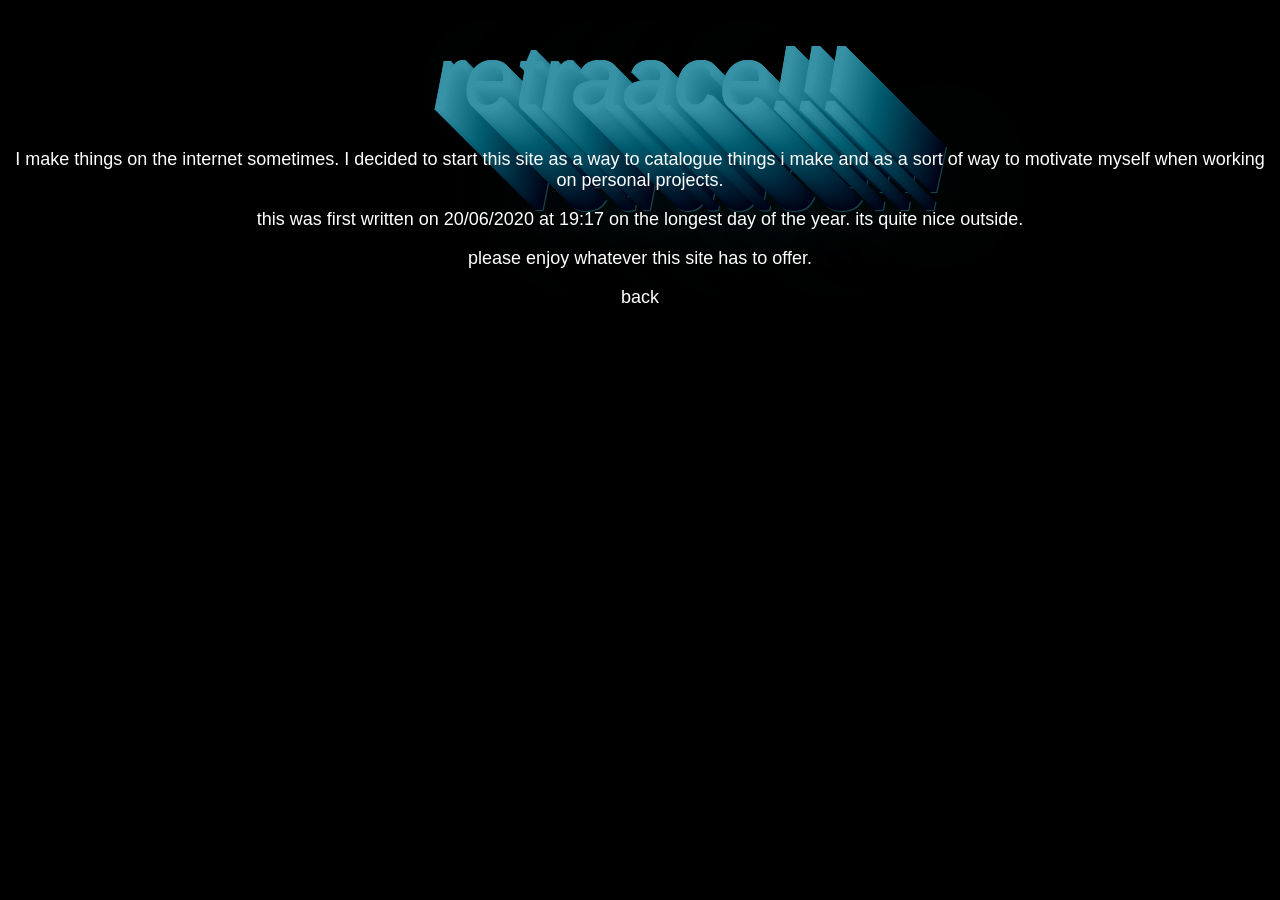
<file: 1.0/about.html>
<!DOCTYPE html>
<html>
<head>
    <title>about</title>
    <link rel="stylesheet" href="styles.css">
    <link rel="icon" href="favicon.png">

    <br>
</head>
<body>

<div class="css-3d-text">retraace!!!</div>
<p>I make things on the internet sometimes. I decided to start this site as a way to catalogue things i make and as a sort of way to motivate myself when working on personal projects.</p>
<p>this was first written on 20/06/2020 at 19:17 on the longest day of the year. its quite nice outside.</p>
<p>please enjoy whatever this site has to offer.</p>

<p><a href="index.html">back</a></p>

</body>
</html>
</file>
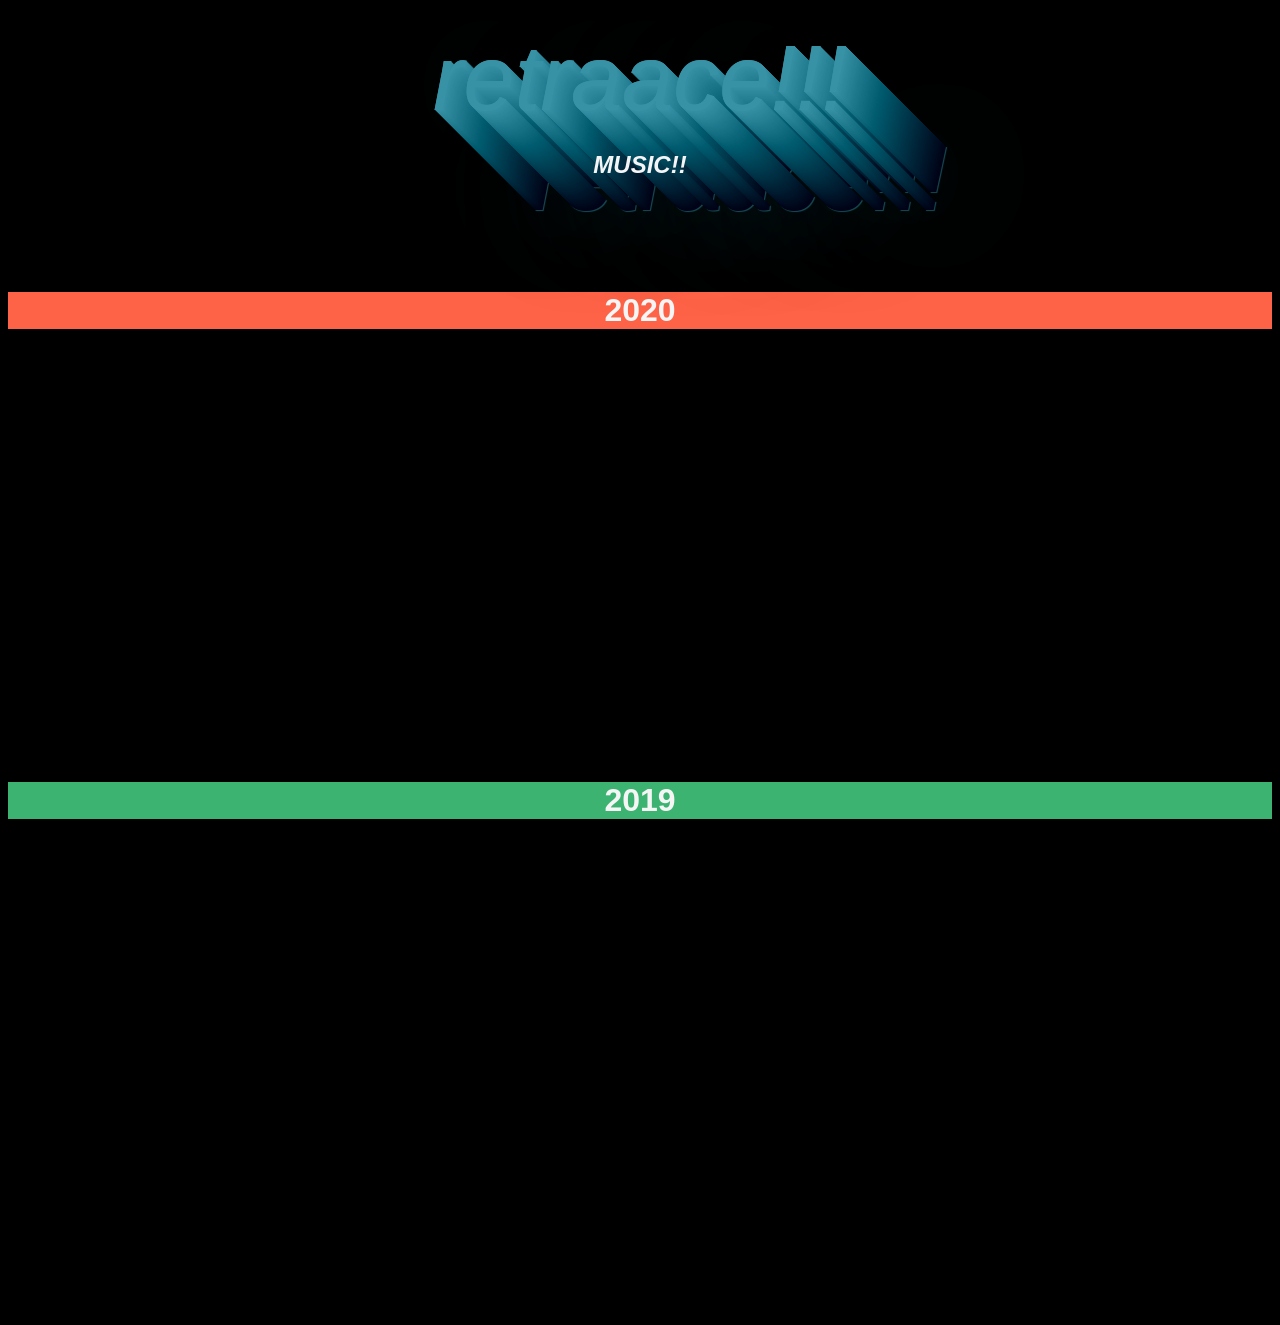
<file: 1.0/music.html>
<!DOCTYPE html>
<html>
<head>
    <title>RETRAACE</title>
    <link rel="icon" href="favicon.png">
    <link rel="stylesheet" href="styles.css">

    <br>

</head>
<body>

<div class="css-3d-text">retraace!!!</div>
<h2><i>MUSIC!!</i></h2>
<br><br><br><br>
<h1 style="background-color:tomato;">2020</h1>
<iframe style="border: 0; width: 400px; height: 406px;" src="https://bandcamp.com/EmbeddedPlayer/album=1615538364/size=large/bgcol=333333/linkcol=ffffff/artwork=small/transparent=true/" seamless><a href="https://retraace.bandcamp.com/album/aaii-retraace-demos-2">aaii (retraace demos 2) by Retraace</a></iframe>
<h1 style="background-color:mediumseagreen;">2019</h1>
<iframe style="border: 0; width: 400px; height: 472px;" src="https://bandcamp.com/EmbeddedPlayer/album=1218388214/size=large/bgcol=333333/linkcol=ffffff/artwork=small/transparent=true/" seamless><a href="https://retraace.bandcamp.com/album/the-retraace-demos">the retraace demos by Retraace</a></iframe>
</body>
</html>
</file>
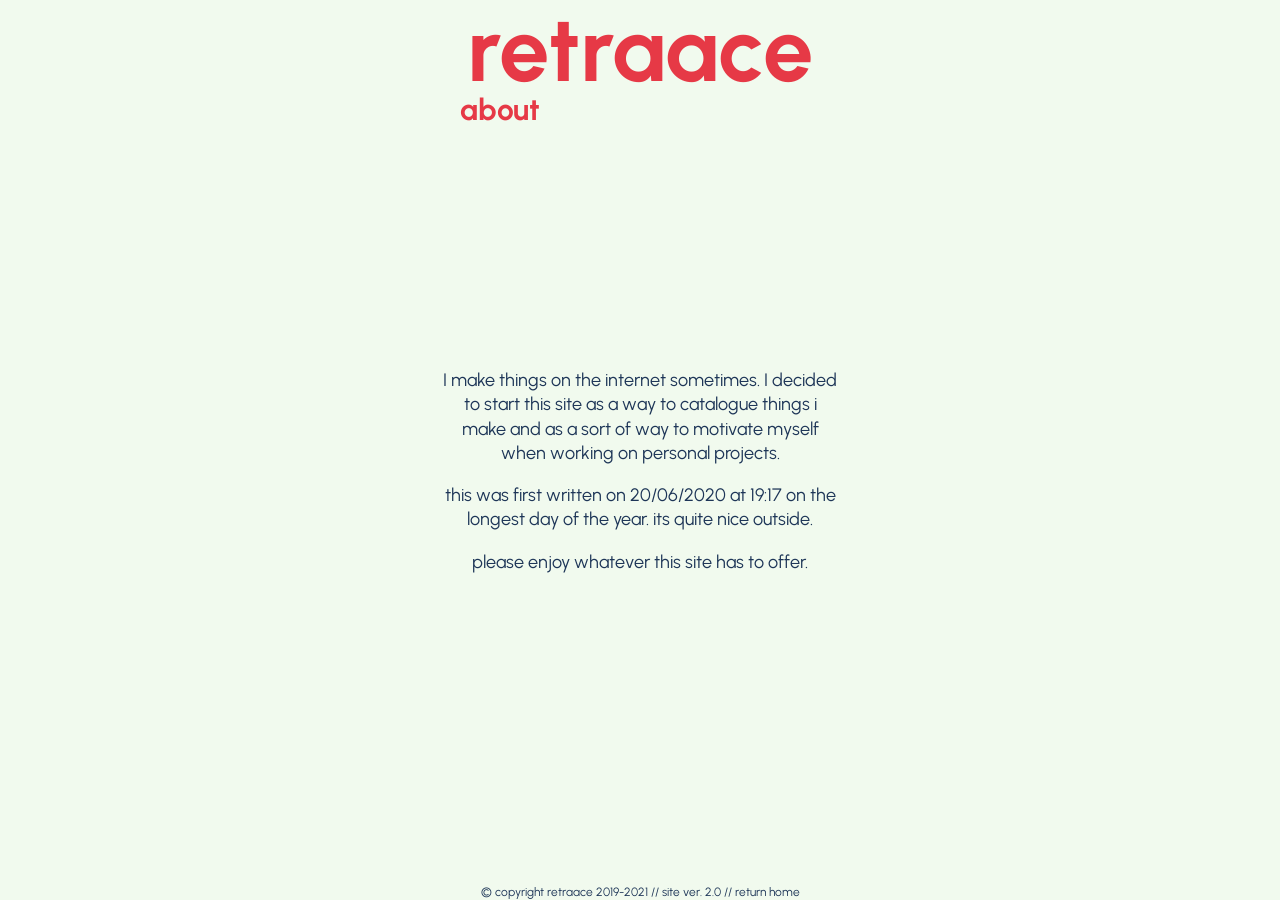
<file: 2.0/about.html>
<!DOCTYPE html>
<html>
<head>
    <link rel="preconnect" href="https://fonts.googleapis.com">
    <link rel="preconnect" href="https://fonts.gstatic.com" crossorigin>
    <link href="https://fonts.googleapis.com/css2?family=Urbanist:ital,wght@1,600&display=swap" rel="stylesheet">

    <title>RETRAACE</title>
    <link rel="stylesheet" href="styles.css">
    <link rel="icon" href="favicon.png">

    <style>
        body {
            opacity: 0;
            transition: opacity 2s;
            transition-timing-function: ease-out;
        }
        .dropdown {
        position: relative;
        display: inline-block;
        }

        .dropdown-content {
        display: none;
        position: absolute;
        background-color: #f9f9f9;
        min-width: 160px;
        box-shadow: 0px 8px 16px 0px rgba(0,0,0,0.2);
        padding: 12px 16px;
        z-index: 1;
        }

        .dropdown:hover .dropdown-content {
        display: block;
        }
    </style>
</head>

<body onload="document.body.style.opacity='1'">
    <!-- brand new site hello there i made this myself copyright retraace -->
    <h1>retraace</h1>
    <h2>about‏‏‎ ‎‏‏‎ ‎‏‏‎ ‎‏‏‎ ‎‏‏‎ ‎‏‏‎ ‎‏‏‎ ‎‏‏‎ ‎‏‏‎ ‎‏‏‎ ‎‏‏‎ ‎‏‏‎ ‎‏‏‎ ‎‏‏‎ ‎‏‏‎ ‎‏‏‎ ‎‏‏‎ ‎‏‏‎ ‎‏‏‎ ‎‏‏‎ ‎‏‏‎ ‎‏‏‎ ‎‏‏‎ ‎‏‏‎ ‎‏‏‎ ‎‏‏‎ ‎‏‏‎ ‎‏‏‎ ‎‏‏‎ ‎‏‏‎ ‎‏‏‎ ‎‏‏‎ ‎‏‏‎ ‎‏‏‎ ‎‏‏‎ ‎‏‏‎ ‎‏‏‎ ‎‏‏‎ ‎‏‏‎ ‎‏‏‎ ‎</h2>

    <div>
        <p>I make things on the internet sometimes. I decided to start this site as a way to catalogue things i make and as a sort of way to motivate myself when working on personal projects.</p>
        <p>this was first written on 20/06/2020 at 19:17 on the longest day of the year. its quite nice outside.</p>
        <p>please enjoy whatever this site has to offer.</p>
    </div>


    <footer>
        © copyright retraace 2019-2021 // <a href="archive.html">site ver. 2.0</a> // <a href="index.html">return home</a>
    </footer>
</body>
</html>
</file>
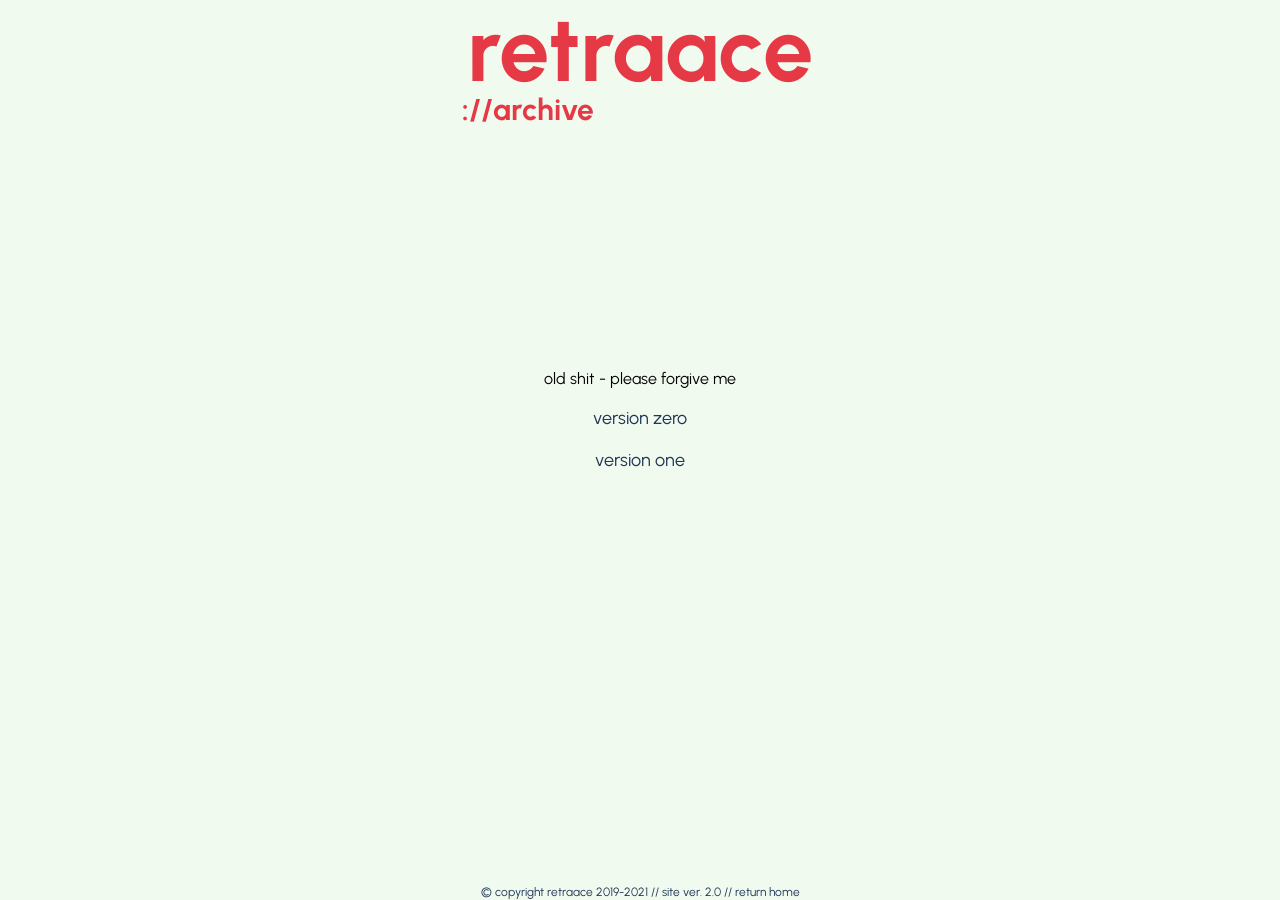
<file: 2.0/archive.html>
<!DOCTYPE html>
<html>
<head>
    <link rel="preconnect" href="https://fonts.googleapis.com">
    <link rel="preconnect" href="https://fonts.gstatic.com" crossorigin>
    <link href="https://fonts.googleapis.com/css2?family=Urbanist:ital,wght@1,600&display=swap" rel="stylesheet">

    <title>RETRAACE</title>
    <link rel="stylesheet" href="styles.css">
    <link rel="icon" href="favicon.png">

    <style>
        body {
            opacity: 0;
            transition: opacity 2s;
            transition-timing-function: ease-out;
        }
        .dropdown {
        position: relative;
        display: inline-block;
        }

        .dropdown-content {
        display: none;
        position: absolute;
        background-color: #f9f9f9;
        min-width: 160px;
        box-shadow: 0px 8px 16px 0px rgba(0,0,0,0.2);
        padding: 12px 16px;
        z-index: 1;
        }

        .dropdown:hover .dropdown-content {
        display: block;
        }
    </style>
</head>

<body onload="document.body.style.opacity='1'">
    <!-- brand new site hello there i made this myself copyright retraace -->
    <h1>retraace</h1>
    <h2>://archive ‎‏‏‎ ‎‏‏‎ ‎‏‏‎ ‎‏‏‎ ‎‏‏‎ ‎‏‏‏‎ ‎‏‏‎ ‎‏‏‎ ‎‏‏‎ ‎‏‏‎ ‎‏‏‎ ‎‏‏‎ ‎‏‏‎ ‎‏‏‎ ‎‏‏‎ ‎‏‏‎ ‎‏‏‎ ‎‏‏‎ ‎‏‏‎ ‎‏‏‎ ‎‏‏‎ ‎‏‏‎ ‎‏‏‎ ‎‏‏‎ ‎‏‏‎ ‎‏‏‎ ‎‏‏‎ ‎‏‏‎ ‎‏‏‎  ‎‏‏‎ ‎‏‏‎ ‎‏‏‎ </h2>

    <div>
        <br> old shit - please forgive me
        <p><a href="old/The web site of retraace.html">version zero </a></p>
        <p><a href="1.0/index.html">version one </a></p>
    </div>



    <footer>
        © copyright retraace 2019-2021 // <a href="/archive.html">site ver. 2.0</a> // <a href="/index.html">return home</a>
    </footer>
</body>
</html>
</file>
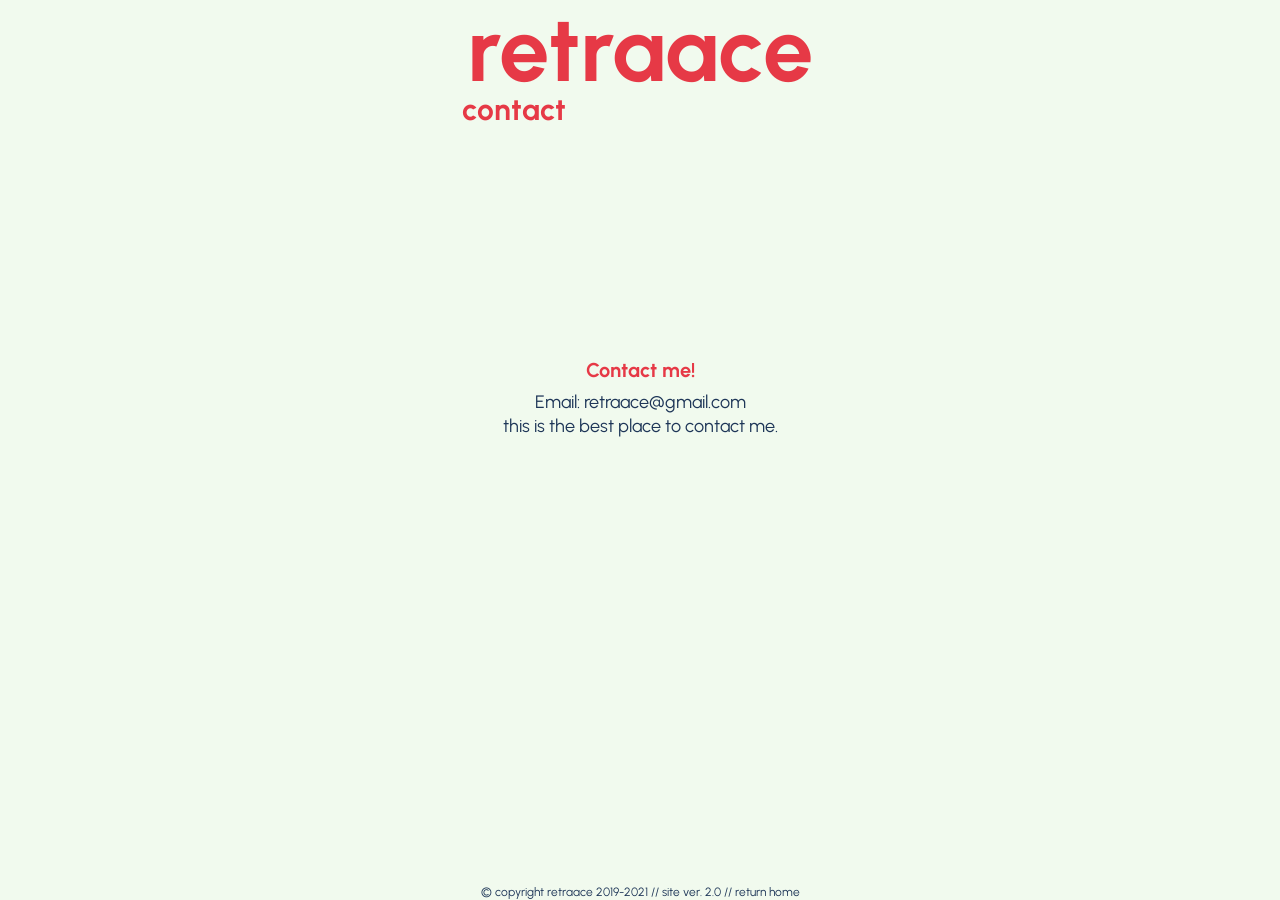
<file: 2.0/contact.html>
<!DOCTYPE html>
<html>
<head>
    <link rel="preconnect" href="https://fonts.googleapis.com">
    <link rel="preconnect" href="https://fonts.gstatic.com" crossorigin>
    <link href="https://fonts.googleapis.com/css2?family=Urbanist:ital,wght@1,600&display=swap" rel="stylesheet">

    <title>RETRAACE</title>
    <link rel="stylesheet" href="styles.css">
    <link rel="icon" href="favicon.png">

    <style>
        body {
            opacity: 0;
            transition: opacity 2s;
            transition-timing-function: ease-out;
        }
        .dropdown {
        position: relative;
        display: inline-block;
        }

        .dropdown-content {
        display: none;
        position: absolute;
        background-color: #f9f9f9;
        min-width: 160px;
        box-shadow: 0px 8px 16px 0px rgba(0,0,0,0.2);
        padding: 12px 16px;
        z-index: 1;
        }

        .dropdown:hover .dropdown-content {
        display: block;
        }
    </style>
</head>

<body onload="document.body.style.opacity='1'">
    <!-- brand new site hello there i made this myself copyright retraace -->
    <h1>retraace</h1>
    <h2>contact ‎‏‏‎ ‎‏‏‎ ‎‏‏‎ ‎‏‏‎ ‎‏‏‎ ‎‏‏‏‎ ‎‏‏‎ ‎‏‏‎ ‎‏‏‎ ‎‏‏‎ ‎‏‏‎ ‎‏‏‎ ‎‏‏‎ ‎‏‏‎ ‎‏‏‎ ‎‏‏‎ ‎‏‏‎ ‎‏‏‎ ‎‏‏‎ ‎‏‏‎ ‎‏‏‎ ‎‏‏‎ ‎‏‏‎ ‎‏‏‎ ‎‏‏‎ ‎‏‏‎ ‎‏‏‎ ‎‏‏‎ ‎‏‏‎  ‎‏‏‎ ‎‏‏‎  ‎‏‏‎  ‎‏‏‎ ‎‏‏‎ ‎‏‏‎ ‎‏‏‎         </h2>

    <div>
        <h3>Contact me!</h3>
        <p>
            Email: <a href = "mailto: retraace@gmail.com">retraace@gmail.com</a>
            <br>
            this is the best place to contact me.
        </p>
    </div>



    <footer>
        © copyright retraace 2019-2021 // <a href="archive.html">site ver. 2.0</a> // <a href="index.html">return home</a>
    </footer>
</body>
</html>
</file>
<file: styles.css>
body {
    font-family: 'Unbounded', cursive;
    background-color: #ffffff;
    text-align: center;
    
}

h1 {
    font-size: 3em;
    color:  #ff0044;
    /*text-shadow: 0.8vw 0.8vw #a22633;*/
}
p {
    font-size: 0.7em;
}
a:visited {
    color: #265c42;
  }

a:hover {
    color: #265c42;
}

a {
    color: #265c42;
    text-decoration-color: grey;
    text-decoration-line: none;
}

div {
    background-color: #e5e5e5;
    margin: auto;
    width: 50vw;
    padding: 15px;
    margin-top: 7px;
    text-align: center;
  

}

footer {
    position:relative;
    left: 0;
    bottom: 0;
    width: 100%;
    height: 40px;
    margin-top: 40px;
    font-size: 12px;
    text-align: center;
    color: #1D3557;
    line-height: 135%;
}

img {
    max-width: 100%;
    max-height: 100%;
    width: 300px;
    height: 300px;
    object-fit: contain;


}

.music-item {
    list-style: none;
    display: inline-block;
    position: relative;

}

.music-item p {
    padding-bottom: 2em;
}
</file>
<file: 1.0/styles.css>
body {

    font-family: Arial, Helvetica, sans-serif;

    text-align: center;

    background-color: black;
  }

  a {
    text-decoration-color: grey;
    text-decoration-line: none;
    
  }
  a:visited {
    color: white;
  }
  a:link {
    color: white;
  }
  a:hover {
    color: white;
  }
  
  h1 {
    font-size: xx-large;
    color: whitesmoke;
  }
  h2 {
    font-size: x-large;
    color: whitesmoke;
  }
  p {
    font-size: large;
    color: white;
  }

 .css-3d-text {
    font-size: 92px;
    color: #3892a6;
    font-family: "Arial Black", Gadget, sans-serif;
   font-style: italic;
    text-shadow: 0px 0px 0 rgb(55,145,165),
                 1px 1px 0 rgb(53,143,163),
                 2px 2px 0 rgb(52,142,162),
                 3px 3px 0 rgb(50,140,160),
                 4px 4px 0 rgb(49,139,159),
                 5px 5px 0 rgb(47,137,157),
                 6px 6px 0 rgb(46,136,156),
                 7px 7px 0 rgb(45,135,155),
                 8px 8px 0 rgb(43,133,153),
                 9px 9px 0 rgb(42,132,152),
                 10px 10px 0 rgb(40,130,150),
                 11px 11px 0 rgb(39,129,149),
                 12px 12px 0 rgb(38,128,148),
                 13px 13px 0 rgb(36,126,146),
                 14px 14px 0 rgb(35,125,145),
                 15px 15px 0 rgb(33,123,143),
                 16px 16px 0 rgb(32,122,142),
                 17px 17px 0 rgb(30,120,140),
                 18px 18px 0 rgb(29,119,139),
                 19px 19px 0 rgb(28,118,138),
                 20px 20px 0 rgb(26,116,136),
                 21px 21px 0 rgb(25,115,135),
                 22px 22px 0 rgb(23,113,133),
                 23px 23px 0 rgb(22,112,132),
                 24px 24px 0 rgb(20,111,131),
                 25px 25px 0 rgb(19,109,129),
                 26px 26px 0 rgb(18,108,128),
                 27px 27px 0 rgb(16,106,126),
                 28px 28px 0 rgb(15,105,125),
                 29px 29px 0 rgb(13,103,123),
                 30px 30px 0 rgb(12,102,122),
                 31px 31px 0 rgb(11,101,121),
                 32px 32px 0 rgb(9,99,119),
                 33px 33px 0 rgb(8,98,118),
                 34px 34px 0 rgb(6,96,116),
                 35px 35px 0 rgb(5,95,115),
                 36px 36px 0 rgb(3,93,113),
                 37px 37px 0 rgb(2,92,112),
                 38px 38px 0 rgb(1,91,111),
                 39px 39px 0 rgb(-1,89,109),
                 40px 40px 0 rgb(-2,88,108),
                 41px 41px 0 rgb(-4,86,106),
                 42px 42px 0 rgb(-5,85,105),
                 43px 43px 0 rgb(-6,84,104),
                 44px 44px 0 rgb(-8,82,102),
                 45px 45px 0 rgb(-9,81,101),
                 46px 46px 0 rgb(-11,79,99),
                 47px 47px 0 rgb(-12,78,98),
                 48px 48px 0 rgb(-14,76,96),
                 49px 49px 0 rgb(-15,75,95),
                 50px 50px 0 rgb(-16,74,94),
                 51px 51px 0 rgb(-18,72,92),
                 52px 52px 0 rgb(-19,71,91),
                 53px 53px 0 rgb(-21,69,89),
                 54px 54px 0 rgb(-22,68,88),
                 55px 55px 0 rgb(-24,66,86),
                 56px 56px 0 rgb(-25,65,85),
                 57px 57px 0 rgb(-26,64,84),
                 58px 58px 0 rgb(-28,62,82),
                 59px 59px 0 rgb(-29,61,81),
                 60px 60px 0 rgb(-31,59,79),
                 61px 61px 0 rgb(-32,58,78),
                 62px 62px 0 rgb(-33,57,77),
                 63px 63px 0 rgb(-35,55,75),
                 64px 64px 0 rgb(-36,54,74),
                 65px 65px 0 rgb(-38,52,72),
                 66px 66px 0 rgb(-39,51,71),
                 67px 67px 0 rgb(-41,49,69),
                 68px 68px 0 rgb(-42,48,68),
                 69px 69px 0 rgb(-43,47,67),
                 70px 70px 0 rgb(-45,45,65),
                 71px 71px 0 rgb(-46,44,64),
                 72px 72px 0 rgb(-48,42,62),
                 73px 73px 0 rgb(-49,41,61),
                 74px 74px 0 rgb(-51,39,59),
                 75px 75px 0 rgb(-52,38,58),
                 76px 76px 0 rgb(-53,37,57),
                 77px 77px 0 rgb(-55,35,55),
                 78px 78px 0 rgb(-56,34,54),
                 79px 79px 0 rgb(-58,32,52),
                 80px 80px 0 rgb(-59,31,51),
                 81px 81px 0 rgb(-60,30,50),
                 82px 82px 0 rgb(-62,28,48),
                 83px 83px 0 rgb(-63,27,47),
                 84px 84px 0 rgb(-65,25,45),
                 85px 85px 0 rgb(-66,24,44),
                 86px 86px 0 rgb(-68,22,42),
                 87px 87px 0 rgb(-69,21,41),
                 88px 88px 0 rgb(-70,20,40),
                 89px 89px 0 rgb(-72,18,38),
                 90px 90px 0 rgb(-73,17,37),
                 91px 91px 0 rgb(-75,15,35),
                 92px 92px 0 rgb(-76,14,34),
                 93px 93px 0 rgb(-77,13,33),
                 94px 94px 0 rgb(-79,11,31),
                 95px 95px 0 rgb(-80,10,30),
                 96px 96px 0 rgb(-82,8,28),
                 97px 97px 0 rgb(-83,7,27),
                 98px 98px 0 rgb(-85,5,25),
                 99px 99px 0 rgb(-86,4,24),
                 100px 100px  0 rgb(-87,3,23),
                 101px 101px 100px rgba(56,146,166,0.6),
                 101px 101px 1px rgba(56,146,166,0.5),
                 0px 0px 100px rgba(56,146,166,.2);
 }
</file>
<file: 2.0/styles.css>
body {

    font-family: 'Urbanist', sans-serif;

    text-align: center;

    background-color: #F1FAEE;
}

h1 {
    font-size: 90px;
    color: #E63946;
    line-height: 0%;
    margin-top: 50px;
}

h2 {
    font-size: 30px;
    color: #E63946;
    line-height: 0%;

}

h3 {
    font-size: 20px;
    color: #E63946;
    line-height: 0%;

}


a {
    text-decoration-color: grey;
    text-decoration-line: none;
    
}

a:visited {
    color: #1D3557;
}
a:link {
    color: #1D3557;
}
a:hover {
    color: #1D3557;
}
  

p {
    font-size: 18px;
    color: #1D3557;
    line-height: 135%;
}

footer {
    position: fixed;
    left: 0;
    bottom: 0;
    width: 100%;
    font-size: 12px;
    text-align: center;
    color: #1D3557;
    line-height: 135%;
}

div {
    height: 200px;
    width: 400px;

    position: fixed;
    top: 50%;
    left: 50%;
    margin-top: -100px;
    margin-left: -200px;
}

.dropdown {
    display: inline-block;
    position: relative;
  }
  .dropdown-content {
    display: none;
    position: absolute;
    width: 100%;
    overflow: auto;
    box-shadow: 0px 10px 10px 0px rgba(0,0,0,0.4);
  }
  .dropdown:hover .dropdown-content {
    display: block;
  }
  .dropdown-content a {
    display: block;
    color: #000000;
    padding: 5px;
    text-decoration: none;
  }
  .dropdown-content a:hover {
    color: #FFFFFF;
    background-color: #00A4BD;
  }
</file>
